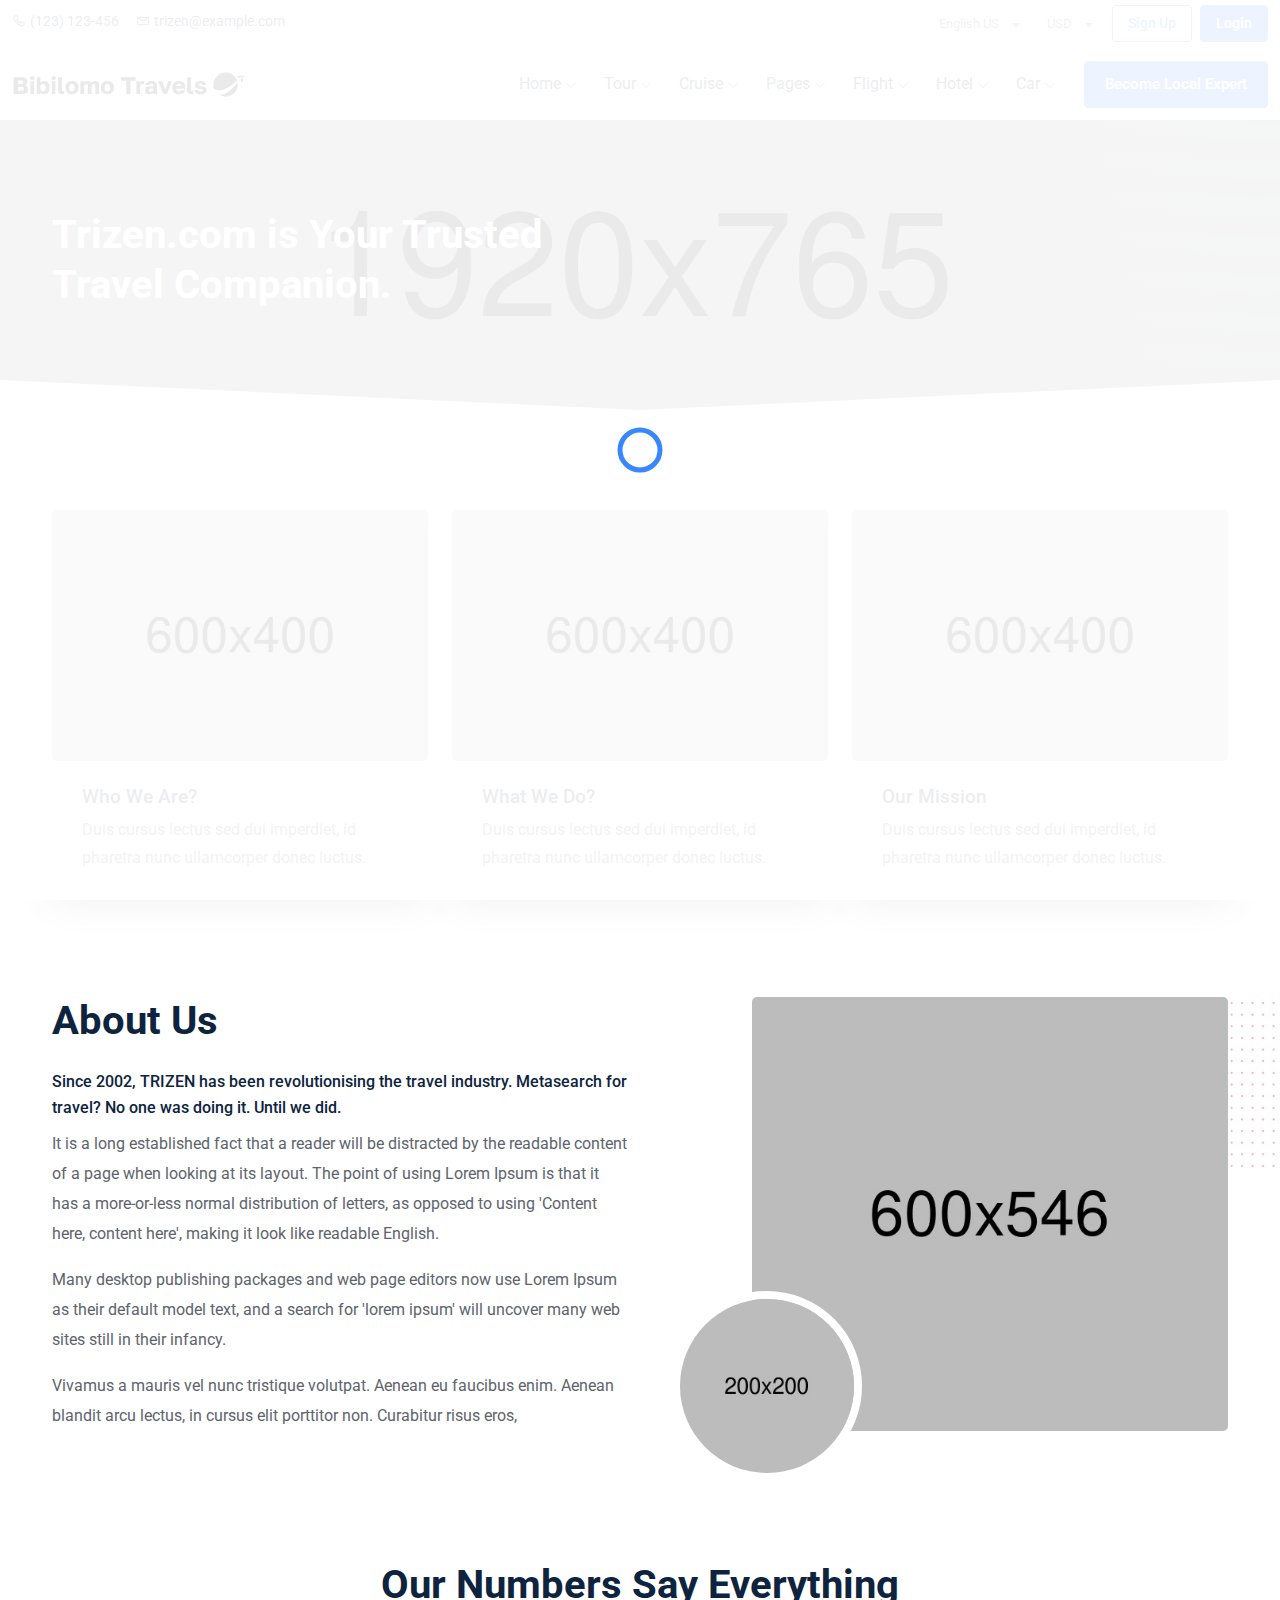
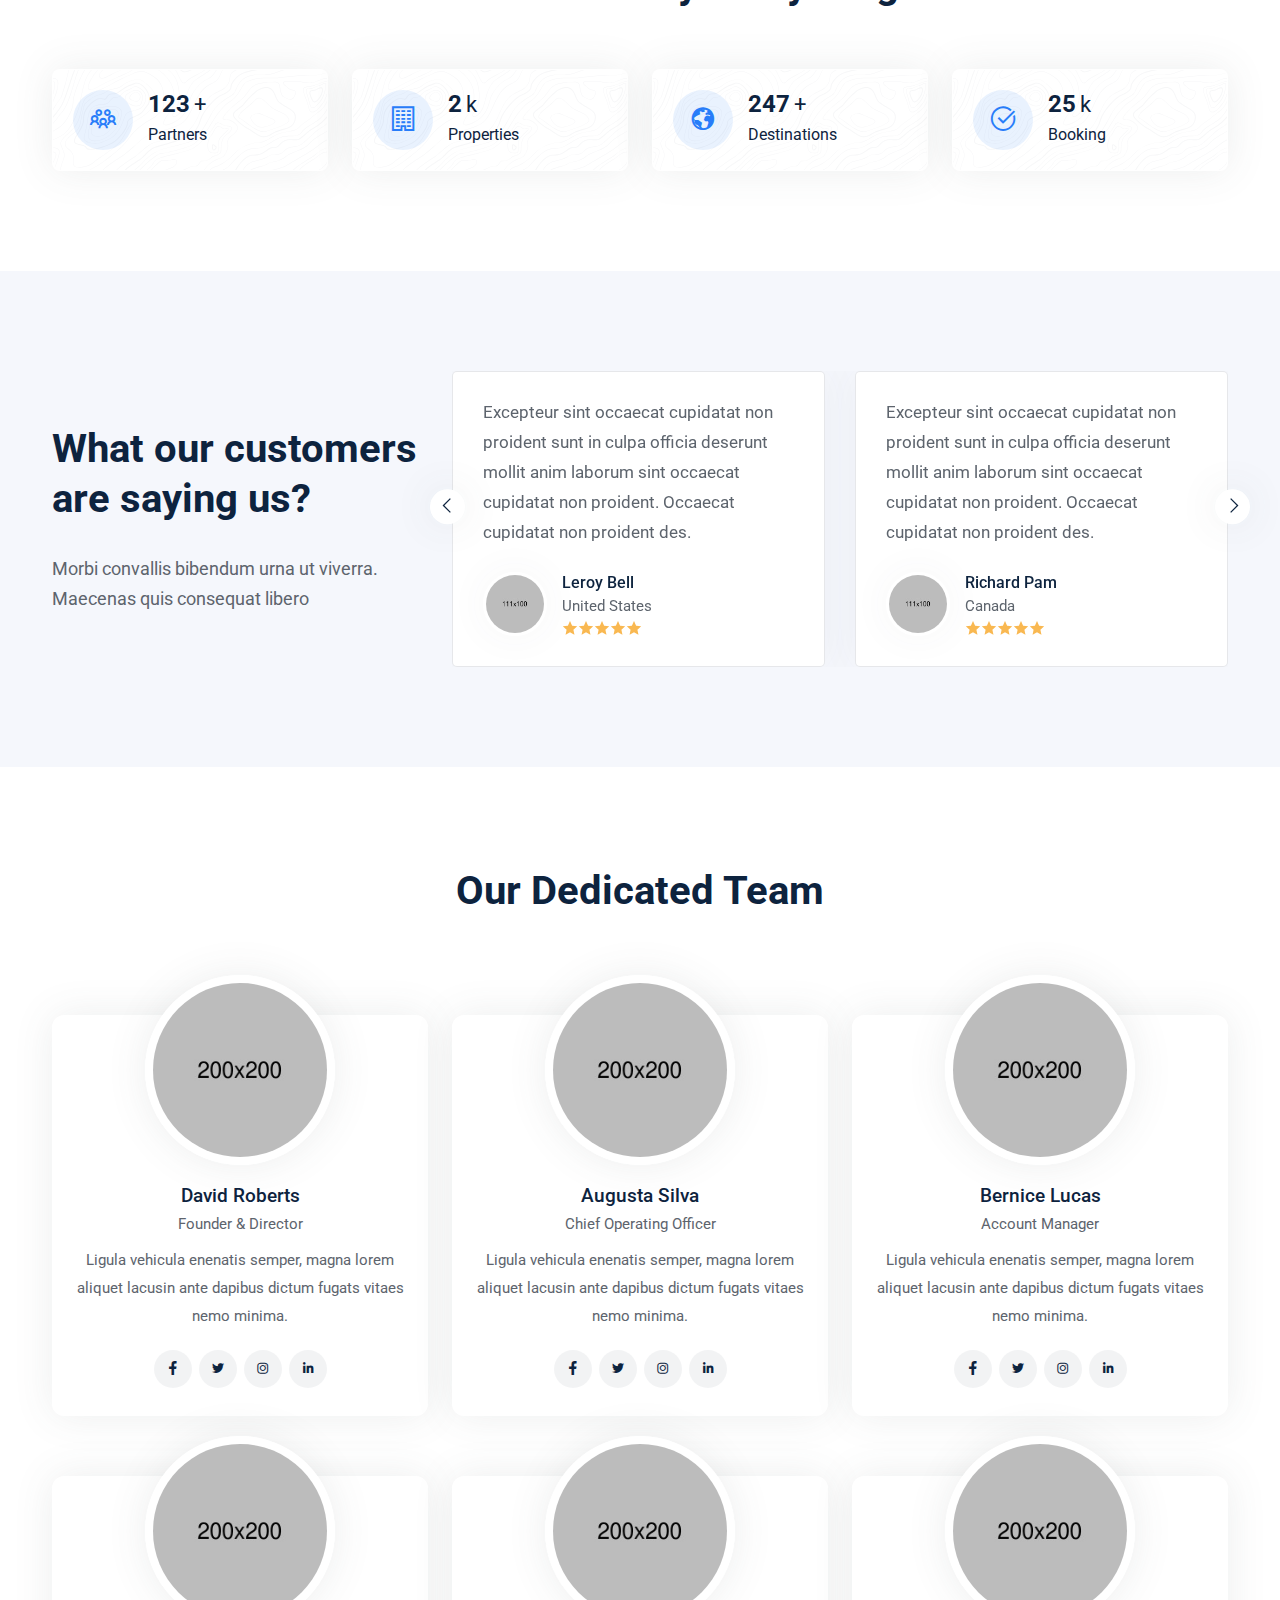
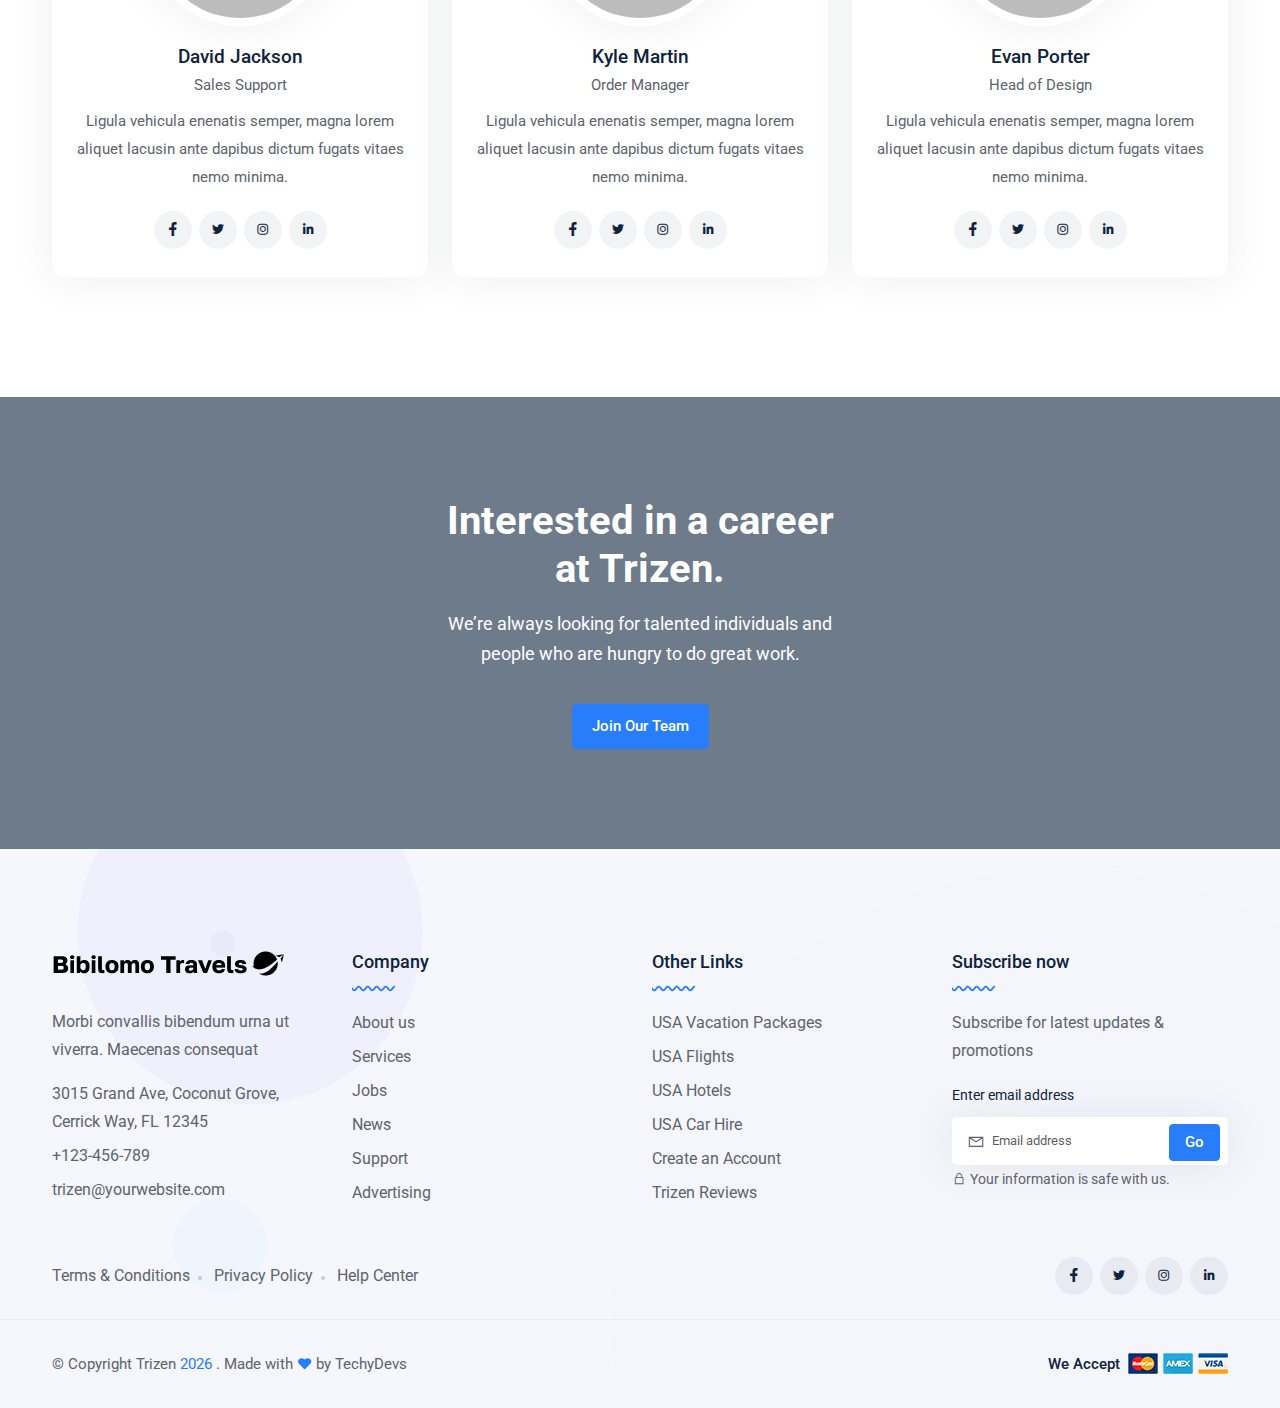
<file: about.html>
<!DOCTYPE html>
<html lang="en">
  <head>
    <meta http-equiv="content-type" content="text/html; charset=utf-8" />
    <meta name="author" content="TechyDevs" />
    <meta name="viewport" content="width=device-width, initial-scale=1.0" />
    <meta http-equiv="X-UA-Compatible" content="ie=edge" />
    <title>Trizen - Travel Booking HTML Template</title>
    <!-- Favicon -->
    <link rel="icon" href="images/favicon.png" />

    <!-- Google Fonts -->
    <link
      href="https://fonts.googleapis.com/css2?family=Roboto:wght@100;300;400;500;700;900&display=swap"
      rel="stylesheet"
    />

    <!-- Template CSS Files -->
    <link rel="stylesheet" href="css/bootstrap.min.css" />
    <link rel="stylesheet" href="css/select2.min.css" />
    <link rel="stylesheet" href="css/line-awesome.css" />
    <link rel="stylesheet" href="css/owl.carousel.min.css" />
    <link rel="stylesheet" href="css/owl.theme.default.min.css" />
    <link rel="stylesheet" href="css/jquery.fancybox.min.css" />
    <link rel="stylesheet" href="css/daterangepicker.css" />
    <link rel="stylesheet" href="css/animate.min.css" />
    <link rel="stylesheet" href="css/animated-headline.css" />
    <link rel="stylesheet" href="css/jquery-ui.css" />
    <link rel="stylesheet" href="css/flag-icon.min.css" />
    <link rel="stylesheet" href="css/style.css" />
  </head>
  <body>
    <!-- start cssload-loader -->
    <div class="preloader" id="preloader">
      <div class="loader">
        <svg class="spinner" viewBox="0 0 50 50">
          <circle
            class="path"
            cx="25"
            cy="25"
            r="20"
            fill="none"
            stroke-width="5"
          ></circle>
        </svg>
      </div>
    </div>
    <!-- end cssload-loader -->

    <!-- ================================
            START HEADER AREA
================================= -->
    <header class="header-area">
      <div class="header-top-bar padding-right-100px padding-left-100px">
        <div class="container-fluid">
          <div class="row align-items-center">
            <div class="col-lg-6">
              <div class="header-top-content">
                <div class="header-left">
                  <ul class="list-items">
                    <li>
                      <a href="#"
                        ><i class="la la-phone me-1"></i>(123) 123-456</a
                      >
                    </li>
                    <li>
                      <a href="#"
                        ><i class="la la-envelope me-1"></i
                        >trizen@example.com</a
                      >
                    </li>
                  </ul>
                </div>
              </div>
            </div>
            <div class="col-lg-6">
              <div class="header-top-content">
                <div
                  class="header-right d-flex align-items-center justify-content-end"
                >
                  <div class="header-right-action">
                    <div class="select-contain select--contain w-auto">
                      <select class="select-contain-select">
                        <option
                          data-content='<span class="flag-icon flag-icon-id me-1"></span> Bahasa Indonesia'
                        >
                          Bahasa Indonesia
                        </option>
                        <option
                          data-content='<span class="flag-icon flag-icon-de me-1"></span> Deutsch'
                        >
                          Deutsch
                        </option>
                        <option
                          data-content='<span class="flag-icon flag-icon-us me-1"></span> English(US)'
                          selected
                        >
                          English US
                        </option>
                        <option
                          data-content='<span class="flag-icon flag-icon-gb-eng me-1"></span> English(UK)'
                        >
                          English UK
                        </option>
                        <option
                          data-content='<span class="flag-icon flag-icon-ro me-1"></span> Romanian'
                        >
                          Romanian
                        </option>
                        <option
                          data-content='<span class="flag-icon flag-icon-es me-1"></span> Español'
                        >
                          Español
                        </option>
                        <option
                          data-content='<span class="flag-icon flag-icon-fr me-1"></span> Francais'
                        >
                          Francais
                        </option>
                        <option
                          data-content='<span class="flag-icon flag-icon-it me-1"></span> Italiano'
                        >
                          Italiano
                        </option>
                        <option
                          data-content='<span class="flag-icon flag-icon-pl me-1"></span> Polski'
                        >
                          Polski
                        </option>
                        <option
                          data-content='<span class="flag-icon flag-icon-pt me-1"></span> Portuguese'
                        >
                          Portuguese
                        </option>
                        <option
                          data-content='<span class="flag-icon flag-icon-tr me-1"></span> Turkish'
                        >
                          Turkish
                        </option>
                        <option
                          data-content='<span class="flag-icon flag-icon-ru me-1"></span> Russian'
                        >
                          Russian
                        </option>
                        <option
                          data-content='<span class="flag-icon flag-icon-jp me-1"></span> Japanese'
                        >
                          Japanese
                        </option>
                        <option
                          data-content='<span class="flag-icon flag-icon-cn me-1"></span> Mandarin'
                        >
                          Mandarin
                        </option>
                        <option
                          data-content='<span class="flag-icon flag-icon-tw me-1"></span> Mandarin Chinese'
                        >
                          Mandarin Chinese
                        </option>
                        <option
                          data-content='<span class="flag-icon flag-icon-kr me-1"></span> Korean'
                        >
                          Korean
                        </option>
                        <option
                          data-content='<span class="flag-icon flag-icon-in me-1"></span> Hindi'
                        >
                          Hindi
                        </option>
                      </select>
                    </div>
                  </div>
                  <div class="header-right-action">
                    <div class="select-contain select--contain w-auto">
                      <select class="select-contain-select">
                        <option value="1">AED</option>
                        <option value="2">AUD</option>
                        <option value="3">BRL</option>
                        <option value="4">CAD</option>
                        <option value="5">CHF</option>
                        <option value="6">CNY</option>
                        <option value="7">EUR</option>
                        <option value="8">GBP</option>
                        <option value="9">HKD</option>
                        <option value="10">IDR</option>
                        <option value="11">INR</option>
                        <option value="12">JPY</option>
                        <option value="13">KRW</option>
                        <option value="14">MYR</option>
                        <option value="15">NZD</option>
                        <option value="16">PHP</option>
                        <option value="17">PLN</option>
                        <option value="18">RUB</option>
                        <option value="19">SAR</option>
                        <option value="20">SGD</option>
                        <option value="21">THB</option>
                        <option value="22">TRY</option>
                        <option value="23">TWD</option>
                        <option value="24" selected>USD</option>
                        <option value="25">VND</option>
                        <option value="26">MXN</option>
                        <option value="27">ARS</option>
                        <option value="28">INR</option>
                      </select>
                    </div>
                  </div>
                  <div class="header-right-action">
                    <a
                      href="#"
                      class="theme-btn theme-btn-small theme-btn-transparent me-1"
                      data-bs-toggle="modal"
                      data-bs-target="#signupPopupForm"
                      >Sign Up</a
                    >
                    <a
                      href="#"
                      class="theme-btn theme-btn-small"
                      data-bs-toggle="modal"
                      data-bs-target="#loginPopupForm"
                      >Login</a
                    >
                  </div>
                </div>
              </div>
            </div>
          </div>
        </div>
      </div>
      <div class="header-menu-wrapper padding-right-100px padding-left-100px">
        <div class="container-fluid">
          <div class="row">
            <div class="col-lg-12">
              <div class="menu-wrapper">
                <a href="#" class="down-button"
                  ><i class="la la-angle-down"></i
                ></a>
                <div class="logo">
                  <a href="index.html"
                    ><img src="images/logo.png" alt="logo"
                  /></a>
                  <div class="menu-toggler">
                    <i class="la la-bars"></i>
                    <i class="la la-times"></i>
                  </div>
                  <!-- end menu-toggler -->
                </div>
                <!-- end logo -->
                <div class="main-menu-content">
                  <nav>
                    <ul>
                      <li>
                        <a href="#">Home <i class="la la-angle-down"></i></a>
                        <ul class="dropdown-menu-item">
                          <li><a href="index.html">Home - main</a></li>
                          <li><a href="index2.html">Home - Hotel</a></li>
                          <li><a href="index3.html">Home - Activity</a></li>
                          <li><a href="index4.html">Home - Car</a></li>
                          <li><a href="index5.html">Home - Cruise</a></li>
                          <li><a href="index6.html">Home - Flight</a></li>
                          <li><a href="index7.html">Home - City Tour </a></li>
                        </ul>
                      </li>
                      <li>
                        <a href="#">Tour <i class="la la-angle-down"></i></a>
                        <ul class="dropdown-menu-item">
                          <li>
                            <a href="tour-fullwidth.html">Tour Full width</a>
                          </li>
                          <li><a href="tour-grid.html">Tour Grid</a></li>
                          <li><a href="tour-list.html">Tour List</a></li>
                          <li>
                            <a href="tour-left-sidebar.html"
                              >Tour Left Sidebar</a
                            >
                          </li>
                          <li>
                            <a href="tour-right-sidebar.html"
                              >Tour Right Sidebar</a
                            >
                          </li>
                          <li><a href="tour-details.html">Tour details</a></li>
                          <li><a href="tour-booking.html">Tour Booking</a></li>
                          <li>
                            <a href="tour-search-result.html"
                              >Tour Search Result</a
                            >
                          </li>
                        </ul>
                      </li>
                      <li>
                        <a href="#">Cruise <i class="la la-angle-down"></i></a>
                        <ul class="dropdown-menu-item">
                          <li><a href="cruises.html">Cruises</a></li>
                          <li><a href="cruises-list.html">Cruise list</a></li>
                          <li>
                            <a href="cruise-sidebar.html">Cruise Sidebar</a>
                          </li>
                          <li>
                            <a href="cruise-details.html">Cruise details</a>
                          </li>
                          <li>
                            <a href="cruise-booking.html">Cruise Booking</a>
                          </li>
                          <li>
                            <a href="cruise-search-result.html"
                              >Cruise Search Result</a
                            >
                          </li>
                        </ul>
                      </li>
                      <li>
                        <a href="#">Pages <i class="la la-angle-down"></i></a>
                        <div class="dropdown-menu-item mega-menu">
                          <ul class="row no-gutters">
                            <li class="col-lg-3 mega-menu-item">
                              <ul>
                                <li><a href="add-hotel.html">add hotel </a></li>
                                <li>
                                  <a href="add-flight.html">add flight </a>
                                </li>
                                <li><a href="add-tour.html">add tour </a></li>
                                <li>
                                  <a href="add-cruise.html">add cruise </a>
                                </li>
                                <li><a href="add-car.html">add car</a></li>
                                <li>
                                  <a href="user-dashboard.html"
                                    >User Dashboard</a
                                  >
                                </li>
                                <li>
                                  <a href="admin-dashboard.html"
                                    >Admin Dashboard</a
                                  >
                                </li>
                                <li>
                                  <a href="career.html"
                                    >career
                                    <span class="badge bg-2 text-white"
                                      >New</span
                                    ></a
                                  >
                                </li>
                              </ul>
                            </li>
                            <li class="col-lg-3 mega-menu-item">
                              <ul>
                                <li>
                                  <a href="career-details.html"
                                    >career details<span
                                      class="badge bg-2 text-white"
                                      >New</span
                                    ></a
                                  >
                                </li>
                                <li>
                                  <a href="user-profile.html">User profile</a>
                                </li>
                                <li>
                                  <a href="become-local-expert.html"
                                    >Become Local Expert</a
                                  >
                                </li>
                                <li><a href="contact.html">contact</a></li>
                                <li><a href="cart.html">Cart</a></li>
                                <li><a href="checkout.html">Checkout</a></li>
                                <li>
                                  <a href="recover.html">recover password</a>
                                </li>
                                <li>
                                  <a href="payment-received.html"
                                    >payment received</a
                                  >
                                </li>
                              </ul>
                            </li>
                            <li class="col-lg-3 mega-menu-item">
                              <ul>
                                <li>
                                  <a href="payment-complete.html"
                                    >payment complete</a
                                  >
                                </li>
                                <li>
                                  <a href="destinations.html">Destinations</a>
                                </li>
                                <li><a href="about.html">about</a></li>
                                <li>
                                  <a href="services.html">Our Services</a>
                                </li>
                                <li><a href="gallery.html">Gallery</a></li>
                                <li><a href="pricing.html">pricing</a></li>
                                <li><a href="faq.html">faq</a></li>
                              </ul>
                            </li>
                            <li class="col-lg-3 mega-menu-item">
                              <ul>
                                <li>
                                  <a href="add-new-post.html">add new post</a>
                                </li>
                                <li>
                                  <a href="blog-full-width.html"
                                    >blog full width</a
                                  >
                                </li>
                                <li><a href="blog-grid.html">blog grid</a></li>
                                <li>
                                  <a href="blog-sidebar.html">blog sidebar</a>
                                </li>
                                <li>
                                  <a href="blog-single.html">blog details</a>
                                </li>
                                <li>
                                  <a href="coming-soon.html">Coming Soon</a>
                                </li>
                                <li><a href="page-404.html">404 page</a></li>
                              </ul>
                            </li>
                          </ul>
                        </div>
                      </li>
                      <li>
                        <a href="#">Flight <i class="la la-angle-down"></i></a>
                        <ul class="dropdown-menu-item">
                          <li><a href="flight-grid.html">Flight grid</a></li>
                          <li><a href="flight-list.html">Flight list</a></li>
                          <li>
                            <a href="flight-sidebar.html">Flight sidebar </a>
                          </li>
                          <li>
                            <a href="flight-single.html">Flight details</a>
                          </li>
                          <li>
                            <a href="flight-booking.html">Flight Booking</a>
                          </li>
                          <li>
                            <a href="flight-search-result.html"
                              >Flight Search Result</a
                            >
                          </li>
                        </ul>
                      </li>
                      <li>
                        <a href="#">Hotel <i class="la la-angle-down"></i></a>
                        <ul class="dropdown-menu-item">
                          <li><a href="hotel-grid.html">Hotel grid</a></li>
                          <li><a href="hotel-list.html">Hotel list</a></li>
                          <li>
                            <a href="hotel-sidebar.html">Hotel sidebar </a>
                          </li>
                          <li><a href="hotel-single.html">Hotel details</a></li>
                          <li>
                            <a href="hotel-booking.html">Hotel Booking</a>
                          </li>
                          <li>
                            <a href="hotel-search-result.html"
                              >Hotel Search Result</a
                            >
                          </li>
                          <li>
                            <a href="#">Rooms <i class="la la-plus"></i></a>
                            <ul class="sub-menu">
                              <li><a href="room-list.html">Room List</a></li>
                              <li><a href="room-grid.html">Room Grid</a></li>
                              <li>
                                <a href="room-search-result.html"
                                  >Search Result</a
                                >
                              </li>
                              <li>
                                <a href="room-search-result-list.html"
                                  >Search Result list</a
                                >
                              </li>
                              <li>
                                <a href="room-details.html">Room Details</a>
                              </li>
                            </ul>
                          </li>
                        </ul>
                      </li>
                      <li>
                        <a href="#">car <i class="la la-angle-down"></i></a>
                        <ul class="dropdown-menu-item">
                          <li><a href="car-grid.html">car grid</a></li>
                          <li><a href="car-list.html">car list</a></li>
                          <li><a href="car-sidebar.html">car sidebar </a></li>
                          <li><a href="car-single.html">car details</a></li>
                          <li><a href="car-booking.html">Car Booking</a></li>
                          <li>
                            <a href="car-search-result.html"
                              >Car Search Result</a
                            >
                          </li>
                        </ul>
                      </li>
                    </ul>
                  </nav>
                </div>
                <!-- end main-menu-content -->
                <div class="nav-btn">
                  <a href="become-local-expert.html" class="theme-btn"
                    >Become Local Expert</a
                  >
                </div>
                <!-- end nav-btn -->
              </div>
              <!-- end menu-wrapper -->
            </div>
            <!-- end col-lg-12 -->
          </div>
          <!-- end row -->
        </div>
        <!-- end container-fluid -->
      </div>
      <!-- end header-menu-wrapper -->
    </header>
    <!-- ================================
         END HEADER AREA
================================= -->

    <!-- ================================
    START BREADCRUMB AREA
================================= -->
    <section class="breadcrumb-area bread-bg-9">
      <div class="breadcrumb-wrap">
        <div class="container">
          <div class="row">
            <div class="col-lg-12">
              <div class="breadcrumb-content">
                <div class="section-heading">
                  <h2 class="sec__title line-height-50 text-white">
                    Trizen.com is Your Trusted <br />
                    Travel Companion.
                  </h2>
                </div>
              </div>
              <!-- end breadcrumb-content -->
            </div>
            <!-- end col-lg-12 -->
          </div>
          <!-- end row -->
        </div>
        <!-- end container -->
      </div>
      <!-- end breadcrumb-wrap -->
      <div class="bread-svg-box">
        <svg
          class="bread-svg"
          xmlns="http://www.w3.org/2000/svg"
          viewBox="0 0 100 10"
          preserveAspectRatio="none"
        >
          <polygon points="100 0 50 10 0 0 0 10 100 10"></polygon>
        </svg>
      </div>
      <!-- end bread-svg -->
    </section>
    <!-- end breadcrumb-area -->
    <!-- ================================
    END BREADCRUMB AREA
================================= -->

    <!-- ================================
    START INFO AREA
================================= -->
    <section class="info-area padding-top-100px padding-bottom-70px">
      <div class="container">
        <div class="row">
          <div class="col-lg-4 responsive-column">
            <div class="card-item">
              <div class="card-img">
                <img src="images/img21.jpg" alt="about-img" />
              </div>
              <div class="card-body">
                <h3 class="card-title mb-2">Who We Are?</h3>
                <p class="card-text">
                  Duis cursus lectus sed dui imperdiet, id pharetra nunc
                  ullamcorper donec luctus.
                </p>
              </div>
            </div>
            <!-- end card-item -->
          </div>
          <!-- end col-lg-4 -->
          <div class="col-lg-4 responsive-column">
            <div class="card-item">
              <div class="card-img">
                <img src="images/img22.jpg" alt="about-img" />
              </div>
              <div class="card-body">
                <h3 class="card-title mb-2">What We Do?</h3>
                <p class="card-text">
                  Duis cursus lectus sed dui imperdiet, id pharetra nunc
                  ullamcorper donec luctus.
                </p>
              </div>
            </div>
            <!-- end card-item -->
          </div>
          <!-- end col-lg-4 -->
          <div class="col-lg-4 responsive-column">
            <div class="card-item">
              <div class="card-img">
                <img src="images/img23.jpg" alt="about-img" />
              </div>
              <div class="card-body">
                <h3 class="card-title mb-2">Our Mission</h3>
                <p class="card-text">
                  Duis cursus lectus sed dui imperdiet, id pharetra nunc
                  ullamcorper donec luctus.
                </p>
              </div>
            </div>
            <!-- end card-item -->
          </div>
          <!-- end col-lg-4 -->
        </div>
        <!-- end row -->
      </div>
      <!-- end container -->
    </section>
    <!-- end info-area -->
    <!-- ================================
    END INFO AREA
================================= -->

    <!-- ================================
    START ABOUT AREA
================================= -->
    <section class="about-area padding-bottom-90px overflow-hidden">
      <div class="container">
        <div class="row">
          <div class="col-lg-6">
            <div class="section-heading margin-bottom-40px">
              <h2 class="sec__title">About Us</h2>
              <h4 class="title font-size-16 line-height-26 pt-4 pb-2">
                Since 2002, TRIZEN has been revolutionising the travel industry.
                Metasearch for travel? No one was doing it. Until we did.
              </h4>
              <p class="sec__desc font-size-16 pb-3">
                It is a long established fact that a reader will be distracted
                by the readable content of a page when looking at its layout.
                The point of using Lorem Ipsum is that it has a more-or-less
                normal distribution of letters, as opposed to using 'Content
                here, content here', making it look like readable English.
              </p>
              <p class="sec__desc font-size-16 pb-3">
                Many desktop publishing packages and web page editors now use
                Lorem Ipsum as their default model text, and a search for 'lorem
                ipsum' will uncover many web sites still in their infancy.
              </p>
              <p class="sec__desc font-size-16">
                Vivamus a mauris vel nunc tristique volutpat. Aenean eu faucibus
                enim. Aenean blandit arcu lectus, in cursus elit porttitor non.
                Curabitur risus eros,
              </p>
            </div>
            <!-- end section-heading -->
          </div>
          <!-- end col-lg-6 -->
          <div class="col-lg-5 ms-auto">
            <div class="image-box about-img-box">
              <img
                src="images/img24.jpg"
                alt="about-img"
                class="img__item img__item-1"
              />
              <img
                src="images/img25.jpg"
                alt="about-img"
                class="img__item img__item-2"
              />
            </div>
          </div>
          <!-- end col-lg-5 -->
        </div>
        <!-- end row -->
      </div>
      <!-- end container -->
    </section>
    <!-- end about-area -->
    <!-- ================================
    END ABOUT AREA
================================= -->

    <!-- ================================
    STAR FUNFACT AREA
================================= -->
    <section class="funfact-area padding-bottom-70px">
      <div class="container">
        <div class="row">
          <div class="col-lg-12">
            <div class="section-heading text-center">
              <h2 class="sec__title">Our Numbers Say Everything</h2>
            </div>
            <!-- end section-heading -->
          </div>
          <!-- end col-lg-12 -->
        </div>
        <!-- end row -->
        <div class="counter-box counter-box-2 margin-top-60px mb-0">
          <div class="row">
            <div class="col-lg-3 responsive-column">
              <div class="counter-item counter-item-layout-2 d-flex">
                <div class="counter-icon flex-shrink-0">
                  <i class="la la-users"></i>
                </div>
                <div class="counter-content">
                  <div>
                    <span
                      class="counter"
                      data-from="0"
                      data-to="200"
                      data-refresh-interval="5"
                      >0</span
                    >
                    <span class="count-symbol">+</span>
                  </div>
                  <p class="counter__title">Partners</p>
                </div>
                <!-- end counter-content -->
              </div>
              <!-- end counter-item -->
            </div>
            <!-- end col-lg-3 -->
            <div class="col-lg-3 responsive-column">
              <div class="counter-item counter-item-layout-2 d-flex">
                <div class="counter-icon flex-shrink-0">
                  <i class="la la-building"></i>
                </div>
                <div class="counter-content">
                  <div>
                    <span
                      class="counter"
                      data-from="0"
                      data-to="3"
                      data-refresh-interval="5"
                      >0</span
                    >
                    <span class="count-symbol">k</span>
                  </div>
                  <p class="counter__title">Properties</p>
                </div>
                <!-- end counter-content -->
              </div>
              <!-- end counter-item -->
            </div>
            <!-- end col-lg-3 -->
            <div class="col-lg-3 responsive-column">
              <div class="counter-item counter-item-layout-2 d-flex">
                <div class="counter-icon flex-shrink-0">
                  <i class="la la-globe"></i>
                </div>
                <div class="counter-content">
                  <div>
                    <span
                      class="counter"
                      data-from="0"
                      data-to="400"
                      data-refresh-interval="5"
                      >0</span
                    >
                    <span class="count-symbol">+</span>
                  </div>
                  <p class="counter__title">Destinations</p>
                </div>
                <!-- end counter-content -->
              </div>
              <!-- end counter-item -->
            </div>
            <!-- end col-lg-3 -->
            <div class="col-lg-3 responsive-column">
              <div class="counter-item counter-item-layout-2 d-flex">
                <div class="counter-icon flex-shrink-0">
                  <i class="la la-check-circle"></i>
                </div>
                <div class="counter-content">
                  <div>
                    <span
                      class="counter"
                      data-from="0"
                      data-to="40"
                      data-refresh-interval="5"
                      >0</span
                    >
                    <span class="count-symbol">k</span>
                  </div>
                  <p class="counter__title">Booking</p>
                </div>
                <!-- end counter-content -->
              </div>
              <!-- end counter-item -->
            </div>
            <!-- end col-lg-3 -->
          </div>
          <!-- end row -->
        </div>
        <!-- end counter-box -->
      </div>
      <!-- end container -->
    </section>
    <!-- ================================
    END FUNFACT AREA
================================= -->

    <!-- ================================
       START TESTIMONIAL AREA
================================= -->
    <section class="testimonial-area section-bg section-padding">
      <div class="container">
        <div class="row align-items-center">
          <div class="col-lg-4">
            <div class="section-heading">
              <h2 class="sec__title line-height-50">
                What our customers are saying us?
              </h2>
              <p class="sec__desc padding-top-30px">
                Morbi convallis bibendum urna ut viverra. Maecenas quis
                consequat libero
              </p>
            </div>
            <!-- end section-heading -->
          </div>
          <!-- end col-lg-4 -->
          <div class="col-lg-8">
            <div class="testimonial-carousel carousel-action">
              <div class="testimonial-card">
                <div class="testi-desc-box">
                  <p class="testi__desc">
                    Excepteur sint occaecat cupidatat non proident sunt in culpa
                    officia deserunt mollit anim laborum sint occaecat cupidatat
                    non proident. Occaecat cupidatat non proident des.
                  </p>
                </div>
                <div class="author-content d-flex align-items-center">
                  <div class="author-img">
                    <img src="images/team8.jpg" alt="testimonial image" />
                  </div>
                  <div class="author-bio">
                    <h4 class="author__title">Leroy Bell</h4>
                    <span class="author__meta">United States</span>
                    <span class="ratings d-flex align-items-center">
                      <i class="la la-star"></i>
                      <i class="la la-star"></i>
                      <i class="la la-star"></i>
                      <i class="la la-star"></i>
                      <i class="la la-star"></i>
                    </span>
                  </div>
                </div>
              </div>
              <!-- end testimonial-card -->
              <div class="testimonial-card">
                <div class="testi-desc-box">
                  <p class="testi__desc">
                    Excepteur sint occaecat cupidatat non proident sunt in culpa
                    officia deserunt mollit anim laborum sint occaecat cupidatat
                    non proident. Occaecat cupidatat non proident des.
                  </p>
                </div>
                <div class="author-content d-flex align-items-center">
                  <div class="author-img">
                    <img src="images/team9.jpg" alt="testimonial image" />
                  </div>
                  <div class="author-bio">
                    <h4 class="author__title">Richard Pam</h4>
                    <span class="author__meta">Canada</span>
                    <span class="ratings d-flex align-items-center">
                      <i class="la la-star"></i>
                      <i class="la la-star"></i>
                      <i class="la la-star"></i>
                      <i class="la la-star"></i>
                      <i class="la la-star"></i>
                    </span>
                  </div>
                </div>
              </div>
              <!-- end testimonial-card -->
              <div class="testimonial-card">
                <div class="testi-desc-box">
                  <p class="testi__desc">
                    Excepteur sint occaecat cupidatat non proident sunt in culpa
                    officia deserunt mollit anim laborum sint occaecat cupidatat
                    non proident. Occaecat cupidatat non proident des.
                  </p>
                </div>
                <div class="author-content d-flex align-items-center">
                  <div class="author-img">
                    <img src="images/team10.jpg" alt="testimonial image" />
                  </div>
                  <div class="author-bio">
                    <h4 class="author__title">Luke Jacobs</h4>
                    <span class="author__meta">Australia</span>
                    <span class="ratings d-flex align-items-center">
                      <i class="la la-star"></i>
                      <i class="la la-star"></i>
                      <i class="la la-star"></i>
                      <i class="la la-star"></i>
                      <i class="la la-star"></i>
                    </span>
                  </div>
                </div>
              </div>
              <!-- end testimonial-card -->
              <div class="testimonial-card">
                <div class="testi-desc-box">
                  <p class="testi__desc">
                    Excepteur sint occaecat cupidatat non proident sunt in culpa
                    officia deserunt mollit anim laborum sint occaecat cupidatat
                    non proident. Occaecat cupidatat non proident des.
                  </p>
                </div>
                <div class="author-content d-flex align-items-center">
                  <div class="author-img">
                    <img src="images/team8.jpg" alt="testimonial image" />
                  </div>
                  <div class="author-bio">
                    <h4 class="author__title">Chulbul Panday</h4>
                    <span class="author__meta">Italy</span>
                    <span class="ratings d-flex align-items-center">
                      <i class="la la-star"></i>
                      <i class="la la-star"></i>
                      <i class="la la-star"></i>
                      <i class="la la-star"></i>
                      <i class="la la-star"></i>
                    </span>
                  </div>
                </div>
              </div>
              <!-- end testimonial-card -->
            </div>
            <!-- end testimonial-carousel -->
          </div>
          <!-- end col-lg-8 -->
        </div>
        <!-- end row -->
      </div>
      <!-- end container -->
    </section>
    <!-- end testimonial-area -->
    <!-- ================================
       START TESTIMONIAL AREA
================================= -->

    <!-- ================================
    START INFO AREA
================================= -->
    <section
      class="info-area padding-top-100px padding-bottom-60px text-center"
    >
      <div class="container">
        <div class="row">
          <div class="col-lg-12">
            <div class="section-heading">
              <h2 class="sec__title">Our Dedicated Team</h2>
            </div>
            <!-- end section-heading -->
          </div>
          <!-- end col-lg-12 -->
        </div>
        <!-- end row -->
        <div class="row padding-top-100px">
          <div class="col-lg-4 responsive-column">
            <div class="card-item team-card">
              <div class="card-img">
                <img src="images/team1.jpg" alt="team-img" />
              </div>
              <div class="card-body">
                <h3 class="card-title">David Roberts</h3>
                <p class="card-meta">Founder & Director</p>
                <p class="card-text font-size-15 pt-2">
                  Ligula vehicula enenatis semper, magna lorem aliquet lacusin
                  ante dapibus dictum fugats vitaes nemo minima.
                </p>
                <ul class="social-profile padding-top-20px pb-2">
                  <li>
                    <a href="#"><i class="lab la-facebook-f"></i></a>
                  </li>
                  <li>
                    <a href="#"><i class="lab la-twitter"></i></a>
                  </li>
                  <li>
                    <a href="#"><i class="lab la-instagram"></i></a>
                  </li>
                  <li>
                    <a href="#"><i class="lab la-linkedin-in"></i></a>
                  </li>
                </ul>
              </div>
            </div>
            <!-- end card-item -->
          </div>
          <!-- end col-lg-4 -->
          <div class="col-lg-4 responsive-column">
            <div class="card-item team-card">
              <div class="card-img">
                <img src="images/team2.jpg" alt="team-img" />
              </div>
              <div class="card-body">
                <h3 class="card-title">Augusta Silva</h3>
                <p class="card-meta">Chief Operating Officer</p>
                <p class="card-text font-size-15 pt-2">
                  Ligula vehicula enenatis semper, magna lorem aliquet lacusin
                  ante dapibus dictum fugats vitaes nemo minima.
                </p>
                <ul class="social-profile padding-top-20px pb-2">
                  <li>
                    <a href="#"><i class="lab la-facebook-f"></i></a>
                  </li>
                  <li>
                    <a href="#"><i class="lab la-twitter"></i></a>
                  </li>
                  <li>
                    <a href="#"><i class="lab la-instagram"></i></a>
                  </li>
                  <li>
                    <a href="#"><i class="lab la-linkedin-in"></i></a>
                  </li>
                </ul>
              </div>
            </div>
            <!-- end card-item -->
          </div>
          <!-- end col-lg-4 -->
          <div class="col-lg-4 responsive-column">
            <div class="card-item team-card">
              <div class="card-img">
                <img src="images/team3.jpg" alt="team-img" />
              </div>
              <div class="card-body">
                <h3 class="card-title">Bernice Lucas</h3>
                <p class="card-meta">Account Manager</p>
                <p class="card-text font-size-15 pt-2">
                  Ligula vehicula enenatis semper, magna lorem aliquet lacusin
                  ante dapibus dictum fugats vitaes nemo minima.
                </p>
                <ul class="social-profile padding-top-20px pb-2">
                  <li>
                    <a href="#"><i class="lab la-facebook-f"></i></a>
                  </li>
                  <li>
                    <a href="#"><i class="lab la-twitter"></i></a>
                  </li>
                  <li>
                    <a href="#"><i class="lab la-instagram"></i></a>
                  </li>
                  <li>
                    <a href="#"><i class="lab la-linkedin-in"></i></a>
                  </li>
                </ul>
              </div>
            </div>
            <!-- end card-item -->
          </div>
          <!-- end col-lg-4 -->
          <div class="col-lg-4 responsive-column">
            <div class="card-item team-card">
              <div class="card-img">
                <img src="images/team4.jpg" alt="team-img" />
              </div>
              <div class="card-body">
                <h3 class="card-title">David Jackson</h3>
                <p class="card-meta">Sales Support</p>
                <p class="card-text font-size-15 pt-2">
                  Ligula vehicula enenatis semper, magna lorem aliquet lacusin
                  ante dapibus dictum fugats vitaes nemo minima.
                </p>
                <ul class="social-profile padding-top-20px pb-2">
                  <li>
                    <a href="#"><i class="lab la-facebook-f"></i></a>
                  </li>
                  <li>
                    <a href="#"><i class="lab la-twitter"></i></a>
                  </li>
                  <li>
                    <a href="#"><i class="lab la-instagram"></i></a>
                  </li>
                  <li>
                    <a href="#"><i class="lab la-linkedin-in"></i></a>
                  </li>
                </ul>
              </div>
            </div>
            <!-- end card-item -->
          </div>
          <!-- end col-lg-4 -->
          <div class="col-lg-4 responsive-column">
            <div class="card-item team-card">
              <div class="card-img">
                <img src="images/team5.jpg" alt="team-img" />
              </div>
              <div class="card-body">
                <h3 class="card-title">Kyle Martin</h3>
                <p class="card-meta">Order Manager</p>
                <p class="card-text font-size-15 pt-2">
                  Ligula vehicula enenatis semper, magna lorem aliquet lacusin
                  ante dapibus dictum fugats vitaes nemo minima.
                </p>
                <ul class="social-profile padding-top-20px pb-2">
                  <li>
                    <a href="#"><i class="lab la-facebook-f"></i></a>
                  </li>
                  <li>
                    <a href="#"><i class="lab la-twitter"></i></a>
                  </li>
                  <li>
                    <a href="#"><i class="lab la-instagram"></i></a>
                  </li>
                  <li>
                    <a href="#"><i class="lab la-linkedin-in"></i></a>
                  </li>
                </ul>
              </div>
            </div>
            <!-- end card-item -->
          </div>
          <!-- end col-lg-4 -->
          <div class="col-lg-4 responsive-column">
            <div class="card-item team-card">
              <div class="card-img">
                <img src="images/team6.jpg" alt="team-img" />
              </div>
              <div class="card-body">
                <h3 class="card-title">Evan Porter</h3>
                <p class="card-meta">Head of Design</p>
                <p class="card-text font-size-15 pt-2">
                  Ligula vehicula enenatis semper, magna lorem aliquet lacusin
                  ante dapibus dictum fugats vitaes nemo minima.
                </p>
                <ul class="social-profile padding-top-20px pb-2">
                  <li>
                    <a href="#"><i class="lab la-facebook-f"></i></a>
                  </li>
                  <li>
                    <a href="#"><i class="lab la-twitter"></i></a>
                  </li>
                  <li>
                    <a href="#"><i class="lab la-instagram"></i></a>
                  </li>
                  <li>
                    <a href="#"><i class="lab la-linkedin-in"></i></a>
                  </li>
                </ul>
              </div>
            </div>
            <!-- end card-item -->
          </div>
          <!-- end col-lg-4 -->
        </div>
        <!-- end row -->
      </div>
      <!-- end container -->
    </section>
    <!-- end info-area -->
    <!-- ================================
    END INFO AREA
================================= -->

    <!-- ================================
    START CTA AREA
================================= -->
    <section class="cta-area cta-bg-2 bg-fixed section-padding text-center">
      <div class="container">
        <div class="row">
          <div class="col-lg-12">
            <div class="section-heading">
              <h2 class="sec__title mb-3 text-white">
                Interested in a career <br />
                at Trizen.
              </h2>
              <p class="sec__desc text-white">
                We’re always looking for talented individuals and <br />
                people who are hungry to do great work.
              </p>
            </div>
            <!-- end section-heading -->
            <div class="btn-box padding-top-35px">
              <a href="#" class="theme-btn border-0">Join Our Team</a>
            </div>
          </div>
          <!-- end col-lg-12 -->
        </div>
        <!-- end row -->
      </div>
      <!-- end container -->
    </section>
    <!-- end cta-area -->
    <!-- ================================
    END CTA AREA
================================= -->

    <!-- ================================
       START FOOTER AREA
================================= -->
    <section
      class="footer-area section-bg padding-top-100px padding-bottom-30px"
    >
      <div class="container">
        <div class="row">
          <div class="col-lg-3 responsive-column">
            <div class="footer-item">
              <div class="footer-logo padding-bottom-30px">
                <a href="index.html" class="foot__logo"
                  ><img src="images/logo.png" alt="logo"
                /></a>
              </div>
              <!-- end logo -->
              <p class="footer__desc">
                Morbi convallis bibendum urna ut viverra. Maecenas consequat
              </p>
              <ul class="list-items pt-3">
                <li>
                  3015 Grand Ave, Coconut Grove,<br />
                  Cerrick Way, FL 12345
                </li>
                <li>+123-456-789</li>
                <li><a href="#">trizen@yourwebsite.com</a></li>
              </ul>
            </div>
            <!-- end footer-item -->
          </div>
          <!-- end col-lg-3 -->
          <div class="col-lg-3 responsive-column">
            <div class="footer-item">
              <h4
                class="title curve-shape pb-3 margin-bottom-20px"
                data-text="curvs"
              >
                Company
              </h4>
              <ul class="list-items list--items">
                <li><a href="about.html">About us</a></li>
                <li><a href="services.html">Services</a></li>
                <li><a href="#">Jobs</a></li>
                <li><a href="blog-grid.html">News</a></li>
                <li><a href="contact.html">Support</a></li>
                <li><a href="#">Advertising</a></li>
              </ul>
            </div>
            <!-- end footer-item -->
          </div>
          <!-- end col-lg-3 -->
          <div class="col-lg-3 responsive-column">
            <div class="footer-item">
              <h4
                class="title curve-shape pb-3 margin-bottom-20px"
                data-text="curvs"
              >
                Other Links
              </h4>
              <ul class="list-items list--items">
                <li><a href="#">USA Vacation Packages</a></li>
                <li><a href="#">USA Flights</a></li>
                <li><a href="#">USA Hotels</a></li>
                <li><a href="#">USA Car Hire</a></li>
                <li><a href="#">Create an Account</a></li>
                <li><a href="#">Trizen Reviews</a></li>
              </ul>
            </div>
            <!-- end footer-item -->
          </div>
          <!-- end col-lg-3 -->
          <div class="col-lg-3 responsive-column">
            <div class="footer-item">
              <h4
                class="title curve-shape pb-3 margin-bottom-20px"
                data-text="curvs"
              >
                Subscribe now
              </h4>
              <p class="footer__desc pb-3">
                Subscribe for latest updates & promotions
              </p>
              <div class="contact-form-action">
                <form action="#">
                  <div class="input-box">
                    <label class="label-text">Enter email address</label>
                    <div class="form-group mb-0">
                      <span class="la la-envelope form-icon"></span>
                      <input
                        class="form-control"
                        type="email"
                        name="email"
                        placeholder="Email address"
                      />
                      <button
                        class="theme-btn theme-btn-small submit-btn"
                        type="submit"
                      >
                        Go
                      </button>
                      <span class="font-size-14 pt-1"
                        ><i class="la la-lock me-1"></i>Your information is safe
                        with us.</span
                      >
                    </div>
                  </div>
                </form>
              </div>
            </div>
            <!-- end footer-item -->
          </div>
          <!-- end col-lg-3 -->
        </div>
        <!-- end row -->
        <div class="row align-items-center">
          <div class="col-lg-8">
            <div class="term-box footer-item">
              <ul class="list-items list--items d-flex align-items-center">
                <li><a href="#">Terms & Conditions</a></li>
                <li><a href="#">Privacy Policy</a></li>
                <li><a href="#">Help Center</a></li>
              </ul>
            </div>
          </div>
          <!-- end col-lg-8 -->
          <div class="col-lg-4">
            <div class="footer-social-box text-end">
              <ul class="social-profile">
                <li>
                  <a href="#"><i class="lab la-facebook-f"></i></a>
                </li>
                <li>
                  <a href="#"><i class="lab la-twitter"></i></a>
                </li>
                <li>
                  <a href="#"><i class="lab la-instagram"></i></a>
                </li>
                <li>
                  <a href="#"><i class="lab la-linkedin-in"></i></a>
                </li>
              </ul>
            </div>
          </div>
          <!-- end col-lg-4 -->
        </div>
        <!-- end row -->
      </div>
      <!-- end container -->
      <div class="section-block mt-4"></div>
      <div class="container">
        <div class="row align-items-center">
          <div class="col-lg-7">
            <div class="copy-right padding-top-30px">
              <p class="copy__desc">
                &copy; Copyright Trizen <span id="get-year"></span> . Made with
                <span class="la la-heart"></span> by
                <a href="https://themeforest.net/user/techydevs/portfolio"
                  >TechyDevs</a
                >
              </p>
            </div>
            <!-- end copy-right -->
          </div>
          <!-- end col-lg-7 -->
          <div class="col-lg-5">
            <div
              class="copy-right-content d-flex align-items-center justify-content-end padding-top-30px"
            >
              <h3 class="title font-size-15 pe-2">We Accept</h3>
              <img src="images/payment-img.png" alt="" />
            </div>
            <!-- end copy-right-content -->
          </div>
          <!-- end col-lg-5 -->
        </div>
        <!-- end row -->
      </div>
      <!-- end container -->
    </section>
    <!-- end footer-area -->
    <!-- ================================
       START FOOTER AREA
================================= -->

    <!-- start back-to-top -->
    <div id="back-to-top">
      <i class="la la-angle-up" title="Go top"></i>
    </div>
    <!-- end back-to-top -->

    <!-- end modal-shared -->
    <div class="modal-popup">
      <div
        class="modal fade"
        id="signupPopupForm"
        tabindex="-1"
        role="dialog"
        aria-hidden="true"
      >
        <div class="modal-dialog modal-dialog-centered" role="document">
          <div class="modal-content">
            <div class="modal-header">
              <div>
                <h5 class="modal-title title" id="exampleModalLongTitle">
                  Sign Up
                </h5>
                <p class="font-size-14">Hello! Welcome Create a New Account</p>
              </div>
              <button
                type="button"
                class="btn-close close"
                data-bs-dismiss="modal"
                aria-label="Close"
              >
                <span aria-hidden="true" class="la la-close"></span>
              </button>
            </div>
            <div class="modal-body">
              <div class="contact-form-action">
                <form method="post">
                  <div class="input-box">
                    <label class="label-text">Username</label>
                    <div class="form-group">
                      <span class="la la-user form-icon"></span>
                      <input
                        class="form-control"
                        type="text"
                        name="text"
                        placeholder="Type your username"
                      />
                    </div>
                  </div>
                  <!-- end input-box -->
                  <div class="input-box">
                    <label class="label-text">Email Address</label>
                    <div class="form-group">
                      <span class="la la-envelope form-icon"></span>
                      <input
                        class="form-control"
                        type="text"
                        name="text"
                        placeholder="Type your email"
                      />
                    </div>
                  </div>
                  <!-- end input-box -->
                  <div class="input-box">
                    <label class="label-text">Password</label>
                    <div class="form-group">
                      <span class="la la-lock form-icon"></span>
                      <input
                        class="form-control"
                        type="text"
                        name="text"
                        placeholder="Type password"
                      />
                    </div>
                  </div>
                  <!-- end input-box -->
                  <div class="input-box">
                    <label class="label-text">Repeat Password</label>
                    <div class="form-group">
                      <span class="la la-lock form-icon"></span>
                      <input
                        class="form-control"
                        type="text"
                        name="text"
                        placeholder="Type again password"
                      />
                    </div>
                  </div>
                  <!-- end input-box -->
                  <div class="btn-box pt-3 pb-4">
                    <button type="button" class="theme-btn w-100">
                      Register Account
                    </button>
                  </div>
                  <div class="action-box text-center">
                    <p class="font-size-14">Or Sign up Using</p>
                    <ul class="social-profile py-3">
                      <li>
                        <a href="#" class="bg-5 text-white"
                          ><i class="lab la-facebook-f"></i
                        ></a>
                      </li>
                      <li>
                        <a href="#" class="bg-6 text-white"
                          ><i class="lab la-twitter"></i
                        ></a>
                      </li>
                      <li>
                        <a href="#" class="bg-7 text-white"
                          ><i class="lab la-instagram"></i
                        ></a>
                      </li>
                      <li>
                        <a href="#" class="bg-5 text-white"
                          ><i class="lab la-linkedin-in"></i
                        ></a>
                      </li>
                    </ul>
                  </div>
                </form>
              </div>
              <!-- end contact-form-action -->
            </div>
          </div>
        </div>
      </div>
    </div>
    <!-- end modal-popup -->

    <!-- end modal-shared -->
    <div class="modal-popup">
      <div
        class="modal fade"
        id="loginPopupForm"
        tabindex="-1"
        role="dialog"
        aria-hidden="true"
      >
        <div class="modal-dialog modal-dialog-centered" role="document">
          <div class="modal-content">
            <div class="modal-header">
              <div>
                <h5 class="modal-title title" id="exampleModalLongTitle2">
                  Login
                </h5>
                <p class="font-size-14">Hello! Welcome to your account</p>
              </div>
              <button
                type="button"
                class="btn-close close"
                data-bs-dismiss="modal"
                aria-label="Close"
              >
                <span aria-hidden="true" class="la la-close"></span>
              </button>
            </div>
            <div class="modal-body">
              <div class="contact-form-action">
                <form method="post">
                  <div class="input-box">
                    <label class="label-text">Username</label>
                    <div class="form-group">
                      <span class="la la-user form-icon"></span>
                      <input
                        class="form-control"
                        type="text"
                        name="text"
                        placeholder="Type your username"
                      />
                    </div>
                  </div>
                  <!-- end input-box -->
                  <div class="input-box">
                    <label class="label-text">Password</label>
                    <div class="form-group mb-2">
                      <span class="la la-lock form-icon"></span>
                      <input
                        class="form-control"
                        type="text"
                        name="text"
                        placeholder="Type your password"
                      />
                    </div>
                    <div
                      class="d-flex align-items-center justify-content-between"
                    >
                      <div class="custom-checkbox mb-0">
                        <input
                          type="checkbox"
                          class="form-check-input"
                          id="rememberchb"
                        />
                        <label for="rememberchb">Remember me</label>
                      </div>
                      <p class="forgot-password">
                        <a href="recover.html">Forgot Password?</a>
                      </p>
                    </div>
                  </div>
                  <!-- end input-box -->
                  <div class="btn-box pt-3 pb-4">
                    <button type="button" class="theme-btn w-100">
                      Login Account
                    </button>
                  </div>
                  <div class="action-box text-center">
                    <p class="font-size-14">Or Login Using</p>
                    <ul class="social-profile py-3">
                      <li>
                        <a href="#" class="bg-5 text-white"
                          ><i class="lab la-facebook-f"></i
                        ></a>
                      </li>
                      <li>
                        <a href="#" class="bg-6 text-white"
                          ><i class="lab la-twitter"></i
                        ></a>
                      </li>
                      <li>
                        <a href="#" class="bg-7 text-white"
                          ><i class="lab la-instagram"></i
                        ></a>
                      </li>
                      <li>
                        <a href="#" class="bg-5 text-white"
                          ><i class="lab la-linkedin-in"></i
                        ></a>
                      </li>
                    </ul>
                  </div>
                </form>
              </div>
              <!-- end contact-form-action -->
            </div>
          </div>
        </div>
      </div>
    </div>
    <!-- end modal-popup -->

    <!-- Template JS Files -->
    <script src="js/jquery-3.7.1.min.js"></script>
    <script src="js/jquery-ui.js"></script>
    <script src="js/bootstrap.bundle.min.js"></script>
    <script src="js/select2.min.js"></script>
    <script src="js/moment.min.js"></script>
    <script src="js/daterangepicker.js"></script>
    <script src="js/owl.carousel.min.js"></script>
    <script src="js/jquery.fancybox.min.js"></script>
    <script src="js/jquery.countTo.min.js"></script>
    <script src="js/animated-headline.js"></script>
    <script src="js/jquery.ripples-min.js"></script>
    <script src="js/main.js"></script>
  </body>
</html>
</file>
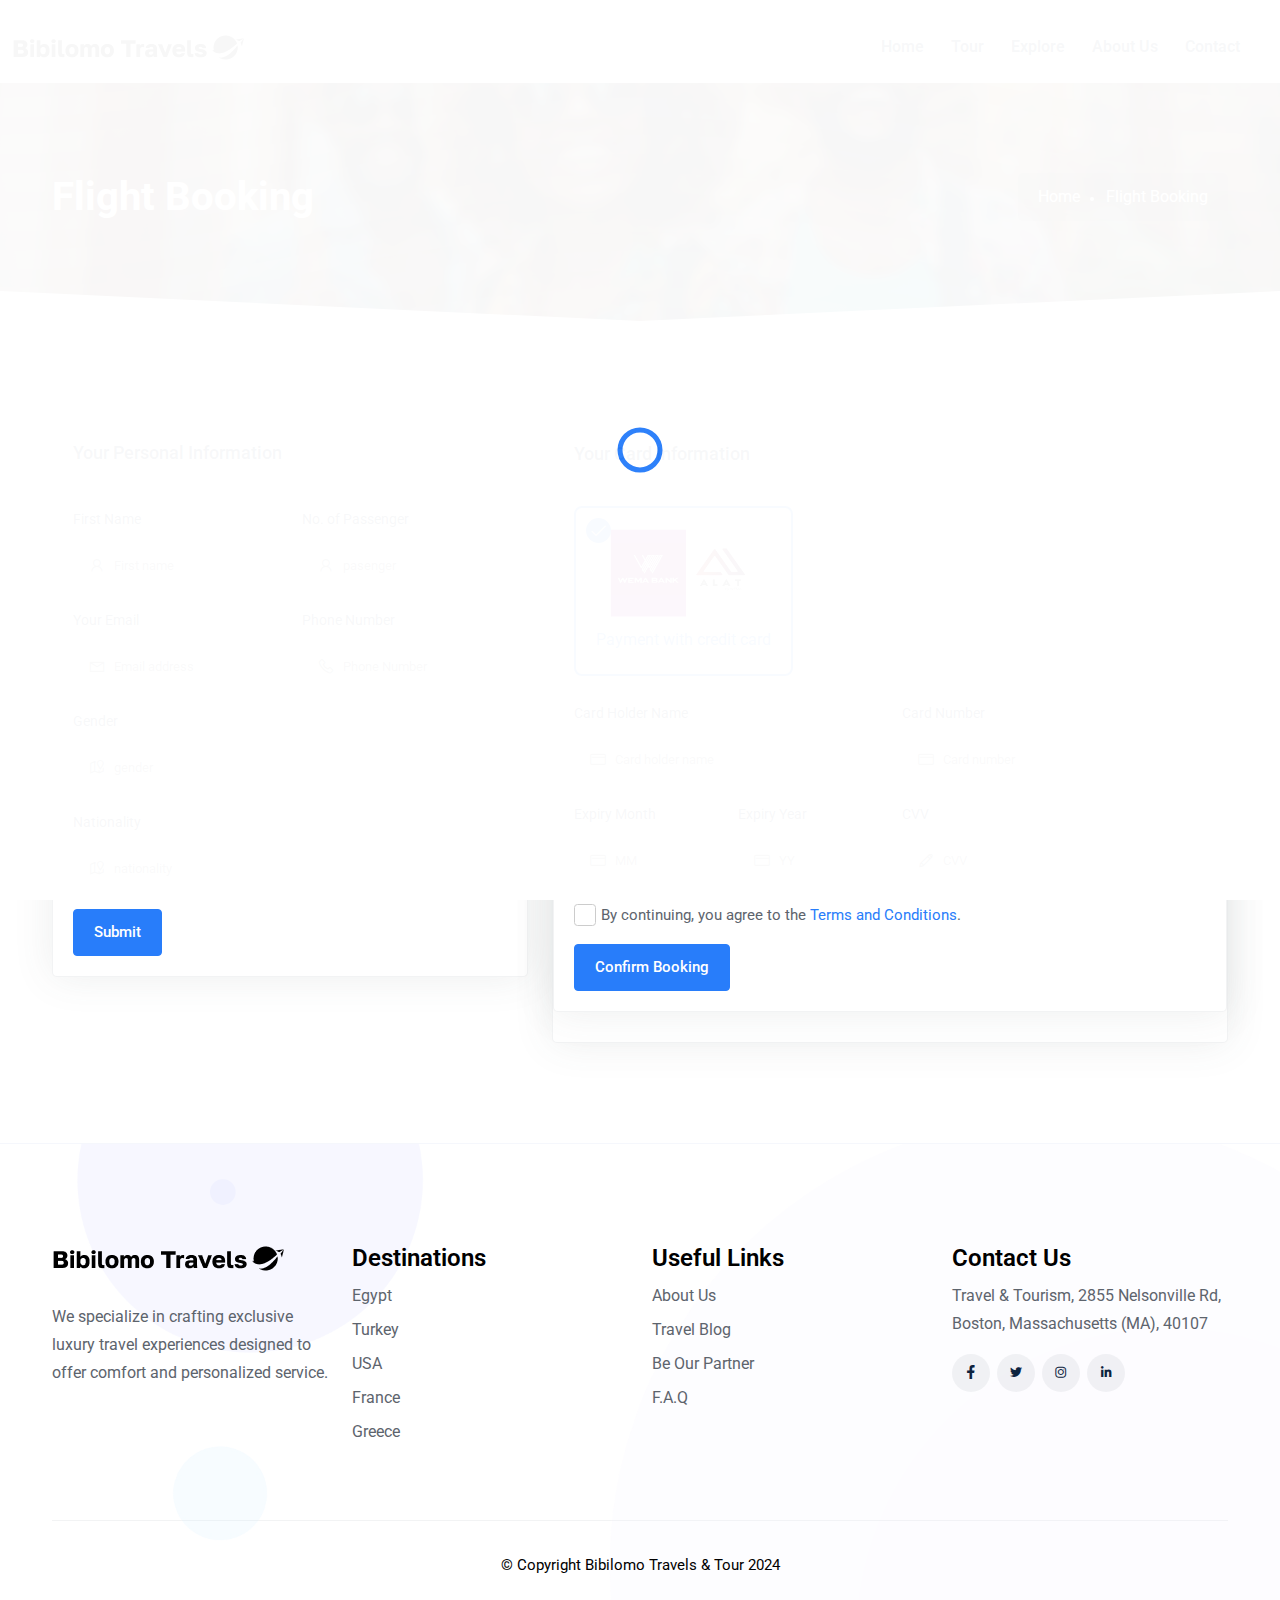
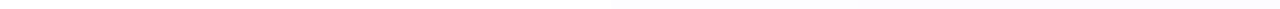
<file: flight-booking.html>
<!DOCTYPE html>
<html lang="en">
  <head>
    <meta http-equiv="content-type" content="text/html; charset=utf-8" />
    <meta name="author" content="TechyDevs" />
    <meta name="viewport" content="width=device-width, initial-scale=1.0" />
    <meta http-equiv="X-UA-Compatible" content="ie=edge" />
    <title>Bibilomo Travels | Live your Dream Destinations</title>
    <!-- Favicon -->
    <link rel="icon" href="images/favicon.png" />

    <!-- Google Fonts -->
    <link
      href="https://fonts.googleapis.com/css2?family=Roboto:wght@100;300;400;500;700;900&display=swap"
      rel="stylesheet"
    />

    <!-- Template CSS Files -->
    <link rel="stylesheet" href="css/bootstrap.min.css" />
    <link rel="stylesheet" href="css/select2.min.css" />
    <link rel="stylesheet" href="css/line-awesome.css" />
    <link rel="stylesheet" href="css/owl.carousel.min.css" />
    <link rel="stylesheet" href="css/owl.theme.default.min.css" />
    <link rel="stylesheet" href="css/jquery.fancybox.min.css" />
    <link rel="stylesheet" href="css/daterangepicker.css" />
    <link rel="stylesheet" href="css/animate.min.css" />
    <link rel="stylesheet" href="css/animated-headline.css" />
    <link rel="stylesheet" href="css/jquery-ui.css" />
    <link rel="stylesheet" href="css/flag-icon.min.css" />
    <link rel="stylesheet" href="css/style.css" />
  </head>
  <body>
    <!-- start cssload-loader -->
    <div class="preloader" id="preloader">
      <div class="loader">
        <svg class="spinner" viewBox="0 0 50 50">
          <circle
            class="path"
            cx="25"
            cy="25"
            r="20"
            fill="none"
            stroke-width="5"
          ></circle>
        </svg>
      </div>
    </div>
    <!-- end cssload-loader -->

    <!-- ================================
            START HEADER AREA
================================= -->
<header class="header-area">
  <div class="header-top-bar padding-right-100px padding-left-100px">
  </div>
  <div class="header-menu-wrapper padding-right-100px padding-left-100px">
    <div class="container-fluid">
      <div class="row">
        <div class="col-lg-12">
          <div class="menu-wrapper">
            <a href="#" class="down-button"
              ><i class="la la-angle-down"></i
            ></a>
            <div class="logo">
              <a href="index.html"
                ><img src="images/logo.png" alt="logo"
              /></a>
              <div class="menu-toggler">
                <i class="la la-bars"></i>
                <i class="la la-times"></i>
              </div>
              <!-- end menu-toggler -->
            </div>
            <!-- end logo -->
            <div class="main-menu-content">
              <nav>
                <ul style="font-size: 22x; font-weight: 600;">
                  <li>
                    <a href="index.html">Home </a>
                    
                  </li>
                  <li>
                    <a href="tour-fullwidth.html">Tour</a>
                    
                  </li>
                  <li>
                    <a href="flight-grid.html">Explore </a></li></li>
                    <li><a href="#">About Us </a></li>
                  <li><a href="contact.html">Contact </a></li>
                </ul>
              </nav>
            </div>
            <!-- end main-menu-content -->
            
            <!-- end nav-btn -->
          </div>
          <!-- end menu-wrapper -->
        </div>
        <!-- end col-lg-12 -->
      </div>
      <!-- end row -->
    </div>
    <!-- end container-fluid -->
  </div>
  <!-- end header-menu-wrapper -->
</header>
    <!-- ================================
         END HEADER AREA
================================= -->

    <!-- ================================
    START BREADCRUMB AREA
================================= -->
    <section class="breadcrumb-area bread-bg-6">
      <div class="breadcrumb-wrap">
        <div class="container">
          <div class="row align-items-center">
            <div class="col-lg-6">
              <div class="breadcrumb-content">
                <div class="section-heading">
                  <h2 class="sec__title text-white">Flight Booking</h2>
                </div>
              </div>
              <!-- end breadcrumb-content -->
            </div>
            <!-- end col-lg-6 -->
            <div class="col-lg-6">
              <div class="breadcrumb-list text-end">
                <ul class="list-items">
                  <li><a href="index.html">Home</a></li>
                  <li>Flight Booking</li>
                </ul>
              </div>
              <!-- end breadcrumb-list -->
            </div>
            <!-- end col-lg-6 -->
          </div>
          <!-- end row -->
        </div>
        <!-- end container -->
      </div>
      <!-- end breadcrumb-wrap -->
      <div class="bread-svg-box">
        <svg
          class="bread-svg"
          xmlns="http://www.w3.org/2000/svg"
          viewBox="0 0 100 10"
          preserveAspectRatio="none"
        >
          <polygon points="100 0 50 10 0 0 0 10 100 10"></polygon>
        </svg>
      </div>
      <!-- end bread-svg -->
    </section>
    <!-- end breadcrumb-area -->
    <!-- ================================
    END BREADCRUMB AREA
================================= -->

    <!-- ================================
    START BOOKING AREA
================================= -->
    <section class="booking-area padding-top-100px padding-bottom-70px">
      <div class="container">
        <div class="row">
          <div class="col-lg-5">
            <div class="form-box">
              <div class="form-title-wrap">
                <h3 class="title">Your Personal Information</h3>
              </div>
              <!-- form-title-wrap -->
              <div class="form-content">
                <div class="contact-form-action">
                  <form method="post">
                    <div class="row">
                      <div class="col-lg-6 responsive-column">
                        <div class="input-box">
                          <label class="label-text">First Name</label>
                          <div class="form-group">
                            <span class="la la-user form-icon"></span>
                            <input
                              class="form-control"
                              type="text"
                              name="text"
                              placeholder="First name"
                            />
                          </div>
                        </div>
                      </div>
                      <!-- end col-lg-6 -->
                      <div class="col-lg-6 responsive-column">
                        <div class="input-box">
                          <label class="label-text">No. of Passenger</label>
                          <div class="form-group">
                            <span class="la la-user form-icon"></span>
                            <input
                              class="form-control"
                              type="text"
                              name="text"
                              placeholder="pasenger"
                            />
                          </div>
                        </div>
                      </div>
                      <!-- end col-lg-6 -->
                      <div class="col-lg-6 responsive-column">
                        <div class="input-box">
                          <label class="label-text">Your Email</label>
                          <div class="form-group">
                            <span class="la la-envelope-o form-icon"></span>
                            <input
                              class="form-control"
                              type="email"
                              name="email"
                              placeholder="Email address"
                            />
                          </div>
                        </div>
                      </div>
                      <!-- end col-lg-6 -->
                      <div class="col-lg-6 responsive-column">
                        <div class="input-box">
                          <label class="label-text">Phone Number</label>
                          <div class="form-group">
                            <span class="la la-phone form-icon"></span>
                            <input
                              class="form-control"
                              type="text"
                              name="text"
                              placeholder="Phone Number"
                            />
                          </div>
                        </div>
                      </div>
                      <!-- end col-lg-6 -->
                      <div class="col-lg-12">
                        <div class="input-box">
                          <label class="label-text">Gender</label>
                          <div class="form-group">
                            <span class="la la-map-marked form-icon"></span>
                            <input
                              class="form-control"
                              type="text"
                              name="text"
                              placeholder="gender"
                            />
                          </div>
                        </div>
                      </div>
                      <!-- end col-lg-12 -->
                      
                      <!-- end col-lg-6 -->
                      <div class="col-lg-12">
                        <div class="input-box">
                          <label class="label-text">Nationality</label>
                          <div class="form-group">
                            <span class="la la-map-marked form-icon"></span>
                            <input
                              class="form-control"
                              type="text"
                              name="text"
                              placeholder="nationality"
                            />
                          </div>
                        </div>
                      </div>
                      <!-- end col-lg-6 -->
                      <div class="col-lg-12">
                        <div class="btn-box">
                          <button class="theme-btn" type="submit">
                            Submit
                          </button>
                        </div>
                      </div>
                      <!-- end col-lg-12 -->
                    </div>
                  </form>
                </div>
                <!-- end contact-form-action -->
              </div>
              <!-- end form-content -->
            </div>
           
            <!-- end form-box -->
          </div>
          <!-- end col-lg-8 -->
          <div class="col-lg-7">
            <div class="form-box booking-detail-form">
              <div class="form-box">
                <div class="form-title-wrap">
                  <h3 class="title">Your Card Information</h3>
                </div>
                <!-- form-title-wrap -->
                <div class="form-content">
                  <div class="section-tab check-mark-tab text-center pb-4">
                    <ul
                      class="nav nav-tabs justify-content-start"
                      id="myTab"
                      role="tablist"
                    >
                      <li class="nav-item">
                        <a
                          class="nav-link active"
                          id="credit-card-tab"
                          data-bs-toggle="tab"
                          href="#credit-card"
                          role="tab"
                          aria-controls="credit-card"
                          aria-selected="false"
                        >
                          <i class="la la-check icon-element"></i>
                          <img src="images/alat.jpg" width="150" height="90" alt="" />
                          <span class="d-block pt-2"
                            >Payment with credit card</span
                          >
                        </a>
                      </li>
                    </ul>
                  </div>
                  <!-- end section-tab -->
                  <div class="tab-content">
                    <div
                      class="tab-pane fade show active"
                      id="credit-card"
                      role="tabpanel"
                      aria-labelledby="credit-card-tab"
                    >
                      <div class="contact-form-action">
                        <form method="post">
                          <div class="row">
                            <div class="col-lg-6 responsive-column">
                              <div class="input-box">
                                <label class="label-text">Card Holder Name</label>
                                <div class="form-group">
                                  <span
                                    class="la la-credit-card form-icon"
                                  ></span>
                                  <input
                                    class="form-control"
                                    type="text"
                                    name="text"
                                    placeholder="Card holder name"
                                  />
                                </div>
                              </div>
                            </div>
                            <!-- end col-lg-6 -->
                            <div class="col-lg-6 responsive-column">
                              <div class="input-box">
                                <label class="label-text">Card Number</label>
                                <div class="form-group">
                                  <span
                                    class="la la-credit-card form-icon"
                                  ></span>
                                  <input
                                    class="form-control"
                                    type="text"
                                    name="text"
                                    placeholder="Card number"
                                  />
                                </div>
                              </div>
                            </div>
                            <!-- end col-lg-6 -->
                            <div class="col-lg-6">
                              <div class="row">
                                <div class="col-lg-6 responsive-column">
                                  <div class="input-box">
                                    <label class="label-text">Expiry Month</label>
                                    <div class="form-group">
                                      <span
                                        class="la la-credit-card form-icon"
                                      ></span>
                                      <input
                                        class="form-control"
                                        type="text"
                                        name="text"
                                        placeholder="MM"
                                      />
                                    </div>
                                  </div>
                                </div>
                                <div class="col-lg-6 responsive-column">
                                  <div class="input-box">
                                    <label class="label-text">Expiry Year</label>
                                    <div class="form-group">
                                      <span
                                        class="la la-credit-card form-icon"
                                      ></span>
                                      <input
                                        class="form-control"
                                        type="text"
                                        name="text"
                                        placeholder="YY"
                                      />
                                    </div>
                                  </div>
                                </div>
                              </div>
                            </div>
                            <!-- end col-lg-6 -->
                            <div class="col-lg-6">
                              <div class="input-box">
                                <label class="label-text">CVV</label>
                                <div class="form-group">
                                  <span class="la la-pencil form-icon"></span>
                                  <input
                                    class="form-control"
                                    type="text"
                                    name="text"
                                    placeholder="CVV"
                                  />
                                </div>
                              </div>
                            </div>
                            <!-- end col-lg-6 -->
                            <div class="col-lg-12">
                              <div class="input-box">
                                <div class="form-group">
                                  <div class="custom-checkbox">
                                    <input
                                      type="checkbox"
                                      class="form-check-input"
                                      id="agreechb"
                                    />
                                    <label for="agreechb"
                                      >By continuing, you agree to the
                                      <a href="#">Terms and Conditions</a>.</label
                                    >
                                  </div>
                                </div>
                              </div>
                            </div>
                            <!-- end col-lg-12 -->
                            <div class="col-lg-12">
                              <div class="btn-box">
                                <button class="theme-btn" type="submit">
                                  Confirm Booking
                                </button>
                              </div>
                            </div>
                            <!-- end col-lg-12 -->
                          </div>
                        </form>
                      </div>
                      <!-- end contact-form-action -->
                    </div>
                    <!-- end tab-pane-->
                    <div
                      class="tab-pane fade"
                      id="paypal"
                      role="tabpanel"
                      aria-labelledby="paypal-tab"
                    >
                      <div class="contact-form-action">
                        <form method="post">
                          <div class="row">
                            <div class="col-lg-6 responsive-column">
                              <div class="input-box">
                                <label class="label-text">Email Address</label>
                                <div class="form-group">
                                  <span class="la la-envelope form-icon"></span>
                                  <input
                                    class="form-control"
                                    type="email"
                                    name="email"
                                    placeholder="Enter email address"
                                  />
                                </div>
                              </div>
                            </div>
                            <!-- end col-lg-6 -->
                            <div class="col-lg-6 responsive-column">
                              <div class="input-box">
                                <label class="label-text">Password</label>
                                <div class="form-group">
                                  <span class="la la-lock form-icon"></span>
                                  <input
                                    class="form-control"
                                    type="text"
                                    name="text"
                                    placeholder="Enter password"
                                  />
                                </div>
                              </div>
                            </div>
                            <!-- end col-lg-6 -->
                            <div class="col-lg-12">
                              <div class="btn-box">
                                <button class="theme-btn" type="submit">
                                  Login Account
                                </button>
                              </div>
                            </div>
                            <!-- end col-lg-12 -->
                          </div>
                        </form>
                      </div>
                      <!-- end contact-form-action -->
                    </div>
                    <!-- end tab-pane-->
                    <div
                      class="tab-pane fade"
                      id="payoneer"
                      role="tabpanel"
                      aria-labelledby="payoneer-tab"
                    >
                      <div class="contact-form-action">
                        <form method="post">
                          <div class="row">
                            <div class="col-lg-6 responsive-column">
                              <div class="input-box">
                                <label class="label-text">Email Address</label>
                                <div class="form-group">
                                  <span class="la la-envelope form-icon"></span>
                                  <input
                                    class="form-control"
                                    type="email"
                                    name="email"
                                    placeholder="Enter email address"
                                  />
                                </div>
                              </div>
                            </div>
                            <!-- end col-lg-6 -->
                            <div class="col-lg-6 responsive-column">
                              <div class="input-box">
                                <label class="label-text">Password</label>
                                <div class="form-group">
                                  <span class="la la-lock form-icon"></span>
                                  <input
                                    class="form-control"
                                    type="text"
                                    name="text"
                                    placeholder="Enter password"
                                  />
                                </div>
                              </div>
                            </div>
                            <!-- end col-lg-6 -->
                            <div class="col-lg-12">
                              <div class="btn-box">
                                <button class="theme-btn" type="submit">
                                  Login Account
                                </button>
                              </div>
                            </div>
                            <!-- end col-lg-12 -->
                          </div>
                        </form>
                      </div>
                      <!-- end contact-form-action -->
                    </div>
                    <!-- end tab-pane-->
                  </div>
                  <!-- end tab-content -->
                </div>
                <!-- end form-content -->
              </div>
              <!-- end form-title-wrap -->
              
              <!-- end form-content -->
            </div>
            <!-- end form-box -->
          </div>
          <!-- end col-lg-4 -->
        </div>
        <!-- end row -->
      </div>
      <!-- end container -->
    </section>
    <!-- end booking-area -->
    <!-- ================================
    END BOOKING AREA
================================= -->

    <div class="section-block"></div>


    <!-- ================================
       START FOOTER AREA
================================= -->
<section style="background: #ffffff;"
class="footer-area section-bg padding-top-100px padding-bottom-30px"
>
<div class="container">
  <div class="row">
    <div class="col-lg-3 responsive-column">
      <div class="footer-item">
        <div class="footer-logo padding-bottom-30px">
          <a href="index.html" class="foot__logo"
            ><img src="images/logo.png" alt="logo"
          /></a>
        </div>
        <!-- end logo -->
        <p class="footer__desc">
          We specialize in crafting exclusive luxury travel experiences designed to offer comfort and personalized service.
        </p>
      </div>
      <!-- end footer-item -->
    </div>
    <!-- end col-lg-3 -->
    <div class="col-lg-3 responsive-column">
      <div class="footer-item">
        <h4 style="color: black; padding-bottom: 10px; font-weight: 600;">
          Destinations
        </h4>
        <ul class="list-items list--items">
          <li><a href="#">Egypt</a></li>
          <li><a href="#">Turkey</a></li>
          <li><a href="#">USA</a></li>
          <li><a href="#">France</a></li>
          <li><a href="#">Greece</a></li>
        </ul>
      </div>
      <!-- end footer-item -->
    </div>
    <!-- end col-lg-3 -->
    <div class="col-lg-3 responsive-column">
      <div class="footer-item">
        <h4 style="color: black; padding-bottom: 10px; font-weight: 600;" >
          Useful Links
        </h4>
        <ul class="list-items list--items">
          <li><a href="#">About Us </a></li>
          <li><a href="#">Travel Blog</a></li>
          <li><a href="#">Be Our Partner</a></li>
          <li><a href="#">F.A.Q</a></li>
        </ul>
      </div>
      <!-- end footer-item -->
    </div>
    <!-- end col-lg-3 -->
    <div class="col-lg-3 responsive-column">
      <div class="footer-item">
        <h4 style="color: black; padding-bottom: 10px; font-weight: 600;"> Contact Us</h4>
        <p class="footer__desc pb-3">
          Travel & Tourism,
          2855 Nelsonville Rd, Boston, Massachusetts (MA), 40107
        </p>
        <div style="display: flex; align-items: flex-start;">
          <div class="footer-social-box text-end">
            <ul class="social-profile">
              <li>
                <a href="#"><i class="lab la-facebook-f"></i></a>
              </li>
              <li>
                <a href="#"><i class="lab la-twitter"></i></a>
              </li>
              <li>
                <a href="#"><i class="lab la-instagram"></i></a>
              </li>
              <li>
                <a href="#"><i class="lab la-linkedin-in"></i></a>
              </li>
            </ul>
          </div>
        </div>
      </div>
      <!-- end footer-item -->
    </div>
    <!-- end col-lg-3 -->
  </div>
  <!-- end row -->
  
<!-- end container -->
<div class="section-block mt-4"></div>
<div class="container">
  <div class="row align-items-center">
    <div class="col-lg-12">
      <div class="copy-right padding-top-30px">
        <p class="copy__desc" style="color: black; text-align: center;">
          &copy; Copyright Bibilomo Travels & Tour   2024
         
        </p>
      </div>
      <!-- end copy-right -->
    </div>
  </div>
  <!-- end row -->
</div>
<!-- end container -->
</section>
    <!-- end footer-area -->
    <!-- ================================
       START FOOTER AREA
================================= -->

    <!-- start back-to-top -->
    <div id="back-to-top">
      <i class="la la-angle-up" title="Go top"></i>
    </div>
    <!-- end back-to-top -->
    <!-- end modal-popup -->

    <!-- Template JS Files -->
    <script src="js/jquery-3.7.1.min.js"></script>
    <script src="js/jquery-ui.js"></script>

    <script src="js/bootstrap.bundle.min.js"></script>
    <script src="js/select2.min.js"></script>
    <script src="js/moment.min.js"></script>
    <script src="js/daterangepicker.js"></script>
    <script src="js/owl.carousel.min.js"></script>
    <script src="js/jquery.fancybox.min.js"></script>
    <script src="js/jquery.countTo.min.js"></script>
    <script src="js/animated-headline.js"></script>
    <script src="js/jquery.ripples-min.js"></script>
    <script src="js/main.js"></script>
  </body>
</html>
</file>
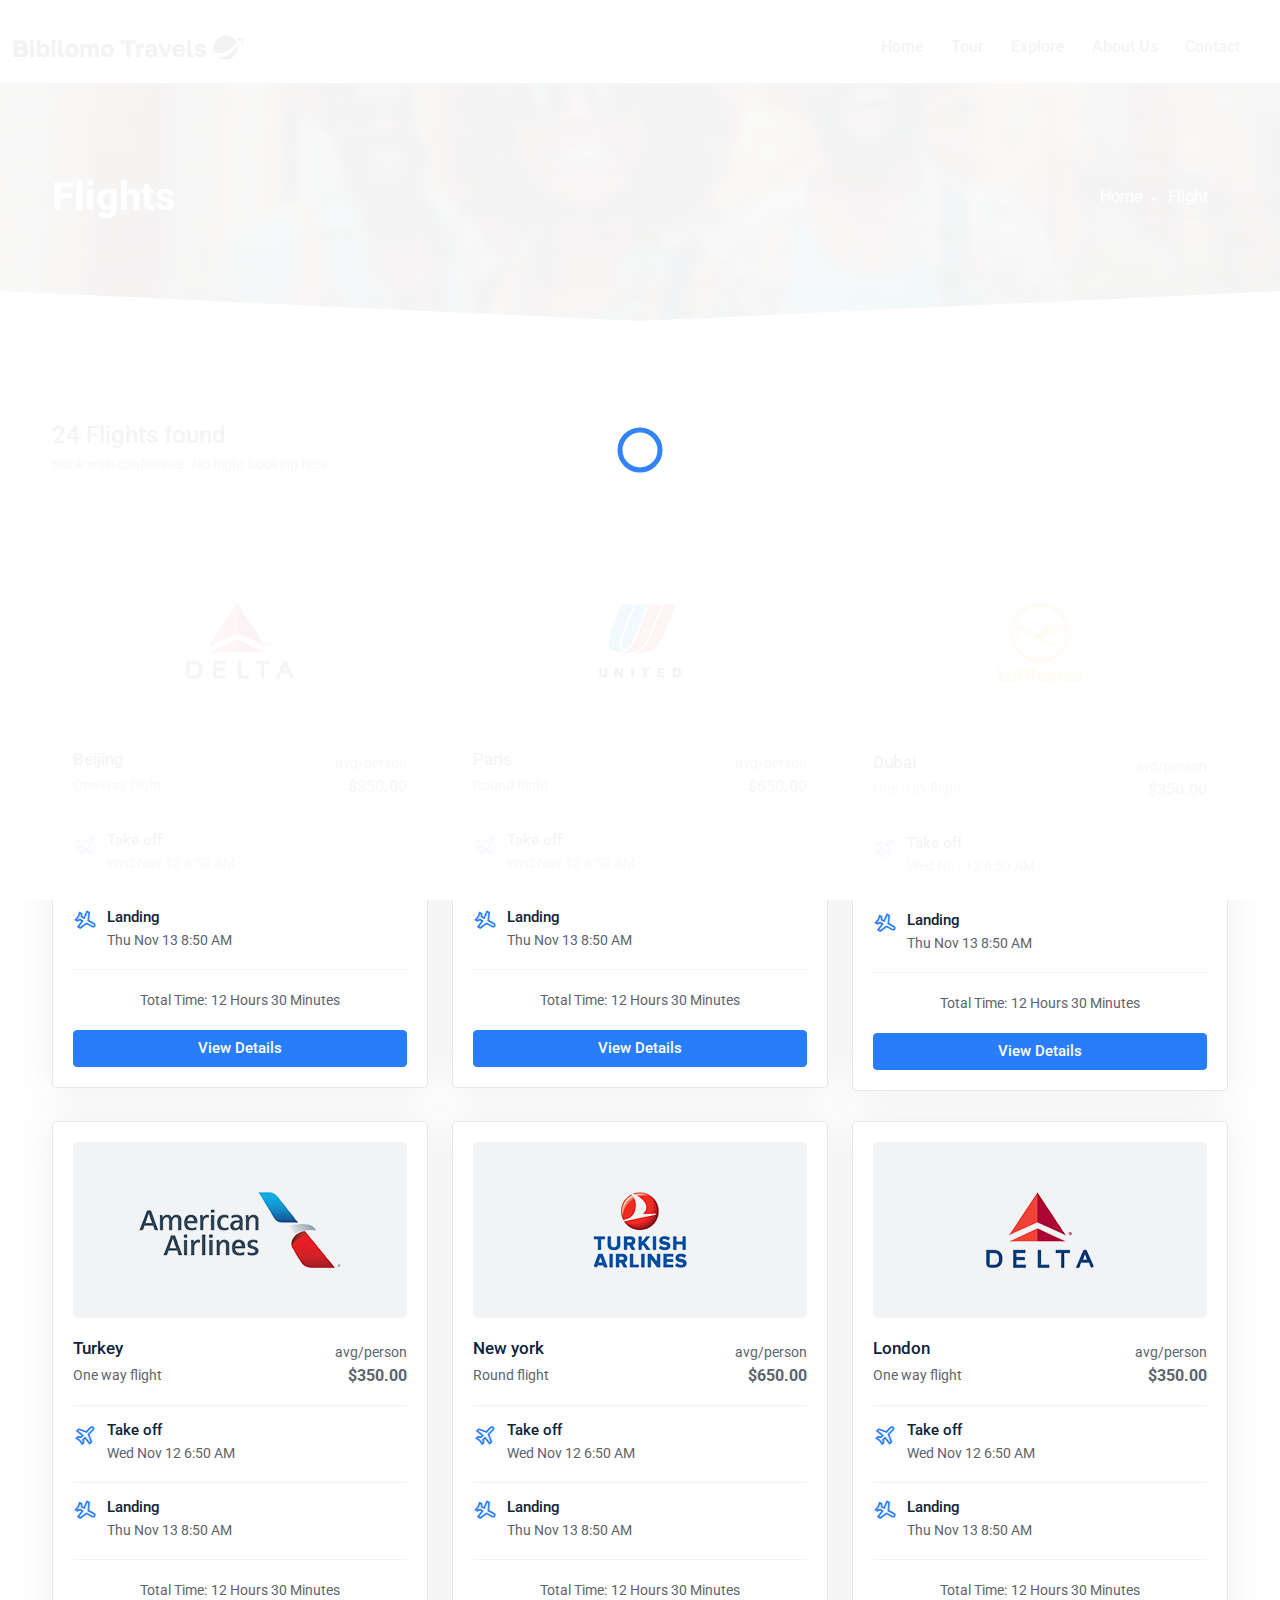
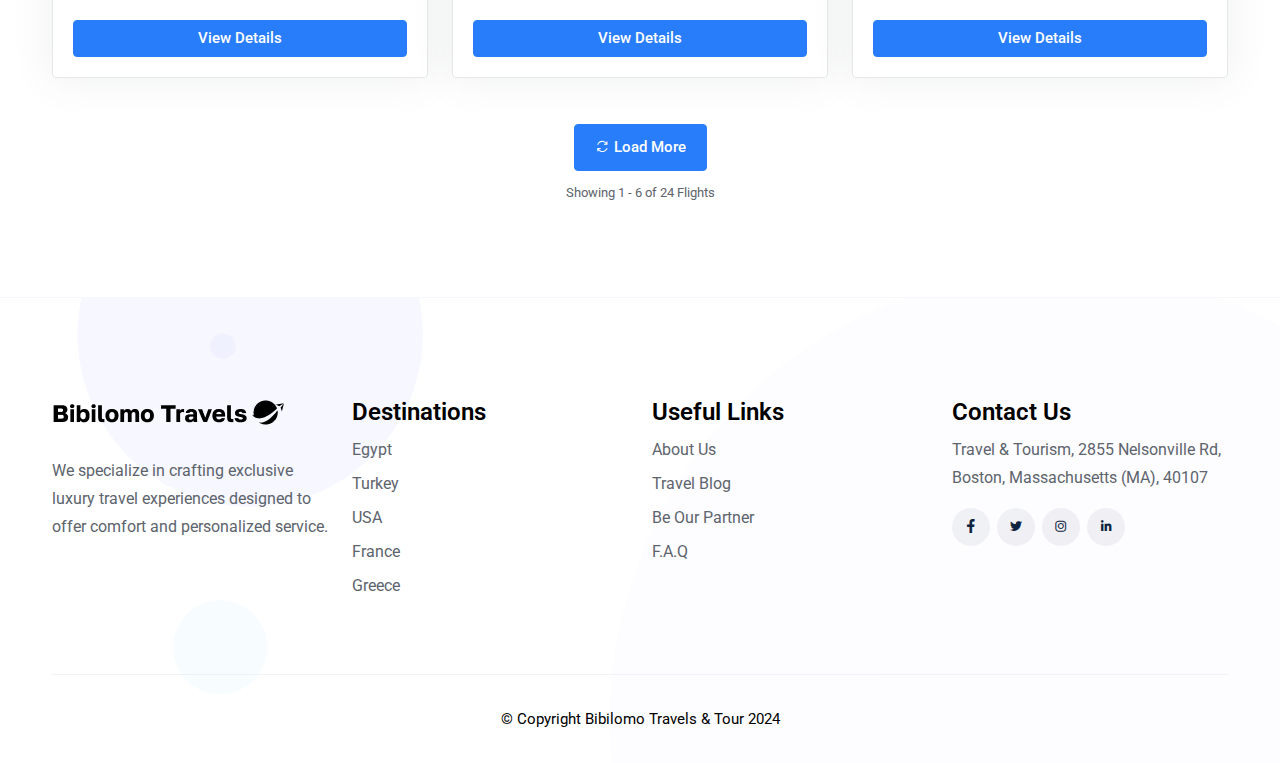
<file: flight-grid.html>
<!DOCTYPE html>
<html lang="en">
  <head>
    <meta http-equiv="content-type" content="text/html; charset=utf-8" />
    <meta name="author" content="TechyDevs" />
    <meta name="viewport" content="width=device-width, initial-scale=1.0" />
    <meta http-equiv="X-UA-Compatible" content="ie=edge" />
    <title>Bibilomo Travels | Live your Dream Destinations</title>
    <!-- Favicon -->
    <link rel="icon" href="images/favicon.png" />

    <!-- Google Fonts -->
    <link
      href="https://fonts.googleapis.com/css2?family=Roboto:wght@100;300;400;500;700;900&display=swap"
      rel="stylesheet"
    />

    <!-- Template CSS Files -->
    <link rel="stylesheet" href="css/bootstrap.min.css" />
    <link rel="stylesheet" href="css/select2.min.css" />
    <link rel="stylesheet" href="css/line-awesome.css" />
    <link rel="stylesheet" href="css/owl.carousel.min.css" />
    <link rel="stylesheet" href="css/owl.theme.default.min.css" />
    <link rel="stylesheet" href="css/jquery.fancybox.min.css" />
    <link rel="stylesheet" href="css/daterangepicker.css" />
    <link rel="stylesheet" href="css/animate.min.css" />
    <link rel="stylesheet" href="css/animated-headline.css" />
    <link rel="stylesheet" href="css/jquery-ui.css" />
    <link rel="stylesheet" href="css/flag-icon.min.css" />
    <link rel="stylesheet" href="css/style.css" />
  </head>
  <body>
    <!-- start cssload-loader -->
    <div class="preloader" id="preloader">
      <div class="loader">
        <svg class="spinner" viewBox="0 0 50 50">
          <circle
            class="path"
            cx="25"
            cy="25"
            r="20"
            fill="none"
            stroke-width="5"
          ></circle>
        </svg>
      </div>
    </div>
    <!-- end cssload-loader -->

    <!-- ================================
            START HEADER AREA
================================= -->
<header class="header-area">
  <div class="header-top-bar padding-right-100px padding-left-100px">
  </div>
  <div class="header-menu-wrapper padding-right-100px padding-left-100px">
    <div class="container-fluid">
      <div class="row">
        <div class="col-lg-12">
          <div class="menu-wrapper">
            <a href="#" class="down-button"
              ><i class="la la-angle-down"></i
            ></a>
            <div class="logo">
              <a href="index.html"
                ><img src="images/logo.png" alt="logo"
              /></a>
              <div class="menu-toggler">
                <i class="la la-bars"></i>
                <i class="la la-times"></i>
              </div>
              <!-- end menu-toggler -->
            </div>
            <!-- end logo -->
            <div class="main-menu-content">
              <nav>
                <ul style="font-size: 22x; font-weight: 600;">
                  <li>
                    <a href="index.html">Home </a>
                    
                  </li>
                  <li>
                    <a href="tour-fullwidth.html">Tour</a>
                    
                  </li>
                  <li>
                    <a href="flight-grid.html">Explore </a></li></li>
                    <li><a href="#">About Us </a></li>
                  <li><a href="contact.html">Contact </a></li>
                </ul>
              </nav>
            </div>
            <!-- end main-menu-content -->
            
            <!-- end nav-btn -->
          </div>
          <!-- end menu-wrapper -->
        </div>
        <!-- end col-lg-12 -->
      </div>
      <!-- end row -->
    </div>
    <!-- end container-fluid -->
  </div>
  <!-- end header-menu-wrapper -->
</header>
    <!-- ================================
         END HEADER AREA
================================= -->

    <!-- ================================
    START BREADCRUMB AREA
================================= -->
    <section class="breadcrumb-area bread-bg-6">
      <div class="breadcrumb-wrap">
        <div class="container">
          <div class="row align-items-center">
            <div class="col-lg-6">
              <div class="breadcrumb-content">
                <div class="section-heading">
                  <h2 class="sec__title text-white">Flights</h2>
                </div>
              </div>
              <!-- end breadcrumb-content -->
            </div>
            <!-- end col-lg-6 -->
            <div class="col-lg-6">
              <div class="breadcrumb-list text-end">
                <ul class="list-items">
                  <li><a href="index.html">Home</a></li>
                  <li>Flight</li>
                </ul>
              </div>
              <!-- end breadcrumb-list -->
            </div>
            <!-- end col-lg-6 -->
          </div>
          <!-- end row -->
        </div>
        <!-- end container -->
      </div>
      <!-- end breadcrumb-wrap -->
      <div class="bread-svg-box">
        <svg
          class="bread-svg"
          xmlns="http://www.w3.org/2000/svg"
          viewBox="0 0 100 10"
          preserveAspectRatio="none"
        >
          <polygon points="100 0 50 10 0 0 0 10 100 10"></polygon>
        </svg>
      </div>
      <!-- end bread-svg -->
    </section>
    <!-- end breadcrumb-area -->
    <!-- ================================
    END BREADCRUMB AREA
================================= -->

    <!-- ================================
    START CARD AREA
================================= -->
    <section class="card-area section--padding">
      <div class="container">
        <div class="row">
          <div class="col-lg-12">
            <div class="filter-wrap margin-bottom-30px">
              <div
                class="filter-top d-flex align-items-center justify-content-between pb-4"
              >
                <div>
                  <h3 class="title font-size-24">24 Flights found</h3>
                  <p class="font-size-14">
                    <span class="me-1 pt-1">Book with confidence:</span>No
                    flight booking fees
                  </p>
                </div>
              </div>
              <!-- end filter-top -->
            </div>
            <!-- end filter-wrap -->
          </div>
          <!-- end col-lg-12 -->
        </div>
        <!-- end row -->
        <div class="row">
          <div class="col-lg-4 responsive-column">
            <div class="card-item flight-card flight--card">
              <div class="card-img">
                <img src="images/airline-img7.png" alt="flight-logo-img" />
              </div>
              <div class="card-body">
                <div class="card-top-title d-flex justify-content-between">
                  <div>
                    <h3 class="card-title font-size-17">Beijing</h3>
                    <p class="card-meta font-size-14">One way flight</p>
                  </div>
                  <div>
                    <div class="text-end">
                      <span class="font-weight-regular font-size-14 d-block"
                        >avg/person</span
                      >
                      <h6 class="font-weight-bold color-text">$350.00</h6>
                    </div>
                  </div>
                </div>
                <!-- end card-top-title -->
                <div class="flight-details py-3">
                  <div class="flight-time pb-3">
                    <div class="flight-time-item take-off d-flex">
                      <div class="flex-shrink-0 me-2">
                        <i class="la la-plane"></i>
                      </div>
                      <div>
                        <h3
                          class="card-title font-size-15 font-weight-medium mb-0"
                        >
                          Take off
                        </h3>
                        <p class="card-meta font-size-14">Wed Nov 12 6:50 AM</p>
                      </div>
                    </div>
                    <div class="flight-time-item landing d-flex">
                      <div class="flex-shrink-0 me-2">
                        <i class="la la-plane"></i>
                      </div>
                      <div>
                        <h3
                          class="card-title font-size-15 font-weight-medium mb-0"
                        >
                          Landing
                        </h3>
                        <p class="card-meta font-size-14">Thu Nov 13 8:50 AM</p>
                      </div>
                    </div>
                  </div>
                  <!-- end flight-time -->
                  <p class="font-size-14 text-center">
                    <span class="color-text-2 me-1">Total Time:</span>12 Hours
                    30 Minutes
                  </p>
                </div>
                <!-- end flight-details -->
                <div class="btn-box text-center">
                  <a
                    href="flight-single.html"
                    class="theme-btn theme-btn-small w-100"
                    >View Details</a
                  >
                </div>
              </div>
              <!-- end card-body -->
            </div>
            <!-- end card-item -->
          </div>
          <!-- end col-lg-4 -->
          <div class="col-lg-4 responsive-column">
            <div class="card-item flight-card flight--card">
              <div class="card-img">
                <img src="images/airline-img8.png" alt="flight-logo-img" />
              </div>
              <div class="card-body">
                <div class="card-top-title d-flex justify-content-between">
                  <div>
                    <h3 class="card-title font-size-17">Paris</h3>
                    <p class="card-meta font-size-14">Round flight</p>
                  </div>
                  <div>
                    <div class="text-end">
                      <span class="font-weight-regular font-size-14 d-block"
                        >avg/person</span
                      >
                      <h6 class="font-weight-bold color-text">$650.00</h6>
                    </div>
                  </div>
                </div>
                <!-- end card-top-title -->
                <div class="flight-details py-3">
                  <div class="flight-time pb-3">
                    <div class="flight-time-item take-off d-flex">
                      <div class="flex-shrink-0 me-2">
                        <i class="la la-plane"></i>
                      </div>
                      <div>
                        <h3
                          class="card-title font-size-15 font-weight-medium mb-0"
                        >
                          Take off
                        </h3>
                        <p class="card-meta font-size-14">Wed Nov 12 6:50 AM</p>
                      </div>
                    </div>
                    <div class="flight-time-item landing d-flex">
                      <div class="flex-shrink-0 me-2">
                        <i class="la la-plane"></i>
                      </div>
                      <div>
                        <h3
                          class="card-title font-size-15 font-weight-medium mb-0"
                        >
                          Landing
                        </h3>
                        <p class="card-meta font-size-14">Thu Nov 13 8:50 AM</p>
                      </div>
                    </div>
                  </div>
                  <!-- end flight-time -->
                  <p class="font-size-14 text-center">
                    <span class="color-text-2 me-1">Total Time:</span>12 Hours
                    30 Minutes
                  </p>
                </div>
                <!-- end flight-details -->
                <div class="btn-box text-center">
                  <a
                    href="flight-single.html"
                    class="theme-btn theme-btn-small w-100"
                    >View Details</a
                  >
                </div>
              </div>
              <!-- end card-body -->
            </div>
            <!-- end card-item -->
          </div>
          <!-- end col-lg-4 -->
          <div class="col-lg-4 responsive-column">
            <div class="card-item flight-card flight--card">
              <div class="card-img">
                <img src="images/airline-img9.png" alt="flight-logo-img" />
              </div>
              <div class="card-body">
                <div class="card-top-title d-flex justify-content-between">
                  <div>
                    <h3 class="card-title font-size-17">Dubai</h3>
                    <p class="card-meta font-size-14">One way flight</p>
                  </div>
                  <div>
                    <div class="text-end">
                      <span class="font-weight-regular font-size-14 d-block"
                        >avg/person</span
                      >
                      <h6 class="font-weight-bold color-text">$350.00</h6>
                    </div>
                  </div>
                </div>
                <!-- end card-top-title -->
                <div class="flight-details py-3">
                  <div class="flight-time pb-3">
                    <div class="flight-time-item take-off d-flex">
                      <div class="flex-shrink-0 me-2">
                        <i class="la la-plane"></i>
                      </div>
                      <div>
                        <h3
                          class="card-title font-size-15 font-weight-medium mb-0"
                        >
                          Take off
                        </h3>
                        <p class="card-meta font-size-14">Wed Nov 12 6:50 AM</p>
                      </div>
                    </div>
                    <div class="flight-time-item landing d-flex">
                      <div class="flex-shrink-0 me-2">
                        <i class="la la-plane"></i>
                      </div>
                      <div>
                        <h3
                          class="card-title font-size-15 font-weight-medium mb-0"
                        >
                          Landing
                        </h3>
                        <p class="card-meta font-size-14">Thu Nov 13 8:50 AM</p>
                      </div>
                    </div>
                  </div>
                  <!-- end flight-time -->
                  <p class="font-size-14 text-center">
                    <span class="color-text-2 me-1">Total Time:</span>12 Hours
                    30 Minutes
                  </p>
                </div>
                <!-- end flight-details -->
                <div class="btn-box text-center">
                  <a
                    href="flight-single.html"
                    class="theme-btn theme-btn-small w-100"
                    >View Details</a
                  >
                </div>
              </div>
              <!-- end card-body -->
            </div>
            <!-- end card-item -->
          </div>
          <!-- end col-lg-4 -->
          <div class="col-lg-4 responsive-column">
            <div class="card-item flight-card flight--card">
              <div class="card-img">
                <img src="images/airline-img10.png" alt="flight-logo-img" />
              </div>
              <div class="card-body">
                <div class="card-top-title d-flex justify-content-between">
                  <div>
                    <h3 class="card-title font-size-17">Turkey</h3>
                    <p class="card-meta font-size-14">One way flight</p>
                  </div>
                  <div>
                    <div class="text-end">
                      <span class="font-weight-regular font-size-14 d-block"
                        >avg/person</span
                      >
                      <h6 class="font-weight-bold color-text">$350.00</h6>
                    </div>
                  </div>
                </div>
                <!-- end card-top-title -->
                <div class="flight-details py-3">
                  <div class="flight-time pb-3">
                    <div class="flight-time-item take-off d-flex">
                      <div class="flex-shrink-0 me-2">
                        <i class="la la-plane"></i>
                      </div>
                      <div>
                        <h3
                          class="card-title font-size-15 font-weight-medium mb-0"
                        >
                          Take off
                        </h3>
                        <p class="card-meta font-size-14">Wed Nov 12 6:50 AM</p>
                      </div>
                    </div>
                    <div class="flight-time-item landing d-flex">
                      <div class="flex-shrink-0 me-2">
                        <i class="la la-plane"></i>
                      </div>
                      <div>
                        <h3
                          class="card-title font-size-15 font-weight-medium mb-0"
                        >
                          Landing
                        </h3>
                        <p class="card-meta font-size-14">Thu Nov 13 8:50 AM</p>
                      </div>
                    </div>
                  </div>
                  <!-- end flight-time -->
                  <p class="font-size-14 text-center">
                    <span class="color-text-2 me-1">Total Time:</span>12 Hours
                    30 Minutes
                  </p>
                </div>
                <!-- end flight-details -->
                <div class="btn-box text-center">
                  <a
                    href="flight-single.html"
                    class="theme-btn theme-btn-small w-100"
                    >View Details</a
                  >
                </div>
              </div>
              <!-- end card-body -->
            </div>
            <!-- end card-item -->
          </div>
          <!-- end col-lg-4 -->
          <div class="col-lg-4 responsive-column">
            <div class="card-item flight-card flight--card">
              <div class="card-img">
                <img src="images/airline-img11.png" alt="flight-logo-img" />
              </div>
              <div class="card-body">
                <div class="card-top-title d-flex justify-content-between">
                  <div>
                    <h3 class="card-title font-size-17">New york</h3>
                    <p class="card-meta font-size-14">Round flight</p>
                  </div>
                  <div>
                    <div class="text-end">
                      <span class="font-weight-regular font-size-14 d-block"
                        >avg/person</span
                      >
                      <h6 class="font-weight-bold color-text">$650.00</h6>
                    </div>
                  </div>
                </div>
                <!-- end card-top-title -->
                <div class="flight-details py-3">
                  <div class="flight-time pb-3">
                    <div class="flight-time-item take-off d-flex">
                      <div class="flex-shrink-0 me-2">
                        <i class="la la-plane"></i>
                      </div>
                      <div>
                        <h3
                          class="card-title font-size-15 font-weight-medium mb-0"
                        >
                          Take off
                        </h3>
                        <p class="card-meta font-size-14">Wed Nov 12 6:50 AM</p>
                      </div>
                    </div>
                    <div class="flight-time-item landing d-flex">
                      <div class="flex-shrink-0 me-2">
                        <i class="la la-plane"></i>
                      </div>
                      <div>
                        <h3
                          class="card-title font-size-15 font-weight-medium mb-0"
                        >
                          Landing
                        </h3>
                        <p class="card-meta font-size-14">Thu Nov 13 8:50 AM</p>
                      </div>
                    </div>
                  </div>
                  <!-- end flight-time -->
                  <p class="font-size-14 text-center">
                    <span class="color-text-2 me-1">Total Time:</span>12 Hours
                    30 Minutes
                  </p>
                </div>
                <!-- end flight-details -->
                <div class="btn-box text-center">
                  <a
                    href="flight-single.html"
                    class="theme-btn theme-btn-small w-100"
                    >View Details</a
                  >
                </div>
              </div>
              <!-- end card-body -->
            </div>
            <!-- end card-item -->
          </div>
          <!-- end col-lg-4 -->
          <div class="col-lg-4 responsive-column">
            <div class="card-item flight-card flight--card">
              <div class="card-img">
                <img src="images/airline-img7.png" alt="flight-logo-img" />
              </div>
              <div class="card-body">
                <div class="card-top-title d-flex justify-content-between">
                  <div>
                    <h3 class="card-title font-size-17">London</h3>
                    <p class="card-meta font-size-14">One way flight</p>
                  </div>
                  <div>
                    <div class="text-end">
                      <span class="font-weight-regular font-size-14 d-block"
                        >avg/person</span
                      >
                      <h6 class="font-weight-bold color-text">$350.00</h6>
                    </div>
                  </div>
                </div>
                <!-- end card-top-title -->
                <div class="flight-details py-3">
                  <div class="flight-time pb-3">
                    <div class="flight-time-item take-off d-flex">
                      <div class="flex-shrink-0 me-2">
                        <i class="la la-plane"></i>
                      </div>
                      <div>
                        <h3
                          class="card-title font-size-15 font-weight-medium mb-0"
                        >
                          Take off
                        </h3>
                        <p class="card-meta font-size-14">Wed Nov 12 6:50 AM</p>
                      </div>
                    </div>
                    <div class="flight-time-item landing d-flex">
                      <div class="flex-shrink-0 me-2">
                        <i class="la la-plane"></i>
                      </div>
                      <div>
                        <h3
                          class="card-title font-size-15 font-weight-medium mb-0"
                        >
                          Landing
                        </h3>
                        <p class="card-meta font-size-14">Thu Nov 13 8:50 AM</p>
                      </div>
                    </div>
                  </div>
                  <!-- end flight-time -->
                  <p class="font-size-14 text-center">
                    <span class="color-text-2 me-1">Total Time:</span>12 Hours
                    30 Minutes
                  </p>
                </div>
                <!-- end flight-details -->
                <div class="btn-box text-center">
                  <a
                    href="flight-single.html"
                    class="theme-btn theme-btn-small w-100"
                    >View Details</a
                  >
                </div>
              </div>
              <!-- end card-body -->
            </div>
            <!-- end card-item -->
          </div>
          <!-- end col-lg-4 -->
        </div>
        <!-- end row -->
        <div class="row">
          <div class="col-lg-12">
            <div class="btn-box mt-3 text-center">
              <button type="button" class="theme-btn">
                <i class="la la-refresh me-1"></i>Load More
              </button>
              <p class="font-size-13 pt-2">Showing 1 - 6 of 24 Flights</p>
            </div>
            <!-- end btn-box -->
          </div>
          <!-- end col-lg-12 -->
        </div>
        <!-- end row -->
      </div>
      <!-- end container -->
    </section>
    <!-- end card-area -->
    <!-- ================================
    END CARD AREA
================================= -->

    <div class="section-block"></div>


    <!-- ================================
       START FOOTER AREA
================================= -->
<section style="background: #ffffff;"
class="footer-area section-bg padding-top-100px padding-bottom-30px"
>
<div class="container">
  <div class="row">
    <div class="col-lg-3 responsive-column">
      <div class="footer-item">
        <div class="footer-logo padding-bottom-30px">
          <a href="index.html" class="foot__logo"
            ><img src="images/logo.png" alt="logo"
          /></a>
        </div>
        <!-- end logo -->
        <p class="footer__desc">
          We specialize in crafting exclusive luxury travel experiences designed to offer comfort and personalized service.
        </p>
      </div>
      <!-- end footer-item -->
    </div>
    <!-- end col-lg-3 -->
    <div class="col-lg-3 responsive-column">
      <div class="footer-item">
        <h4 style="color: black; padding-bottom: 10px; font-weight: 600;">
          Destinations
        </h4>
        <ul class="list-items list--items">
          <li><a href="#">Egypt</a></li>
          <li><a href="#">Turkey</a></li>
          <li><a href="#">USA</a></li>
          <li><a href="#">France</a></li>
          <li><a href="#">Greece</a></li>
        </ul>
      </div>
      <!-- end footer-item -->
    </div>
    <!-- end col-lg-3 -->
    <div class="col-lg-3 responsive-column">
      <div class="footer-item">
        <h4 style="color: black; padding-bottom: 10px; font-weight: 600;" >
          Useful Links
        </h4>
        <ul class="list-items list--items">
          <li><a href="#">About Us </a></li>
          <li><a href="#">Travel Blog</a></li>
          <li><a href="#">Be Our Partner</a></li>
          <li><a href="#">F.A.Q</a></li>
        </ul>
      </div>
      <!-- end footer-item -->
    </div>
    <!-- end col-lg-3 -->
    <div class="col-lg-3 responsive-column">
      <div class="footer-item">
        <h4 style="color: black; padding-bottom: 10px; font-weight: 600;"> Contact Us</h4>
        <p class="footer__desc pb-3">
          Travel & Tourism,
          2855 Nelsonville Rd, Boston, Massachusetts (MA), 40107
        </p>
        <div style="display: flex; align-items: flex-start;">
          <div class="footer-social-box text-end">
            <ul class="social-profile">
              <li>
                <a href="#"><i class="lab la-facebook-f"></i></a>
              </li>
              <li>
                <a href="#"><i class="lab la-twitter"></i></a>
              </li>
              <li>
                <a href="#"><i class="lab la-instagram"></i></a>
              </li>
              <li>
                <a href="#"><i class="lab la-linkedin-in"></i></a>
              </li>
            </ul>
          </div>
        </div>
      </div>
      <!-- end footer-item -->
    </div>
    <!-- end col-lg-3 -->
  </div>
  <!-- end row -->
  
<!-- end container -->
<div class="section-block mt-4"></div>
<div class="container">
  <div class="row align-items-center">
    <div class="col-lg-12">
      <div class="copy-right padding-top-30px">
        <p class="copy__desc" style="color: black; text-align: center;">
          &copy; Copyright Bibilomo Travels & Tour   2024
         
        </p>
      </div>
      <!-- end copy-right -->
    </div>
  </div>
  <!-- end row -->
</div>
<!-- end container -->
</section>
    <!-- end footer-area -->
    <!-- ================================
       START FOOTER AREA
================================= -->

    <!-- start back-to-top -->
    <div id="back-to-top">
      <i class="la la-angle-up" title="Go top"></i>
    </div>
    <!-- end back-to-top -->
    <!-- end modal-popup -->

    <!-- Template JS Files -->
    <script src="js/jquery-3.7.1.min.js"></script>
    <script src="js/jquery-ui.js"></script>

    <script src="js/bootstrap.bundle.min.js"></script>
    <script src="js/select2.min.js"></script>
    <script src="js/moment.min.js"></script>
    <script src="js/daterangepicker.js"></script>
    <script src="js/owl.carousel.min.js"></script>
    <script src="js/jquery.fancybox.min.js"></script>
    <script src="js/jquery.countTo.min.js"></script>
    <script src="js/animated-headline.js"></script>
    <script src="js/jquery.ripples-min.js"></script>
    <script src="js/main.js"></script>
  </body>
</html>
</file>
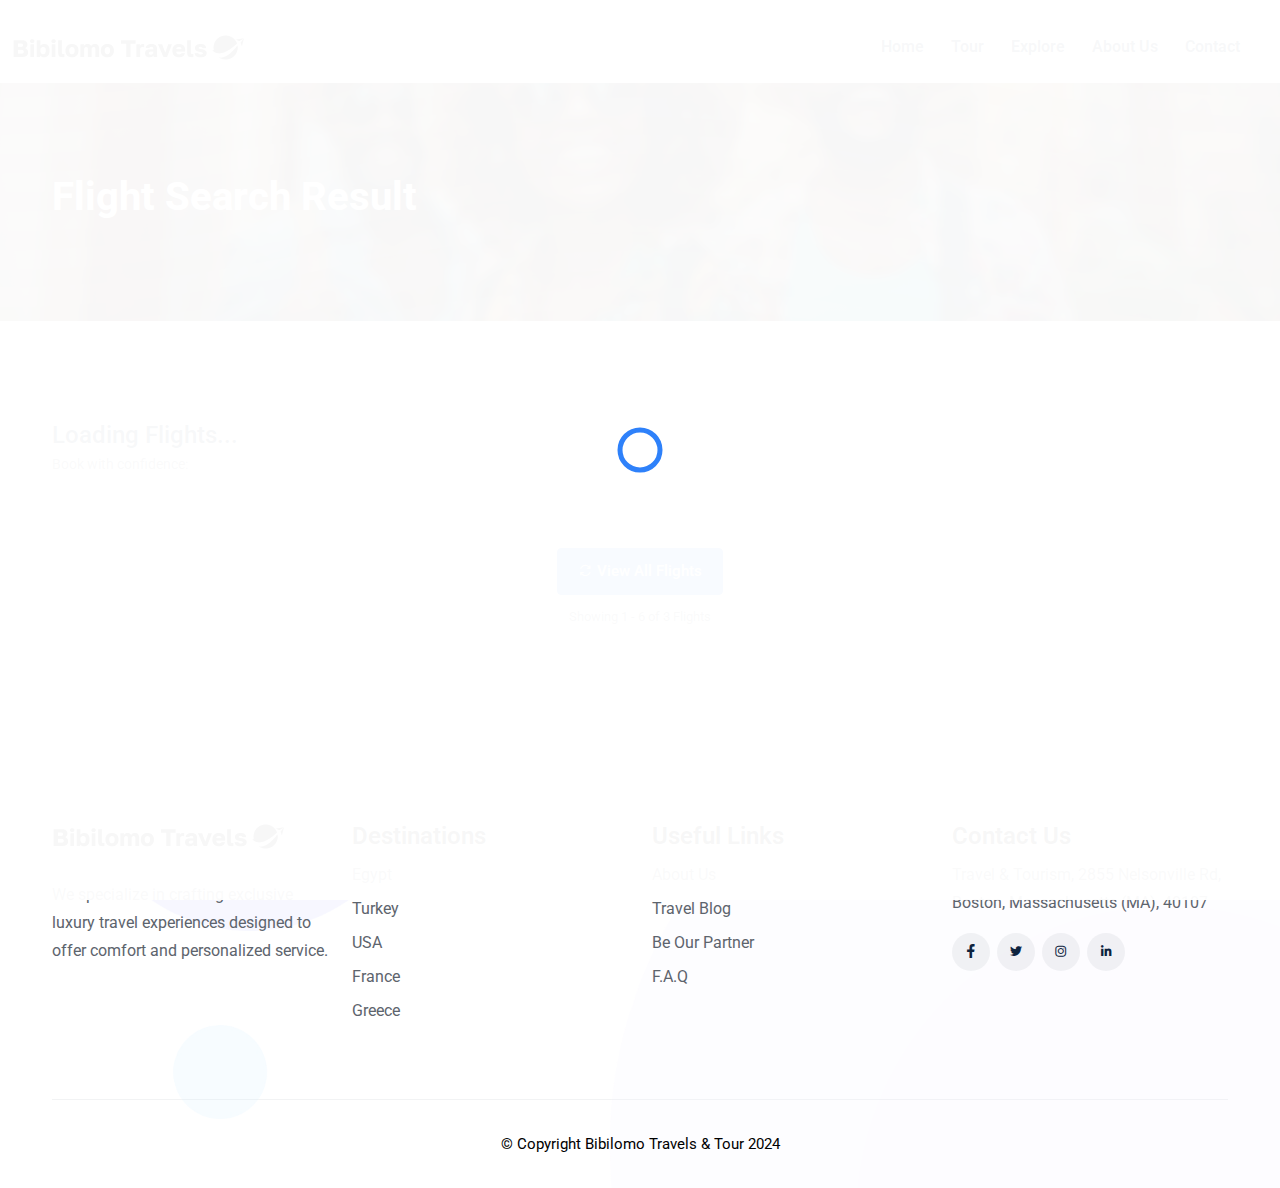
<file: flight-search-result.html>
<!DOCTYPE html>
<html lang="en">
  <head>
    <meta http-equiv="content-type" content="text/html; charset=utf-8" />
    <meta name="author" content="TechyDevs" />
    <meta name="viewport" content="width=device-width, initial-scale=1.0" />
    <meta http-equiv="X-UA-Compatible" content="ie=edge" />
    <title>Bibilomo Travels | Live your Dream Destinations</title>
    <!-- Favicon -->
    <link rel="icon" href="images/favicon.png" />

    <!-- Google Fonts -->
    <link
      href="https://fonts.googleapis.com/css2?family=Roboto:wght@100;300;400;500;700;900&display=swap"
      rel="stylesheet"
    />

    <!-- Template CSS Files -->
    <link rel="stylesheet" href="css/bootstrap.min.css" />
    <link rel="stylesheet" href="css/select2.min.css" />
    <link rel="stylesheet" href="css/line-awesome.css" />
    <link rel="stylesheet" href="css/owl.carousel.min.css" />
    <link rel="stylesheet" href="css/owl.theme.default.min.css" />
    <link rel="stylesheet" href="css/jquery.fancybox.min.css" />
    <link rel="stylesheet" href="css/daterangepicker.css" />
    <link rel="stylesheet" href="css/animate.min.css" />
    <link rel="stylesheet" href="css/animated-headline.css" />
    <link rel="stylesheet" href="css/jquery-ui.css" />
    <link rel="stylesheet" href="css/flag-icon.min.css" />
    <link rel="stylesheet" href="css/style.css" />
  </head>
  <body>
    <!-- start cssload-loader -->
    <div class="preloader" id="preloader">
      <div class="loader">
        <svg class="spinner" viewBox="0 0 50 50">
          <circle
            class="path"
            cx="25"
            cy="25"
            r="20"
            fill="none"
            stroke-width="5"
          ></circle>
        </svg>
      </div>
    </div>
    <!-- end cssload-loader -->

    <!-- ================================
            START HEADER AREA
================================= -->
<header class="header-area">
  <div class="header-top-bar padding-right-100px padding-left-100px">
  </div>
  <div class="header-menu-wrapper padding-right-100px padding-left-100px">
    <div class="container-fluid">
      <div class="row">
        <div class="col-lg-12">
          <div class="menu-wrapper">
            <a href="#" class="down-button"
              ><i class="la la-angle-down"></i
            ></a>
            <div class="logo">
              <a href="index.html"
                ><img src="images/logo.png" alt="logo"
              /></a>
              <div class="menu-toggler">
                <i class="la la-bars"></i>
                <i class="la la-times"></i>
              </div>
              <!-- end menu-toggler -->
            </div>
            <!-- end logo -->
            <div class="main-menu-content">
              <nav>
                <ul style="font-size: 22x; font-weight: 600;">
                  <li>
                    <a href="index.html">Home </a>
                    
                  </li>
                  <li>
                    <a href="tour-fullwidth.html">Tour</a>
                    
                  </li>
                  <li>
                    <a href="flight-grid.html">Explore </a></li></li>
                    <li><a href="#">About Us </a></li>
                  <li><a href="contact.html">Contact </a></li>
                </ul>
              </nav>
            </div>
            <!-- end main-menu-content -->
            
            <!-- end nav-btn -->
          </div>
          <!-- end menu-wrapper -->
        </div>
        <!-- end col-lg-12 -->
      </div>
      <!-- end row -->
    </div>
    <!-- end container-fluid -->
  </div>
  <!-- end header-menu-wrapper -->
</header>
    <!-- ================================
         END HEADER AREA
================================= -->

    <!-- ================================
    START BREADCRUMB AREA
================================= -->
    <section class="breadcrumb-area bread-bg-6">
      <div class="breadcrumb-wrap">
        <div class="container">
          <div class="row align-items-center">
            <div class="col-lg-12">
              <div class="search-result-content">
                <div class="section-heading">
                  <h2 class="sec__title text-white">Flight Search Result</h2>
                </div>
              
              </div>
              <!-- end search-result-content -->
            </div>
            <!-- end col-lg-12 -->
          </div>
          <!-- end row -->
        </div>
        <!-- end container -->
      </div>
      <!-- end breadcrumb-wrap -->
      
      <!-- end bread-svg -->
    </section>
    <!-- end breadcrumb-area -->

    <!-- ================================
    START CARD AREA
================================= -->
<section class="card-area section--padding">
  <div class="container">
    <div class="row">
      <div class="col-lg-12">
        <div class="filter-wrap margin-bottom-30px">
          <div class="filter-top d-flex align-items-center justify-content-between pb-4">
            <div>
              <h3 class="title font-size-24" id="flightCount">Loading Flights...</h3>
              <p class="font-size-14">
                <span class="me-1 pt-1">Book with confidence:</span>
              </p>
            </div>
          </div>
        </div>
      </div>
    </div>

    <!-- Flights Row -->
    <div class="row">
      <div id="resultsContainer" style="display: grid; grid-template-columns: repeat(3, 1fr); width: 100%; gap: 20px;">

      </div>
    </div>
    <div class="row">
      <div class="col-lg-12">
        <div class="btn-box mt-3 text-center">
          <button type="button" class="theme-btn" id="viewAllFlightsBtn">
            <i class="la la-refresh me-1"></i>View All Flights
          </button>
          <p class="font-size-13 pt-2" id="flightInfo">Showing 1 - 6 of 3 Flights</p>
        </div>
      </div>
    </div>
  </div>
</section>

    <!-- end card-area -->
    

    <div class="section-block"></div>
 
    <!-- ================================
    END CTA AREA
================================= -->

    <!-- ================================
       START FOOTER AREA
================================= -->
<section style="background: #ffffff;"
class="footer-area section-bg padding-top-100px padding-bottom-30px"
>
<div class="container">
  <div class="row">
    <div class="col-lg-3 responsive-column">
      <div class="footer-item">
        <div class="footer-logo padding-bottom-30px">
          <a href="index.html" class="foot__logo"
            ><img src="images/logo.png" alt="logo"
          /></a>
        </div>
        <!-- end logo -->
        <p class="footer__desc">
          We specialize in crafting exclusive luxury travel experiences designed to offer comfort and personalized service.
        </p>
      </div>
      <!-- end footer-item -->
    </div>
    <!-- end col-lg-3 -->
    <div class="col-lg-3 responsive-column">
      <div class="footer-item">
        <h4 style="color: black; padding-bottom: 10px; font-weight: 600;">
          Destinations
        </h4>
        <ul class="list-items list--items">
          <li><a href="#">Egypt</a></li>
          <li><a href="#">Turkey</a></li>
          <li><a href="#">USA</a></li>
          <li><a href="#">France</a></li>
          <li><a href="#">Greece</a></li>
        </ul>
      </div>
      <!-- end footer-item -->
    </div>
    <!-- end col-lg-3 -->
    <div class="col-lg-3 responsive-column">
      <div class="footer-item">
        <h4 style="color: black; padding-bottom: 10px; font-weight: 600;" >
          Useful Links
        </h4>
        <ul class="list-items list--items">
          <li><a href="#">About Us </a></li>
          <li><a href="#">Travel Blog</a></li>
          <li><a href="#">Be Our Partner</a></li>
          <li><a href="#">F.A.Q</a></li>
        </ul>
      </div>
      <!-- end footer-item -->
    </div>
    <!-- end col-lg-3 -->
    <div class="col-lg-3 responsive-column">
      <div class="footer-item">
        <h4 style="color: black; padding-bottom: 10px; font-weight: 600;"> Contact Us</h4>
        <p class="footer__desc pb-3">
          Travel & Tourism,
          2855 Nelsonville Rd, Boston, Massachusetts (MA), 40107
        </p>
        <div style="display: flex; align-items: flex-start;">
          <div class="footer-social-box text-end">
            <ul class="social-profile">
              <li>
                <a href="#"><i class="lab la-facebook-f"></i></a>
              </li>
              <li>
                <a href="#"><i class="lab la-twitter"></i></a>
              </li>
              <li>
                <a href="#"><i class="lab la-instagram"></i></a>
              </li>
              <li>
                <a href="#"><i class="lab la-linkedin-in"></i></a>
              </li>
            </ul>
          </div>
        </div>
      </div>
      <!-- end footer-item -->
    </div>
    <!-- end col-lg-3 -->
  </div>
  <!-- end row -->
  
<!-- end container -->
<div class="section-block mt-4"></div>
<div class="container">
  <div class="row align-items-center">
    <div class="col-lg-12">
      <div class="copy-right padding-top-30px">
        <p class="copy__desc" style="color: black; text-align: center;">
          &copy; Copyright Bibilomo Travels & Tour   2024
         
        </p>
      </div>
      <!-- end copy-right -->
    </div>
  </div>
  <!-- end row -->
</div>
<!-- end container -->
</section>
    <!-- end footer-area -->
    <!-- ================================
       START FOOTER AREA
================================= -->

    <!-- start back-to-top -->
    <div id="back-to-top">
      <i class="la la-angle-up" title="Go top"></i>
    </div>
    <!-- end back-to-top -->

    <!-- end modal-popup -->

    <!-- end modal-popup -->

    <!-- Template JS Files -->
    <script src="js/jquery-3.7.1.min.js"></script>
    <script src="js/jquery-ui.js"></script>

    <script src="js/bootstrap.bundle.min.js"></script>
    <script src="js/select2.min.js"></script>
    <script src="js/moment.min.js"></script>
    <script src="js/daterangepicker.js"></script>
    <script src="js/owl.carousel.min.js"></script>
    <script src="js/jquery.fancybox.min.js"></script>
    <script src="js/jquery.countTo.min.js"></script>
    <script src="js/animated-headline.js"></script>
    <script src="js/jquery.ripples-min.js"></script>
    <script src="js/quantity-input.js"></script>
    <script src="js/main.js"></script>
    
    <!-- <script>
      document.addEventListener("DOMContentLoaded", async () => {
          const BASE_API_URL = "https://bibilomo-project.onrender.com";
          const resultsContainer = document.getElementById("resultsContainer");
          const viewAllBtn = document.getElementById("viewAllFlightsBtn");
          const queryParams = new URLSearchParams(window.location.search);
  
          const from = queryParams.get("from");
          const to = queryParams.get("to");
          const date = queryParams.get("date");
          const coach = queryParams.get("coach");
  
          // Function to display flight results
          const displayFlights = (flights) => {
              resultsContainer.innerHTML = ""; // Clear previous results
  
              if (flights.length === 0) {
                  resultsContainer.textContent = "No flights found.";
                  return;
              }
  
              flights.forEach((flight) => {
                  const card = document.createElement("div");
                  card.className = "card";
                  card.innerHTML = `
                      <div class="col-lg-4 responsive-column" style="width: 100%;">
                          <div class="card-item flight-card flight--card">
                              <div class="card-img">
                                  <img src="" alt="flight-logo-img" />
                              </div>
                              <div class="card-body">
                                  <div class="card-top-title d-flex justify-content-between">
                                      <div>
                                          <h3 class="card-title font-size-17">${flight.origin} to ${flight.destination}</h3>
                                          <p>${flight.coach}</p>
                                      </div>
                                      <div>
                                          <div class="text-end">
                                              <span class="font-weight-regular font-size-14 d-block">avg/person</span>
                                              <h6 class="font-weight-bold color-text">$${flight.price}</h6>
                                          </div>
                                      </div>
                                  </div>
                              </div>
                              <div class="flight-details py-3">
                                  <div class="flight-time pb-3">
                                      <div class="flight-time-item take-off d-flex">
                                          <div class="flex-shrink-0 me-2">
                                              <i class="la la-plane"></i>
                                          </div>
                                          <div>
                                              <h3 class="card-title font-size-15 font-weight-medium mb-0">Departure</h3>
                                              <p>Date: ${new Date(flight.departure_date).toDateString()}</p>
                                          </div>
                                      </div>
                                  </div>
                                  <div class="flight-time-item landing d-flex">
                                      <div class="flex-shrink-0 me-2">
                                          <i class="la la-plane"></i>
                                      </div>
                                      <div>
                                          <h3 class="card-title font-size-15 font-weight-medium mb-0">Return</h3>
                                          <p class="card-meta font-size-14">${flight.return_date ? new Date(flight.return_date).toDateString() : "One-way"}</p>
                                      </div>
                                  </div>
                              </div>
                              <div class="btn-box text-center">
                                  <a href="flight-single.html" class="theme-btn theme-btn-small w-100">View Details</a>
                              </div>
                          </div>
                      </div>
                  `;
                  resultsContainer.appendChild(card);
              });
          };
  
          // Function to fetch filtered flights
          const fetchFilteredFlights = async () => {
              if (!from || !to || !date || !coach) {
                  resultsContainer.innerHTML = "<p>Please provide all search parameters.</p>";
                  return;
              }
  
              try {
                  const response = await fetch(`${BASE_API_URL}/api/flight/packages?from=${from}&to=${to}&date=${date}&coach=${coach}`);
                  if (!response.ok) {
                      throw new Error("Failed to fetch flight search results.");
                  }
  
                  const flights = await response.json();
                  displayFlights(flights);
              } catch (error) {
                  resultsContainer.innerHTML = `<p>Error: ${error.message}</p>`;
                  console.error("Error:", error);
              }
          };
  
          // Function to fetch all flights
          const fetchAllFlights = async () => {
              try {
                  const response = await fetch(`${BASE_API_URL}/api/flight/packages`);
                  if (!response.ok) {
                      throw new Error("Failed to fetch all flights.");
                  }
  
                  const flights = await response.json();
                  displayFlights(flights);
              } catch (error) {
                  resultsContainer.innerHTML = `<p>Error: ${error.message}</p>`;
                  console.error("Error:", error);
              }
          };
  
          // Initial fetch of filtered flights
          await fetchFilteredFlights();
  
          // Add event listener for the "View All Flights" button
          viewAllBtn.addEventListener("click", fetchAllFlights);
      });
  </script> -->

  <script>
    document.addEventListener("DOMContentLoaded", async () => {
        const BASE_API_URL = "https://bibilomo-project.onrender.com";
        const resultsContainer = document.getElementById("resultsContainer");
        const viewAllBtn = document.getElementById("viewAllFlightsBtn");
        const queryParams = new URLSearchParams(window.location.search);

        const id = queryParams.get("id");

        const displayFlights = (flights) => {
            resultsContainer.innerHTML = "";

            if (!flights.length) {
                resultsContainer.textContent = "No flights found.";
                return;
            }

            flights.forEach((flight) => {
                const card = document.createElement("div");
                card.className = "card";
                card.innerHTML = `
                      <div class="col-lg-4 responsive-column" style="width: 100%;">
                          <div class="card-item flight-card flight--card">
                              <div class="card-img">
                                  <img src="" alt="flight-logo-img" />
                              </div>
                              <div class="card-body">
                                  <div class="card-top-title d-flex justify-content-between">
                                      <div>
                                          <h3 class="card-title font-size-17">${flight.origin} to ${flight.destination}</h3>
                                         <p>Economy</p>
                                      </div>
                                      <div>
                                          <div class="text-end">
                                              <span class="font-weight-regular font-size-14 d-block">avg/person</span>
                                              <h6 class="font-weight-bold color-text">$${flight.price}</h6>
                                          </div>
                                      </div>
                                  </div>
                              </div>
                              <div class="flight-details py-3">
                                  <div class="flight-time pb-3">
                                      <div class="flight-time-item take-off d-flex">
                                          <div class="flex-shrink-0 me-2">
                                              <i class="la la-plane"></i>
                                          </div>
                                          <div>
                                              <h3 class="card-title font-size-15 font-weight-medium mb-0">Departure</h3>
                                              <p>${new Date(flight.departure_date).toDateString()}</p>
                                          </div>
                                      </div>
                                  </div>
                                  <div class="flight-time-item landing d-flex">
                                      <div class="flex-shrink-0 me-2">
                                          <i class="la la-plane"></i>
                                      </div>
                                      <div>
                                          <h3 class="card-title font-size-15 font-weight-medium mb-0">Return</h3>
                                          <p class="card-meta font-size-14">${flight.return_date ? new Date(flight.return_date).toDateString() : "One-way"}</p>
                                      </div>
                                  </div>
                              </div>
                              <div class="btn-box text-center">
                                  <a href="flight-single.html?id=${flight.id}" class="theme-btn theme-btn-small w-100">View Details</a>

                              </div>
                          </div>
                      </div>
                  `;
                resultsContainer.appendChild(card);
            });
        };

        const fetchFlightById = async () => {
            if (!id) {
                resultsContainer.innerHTML = "<p>flight ID in not captured.</p>";
                return;
            }

            try {
                resultsContainer.innerHTML = "<p>Loading...</p>";
                const response = await fetch(`${BASE_API_URL}/api/flight/package/${id}`);
                if (!response.ok) throw new Error(`Error fetching flight details: ${response.statusText}`);
                const flight = await response.json();
                displayFlights([flight]);
            } catch (error) {
                resultsContainer.innerHTML = `<p>Error: ${error.message}</p>`;
                console.error("Error:", error);
            }
        };

        const fetchAllFlights = async () => {
            try {
                resultsContainer.innerHTML = "<p>Loading...</p>";
                const response = await fetch(`${BASE_API_URL}/api/flight/packages`);
                if (!response.ok) throw new Error(`Error fetching all flights: ${response.statusText}`);
                const flights = await response.json();
                displayFlights(flights);
            } catch (error) {
                resultsContainer.innerHTML = `<p>Error: ${error.message}</p>`;
                console.error("Error:", error);
            }
        };

        if (id) await fetchFlightById();
        viewAllBtn.addEventListener("click", fetchAllFlights);
    });
</script>

</body>
</html>
</file>
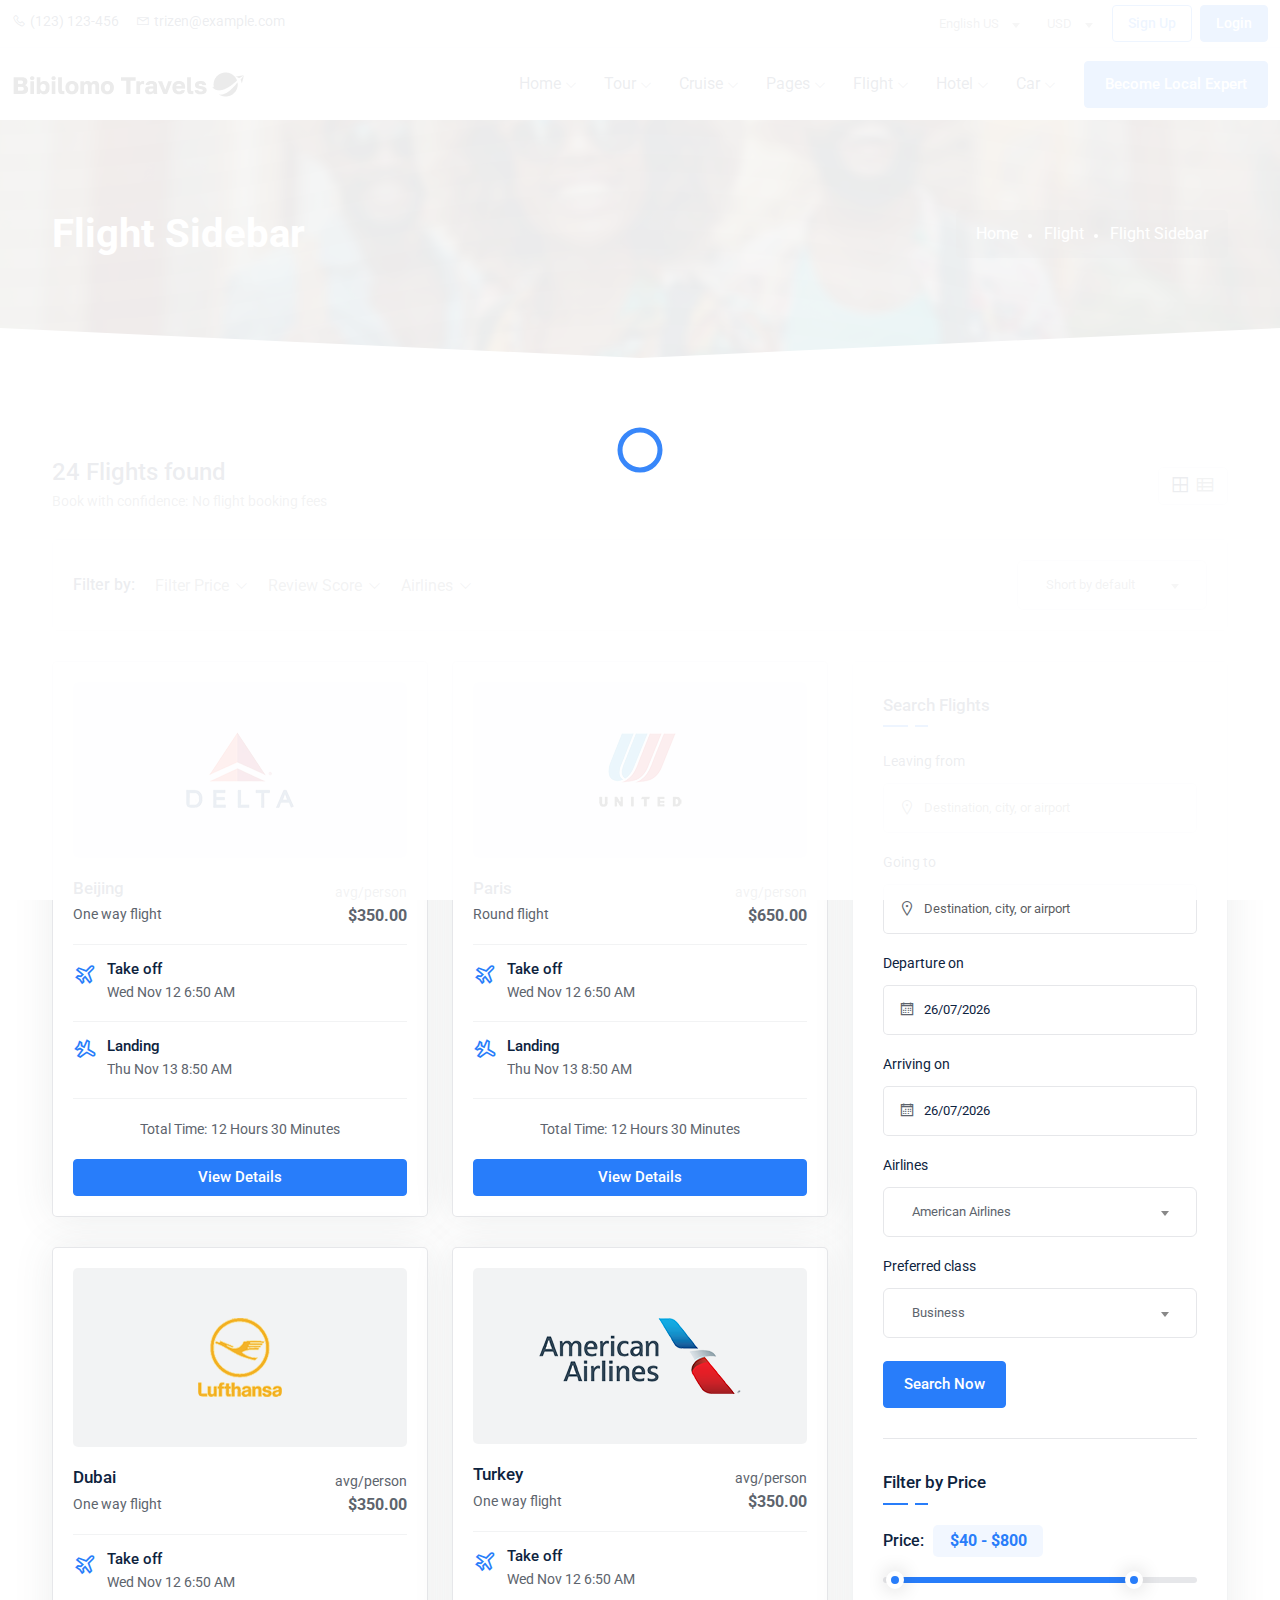
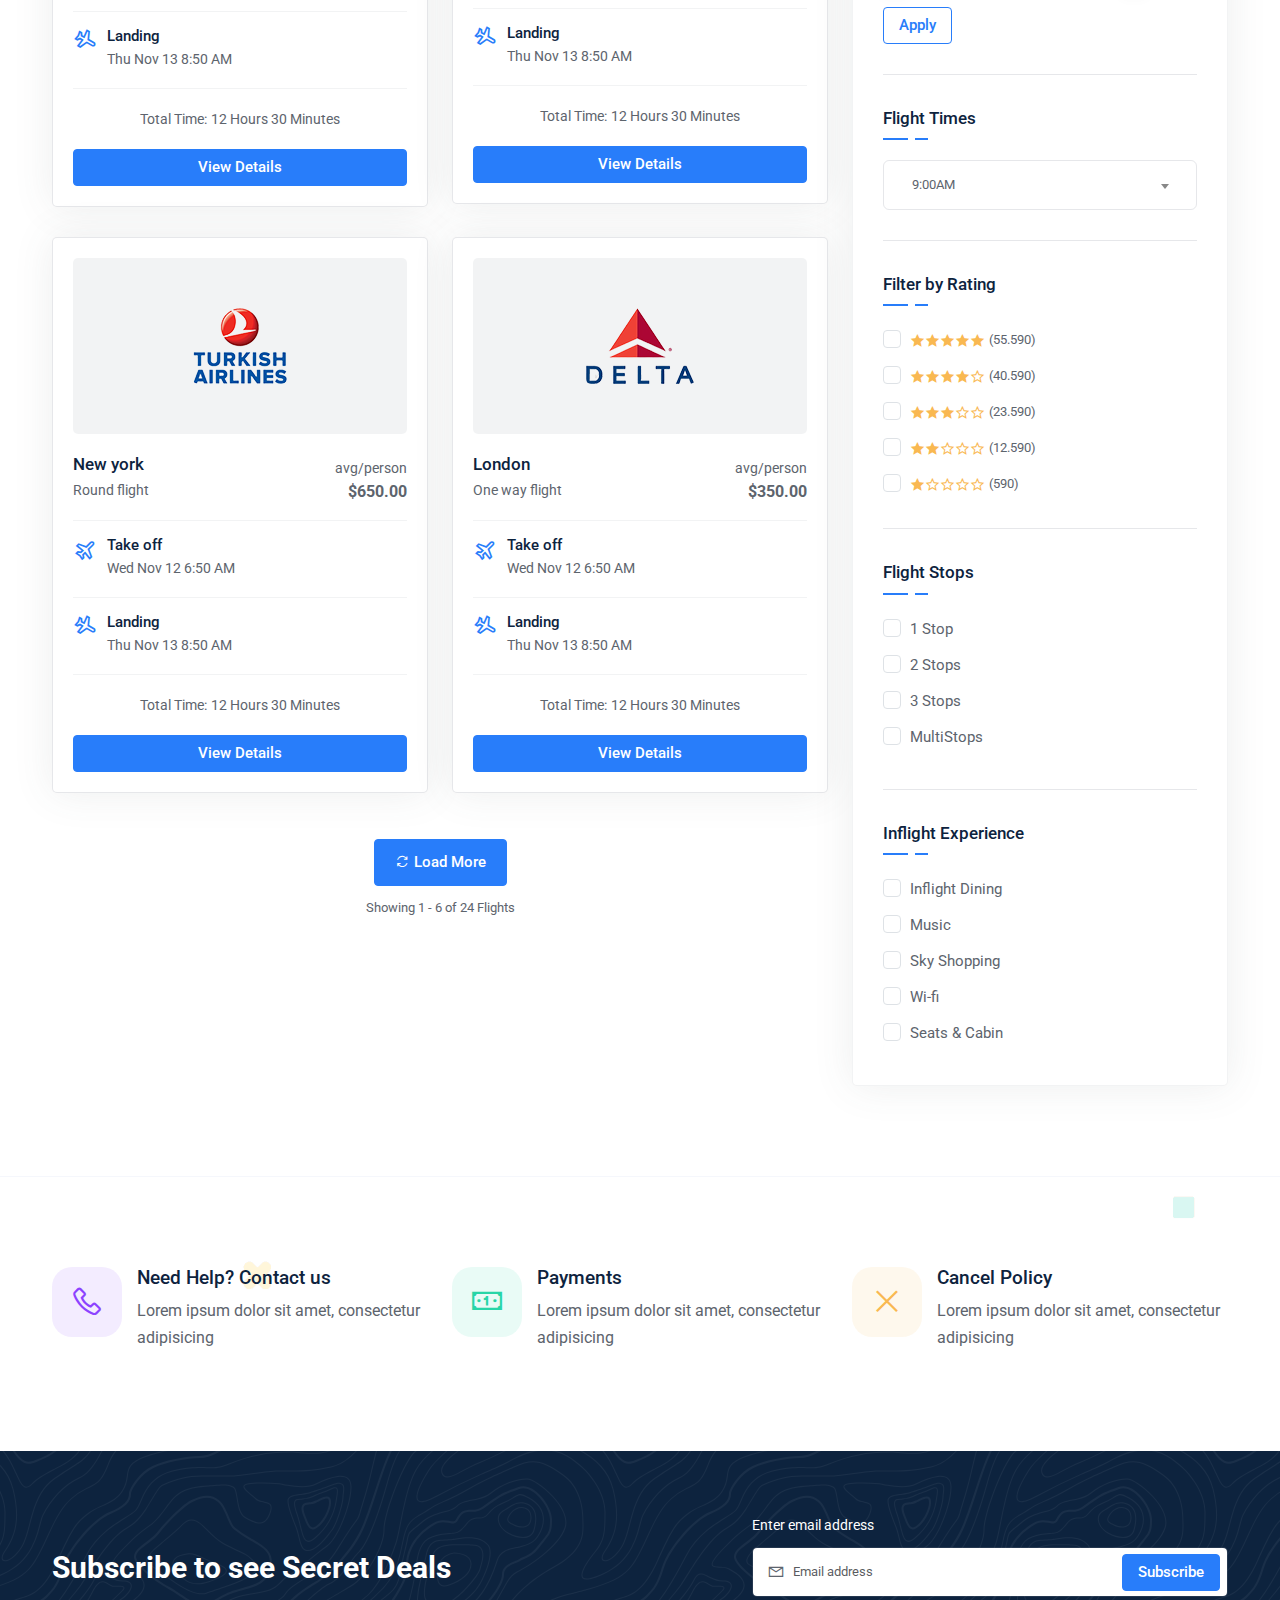
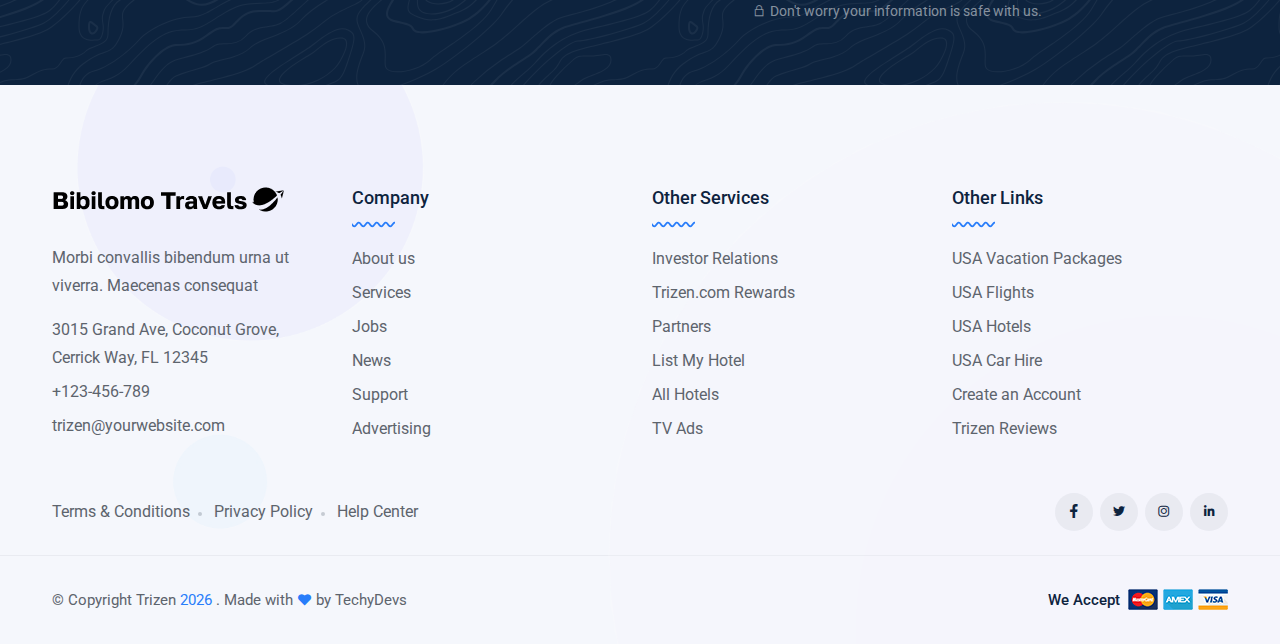
<file: flight-sidebar.html>
<!DOCTYPE html>
<html lang="en">
  <head>
    <meta http-equiv="content-type" content="text/html; charset=utf-8" />
    <meta name="author" content="TechyDevs" />
    <meta name="viewport" content="width=device-width, initial-scale=1.0" />
    <meta http-equiv="X-UA-Compatible" content="ie=edge" />
    <title>Trizen - Travel Booking HTML Template</title>
    <!-- Favicon -->
    <link rel="icon" href="images/favicon.png" />

    <!-- Google Fonts -->
    <link
      href="https://fonts.googleapis.com/css2?family=Roboto:wght@100;300;400;500;700;900&display=swap"
      rel="stylesheet"
    />

    <!-- Template CSS Files -->
    <link rel="stylesheet" href="css/bootstrap.min.css" />
    <link rel="stylesheet" href="css/select2.min.css" />
    <link rel="stylesheet" href="css/line-awesome.css" />
    <link rel="stylesheet" href="css/owl.carousel.min.css" />
    <link rel="stylesheet" href="css/owl.theme.default.min.css" />
    <link rel="stylesheet" href="css/jquery.fancybox.min.css" />
    <link rel="stylesheet" href="css/daterangepicker.css" />
    <link rel="stylesheet" href="css/animate.min.css" />
    <link rel="stylesheet" href="css/animated-headline.css" />
    <link rel="stylesheet" href="css/jquery-ui.css" />
    <link rel="stylesheet" href="css/flag-icon.min.css" />
    <link rel="stylesheet" href="css/style.css" />
  </head>
  <body>
    <!-- start cssload-loader -->
    <div class="preloader" id="preloader">
      <div class="loader">
        <svg class="spinner" viewBox="0 0 50 50">
          <circle
            class="path"
            cx="25"
            cy="25"
            r="20"
            fill="none"
            stroke-width="5"
          ></circle>
        </svg>
      </div>
    </div>
    <!-- end cssload-loader -->

    <!-- ================================
            START HEADER AREA
================================= -->
    <header class="header-area">
      <div class="header-top-bar padding-right-100px padding-left-100px">
        <div class="container-fluid">
          <div class="row align-items-center">
            <div class="col-lg-6">
              <div class="header-top-content">
                <div class="header-left">
                  <ul class="list-items">
                    <li>
                      <a href="#"
                        ><i class="la la-phone me-1"></i>(123) 123-456</a
                      >
                    </li>
                    <li>
                      <a href="#"
                        ><i class="la la-envelope me-1"></i
                        >trizen@example.com</a
                      >
                    </li>
                  </ul>
                </div>
              </div>
            </div>
            <div class="col-lg-6">
              <div class="header-top-content">
                <div
                  class="header-right d-flex align-items-center justify-content-end"
                >
                  <div class="header-right-action">
                    <div class="select-contain select--contain w-auto">
                      <select class="select-contain-select">
                        <option
                          data-content='<span class="flag-icon flag-icon-id me-1"></span> Bahasa Indonesia'
                        >
                          Bahasa Indonesia
                        </option>
                        <option
                          data-content='<span class="flag-icon flag-icon-de me-1"></span> Deutsch'
                        >
                          Deutsch
                        </option>
                        <option
                          data-content='<span class="flag-icon flag-icon-us me-1"></span> English(US)'
                          selected
                        >
                          English US
                        </option>
                        <option
                          data-content='<span class="flag-icon flag-icon-gb-eng me-1"></span> English(UK)'
                        >
                          English UK
                        </option>
                        <option
                          data-content='<span class="flag-icon flag-icon-ro me-1"></span> Romanian'
                        >
                          Romanian
                        </option>
                        <option
                          data-content='<span class="flag-icon flag-icon-es me-1"></span> Español'
                        >
                          Español
                        </option>
                        <option
                          data-content='<span class="flag-icon flag-icon-fr me-1"></span> Francais'
                        >
                          Francais
                        </option>
                        <option
                          data-content='<span class="flag-icon flag-icon-it me-1"></span> Italiano'
                        >
                          Italiano
                        </option>
                        <option
                          data-content='<span class="flag-icon flag-icon-pl me-1"></span> Polski'
                        >
                          Polski
                        </option>
                        <option
                          data-content='<span class="flag-icon flag-icon-pt me-1"></span> Portuguese'
                        >
                          Portuguese
                        </option>
                        <option
                          data-content='<span class="flag-icon flag-icon-tr me-1"></span> Turkish'
                        >
                          Turkish
                        </option>
                        <option
                          data-content='<span class="flag-icon flag-icon-ru me-1"></span> Russian'
                        >
                          Russian
                        </option>
                        <option
                          data-content='<span class="flag-icon flag-icon-jp me-1"></span> Japanese'
                        >
                          Japanese
                        </option>
                        <option
                          data-content='<span class="flag-icon flag-icon-cn me-1"></span> Mandarin'
                        >
                          Mandarin
                        </option>
                        <option
                          data-content='<span class="flag-icon flag-icon-tw me-1"></span> Mandarin Chinese'
                        >
                          Mandarin Chinese
                        </option>
                        <option
                          data-content='<span class="flag-icon flag-icon-kr me-1"></span> Korean'
                        >
                          Korean
                        </option>
                        <option
                          data-content='<span class="flag-icon flag-icon-in me-1"></span> Hindi'
                        >
                          Hindi
                        </option>
                      </select>
                    </div>
                  </div>
                  <div class="header-right-action">
                    <div class="select-contain select--contain w-auto">
                      <select class="select-contain-select">
                        <option value="1">AED</option>
                        <option value="2">AUD</option>
                        <option value="3">BRL</option>
                        <option value="4">CAD</option>
                        <option value="5">CHF</option>
                        <option value="6">CNY</option>
                        <option value="7">EUR</option>
                        <option value="8">GBP</option>
                        <option value="9">HKD</option>
                        <option value="10">IDR</option>
                        <option value="11">INR</option>
                        <option value="12">JPY</option>
                        <option value="13">KRW</option>
                        <option value="14">MYR</option>
                        <option value="15">NZD</option>
                        <option value="16">PHP</option>
                        <option value="17">PLN</option>
                        <option value="18">RUB</option>
                        <option value="19">SAR</option>
                        <option value="20">SGD</option>
                        <option value="21">THB</option>
                        <option value="22">TRY</option>
                        <option value="23">TWD</option>
                        <option value="24" selected>USD</option>
                        <option value="25">VND</option>
                        <option value="26">MXN</option>
                        <option value="27">ARS</option>
                        <option value="28">INR</option>
                      </select>
                    </div>
                  </div>
                  <div class="header-right-action">
                    <a
                      href="#"
                      class="theme-btn theme-btn-small theme-btn-transparent me-1"
                      data-bs-toggle="modal"
                      data-bs-target="#signupPopupForm"
                      >Sign Up</a
                    >
                    <a
                      href="#"
                      class="theme-btn theme-btn-small"
                      data-bs-toggle="modal"
                      data-bs-target="#loginPopupForm"
                      >Login</a
                    >
                  </div>
                </div>
              </div>
            </div>
          </div>
        </div>
      </div>
      <div class="header-menu-wrapper padding-right-100px padding-left-100px">
        <div class="container-fluid">
          <div class="row">
            <div class="col-lg-12">
              <div class="menu-wrapper">
                <a href="#" class="down-button"
                  ><i class="la la-angle-down"></i
                ></a>
                <div class="logo">
                  <a href="index.html"
                    ><img src="images/logo.png" alt="logo"
                  /></a>
                  <div class="menu-toggler">
                    <i class="la la-bars"></i>
                    <i class="la la-times"></i>
                  </div>
                  <!-- end menu-toggler -->
                </div>
                <!-- end logo -->
                <div class="main-menu-content">
                  <nav>
                    <ul>
                      <li>
                        <a href="#">Home <i class="la la-angle-down"></i></a>
                        <ul class="dropdown-menu-item">
                          <li><a href="index.html">Home - main</a></li>
                          <li><a href="index2.html">Home - Hotel</a></li>
                          <li><a href="index3.html">Home - Activity</a></li>
                          <li><a href="index4.html">Home - Car</a></li>
                          <li><a href="index5.html">Home - Cruise</a></li>
                          <li><a href="index6.html">Home - Flight</a></li>
                          <li><a href="index7.html">Home - City Tour </a></li>
                        </ul>
                      </li>
                      <li>
                        <a href="#">Tour <i class="la la-angle-down"></i></a>
                        <ul class="dropdown-menu-item">
                          <li>
                            <a href="tour-fullwidth.html">Tour Full width</a>
                          </li>
                          <li><a href="tour-grid.html">Tour Grid</a></li>
                          <li><a href="tour-list.html">Tour List</a></li>
                          <li>
                            <a href="tour-left-sidebar.html"
                              >Tour Left Sidebar</a
                            >
                          </li>
                          <li>
                            <a href="tour-right-sidebar.html"
                              >Tour Right Sidebar</a
                            >
                          </li>
                          <li><a href="tour-details.html">Tour details</a></li>
                          <li><a href="tour-booking.html">Tour Booking</a></li>
                          <li>
                            <a href="tour-search-result.html"
                              >Tour Search Result</a
                            >
                          </li>
                        </ul>
                      </li>
                      <li>
                        <a href="#">Cruise <i class="la la-angle-down"></i></a>
                        <ul class="dropdown-menu-item">
                          <li><a href="cruises.html">Cruises</a></li>
                          <li><a href="cruises-list.html">Cruise list</a></li>
                          <li>
                            <a href="cruise-sidebar.html">Cruise Sidebar</a>
                          </li>
                          <li>
                            <a href="cruise-details.html">Cruise details</a>
                          </li>
                          <li>
                            <a href="cruise-booking.html">Cruise Booking</a>
                          </li>
                          <li>
                            <a href="cruise-search-result.html"
                              >Cruise Search Result</a
                            >
                          </li>
                        </ul>
                      </li>
                      <li>
                        <a href="#">Pages <i class="la la-angle-down"></i></a>
                        <div class="dropdown-menu-item mega-menu">
                          <ul class="row no-gutters">
                            <li class="col-lg-3 mega-menu-item">
                              <ul>
                                <li><a href="add-hotel.html">add hotel </a></li>
                                <li>
                                  <a href="add-flight.html">add flight </a>
                                </li>
                                <li><a href="add-tour.html">add tour </a></li>
                                <li>
                                  <a href="add-cruise.html">add cruise </a>
                                </li>
                                <li><a href="add-car.html">add car</a></li>
                                <li>
                                  <a href="user-dashboard.html"
                                    >User Dashboard</a
                                  >
                                </li>
                                <li>
                                  <a href="admin-dashboard.html"
                                    >Admin Dashboard</a
                                  >
                                </li>
                                <li>
                                  <a href="career.html"
                                    >career
                                    <span class="badge bg-2 text-white"
                                      >New</span
                                    ></a
                                  >
                                </li>
                              </ul>
                            </li>
                            <li class="col-lg-3 mega-menu-item">
                              <ul>
                                <li>
                                  <a href="career-details.html"
                                    >career details<span
                                      class="badge bg-2 text-white"
                                      >New</span
                                    ></a
                                  >
                                </li>
                                <li>
                                  <a href="user-profile.html">User profile</a>
                                </li>
                                <li>
                                  <a href="become-local-expert.html"
                                    >Become Local Expert</a
                                  >
                                </li>
                                <li><a href="contact.html">contact</a></li>
                                <li><a href="cart.html">Cart</a></li>
                                <li><a href="checkout.html">Checkout</a></li>
                                <li>
                                  <a href="recover.html">recover password</a>
                                </li>
                                <li>
                                  <a href="payment-received.html"
                                    >payment received</a
                                  >
                                </li>
                              </ul>
                            </li>
                            <li class="col-lg-3 mega-menu-item">
                              <ul>
                                <li>
                                  <a href="payment-complete.html"
                                    >payment complete</a
                                  >
                                </li>
                                <li>
                                  <a href="destinations.html">Destinations</a>
                                </li>
                                <li><a href="about.html">about</a></li>
                                <li>
                                  <a href="services.html">Our Services</a>
                                </li>
                                <li><a href="gallery.html">Gallery</a></li>
                                <li><a href="pricing.html">pricing</a></li>
                                <li><a href="faq.html">faq</a></li>
                              </ul>
                            </li>
                            <li class="col-lg-3 mega-menu-item">
                              <ul>
                                <li>
                                  <a href="add-new-post.html">add new post</a>
                                </li>
                                <li>
                                  <a href="blog-full-width.html"
                                    >blog full width</a
                                  >
                                </li>
                                <li><a href="blog-grid.html">blog grid</a></li>
                                <li>
                                  <a href="blog-sidebar.html">blog sidebar</a>
                                </li>
                                <li>
                                  <a href="blog-single.html">blog details</a>
                                </li>
                                <li>
                                  <a href="coming-soon.html">Coming Soon</a>
                                </li>
                                <li><a href="page-404.html">404 page</a></li>
                              </ul>
                            </li>
                          </ul>
                        </div>
                      </li>
                      <li>
                        <a href="#">Flight <i class="la la-angle-down"></i></a>
                        <ul class="dropdown-menu-item">
                          <li><a href="flight-grid.html">Flight grid</a></li>
                          <li><a href="flight-list.html">Flight list</a></li>
                          <li>
                            <a href="flight-sidebar.html">Flight sidebar </a>
                          </li>
                          <li>
                            <a href="flight-single.html">Flight details</a>
                          </li>
                          <li>
                            <a href="flight-booking.html">Flight Booking</a>
                          </li>
                          <li>
                            <a href="flight-search-result.html"
                              >Flight Search Result</a
                            >
                          </li>
                        </ul>
                      </li>
                      <li>
                        <a href="#">Hotel <i class="la la-angle-down"></i></a>
                        <ul class="dropdown-menu-item">
                          <li><a href="hotel-grid.html">Hotel grid</a></li>
                          <li><a href="hotel-list.html">Hotel list</a></li>
                          <li>
                            <a href="hotel-sidebar.html">Hotel sidebar </a>
                          </li>
                          <li><a href="hotel-single.html">Hotel details</a></li>
                          <li>
                            <a href="hotel-booking.html">Hotel Booking</a>
                          </li>
                          <li>
                            <a href="hotel-search-result.html"
                              >Hotel Search Result</a
                            >
                          </li>
                          <li>
                            <a href="#">Rooms <i class="la la-plus"></i></a>
                            <ul class="sub-menu">
                              <li><a href="room-list.html">Room List</a></li>
                              <li><a href="room-grid.html">Room Grid</a></li>
                              <li>
                                <a href="room-search-result.html"
                                  >Search Result</a
                                >
                              </li>
                              <li>
                                <a href="room-search-result-list.html"
                                  >Search Result list</a
                                >
                              </li>
                              <li>
                                <a href="room-details.html">Room Details</a>
                              </li>
                            </ul>
                          </li>
                        </ul>
                      </li>
                      <li>
                        <a href="#">car <i class="la la-angle-down"></i></a>
                        <ul class="dropdown-menu-item">
                          <li><a href="car-grid.html">car grid</a></li>
                          <li><a href="car-list.html">car list</a></li>
                          <li><a href="car-sidebar.html">car sidebar </a></li>
                          <li><a href="car-single.html">car details</a></li>
                          <li><a href="car-booking.html">Car Booking</a></li>
                          <li>
                            <a href="car-search-result.html"
                              >Car Search Result</a
                            >
                          </li>
                        </ul>
                      </li>
                    </ul>
                  </nav>
                </div>
                <!-- end main-menu-content -->
                <div class="nav-btn">
                  <a href="become-local-expert.html" class="theme-btn"
                    >Become Local Expert</a
                  >
                </div>
                <!-- end nav-btn -->
              </div>
              <!-- end menu-wrapper -->
            </div>
            <!-- end col-lg-12 -->
          </div>
          <!-- end row -->
        </div>
        <!-- end container-fluid -->
      </div>
      <!-- end header-menu-wrapper -->
    </header>
    <!-- ================================
         END HEADER AREA
================================= -->

    <!-- ================================
    START BREADCRUMB AREA
================================= -->
    <section class="breadcrumb-area bread-bg-6">
      <div class="breadcrumb-wrap">
        <div class="container">
          <div class="row align-items-center">
            <div class="col-lg-6">
              <div class="breadcrumb-content">
                <div class="section-heading">
                  <h2 class="sec__title text-white">Flight Sidebar</h2>
                </div>
              </div>
              <!-- end breadcrumb-content -->
            </div>
            <!-- end col-lg-6 -->
            <div class="col-lg-6">
              <div class="breadcrumb-list text-end">
                <ul class="list-items">
                  <li><a href="index.html">Home</a></li>
                  <li>Flight</li>
                  <li>Flight Sidebar</li>
                </ul>
              </div>
              <!-- end breadcrumb-list -->
            </div>
            <!-- end col-lg-6 -->
          </div>
          <!-- end row -->
        </div>
        <!-- end container -->
      </div>
      <!-- end breadcrumb-wrap -->
      <div class="bread-svg-box">
        <svg
          class="bread-svg"
          xmlns="http://www.w3.org/2000/svg"
          viewBox="0 0 100 10"
          preserveAspectRatio="none"
        >
          <polygon points="100 0 50 10 0 0 0 10 100 10"></polygon>
        </svg>
      </div>
      <!-- end bread-svg -->
    </section>
    <!-- end breadcrumb-area -->
    <!-- ================================
    END BREADCRUMB AREA
================================= -->

    <!-- ================================
    START CARD AREA
================================= -->
    <section class="card-area section--padding">
      <div class="container">
        <div class="row">
          <div class="col-lg-12">
            <div class="filter-wrap margin-bottom-30px">
              <div
                class="filter-top d-flex align-items-center justify-content-between pb-4"
              >
                <div>
                  <h3 class="title font-size-24">24 Flights found</h3>
                  <p class="font-size-14">
                    <span class="me-1 pt-1">Book with confidence:</span>No
                    flight booking fees
                  </p>
                </div>
                <div class="layout-view d-flex align-items-center">
                  <a
                    href="flight-grid.html"
                    data-bs-toggle="tooltip"
                    data-placement="top"
                    title="Grid View"
                    class="active"
                    ><i class="la la-th-large"></i
                  ></a>
                  <a
                    href="flight-list.html"
                    data-bs-toggle="tooltip"
                    data-placement="top"
                    title="List View"
                    ><i class="la la-th-list"></i
                  ></a>
                </div>
              </div>
              <!-- end filter-top -->
              <div
                class="filter-bar d-flex align-items-center justify-content-between"
              >
                <div
                  class="filter-bar-filter d-flex flex-wrap align-items-center"
                >
                  <div class="filter-option">
                    <h3 class="title font-size-16">Filter by:</h3>
                  </div>
                  <div class="filter-option">
                    <div class="dropdown dropdown-contain">
                      <a
                        class="dropdown-toggle dropdown-btn dropdown--btn"
                        href="#"
                        role="button"
                        data-bs-toggle="dropdown"
                        data-bs-auto-close="outside"
                      >
                        Filter Price
                      </a>
                      <div class="dropdown-menu dropdown-menu-wrap">
                        <div class="dropdown-item">
                          <div class="slider-range-wrap">
                            <div
                              class="price-slider-amount padding-bottom-20px"
                            >
                              <label for="amount" class="filter__label"
                                >Price:</label
                              >
                              <input type="text" id="amount" class="amounts" />
                            </div>
                            <!-- end price-slider-amount -->
                            <div id="slider-range"></div>
                            <!-- end slider-range -->
                          </div>
                          <!-- end slider-range-wrap -->
                          <div class="btn-box pt-4">
                            <button
                              class="theme-btn theme-btn-small theme-btn-transparent"
                              type="button"
                            >
                              Apply
                            </button>
                          </div>
                        </div>
                        <!-- end dropdown-item -->
                      </div>
                      <!-- end dropdown-menu -->
                    </div>
                    <!-- end dropdown -->
                  </div>
                  <div class="filter-option">
                    <div class="dropdown dropdown-contain">
                      <a
                        class="dropdown-toggle dropdown-btn dropdown--btn"
                        href="#"
                        role="button"
                        data-bs-toggle="dropdown"
                        data-bs-auto-close="outside"
                      >
                        Review Score
                      </a>
                      <div class="dropdown-menu dropdown-menu-wrap">
                        <div class="dropdown-item">
                          <div class="checkbox-wrap">
                            <div class="custom-checkbox">
                              <input
                                type="checkbox"
                                class="form-check-input"
                                id="r1"
                              />
                              <label for="r1">
                                <span class="ratings d-flex align-items-center">
                                  <i class="la la-star"></i>
                                  <i class="la la-star"></i>
                                  <i class="la la-star"></i>
                                  <i class="la la-star"></i>
                                  <i class="la la-star"></i>
                                  <span class="color-text-3 font-size-13 ms-1"
                                    >(55.590)</span
                                  >
                                </span>
                              </label>
                            </div>
                            <div class="custom-checkbox">
                              <input
                                type="checkbox"
                                class="form-check-input"
                                id="r2"
                              />
                              <label for="r2">
                                <span class="ratings d-flex align-items-center">
                                  <i class="la la-star"></i>
                                  <i class="la la-star"></i>
                                  <i class="la la-star"></i>
                                  <i class="la la-star"></i>
                                  <i class="la la-star-o"></i>
                                  <span class="color-text-3 font-size-13 ms-1"
                                    >(40.590)</span
                                  >
                                </span>
                              </label>
                            </div>
                            <div class="custom-checkbox">
                              <input
                                type="checkbox"
                                class="form-check-input"
                                id="r3"
                              />
                              <label for="r3">
                                <span class="ratings d-flex align-items-center">
                                  <i class="la la-star"></i>
                                  <i class="la la-star"></i>
                                  <i class="la la-star"></i>
                                  <i class="la la-star-o"></i>
                                  <i class="la la-star-o"></i>
                                  <span class="color-text-3 font-size-13 ms-1"
                                    >(23.590)</span
                                  >
                                </span>
                              </label>
                            </div>
                            <div class="custom-checkbox">
                              <input
                                type="checkbox"
                                class="form-check-input"
                                id="r4"
                              />
                              <label for="r4">
                                <span class="ratings d-flex align-items-center">
                                  <i class="la la-star"></i>
                                  <i class="la la-star"></i>
                                  <i class="la la-star-o"></i>
                                  <i class="la la-star-o"></i>
                                  <i class="la la-star-o"></i>
                                  <span class="color-text-3 font-size-13 ms-1"
                                    >(12.590)</span
                                  >
                                </span>
                              </label>
                            </div>
                            <div class="custom-checkbox">
                              <input
                                type="checkbox"
                                class="form-check-input"
                                id="r5"
                              />
                              <label for="r5">
                                <span class="ratings d-flex align-items-center">
                                  <i class="la la-star"></i>
                                  <i class="la la-star-o"></i>
                                  <i class="la la-star-o"></i>
                                  <i class="la la-star-o"></i>
                                  <i class="la la-star-o"></i>
                                  <span class="color-text-3 font-size-13 ms-1"
                                    >(590)</span
                                  >
                                </span>
                              </label>
                            </div>
                          </div>
                        </div>
                        <!-- end dropdown-item -->
                      </div>
                      <!-- end dropdown-menu -->
                    </div>
                    <!-- end dropdown -->
                  </div>
                  <div class="filter-option">
                    <div class="dropdown dropdown-contain">
                      <a
                        class="dropdown-toggle dropdown-btn dropdown--btn"
                        href="#"
                        role="button"
                        data-bs-toggle="dropdown"
                        data-bs-auto-close="outside"
                      >
                        Airlines
                      </a>
                      <div class="dropdown-menu dropdown-menu-wrap">
                        <div class="dropdown-item">
                          <div class="checkbox-wrap">
                            <div class="custom-checkbox">
                              <input
                                type="checkbox"
                                class="form-check-input"
                                id="catChb1"
                              />
                              <label for="catChb1">Major Airlines</label>
                            </div>
                            <div class="custom-checkbox">
                              <input
                                type="checkbox"
                                class="form-check-input"
                                id="catChb2"
                              />
                              <label for="catChb2">United Airlines</label>
                            </div>
                            <div class="custom-checkbox">
                              <input
                                type="checkbox"
                                class="form-check-input"
                                id="catChb3"
                              />
                              <label for="catChb3">Delta Airlines</label>
                            </div>
                            <div class="custom-checkbox">
                              <input
                                type="checkbox"
                                class="form-check-input"
                                id="catChb4"
                              />
                              <label for="catChb4">Alitalia</label>
                            </div>
                            <div class="custom-checkbox">
                              <input
                                type="checkbox"
                                class="form-check-input"
                                id="catChb5"
                              />
                              <label for="catChb5">US Airways</label>
                            </div>
                            <div class="custom-checkbox">
                              <input
                                type="checkbox"
                                class="form-check-input"
                                id="catChb6"
                              />
                              <label for="catChb6">Air France</label>
                            </div>
                            <div class="custom-checkbox">
                              <input
                                type="checkbox"
                                class="form-check-input"
                                id="catChb7"
                              />
                              <label for="catChb7">Air Tahiti Nui</label>
                            </div>
                            <div class="custom-checkbox">
                              <input
                                type="checkbox"
                                class="form-check-input"
                                id="catChb8"
                              />
                              <label for="catChb8">Indigo</label>
                            </div>
                          </div>
                        </div>
                        <!-- end dropdown-item -->
                      </div>
                      <!-- end dropdown-menu -->
                    </div>
                    <!-- end dropdown -->
                  </div>
                </div>
                <!-- end filter-bar-filter -->
                <div class="select-contain select2-container-wrapper">
                  <select class="select-contain-select">
                    <option value="1">Short by default</option>
                    <option value="2">Popular Flight</option>
                    <option value="3">Price: low to high</option>
                    <option value="4">Price: high to low</option>
                    <option value="5">A to Z</option>
                  </select>
                </div>
                <!-- end select-contain -->
              </div>
              <!-- end filter-bar -->
            </div>
            <!-- end filter-wrap -->
          </div>
          <!-- end col-lg-12 -->
        </div>
        <!-- end row -->
        <div class="row">
          <div class="col-lg-8">
            <div class="row">
              <div class="col-lg-6 responsive-column">
                <div class="card-item flight-card flight--card">
                  <div class="card-img">
                    <img src="images/airline-img7.png" alt="flight-logo-img" />
                  </div>
                  <div class="card-body">
                    <div class="card-top-title d-flex justify-content-between">
                      <div>
                        <h3 class="card-title font-size-17">Beijing</h3>
                        <p class="card-meta font-size-14">One way flight</p>
                      </div>
                      <div>
                        <div class="text-end">
                          <span class="font-weight-regular font-size-14 d-block"
                            >avg/person</span
                          >
                          <h6 class="font-weight-bold color-text">$350.00</h6>
                        </div>
                      </div>
                    </div>
                    <!-- end card-top-title -->
                    <div class="flight-details py-3">
                      <div class="flight-time pb-3">
                        <div class="flight-time-item take-off d-flex">
                          <div class="flex-shrink-0 me-2">
                            <i class="la la-plane"></i>
                          </div>
                          <div>
                            <h3
                              class="card-title font-size-15 font-weight-medium mb-0"
                            >
                              Take off
                            </h3>
                            <p class="card-meta font-size-14">
                              Wed Nov 12 6:50 AM
                            </p>
                          </div>
                        </div>
                        <div class="flight-time-item landing d-flex">
                          <div class="flex-shrink-0 me-2">
                            <i class="la la-plane"></i>
                          </div>
                          <div>
                            <h3
                              class="card-title font-size-15 font-weight-medium mb-0"
                            >
                              Landing
                            </h3>
                            <p class="card-meta font-size-14">
                              Thu Nov 13 8:50 AM
                            </p>
                          </div>
                        </div>
                      </div>
                      <!-- end flight-time -->
                      <p class="font-size-14 text-center">
                        <span class="color-text-2 me-1">Total Time:</span>12
                        Hours 30 Minutes
                      </p>
                    </div>
                    <!-- end flight-details -->
                    <div class="btn-box text-center">
                      <a
                        href="flight-single.html"
                        class="theme-btn theme-btn-small w-100"
                        >View Details</a
                      >
                    </div>
                  </div>
                  <!-- end card-body -->
                </div>
                <!-- end card-item -->
              </div>
              <div class="col-lg-6 responsive-column">
                <div class="card-item flight-card flight--card">
                  <div class="card-img">
                    <img src="images/airline-img8.png" alt="flight-logo-img" />
                  </div>
                  <div class="card-body">
                    <div class="card-top-title d-flex justify-content-between">
                      <div>
                        <h3 class="card-title font-size-17">Paris</h3>
                        <p class="card-meta font-size-14">Round flight</p>
                      </div>
                      <div>
                        <div class="text-end">
                          <span class="font-weight-regular font-size-14 d-block"
                            >avg/person</span
                          >
                          <h6 class="font-weight-bold color-text">$650.00</h6>
                        </div>
                      </div>
                    </div>
                    <!-- end card-top-title -->
                    <div class="flight-details py-3">
                      <div class="flight-time pb-3">
                        <div class="flight-time-item take-off d-flex">
                          <div class="flex-shrink-0 me-2">
                            <i class="la la-plane"></i>
                          </div>
                          <div>
                            <h3
                              class="card-title font-size-15 font-weight-medium mb-0"
                            >
                              Take off
                            </h3>
                            <p class="card-meta font-size-14">
                              Wed Nov 12 6:50 AM
                            </p>
                          </div>
                        </div>
                        <div class="flight-time-item landing d-flex">
                          <div class="flex-shrink-0 me-2">
                            <i class="la la-plane"></i>
                          </div>
                          <div>
                            <h3
                              class="card-title font-size-15 font-weight-medium mb-0"
                            >
                              Landing
                            </h3>
                            <p class="card-meta font-size-14">
                              Thu Nov 13 8:50 AM
                            </p>
                          </div>
                        </div>
                      </div>
                      <!-- end flight-time -->
                      <p class="font-size-14 text-center">
                        <span class="color-text-2 me-1">Total Time:</span>12
                        Hours 30 Minutes
                      </p>
                    </div>
                    <!-- end flight-details -->
                    <div class="btn-box text-center">
                      <a
                        href="flight-single.html"
                        class="theme-btn theme-btn-small w-100"
                        >View Details</a
                      >
                    </div>
                  </div>
                  <!-- end card-body -->
                </div>
                <!-- end card-item -->
              </div>
              <div class="col-lg-6 responsive-column">
                <div class="card-item flight-card flight--card">
                  <div class="card-img">
                    <img src="images/airline-img9.png" alt="flight-logo-img" />
                  </div>
                  <div class="card-body">
                    <div class="card-top-title d-flex justify-content-between">
                      <div>
                        <h3 class="card-title font-size-17">Dubai</h3>
                        <p class="card-meta font-size-14">One way flight</p>
                      </div>
                      <div>
                        <div class="text-end">
                          <span class="font-weight-regular font-size-14 d-block"
                            >avg/person</span
                          >
                          <h6 class="font-weight-bold color-text">$350.00</h6>
                        </div>
                      </div>
                    </div>
                    <!-- end card-top-title -->
                    <div class="flight-details py-3">
                      <div class="flight-time pb-3">
                        <div class="flight-time-item take-off d-flex">
                          <div class="flex-shrink-0 me-2">
                            <i class="la la-plane"></i>
                          </div>
                          <div>
                            <h3
                              class="card-title font-size-15 font-weight-medium mb-0"
                            >
                              Take off
                            </h3>
                            <p class="card-meta font-size-14">
                              Wed Nov 12 6:50 AM
                            </p>
                          </div>
                        </div>
                        <div class="flight-time-item landing d-flex">
                          <div class="flex-shrink-0 me-2">
                            <i class="la la-plane"></i>
                          </div>
                          <div>
                            <h3
                              class="card-title font-size-15 font-weight-medium mb-0"
                            >
                              Landing
                            </h3>
                            <p class="card-meta font-size-14">
                              Thu Nov 13 8:50 AM
                            </p>
                          </div>
                        </div>
                      </div>
                      <!-- end flight-time -->
                      <p class="font-size-14 text-center">
                        <span class="color-text-2 me-1">Total Time:</span>12
                        Hours 30 Minutes
                      </p>
                    </div>
                    <!-- end flight-details -->
                    <div class="btn-box text-center">
                      <a
                        href="flight-single.html"
                        class="theme-btn theme-btn-small w-100"
                        >View Details</a
                      >
                    </div>
                  </div>
                  <!-- end card-body -->
                </div>
                <!-- end card-item -->
              </div>
              <div class="col-lg-6 responsive-column">
                <div class="card-item flight-card flight--card">
                  <div class="card-img">
                    <img src="images/airline-img10.png" alt="flight-logo-img" />
                  </div>
                  <div class="card-body">
                    <div class="card-top-title d-flex justify-content-between">
                      <div>
                        <h3 class="card-title font-size-17">Turkey</h3>
                        <p class="card-meta font-size-14">One way flight</p>
                      </div>
                      <div>
                        <div class="text-end">
                          <span class="font-weight-regular font-size-14 d-block"
                            >avg/person</span
                          >
                          <h6 class="font-weight-bold color-text">$350.00</h6>
                        </div>
                      </div>
                    </div>
                    <!-- end card-top-title -->
                    <div class="flight-details py-3">
                      <div class="flight-time pb-3">
                        <div class="flight-time-item take-off d-flex">
                          <div class="flex-shrink-0 me-2">
                            <i class="la la-plane"></i>
                          </div>
                          <div>
                            <h3
                              class="card-title font-size-15 font-weight-medium mb-0"
                            >
                              Take off
                            </h3>
                            <p class="card-meta font-size-14">
                              Wed Nov 12 6:50 AM
                            </p>
                          </div>
                        </div>
                        <div class="flight-time-item landing d-flex">
                          <div class="flex-shrink-0 me-2">
                            <i class="la la-plane"></i>
                          </div>
                          <div>
                            <h3
                              class="card-title font-size-15 font-weight-medium mb-0"
                            >
                              Landing
                            </h3>
                            <p class="card-meta font-size-14">
                              Thu Nov 13 8:50 AM
                            </p>
                          </div>
                        </div>
                      </div>
                      <!-- end flight-time -->
                      <p class="font-size-14 text-center">
                        <span class="color-text-2 me-1">Total Time:</span>12
                        Hours 30 Minutes
                      </p>
                    </div>
                    <!-- end flight-details -->
                    <div class="btn-box text-center">
                      <a
                        href="flight-single.html"
                        class="theme-btn theme-btn-small w-100"
                        >View Details</a
                      >
                    </div>
                  </div>
                  <!-- end card-body -->
                </div>
                <!-- end card-item -->
              </div>
              <div class="col-lg-6 responsive-column">
                <div class="card-item flight-card flight--card">
                  <div class="card-img">
                    <img src="images/airline-img11.png" alt="flight-logo-img" />
                  </div>
                  <div class="card-body">
                    <div class="card-top-title d-flex justify-content-between">
                      <div>
                        <h3 class="card-title font-size-17">New york</h3>
                        <p class="card-meta font-size-14">Round flight</p>
                      </div>
                      <div>
                        <div class="text-end">
                          <span class="font-weight-regular font-size-14 d-block"
                            >avg/person</span
                          >
                          <h6 class="font-weight-bold color-text">$650.00</h6>
                        </div>
                      </div>
                    </div>
                    <!-- end card-top-title -->
                    <div class="flight-details py-3">
                      <div class="flight-time pb-3">
                        <div class="flight-time-item take-off d-flex">
                          <div class="flex-shrink-0 me-2">
                            <i class="la la-plane"></i>
                          </div>
                          <div>
                            <h3
                              class="card-title font-size-15 font-weight-medium mb-0"
                            >
                              Take off
                            </h3>
                            <p class="card-meta font-size-14">
                              Wed Nov 12 6:50 AM
                            </p>
                          </div>
                        </div>
                        <div class="flight-time-item landing d-flex">
                          <div class="flex-shrink-0 me-2">
                            <i class="la la-plane"></i>
                          </div>
                          <div>
                            <h3
                              class="card-title font-size-15 font-weight-medium mb-0"
                            >
                              Landing
                            </h3>
                            <p class="card-meta font-size-14">
                              Thu Nov 13 8:50 AM
                            </p>
                          </div>
                        </div>
                      </div>
                      <!-- end flight-time -->
                      <p class="font-size-14 text-center">
                        <span class="color-text-2 me-1">Total Time:</span>12
                        Hours 30 Minutes
                      </p>
                    </div>
                    <!-- end flight-details -->
                    <div class="btn-box text-center">
                      <a
                        href="flight-single.html"
                        class="theme-btn theme-btn-small w-100"
                        >View Details</a
                      >
                    </div>
                  </div>
                  <!-- end card-body -->
                </div>
                <!-- end card-item -->
              </div>
              <div class="col-lg-6 responsive-column">
                <div class="card-item flight-card flight--card">
                  <div class="card-img">
                    <img src="images/airline-img7.png" alt="flight-logo-img" />
                  </div>
                  <div class="card-body">
                    <div class="card-top-title d-flex justify-content-between">
                      <div>
                        <h3 class="card-title font-size-17">London</h3>
                        <p class="card-meta font-size-14">One way flight</p>
                      </div>
                      <div>
                        <div class="text-end">
                          <span class="font-weight-regular font-size-14 d-block"
                            >avg/person</span
                          >
                          <h6 class="font-weight-bold color-text">$350.00</h6>
                        </div>
                      </div>
                    </div>
                    <!-- end card-top-title -->
                    <div class="flight-details py-3">
                      <div class="flight-time pb-3">
                        <div class="flight-time-item take-off d-flex">
                          <div class="flex-shrink-0 me-2">
                            <i class="la la-plane"></i>
                          </div>
                          <div>
                            <h3
                              class="card-title font-size-15 font-weight-medium mb-0"
                            >
                              Take off
                            </h3>
                            <p class="card-meta font-size-14">
                              Wed Nov 12 6:50 AM
                            </p>
                          </div>
                        </div>
                        <div class="flight-time-item landing d-flex">
                          <div class="flex-shrink-0 me-2">
                            <i class="la la-plane"></i>
                          </div>
                          <div>
                            <h3
                              class="card-title font-size-15 font-weight-medium mb-0"
                            >
                              Landing
                            </h3>
                            <p class="card-meta font-size-14">
                              Thu Nov 13 8:50 AM
                            </p>
                          </div>
                        </div>
                      </div>
                      <!-- end flight-time -->
                      <p class="font-size-14 text-center">
                        <span class="color-text-2 me-1">Total Time:</span>12
                        Hours 30 Minutes
                      </p>
                    </div>
                    <!-- end flight-details -->
                    <div class="btn-box text-center">
                      <a
                        href="flight-single.html"
                        class="theme-btn theme-btn-small w-100"
                        >View Details</a
                      >
                    </div>
                  </div>
                  <!-- end card-body -->
                </div>
                <!-- end card-item -->
              </div>
            </div>
            <!-- end row -->
            <div class="row">
              <div class="col-lg-12">
                <div class="btn-box mt-3 text-center">
                  <button type="button" class="theme-btn">
                    <i class="la la-refresh me-1"></i>Load More
                  </button>
                  <p class="font-size-13 pt-2">Showing 1 - 6 of 24 Flights</p>
                </div>
                <!-- end btn-box -->
              </div>
              <!-- end col-lg-12 -->
            </div>
            <!-- end row -->
          </div>
          <!-- end col-lg-8 -->
          <div class="col-lg-4">
            <div class="sidebar mb-0">
              <div class="sidebar-widget">
                <h3 class="title stroke-shape">Search Flights</h3>
                <div class="sidebar-widget-item">
                  <div class="contact-form-action">
                    <form action="#">
                      <div class="input-box">
                        <label class="label-text">Leaving from</label>
                        <div class="form-group">
                          <span class="la la-map-marker form-icon"></span>
                          <input
                            class="form-control"
                            type="text"
                            name="text"
                            placeholder="Destination, city, or airport"
                          />
                        </div>
                      </div>
                      <div class="input-box">
                        <label class="label-text">Going to</label>
                        <div class="form-group">
                          <span class="la la-map-marker form-icon"></span>
                          <input
                            class="form-control"
                            type="text"
                            name="text"
                            placeholder="Destination, city, or airport"
                          />
                        </div>
                      </div>
                      <div class="input-box">
                        <label class="label-text">Departure on</label>
                        <div class="form-group">
                          <span class="la la-calendar form-icon"></span>
                          <input
                            class="date-range form-control"
                            type="text"
                            name="daterange-single"
                          />
                        </div>
                      </div>
                      <div class="input-box">
                        <label class="label-text">Arriving on</label>
                        <div class="form-group">
                          <span class="la la-calendar form-icon"></span>
                          <input
                            class="date-range form-control"
                            type="text"
                            name="daterange-single"
                          />
                        </div>
                      </div>
                      <div class="input-box">
                        <label class="label-text">Airlines</label>
                        <div class="form-group select2-container-wrapper">
                          <div class="select-contain w-auto">
                            <select class="select-contain-select">
                              <option value="1">American Airlines</option>
                              <option value="2">Air France</option>
                              <option value="3">Asiana</option>
                              <option value="4">Cathay Pacific</option>
                              <option value="5">China Southern</option>
                              <option value="6">Delta Airlines</option>
                              <option value="7">Jet Airways</option>
                              <option value="8">Vietnam Airlines</option>
                              <option value="9">Qatar Airways</option>
                              <option value="10">Singapore Airlines</option>
                            </select>
                          </div>
                          <!-- end select-contain -->
                        </div>
                      </div>
                      <div class="input-box">
                        <label class="label-text">Preferred class</label>
                        <div class="form-group select2-container-wrapper">
                          <div class="select-contain w-auto">
                            <select class="select-contain-select">
                              <option value="1">Business</option>
                              <option value="2">First Class</option>
                              <option value="3">Economy</option>
                              <option value="4">Premium Economy</option>
                            </select>
                          </div>
                          <!-- end select-contain -->
                        </div>
                      </div>
                      <div class="btn-box pt-2">
                        <a href="flight-search-result.html" class="theme-btn"
                          >Search Now</a
                        >
                      </div>
                    </form>
                  </div>
                </div>
                <!-- end sidebar-widget-item -->
              </div>
              <!-- end sidebar-widget -->
              <div class="sidebar-widget">
                <h3 class="title stroke-shape">Filter by Price</h3>
                <div class="sidebar-price-range">
                  <div class="slider-range-wrap">
                    <div class="price-slider-amount padding-bottom-20px">
                      <label for="amount2" class="filter__label">Price:</label>
                      <input type="text" id="amount2" class="amounts" />
                    </div>
                    <!-- end price-slider-amount -->
                    <div id="slider-range2"></div>
                    <!-- end slider-range -->
                  </div>
                  <!-- end slider-range-wrap -->
                  <div class="btn-box pt-4">
                    <button
                      class="theme-btn theme-btn-small theme-btn-transparent"
                      type="button"
                    >
                      Apply
                    </button>
                  </div>
                </div>
              </div>
              <!-- end sidebar-widget -->
              <div class="sidebar-widget">
                <h3 class="title stroke-shape">Flight Times</h3>
                <div class="sidebar-widget-item">
                  <div class="select-contain select2-container-wrapper w-auto">
                    <select class="select-contain-select">
                      <option value="1200AM">12:00AM</option>
                      <option value="1230AM">12:30AM</option>
                      <option value="0100AM">1:00AM</option>
                      <option value="0130AM">1:30AM</option>
                      <option value="0200AM">2:00AM</option>
                      <option value="0230AM">2:30AM</option>
                      <option value="0300AM">3:00AM</option>
                      <option value="0330AM">3:30AM</option>
                      <option value="0400AM">4:00AM</option>
                      <option value="0430AM">4:30AM</option>
                      <option value="0500AM">5:00AM</option>
                      <option value="0530AM">5:30AM</option>
                      <option value="0600AM">6:00AM</option>
                      <option value="0630AM">6:30AM</option>
                      <option value="0700AM">7:00AM</option>
                      <option value="0730AM">7:30AM</option>
                      <option value="0800AM">8:00AM</option>
                      <option value="0830AM">8:30AM</option>
                      <option value="0900AM" selected>9:00AM</option>
                      <option value="0930AM">9:30AM</option>
                      <option value="1000AM">10:00AM</option>
                      <option value="1030AM">10:30AM</option>
                      <option value="1100AM">11:00AM</option>
                      <option value="1130AM">11:30AM</option>
                      <option value="1200PM">12:00PM</option>
                      <option value="1230PM">12:30PM</option>
                      <option value="0100PM">1:00PM</option>
                      <option value="0130PM">1:30PM</option>
                      <option value="0200PM">2:00PM</option>
                      <option value="0230PM">2:30PM</option>
                      <option value="0300PM">3:00PM</option>
                      <option value="0330PM">3:30PM</option>
                      <option value="0400PM">4:00PM</option>
                      <option value="0430PM">4:30PM</option>
                      <option value="0500PM">5:00PM</option>
                      <option value="0530PM">5:30PM</option>
                      <option value="0600PM">6:00PM</option>
                      <option value="0630PM">6:30PM</option>
                      <option value="0700PM">7:00PM</option>
                      <option value="0730PM">7:30PM</option>
                      <option value="0800PM">8:00PM</option>
                      <option value="0830PM">8:30PM</option>
                      <option value="0900PM">9:00PM</option>
                      <option value="0930PM">9:30PM</option>
                      <option value="1000PM">10:00PM</option>
                      <option value="1030PM">10:30PM</option>
                      <option value="1100PM">11:00PM</option>
                      <option value="1130PM">11:30PM</option>
                    </select>
                  </div>
                </div>
                <!-- end sidebar-widget-item -->
              </div>
              <!-- end sidebar-widget -->
              <div class="sidebar-widget">
                <h3 class="title stroke-shape">Filter by Rating</h3>
                <div class="sidebar-widget-item">
                  <div class="custom-checkbox">
                    <input type="checkbox" class="form-check-input" id="r6" />
                    <label for="r6">
                      <span class="ratings d-flex align-items-center">
                        <i class="la la-star"></i>
                        <i class="la la-star"></i>
                        <i class="la la-star"></i>
                        <i class="la la-star"></i>
                        <i class="la la-star"></i>
                        <span class="color-text-3 font-size-13 ms-1"
                          >(55.590)</span
                        >
                      </span>
                    </label>
                  </div>
                  <div class="custom-checkbox">
                    <input type="checkbox" class="form-check-input" id="r7" />
                    <label for="r7">
                      <span class="ratings d-flex align-items-center">
                        <i class="la la-star"></i>
                        <i class="la la-star"></i>
                        <i class="la la-star"></i>
                        <i class="la la-star"></i>
                        <i class="la la-star-o"></i>
                        <span class="color-text-3 font-size-13 ms-1"
                          >(40.590)</span
                        >
                      </span>
                    </label>
                  </div>
                  <div class="custom-checkbox">
                    <input type="checkbox" class="form-check-input" id="r8" />
                    <label for="r8">
                      <span class="ratings d-flex align-items-center">
                        <i class="la la-star"></i>
                        <i class="la la-star"></i>
                        <i class="la la-star"></i>
                        <i class="la la-star-o"></i>
                        <i class="la la-star-o"></i>
                        <span class="color-text-3 font-size-13 ms-1"
                          >(23.590)</span
                        >
                      </span>
                    </label>
                  </div>
                  <div class="custom-checkbox">
                    <input type="checkbox" class="form-check-input" id="r9" />
                    <label for="r9">
                      <span class="ratings d-flex align-items-center">
                        <i class="la la-star"></i>
                        <i class="la la-star"></i>
                        <i class="la la-star-o"></i>
                        <i class="la la-star-o"></i>
                        <i class="la la-star-o"></i>
                        <span class="color-text-3 font-size-13 ms-1"
                          >(12.590)</span
                        >
                      </span>
                    </label>
                  </div>
                  <div class="custom-checkbox mb-0">
                    <input type="checkbox" class="form-check-input" id="r10" />
                    <label for="r10">
                      <span class="ratings d-flex align-items-center">
                        <i class="la la-star"></i>
                        <i class="la la-star-o"></i>
                        <i class="la la-star-o"></i>
                        <i class="la la-star-o"></i>
                        <i class="la la-star-o"></i>
                        <span class="color-text-3 font-size-13 ms-1"
                          >(590)</span
                        >
                      </span>
                    </label>
                  </div>
                </div>
              </div>
              <!-- end sidebar-widget -->
              <div class="sidebar-widget">
                <h3 class="title stroke-shape">Flight Stops</h3>
                <div class="sidebar-widget-item">
                  <div class="custom-checkbox">
                    <input
                      type="checkbox"
                      class="form-check-input"
                      id="flightStop1"
                    />
                    <label for="flightStop1">1 Stop</label>
                  </div>
                  <div class="custom-checkbox">
                    <input
                      type="checkbox"
                      class="form-check-input"
                      id="flightStop2"
                    />
                    <label for="flightStop2">2 Stops</label>
                  </div>
                  <div class="custom-checkbox">
                    <input
                      type="checkbox"
                      class="form-check-input"
                      id="flightStop3"
                    />
                    <label for="flightStop3">3 Stops</label>
                  </div>
                  <div class="custom-checkbox">
                    <input
                      type="checkbox"
                      class="form-check-input"
                      id="flightStop4"
                    />
                    <label for="flightStop4">MultiStops</label>
                  </div>
                </div>
              </div>
              <!-- end sidebar-widget -->
              <div class="sidebar-widget">
                <h3 class="title stroke-shape">Inflight Experience</h3>
                <div class="sidebar-widget-item">
                  <div class="custom-checkbox">
                    <input
                      type="checkbox"
                      class="form-check-input"
                      id="chb23"
                    />
                    <label for="chb23">Inflight Dining</label>
                  </div>
                  <div class="custom-checkbox">
                    <input
                      type="checkbox"
                      class="form-check-input"
                      id="chb24"
                    />
                    <label for="chb24">Music</label>
                  </div>
                  <div class="custom-checkbox">
                    <input
                      type="checkbox"
                      class="form-check-input"
                      id="chb25"
                    />
                    <label for="chb25">Sky Shopping</label>
                  </div>
                  <div class="custom-checkbox">
                    <input
                      type="checkbox"
                      class="form-check-input"
                      id="chb26"
                    />
                    <label for="chb26">Wi-fi</label>
                  </div>
                  <div class="custom-checkbox">
                    <input
                      type="checkbox"
                      class="form-check-input"
                      id="chb27"
                    />
                    <label for="chb27">Seats & Cabin</label>
                  </div>
                </div>
              </div>
              <!-- end sidebar-widget -->
            </div>
            <!-- end sidebar -->
          </div>
          <!-- end col-lg-4 -->
        </div>
        <!-- end row -->
      </div>
      <!-- end container -->
    </section>
    <!-- end card-area -->
    <!-- ================================
    END CARD AREA
================================= -->

    <div class="section-block"></div>

    <!-- ================================
    START INFO AREA
================================= -->
    <section class="info-area info-bg padding-top-90px padding-bottom-70px">
      <div class="container">
        <div class="row">
          <div class="col-lg-4 responsive-column">
            <a href="#" class="icon-box icon-layout-2 d-flex">
              <div class="info-icon flex-shrink-0 bg-rgb text-color-2">
                <i class="la la-phone"></i>
              </div>
              <!-- end info-icon-->
              <div class="info-content">
                <h4 class="info__title">Need Help? Contact us</h4>
                <p class="info__desc">
                  Lorem ipsum dolor sit amet, consectetur adipisicing
                </p>
              </div>
              <!-- end info-content --> </a
            ><!-- end icon-box -->
          </div>
          <!-- end col-lg-4 -->
          <div class="col-lg-4 responsive-column">
            <a href="#" class="icon-box icon-layout-2 d-flex">
              <div class="info-icon flex-shrink-0 bg-rgb-2 text-color-3">
                <i class="la la-money"></i>
              </div>
              <!-- end info-icon-->
              <div class="info-content">
                <h4 class="info__title">Payments</h4>
                <p class="info__desc">
                  Lorem ipsum dolor sit amet, consectetur adipisicing
                </p>
              </div>
              <!-- end info-content --> </a
            ><!-- end icon-box -->
          </div>
          <!-- end col-lg-4 -->
          <div class="col-lg-4 responsive-column">
            <a href="#" class="icon-box icon-layout-2 d-flex">
              <div class="info-icon flex-shrink-0 bg-rgb-3 text-color-4">
                <i class="la la-times"></i>
              </div>
              <!-- end info-icon-->
              <div class="info-content">
                <h4 class="info__title">Cancel Policy</h4>
                <p class="info__desc">
                  Lorem ipsum dolor sit amet, consectetur adipisicing
                </p>
              </div>
              <!-- end info-content --> </a
            ><!-- end icon-box -->
          </div>
          <!-- end col-lg-4 -->
        </div>
        <!-- end row -->
      </div>
      <!-- end container -->
    </section>
    <!-- end info-area -->
    <!-- ================================
    END INFO AREA
================================= -->

    <!-- ================================
    START CTA AREA
================================= -->
    <section
      class="cta-area subscriber-area section-bg-2 padding-top-60px padding-bottom-60px"
    >
      <div class="container">
        <div class="row align-items-center">
          <div class="col-lg-7">
            <div class="section-heading">
              <h2 class="sec__title font-size-30 text-white">
                Subscribe to see Secret Deals
              </h2>
            </div>
            <!-- end section-heading -->
          </div>
          <!-- end col-lg-7 -->
          <div class="col-lg-5">
            <div class="subscriber-box">
              <div class="contact-form-action">
                <form action="#">
                  <div class="input-box">
                    <label class="label-text text-white"
                      >Enter email address</label
                    >
                    <div class="form-group mb-0">
                      <span class="la la-envelope form-icon"></span>
                      <input
                        class="form-control"
                        type="email"
                        name="email"
                        placeholder="Email address"
                      />
                      <button
                        class="theme-btn theme-btn-small submit-btn"
                        type="submit"
                      >
                        Subscribe
                      </button>
                      <span class="font-size-14 pt-1 text-white-50"
                        ><i class="la la-lock me-1"></i>Don't worry your
                        information is safe with us.</span
                      >
                    </div>
                  </div>
                </form>
              </div>
            </div>
            <!-- end section-heading -->
          </div>
          <!-- end col-lg-5 -->
        </div>
        <!-- end row -->
      </div>
      <!-- end container -->
    </section>
    <!-- end cta-area -->
    <!-- ================================
    END CTA AREA
================================= -->

    <!-- ================================
       START FOOTER AREA
================================= -->
    <section
      class="footer-area section-bg padding-top-100px padding-bottom-30px"
    >
      <div class="container">
        <div class="row">
          <div class="col-lg-3 responsive-column">
            <div class="footer-item">
              <div class="footer-logo padding-bottom-30px">
                <a href="index.html" class="foot__logo"
                  ><img src="images/logo.png" alt="logo"
                /></a>
              </div>
              <!-- end logo -->
              <p class="footer__desc">
                Morbi convallis bibendum urna ut viverra. Maecenas consequat
              </p>
              <ul class="list-items pt-3">
                <li>
                  3015 Grand Ave, Coconut Grove,<br />
                  Cerrick Way, FL 12345
                </li>
                <li>+123-456-789</li>
                <li><a href="#">trizen@yourwebsite.com</a></li>
              </ul>
            </div>
            <!-- end footer-item -->
          </div>
          <!-- end col-lg-3 -->
          <div class="col-lg-3 responsive-column">
            <div class="footer-item">
              <h4
                class="title curve-shape pb-3 margin-bottom-20px"
                data-text="curvs"
              >
                Company
              </h4>
              <ul class="list-items list--items">
                <li><a href="about.html">About us</a></li>
                <li><a href="services.html">Services</a></li>
                <li><a href="#">Jobs</a></li>
                <li><a href="blog-grid.html">News</a></li>
                <li><a href="contact.html">Support</a></li>
                <li><a href="#">Advertising</a></li>
              </ul>
            </div>
            <!-- end footer-item -->
          </div>
          <!-- end col-lg-3 -->
          <div class="col-lg-3 responsive-column">
            <div class="footer-item">
              <h4
                class="title curve-shape pb-3 margin-bottom-20px"
                data-text="curvs"
              >
                Other Services
              </h4>
              <ul class="list-items list--items">
                <li><a href="#">Investor Relations</a></li>
                <li><a href="#">Trizen.com Rewards</a></li>
                <li><a href="#">Partners</a></li>
                <li><a href="#">List My Hotel</a></li>
                <li><a href="#">All Hotels</a></li>
                <li><a href="#">TV Ads</a></li>
              </ul>
            </div>
            <!-- end footer-item -->
          </div>
          <!-- end col-lg-3 -->
          <div class="col-lg-3 responsive-column">
            <div class="footer-item">
              <h4
                class="title curve-shape pb-3 margin-bottom-20px"
                data-text="curvs"
              >
                Other Links
              </h4>
              <ul class="list-items list--items">
                <li><a href="#">USA Vacation Packages</a></li>
                <li><a href="#">USA Flights</a></li>
                <li><a href="#">USA Hotels</a></li>
                <li><a href="#">USA Car Hire</a></li>
                <li><a href="#">Create an Account</a></li>
                <li><a href="#">Trizen Reviews</a></li>
              </ul>
            </div>
            <!-- end footer-item -->
          </div>
          <!-- end col-lg-3 -->
        </div>
        <!-- end row -->
        <div class="row align-items-center">
          <div class="col-lg-8">
            <div class="term-box footer-item">
              <ul class="list-items list--items d-flex align-items-center">
                <li><a href="#">Terms & Conditions</a></li>
                <li><a href="#">Privacy Policy</a></li>
                <li><a href="#">Help Center</a></li>
              </ul>
            </div>
          </div>
          <!-- end col-lg-8 -->
          <div class="col-lg-4">
            <div class="footer-social-box text-end">
              <ul class="social-profile">
                <li>
                  <a href="#"><i class="lab la-facebook-f"></i></a>
                </li>
                <li>
                  <a href="#"><i class="lab la-twitter"></i></a>
                </li>
                <li>
                  <a href="#"><i class="lab la-instagram"></i></a>
                </li>
                <li>
                  <a href="#"><i class="lab la-linkedin-in"></i></a>
                </li>
              </ul>
            </div>
          </div>
          <!-- end col-lg-4 -->
        </div>
        <!-- end row -->
      </div>
      <!-- end container -->
      <div class="section-block mt-4"></div>
      <div class="container">
        <div class="row align-items-center">
          <div class="col-lg-7">
            <div class="copy-right padding-top-30px">
              <p class="copy__desc">
                &copy; Copyright Trizen <span id="get-year"></span> . Made with
                <span class="la la-heart"></span> by
                <a href="https://themeforest.net/user/techydevs/portfolio"
                  >TechyDevs</a
                >
              </p>
            </div>
            <!-- end copy-right -->
          </div>
          <!-- end col-lg-7 -->
          <div class="col-lg-5">
            <div
              class="copy-right-content d-flex align-items-center justify-content-end padding-top-30px"
            >
              <h3 class="title font-size-15 pe-2">We Accept</h3>
              <img src="images/payment-img.png" alt="" />
            </div>
            <!-- end copy-right-content -->
          </div>
          <!-- end col-lg-5 -->
        </div>
        <!-- end row -->
      </div>
      <!-- end container -->
    </section>
    <!-- end footer-area -->
    <!-- ================================
       START FOOTER AREA
================================= -->

    <!-- start back-to-top -->
    <div id="back-to-top">
      <i class="la la-angle-up" title="Go top"></i>
    </div>
    <!-- end back-to-top -->

    <!-- end modal-shared -->
    <div class="modal-popup">
      <div
        class="modal fade"
        id="signupPopupForm"
        tabindex="-1"
        role="dialog"
        aria-hidden="true"
      >
        <div class="modal-dialog modal-dialog-centered" role="document">
          <div class="modal-content">
            <div class="modal-header">
              <div>
                <h5 class="modal-title title" id="exampleModalLongTitle">
                  Sign Up
                </h5>
                <p class="font-size-14">Hello! Welcome Create a New Account</p>
              </div>
              <button
                type="button"
                class="btn-close close"
                data-bs-dismiss="modal"
                aria-label="Close"
              >
                <span aria-hidden="true" class="la la-close"></span>
              </button>
            </div>
            <div class="modal-body">
              <div class="contact-form-action">
                <form method="post">
                  <div class="input-box">
                    <label class="label-text">Username</label>
                    <div class="form-group">
                      <span class="la la-user form-icon"></span>
                      <input
                        class="form-control"
                        type="text"
                        name="text"
                        placeholder="Type your username"
                      />
                    </div>
                  </div>
                  <!-- end input-box -->
                  <div class="input-box">
                    <label class="label-text">Email Address</label>
                    <div class="form-group">
                      <span class="la la-envelope form-icon"></span>
                      <input
                        class="form-control"
                        type="text"
                        name="text"
                        placeholder="Type your email"
                      />
                    </div>
                  </div>
                  <!-- end input-box -->
                  <div class="input-box">
                    <label class="label-text">Password</label>
                    <div class="form-group">
                      <span class="la la-lock form-icon"></span>
                      <input
                        class="form-control"
                        type="text"
                        name="text"
                        placeholder="Type password"
                      />
                    </div>
                  </div>
                  <!-- end input-box -->
                  <div class="input-box">
                    <label class="label-text">Repeat Password</label>
                    <div class="form-group">
                      <span class="la la-lock form-icon"></span>
                      <input
                        class="form-control"
                        type="text"
                        name="text"
                        placeholder="Type again password"
                      />
                    </div>
                  </div>
                  <!-- end input-box -->
                  <div class="btn-box pt-3 pb-4">
                    <button type="button" class="theme-btn w-100">
                      Register Account
                    </button>
                  </div>
                  <div class="action-box text-center">
                    <p class="font-size-14">Or Sign up Using</p>
                    <ul class="social-profile py-3">
                      <li>
                        <a href="#" class="bg-5 text-white"
                          ><i class="lab la-facebook-f"></i
                        ></a>
                      </li>
                      <li>
                        <a href="#" class="bg-6 text-white"
                          ><i class="lab la-twitter"></i
                        ></a>
                      </li>
                      <li>
                        <a href="#" class="bg-7 text-white"
                          ><i class="lab la-instagram"></i
                        ></a>
                      </li>
                      <li>
                        <a href="#" class="bg-5 text-white"
                          ><i class="lab la-linkedin-in"></i
                        ></a>
                      </li>
                    </ul>
                  </div>
                </form>
              </div>
              <!-- end contact-form-action -->
            </div>
          </div>
        </div>
      </div>
    </div>
    <!-- end modal-popup -->

    <!-- end modal-shared -->
    <div class="modal-popup">
      <div
        class="modal fade"
        id="loginPopupForm"
        tabindex="-1"
        role="dialog"
        aria-hidden="true"
      >
        <div class="modal-dialog modal-dialog-centered" role="document">
          <div class="modal-content">
            <div class="modal-header">
              <div>
                <h5 class="modal-title title" id="exampleModalLongTitle2">
                  Login
                </h5>
                <p class="font-size-14">Hello! Welcome to your account</p>
              </div>
              <button
                type="button"
                class="btn-close close"
                data-bs-dismiss="modal"
                aria-label="Close"
              >
                <span aria-hidden="true" class="la la-close"></span>
              </button>
            </div>
            <div class="modal-body">
              <div class="contact-form-action">
                <form method="post">
                  <div class="input-box">
                    <label class="label-text">Username</label>
                    <div class="form-group">
                      <span class="la la-user form-icon"></span>
                      <input
                        class="form-control"
                        type="text"
                        name="text"
                        placeholder="Type your username"
                      />
                    </div>
                  </div>
                  <!-- end input-box -->
                  <div class="input-box">
                    <label class="label-text">Password</label>
                    <div class="form-group mb-2">
                      <span class="la la-lock form-icon"></span>
                      <input
                        class="form-control"
                        type="text"
                        name="text"
                        placeholder="Type your password"
                      />
                    </div>
                    <div
                      class="d-flex align-items-center justify-content-between"
                    >
                      <div class="custom-checkbox mb-0">
                        <input
                          type="checkbox"
                          class="form-check-input"
                          id="rememberchb"
                        />
                        <label for="rememberchb">Remember me</label>
                      </div>
                      <p class="forgot-password">
                        <a href="recover.html">Forgot Password?</a>
                      </p>
                    </div>
                  </div>
                  <!-- end input-box -->
                  <div class="btn-box pt-3 pb-4">
                    <button type="button" class="theme-btn w-100">
                      Login Account
                    </button>
                  </div>
                  <div class="action-box text-center">
                    <p class="font-size-14">Or Login Using</p>
                    <ul class="social-profile py-3">
                      <li>
                        <a href="#" class="bg-5 text-white"
                          ><i class="lab la-facebook-f"></i
                        ></a>
                      </li>
                      <li>
                        <a href="#" class="bg-6 text-white"
                          ><i class="lab la-twitter"></i
                        ></a>
                      </li>
                      <li>
                        <a href="#" class="bg-7 text-white"
                          ><i class="lab la-instagram"></i
                        ></a>
                      </li>
                      <li>
                        <a href="#" class="bg-5 text-white"
                          ><i class="lab la-linkedin-in"></i
                        ></a>
                      </li>
                    </ul>
                  </div>
                </form>
              </div>
              <!-- end contact-form-action -->
            </div>
          </div>
        </div>
      </div>
    </div>
    <!-- end modal-popup -->

    <!-- Template JS Files -->
    <script src="js/jquery-3.7.1.min.js"></script>
    <script src="js/jquery-ui.js"></script>

    <script src="js/bootstrap.bundle.min.js"></script>
    <script src="js/select2.min.js"></script>
    <script src="js/moment.min.js"></script>
    <script src="js/daterangepicker.js"></script>
    <script src="js/owl.carousel.min.js"></script>
    <script src="js/jquery.fancybox.min.js"></script>
    <script src="js/jquery.countTo.min.js"></script>
    <script src="js/animated-headline.js"></script>
    <script src="js/jquery.ripples-min.js"></script>
    <script src="js/main.js"></script>
  </body>
</html>
</file>
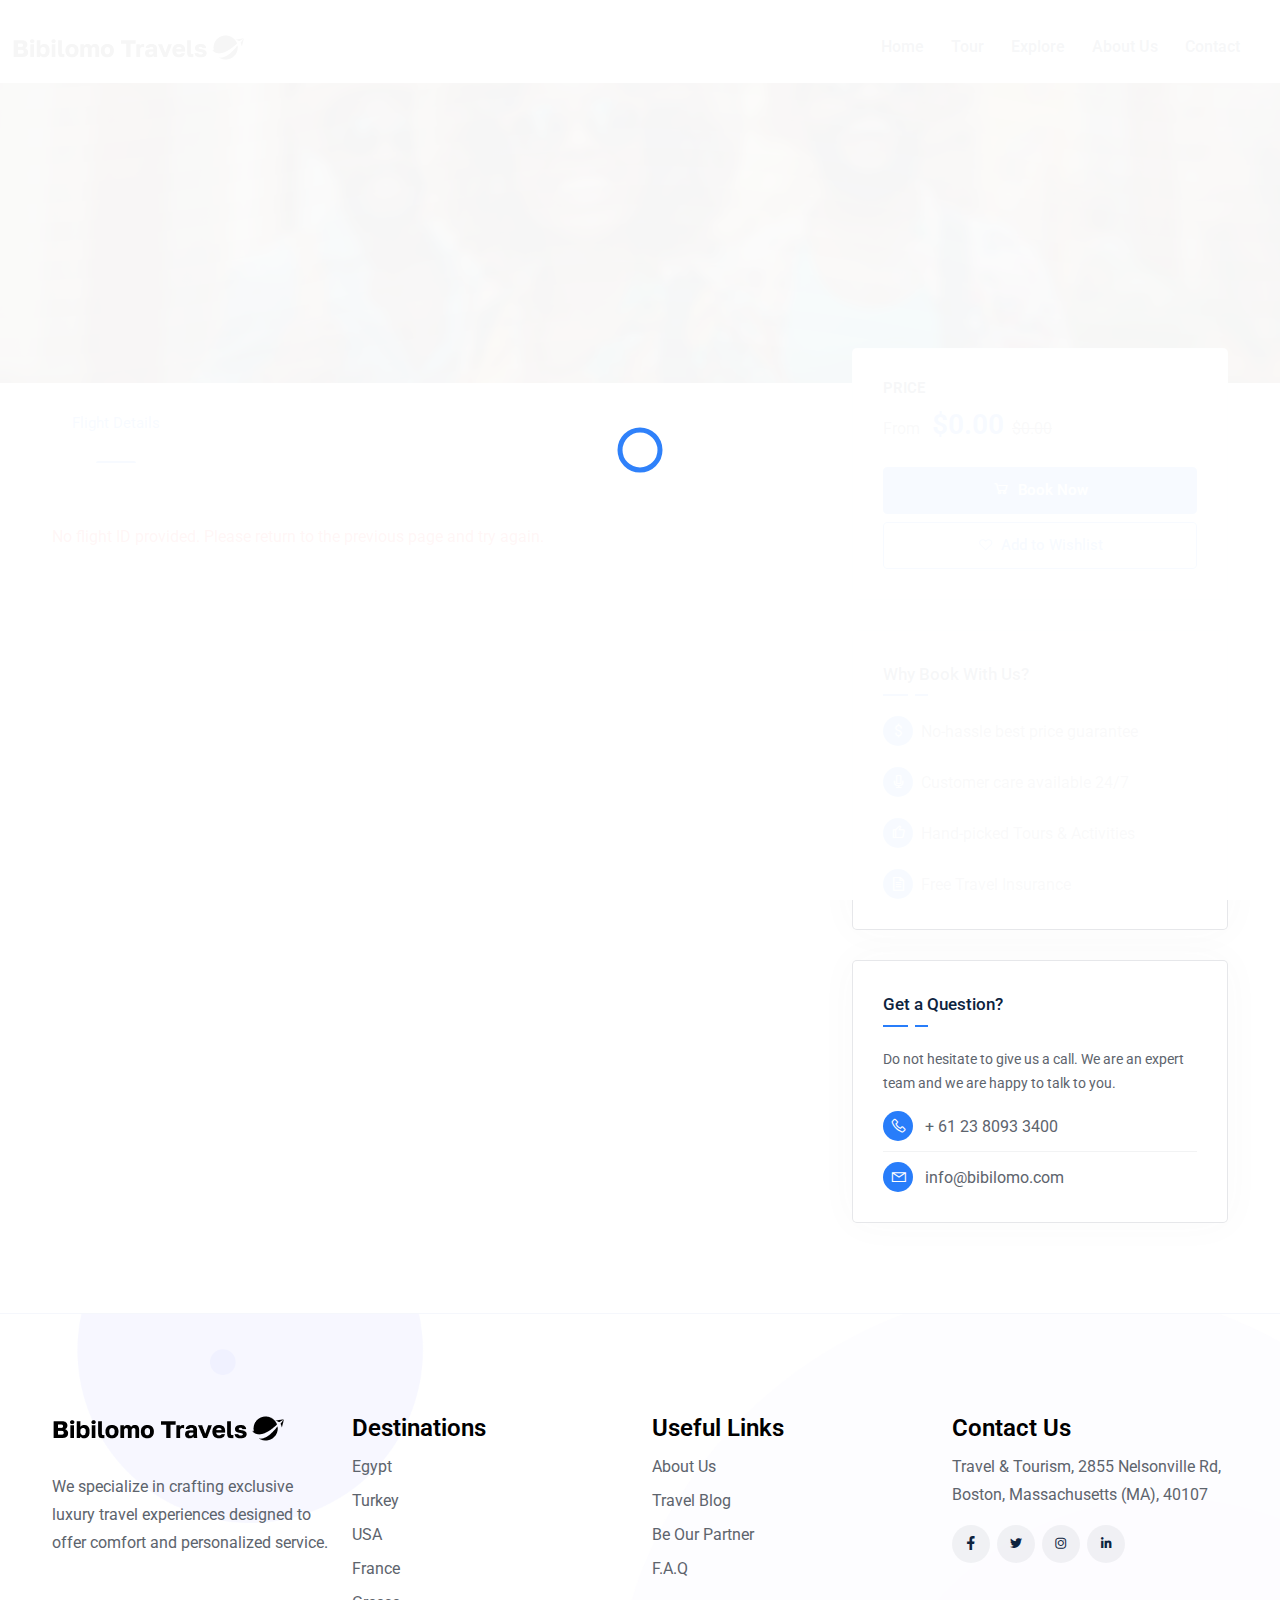
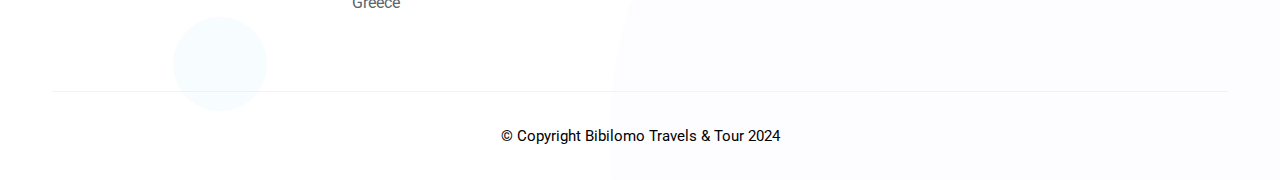
<file: flight-single.html>
<!DOCTYPE html>
<html lang="en">
  <head>
    <meta http-equiv="content-type" content="text/html; charset=utf-8" />
    <meta name="author" content="TechyDevs" />
    <meta name="viewport" content="width=device-width, initial-scale=1.0" />
    <meta http-equiv="X-UA-Compatible" content="ie=edge" />
    <title>Bibilomo Travels | Live your Dream Destinations</title>
    <!-- Favicon -->
    <link rel="icon" href="images/favicon.png" />

    <!-- Google Fonts -->
    <link
      href="https://fonts.googleapis.com/css2?family=Roboto:wght@100;300;400;500;700;900&display=swap"
      rel="stylesheet"
    />

    <!-- Template CSS Files -->
    <link rel="stylesheet" href="css/bootstrap.min.css" />
    <link rel="stylesheet" href="css/select2.min.css" />
    <link rel="stylesheet" href="css/line-awesome.css" />
    <link rel="stylesheet" href="css/owl.carousel.min.css" />
    <link rel="stylesheet" href="css/owl.theme.default.min.css" />
    <link rel="stylesheet" href="css/jquery.fancybox.min.css" />
    <link rel="stylesheet" href="css/daterangepicker.css" />
    <link rel="stylesheet" href="css/animate.min.css" />
    <link rel="stylesheet" href="css/animated-headline.css" />
    <link rel="stylesheet" href="css/jquery-ui.css" />
    <link rel="stylesheet" href="css/flag-icon.min.css" />
    <link rel="stylesheet" href="css/style.css" />
  </head>
  <body>
    <!-- start cssload-loader -->
    <div class="preloader" id="preloader">
      <div class="loader">
        <svg class="spinner" viewBox="0 0 50 50">
          <circle
            class="path"
            cx="25"
            cy="25"
            r="20"
            fill="none"
            stroke-width="5"
          ></circle>
        </svg>
      </div>
    </div>
    <!-- end cssload-loader -->

    <!-- ================================
            START HEADER AREA
================================= -->
<header class="header-area">
  <div class="header-top-bar padding-right-100px padding-left-100px">
  </div>
  <div class="header-menu-wrapper padding-right-100px padding-left-100px">
    <div class="container-fluid">
      <div class="row">
        <div class="col-lg-12">
          <div class="menu-wrapper">
            <a href="#" class="down-button"
              ><i class="la la-angle-down"></i
            ></a>
            <div class="logo">
              <a href="index.html"
                ><img src="images/logo.png" alt="logo"
              /></a>
              <div class="menu-toggler">
                <i class="la la-bars"></i>
                <i class="la la-times"></i>
              </div>
              <!-- end menu-toggler -->
            </div>
            <!-- end logo -->
            <div class="main-menu-content">
              <nav>
                <ul style="font-size: 22x; font-weight: 600;">
                  <li>
                    <a href="index.html">Home </a>
                    
                  </li>
                  <li>
                    <a href="tour-fullwidth.html">Tour</a>
                    
                  </li>
                  <li>
                    <a href="flight-grid.html">Explore </a></li></li>
                    <li><a href="#">About Us </a></li>
                  <li><a href="contact.html">Contact </a></li>
                </ul>
              </nav>
            </div>
            <!-- end main-menu-content -->
            
            <!-- end nav-btn -->
          </div>
          <!-- end menu-wrapper -->
        </div>
        <!-- end col-lg-12 -->
      </div>
      <!-- end row -->
    </div>
    <!-- end container-fluid -->
  </div>
  <!-- end header-menu-wrapper -->
</header>
    <!-- ================================
         END HEADER AREA
================================= -->

    <!-- ================================
    START BREADCRUMB AREA
================================= -->
    <section class="breadcrumb-area bread-bg-6 py-0">
      <div class="breadcrumb-wrap">
        <div class="container">
          <div class="row">
            <div class="col-lg-12">
              <div class="breadcrumb-btn">
                <a
                  class="d-none"
                  data-fancybox="gallery"
                  data-src="images/destination-img2.jpg"
                  data-caption="Showing image - 02"
                  data-speed="700"
                ></a>
                <a
                  class="d-none"
                  data-fancybox="gallery"
                  data-src="images/destination-img3.jpg"
                  data-caption="Showing image - 03"
                  data-speed="700"
                ></a>
                <a
                  class="d-none"
                  data-fancybox="gallery"
                  data-src="images/destination-img4.jpg"
                  data-caption="Showing image - 04"
                  data-speed="700"
                ></a>
              </div>
              <!-- end breadcrumb-btn -->
            </div>
            <!-- end col-lg-12 -->
          </div>
          <!-- end row -->
        </div>
        <!-- end container -->
      </div>
      <!-- end breadcrumb-wrap -->
    </section>
    <!-- end breadcrumb-area -->
    <!-- ================================
    END BREADCRUMB AREA
================================= -->

    <!-- ================================
    START TOUR DETAIL AREA
================================= -->
    <section class="tour-detail-area padding-bottom-90px">
      <div
        class="single-content-navbar-wrap menu section-bg"
        id="single-content-navbar"
      >
        <div class="container">
          <div class="row">
            <div class="col-lg-12">
              <div class="single-content-nav" id="single-content-nav">
                <ul>
                  <li>
                    <a
                      data-scroll="description"
                      href="#description"
                      class="scroll-link active"
                      >Flight Details</a
                    >
                  </li>
                 
                </ul>
              </div>
            </div>
          </div>
        </div>
      </div>
      <!-- end single-content-navbar-wrap -->
      <div class="single-content-box">
        <div class="container">
          <div class="row">
            <div class="col-lg-8">
              <div class="single-content-wrap padding-top-60px" id="flightDetailsContainer">
                  <!-- Dynamic flight details will appear here -->
              </div>
          </div>
          
            <!-- end col-lg-8 -->
            <div class="col-lg-4">
              <div class="sidebar single-content-sidebar mb-0">
                <div class="sidebar-widget single-content-widget">
                  <div class="sidebar-widget-item">
                    <div class="sidebar-book-title-wrap mb-3">
                      <h3>Price</h3>
                      <p>
                        <span class="text-form">From</span>
                        <span id="flightPrice" class="text-value ms-2 me-1">$0.00</span>
                        <span id="beforePrice" class="before-price">$0.00</span>
                      </p>
                    </div>
                  </div>
                  <!-- end sidebar-widget-item -->
                  <div class="btn-box pt-2">
                    <a
                      id="bookNowLink"
                      href="#"
                      class="theme-btn text-center w-100 mb-2"
                    >
                      <i class="la la-shopping-cart me-2 font-size-18"></i>Book Now
                    </a>
                    <a
                      href="#"
                      class="theme-btn text-center w-100 theme-btn-transparent"
                    >
                      <i class="la la-heart-o me-2"></i>Add to Wishlist
                    </a>
                  </div>
                </div>
                <!-- end sidebar-widget -->
                <div class="sidebar-widget single-content-widget">
                  <h3 class="title stroke-shape">Why Book With Us?</h3>
                  <div class="sidebar-list">
                    <ul class="list-items">
                      <li>
                        <i class="la la-dollar icon-element me-2"></i>No-hassle best price guarantee
                      </li>
                      <li>
                        <i class="la la-microphone icon-element me-2"></i>Customer care available 24/7
                      </li>
                      <li>
                        <i class="la la-thumbs-up icon-element me-2"></i>Hand-picked Tours & Activities
                      </li>
                      <li>
                        <i class="la la-file-text icon-element me-2"></i>Free Travel Insurance
                      </li>
                    </ul>
                  </div>
                </div>
                <div class="sidebar-widget single-content-widget">
                  <h3 class="title stroke-shape">Get a Question?</h3>
                  <p class="font-size-14 line-height-24">
                    Do not hesitate to give us a call. We are an expert team and
                    we are happy to talk to you.
                  </p>
                  <div class="sidebar-list pt-3">
                    <ul class="list-items">
                      <li>
                        <i class="la la-phone icon-element me-2"></i>
                        <a href="#">+ 61 23 8093 3400</a>
                      </li>
                      <li>
                        <i class="la la-envelope icon-element me-2"></i>
                        <a href="mailto:info@bibilomo.com">info@bibilomo.com</a>
                      </li>
                    </ul>
                  </div>
                </div>
              </div>
              <!-- end sidebar -->
            </div>
            
            <!-- end col-lg-4 -->
          </div>
          <!-- end row -->
        </div>
        <!-- end container -->
      </div>
      <!-- end single-content-box -->
    </section>
    <!-- end tour-detail-area -->
    <!-- ================================
    END TOUR DETAIL AREA
================================= -->

    <div class="section-block"></div>

    <!-- ================================
    START RELATE TOUR AREA
================================= -->
    <!-- end cta-area -->
    <!-- ================================
    END CTA AREA
================================= -->

    <!-- ================================
       START FOOTER AREA
================================= -->
<section style="background: #ffffff;"
class="footer-area section-bg padding-top-100px padding-bottom-30px"
>
<div class="container">
  <div class="row">
    <div class="col-lg-3 responsive-column">
      <div class="footer-item">
        <div class="footer-logo padding-bottom-30px">
          <a href="index.html" class="foot__logo"
            ><img src="images/logo.png" alt="logo"
          /></a>
        </div>
        <!-- end logo -->
        <p class="footer__desc">
          We specialize in crafting exclusive luxury travel experiences designed to offer comfort and personalized service.
        </p>
      </div>
      <!-- end footer-item -->
    </div>
    <!-- end col-lg-3 -->
    <div class="col-lg-3 responsive-column">
      <div class="footer-item">
        <h4 style="color: black; padding-bottom: 10px; font-weight: 600;">
          Destinations
        </h4>
        <ul class="list-items list--items">
          <li><a href="#">Egypt</a></li>
          <li><a href="#">Turkey</a></li>
          <li><a href="#">USA</a></li>
          <li><a href="#">France</a></li>
          <li><a href="#">Greece</a></li>
        </ul>
      </div>
      <!-- end footer-item -->
    </div>
    <!-- end col-lg-3 -->
    <div class="col-lg-3 responsive-column">
      <div class="footer-item">
        <h4 style="color: black; padding-bottom: 10px; font-weight: 600;" >
          Useful Links
        </h4>
        <ul class="list-items list--items">
          <li><a href="#">About Us </a></li>
          <li><a href="#">Travel Blog</a></li>
          <li><a href="#">Be Our Partner</a></li>
          <li><a href="#">F.A.Q</a></li>
        </ul>
      </div>
      <!-- end footer-item -->
    </div>
    <!-- end col-lg-3 -->
    <div class="col-lg-3 responsive-column">
      <div class="footer-item">
        <h4 style="color: black; padding-bottom: 10px; font-weight: 600;"> Contact Us</h4>
        <p class="footer__desc pb-3">
          Travel & Tourism,
          2855 Nelsonville Rd, Boston, Massachusetts (MA), 40107
        </p>
        <div style="display: flex; align-items: flex-start;">
          <div class="footer-social-box text-end">
            <ul class="social-profile">
              <li>
                <a href="#"><i class="lab la-facebook-f"></i></a>
              </li>
              <li>
                <a href="#"><i class="lab la-twitter"></i></a>
              </li>
              <li>
                <a href="#"><i class="lab la-instagram"></i></a>
              </li>
              <li>
                <a href="#"><i class="lab la-linkedin-in"></i></a>
              </li>
            </ul>
          </div>
        </div>
      </div>
      <!-- end footer-item -->
    </div>
    <!-- end col-lg-3 -->
  </div>
  <!-- end row -->
  
<!-- end container -->
<div class="section-block mt-4"></div>
<div class="container">
  <div class="row align-items-center">
    <div class="col-lg-12">
      <div class="copy-right padding-top-30px">
        <p class="copy__desc" style="color: black; text-align: center;">
          &copy; Copyright Bibilomo Travels & Tour   2024
         
        </p>
      </div>
      <!-- end copy-right -->
    </div>
  </div>
  <!-- end row -->
</div>
<!-- end container -->
</section>
    <!-- end footer-area -->
    <!-- ================================
       START FOOTER AREA
================================= -->

    <!-- start back-to-top -->
    <div id="back-to-top">
      <i class="la la-angle-up" title="Go top"></i>
    </div>
    <!-- end back-to-top -->

    <!-- Template JS Files -->
    <script src="js/jquery-3.7.1.min.js"></script>
    <script src="js/jquery-ui.js"></script>

    <script src="js/bootstrap.bundle.min.js"></script>
    <script src="js/select2.min.js"></script>
    <script src="js/moment.min.js"></script>
    <script src="js/daterangepicker.js"></script>
    <script src="js/owl.carousel.min.js"></script>
    <script src="js/jquery.fancybox.min.js"></script>
    <script src="js/jquery.countTo.min.js"></script>
    <script src="js/animated-headline.js"></script>
    <script src="js/jquery.ripples-min.js"></script>
    <script src="js/quantity-input.js"></script>
    <script src="js/copy-text-script.js"></script>
    <script src="js/navbar-sticky.js"></script>
    <script src="js/main.js"></script>

    <script>
      document.addEventListener("DOMContentLoaded", async () => {
          const BASE_API_URL = "https://bibilomo-project.onrender.com";
          const flightDetailsContainer = document.getElementById("flightDetailsContainer");
          const queryParams = new URLSearchParams(window.location.search);
          const flightId = queryParams.get("id");
  
          // Sidebar elements for price and booking link
          const flightPrice = document.getElementById("flightPrice");
          const beforePrice = document.getElementById("beforePrice");
          const bookNowLink = document.getElementById("bookNowLink");
  
          // Function to display flight details in the main content
          const displayFlightDetails = (flight) => {
              flightDetailsContainer.innerHTML = `
                  <div id="description" class="page-scroll">
                      <div class="single-content-item pb-4">
                          <h3 class="title font-size-26">${flight.origin} to ${flight.destination}</h3>
                          <div class="d-flex align-items-center pt-2">
                              <p class="me-2">${flight.return_date ? "Round Trip" : "One way flight"}</p>
                              <p>
                                  <span class="badge text-bg-warning text-white font-weight-medium font-size-16">
                                      1 Stop
                                  </span>
                              </p>
                          </div>
                      </div>
                      <div class="section-block"></div>
                      <div class="single-content-item py-4">
                          <div class="row">
                              <div class="col-lg-4 col-sm-4 text-center mb-3">
                                  <h3 class="title font-size-15 font-weight-medium">Flight Take off</h3>
                                  <span class="font-size-13">${new Date(flight.departure_date).toDateString()}</span>
                              </div>
                              <div class="col-lg-4 col-sm-4 text-center mb-3">
                                  <i class="la la-clock-o text-color font-size-22"></i>
                                  <span class="font-size-13 mt-n2">13 Hours 40 min</span>
                              </div>
                              <div class="col-lg-4 col-sm-4 text-center mb-3">
                                  <h3 class="title font-size-15 font-weight-medium">Flight Landing</h3>
                                  <span class="font-size-13">${flight.return_date ? new Date(flight.return_date).toDateString() : "One-way"}</span>
                              </div>
                          </div>
                      </div>
                      <div class="section-block"></div>
                      <div class="single-content-item py-4">
                          <div class="row">
                              <div class="col-lg-4 responsive-column mb-3">
                                  <h3 class="title font-size-15 font-weight-medium">Airline</h3>
                                  <span class="font-size-13">${flight.airline || "Unknown"}</span>
                              </div>
                              <div class="col-lg-4 responsive-column mb-3">
                                  <h3 class="title font-size-15 font-weight-medium">Flight Type</h3>
                                  <span class="font-size-13">Economy</span>
                              </div>
                              <div class="col-lg-4 responsive-column mb-3">
                                  <h3 class="title font-size-15 font-weight-medium">Base Fare</h3>
                                  <span class="font-size-13">$${flight.price}</span>
                              </div>
                          </div>
                      </div>
                      <div class="section-block"></div>
                      <div class="single-content-item padding-top-40px padding-bottom-40px">
                          <h3 class="title font-size-20">Note:</h3>
                          <p class="py-3">
                              Please make sure that you enter the name exactly as it appears on the ID that will be used when checking in. 
                              To ensure your trip goes smoothly, ensure the passenger's travel document is valid on the date the trip ends.
                              Once confirmed, the booking cannot be changed. If your name is incorrect, you may be unable to board your flight and a cancellation fee will be charged.
                          </p>
                      </div>
                  </div>
              `;
  
              // Update the sidebar price dynamically
              if (flightPrice && beforePrice) {
                  flightPrice.textContent = `$${flight.price}`;
                  beforePrice.textContent = `$${(flight.price * 1.1).toFixed(2)}`; // Adding a 10% markup as "before price"
              }
  
              // Update the "Book Now" link dynamically
              if (bookNowLink) {
                  bookNowLink.href = `flight-booking.html?id=${flight.id}`;
              }
          };
  
          // Function to fetch and display flight details
          const fetchFlightDetails = async () => {
              if (!flightId) {
                  flightDetailsContainer.innerHTML = `
                      <p style="color: red;">No flight ID provided. Please return to the previous page and try again.</p>
                  `;
                  return;
              }
  
              try {
                  flightDetailsContainer.innerHTML = "<p>Loading flight details...</p>";
  
                  const response = await fetch(`${BASE_API_URL}/api/flight/package/${flightId}`);
                  if (!response.ok) throw new Error(`Error fetching flight details: ${response.statusText}`);
                  const flight = await response.json();
  
                  if (!flight || Object.keys(flight).length === 0) {
                      flightDetailsContainer.innerHTML = `<p style="color: red;">Flight not found.</p>`;
                      return;
                  }
  
                  // Display flight details dynamically
                  displayFlightDetails(flight);
              } catch (error) {
                  flightDetailsContainer.innerHTML = `<p style="color: red;">Error: ${error.message}</p>`;
                  console.error("Error fetching flight details:", error);
              }
          };
  
          // Fetch the flight details when the page loads
          fetchFlightDetails();
      });
  </script>
  
  
  </body>
</html>
</file>
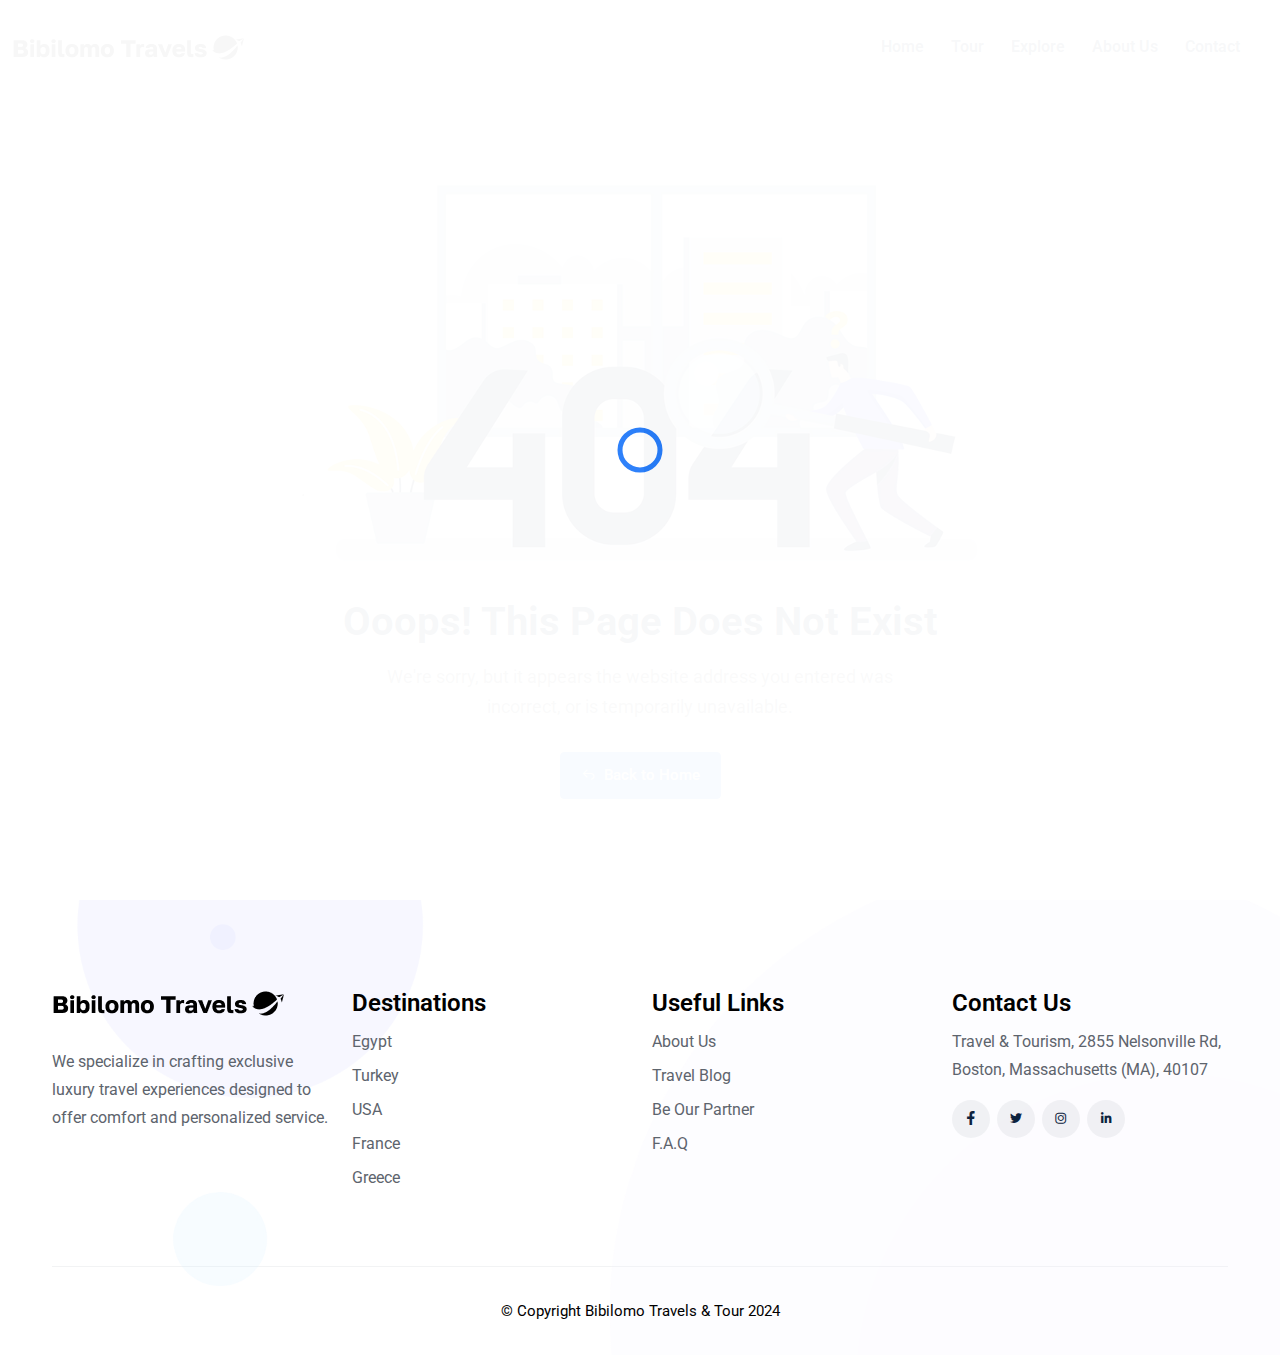
<file: page-404.html>
<!DOCTYPE html>
<html lang="en">
  <head>
    <meta http-equiv="content-type" content="text/html; charset=utf-8" />
    <meta name="author" content="TechyDevs" />
    <meta name="viewport" content="width=device-width, initial-scale=1.0" />
    <meta http-equiv="X-UA-Compatible" content="ie=edge" />
    <title>Bibilomo Travels | Live your Dream Destinations</title>
    <!-- Favicon -->
    <link rel="icon" href="images/favicon.png" />

    <!-- Google Fonts -->
    <link
      href="https://fonts.googleapis.com/css2?family=Roboto:wght@100;300;400;500;700;900&display=swap"
      rel="stylesheet"
    />

    <!-- Template CSS Files -->
    <link rel="stylesheet" href="css/bootstrap.min.css" />
    <link rel="stylesheet" href="css/select2.min.css" />
    <link rel="stylesheet" href="css/line-awesome.css" />
    <link rel="stylesheet" href="css/owl.carousel.min.css" />
    <link rel="stylesheet" href="css/owl.theme.default.min.css" />
    <link rel="stylesheet" href="css/jquery.fancybox.min.css" />
    <link rel="stylesheet" href="css/daterangepicker.css" />
    <link rel="stylesheet" href="css/animate.min.css" />
    <link rel="stylesheet" href="css/animated-headline.css" />
    <link rel="stylesheet" href="css/jquery-ui.css" />
    <link rel="stylesheet" href="css/flag-icon.min.css" />
    <link rel="stylesheet" href="css/style.css" />
  </head>
  <body>
    <!-- start cssload-loader -->
    <div class="preloader" id="preloader">
      <div class="loader">
        <svg class="spinner" viewBox="0 0 50 50">
          <circle
            class="path"
            cx="25"
            cy="25"
            r="20"
            fill="none"
            stroke-width="5"
          ></circle>
        </svg>
      </div>
    </div>
    <!-- end cssload-loader -->

    <!-- ================================
            START HEADER AREA
================================= -->
<header class="header-area">
  <div class="header-top-bar padding-right-100px padding-left-100px">
  </div>
  <div class="header-menu-wrapper padding-right-100px padding-left-100px">
    <div class="container-fluid">
      <div class="row">
        <div class="col-lg-12">
          <div class="menu-wrapper">
            <a href="#" class="down-button"
              ><i class="la la-angle-down"></i
            ></a>
            <div class="logo">
              <a href="index.html"
                ><img src="images/logo.png" alt="logo"
              /></a>
              <div class="menu-toggler">
                <i class="la la-bars"></i>
                <i class="la la-times"></i>
              </div>
              <!-- end menu-toggler -->
            </div>
            <!-- end logo -->
            <div class="main-menu-content">
              <nav>
                <ul style="font-size: 22x; font-weight: 600;">
                  <li>
                    <a href="index.html">Home </a>
                    
                  </li>
                  <li>
                    <a href="tour-fullwidth.html">Tour</a>
                    
                  </li>
                  <li>
                    <a href="flight-grid.html">Explore </a></li></li>
                    <li><a href="#">About Us </a></li>
                  <li><a href="contact.html">Contact </a></li>
                </ul>
              </nav>
            </div>
            <!-- end main-menu-content -->
            
            <!-- end nav-btn -->
          </div>
          <!-- end menu-wrapper -->
        </div>
        <!-- end col-lg-12 -->
      </div>
      <!-- end row -->
    </div>
    <!-- end container-fluid -->
  </div>
  <!-- end header-menu-wrapper -->
</header>
    <!-- ================================
         END HEADER AREA
================================= -->

    <!-- ================================
    START ERROR AREA
================================= -->
    <section class="error-area section--padding text-center">
      <div class="container">
        <div class="row">
          <div class="col-lg-7 mx-auto">
            <div class="error-img">
              <svg
                xmlns="http://www.w3.org/2000/svg"
                xmlns:xlink="http://www.w3.org/1999/xlink"
                width="900px"
                height="380px"
              >
                <image
                  x="0px"
                  y="0px"
                  width="900px"
                  height="380px"
                  xlink:href="[data-uri]"
                />
              </svg>
            </div>
            <!-- end error-img-->
            <div class="section-heading padding-top-35px">
              <h2 class="sec__title mb-0">Ooops! This Page Does Not Exist</h2>
              <p class="sec__desc pt-3">
                We're sorry, but it appears the website address you entered was
                <br />
                incorrect, or is temporarily unavailable.
              </p>
            </div>
            <div class="btn-box padding-top-30px">
              <a href="index.html" class="theme-btn"
                ><i class="la la-reply me-1"></i> Back to Home</a
              >
            </div>
          </div>
          <!-- end col-lg-7 -->
        </div>
        <!-- end row -->
      </div>
      <!-- end container -->
    </section>
    <!-- end error-area -->
    <!-- ================================
    END ERROR AREA
================================= -->

    <!-- ================================
       START FOOTER AREA
================================= -->
<section style="background: #ffffff;"
class="footer-area section-bg padding-top-100px padding-bottom-30px"
>
<div class="container">
  <div class="row">
    <div class="col-lg-3 responsive-column">
      <div class="footer-item">
        <div class="footer-logo padding-bottom-30px">
          <a href="index.html" class="foot__logo"
            ><img src="images/logo.png" alt="logo"
          /></a>
        </div>
        <!-- end logo -->
        <p class="footer__desc">
          We specialize in crafting exclusive luxury travel experiences designed to offer comfort and personalized service.
        </p>
      </div>
      <!-- end footer-item -->
    </div>
    <!-- end col-lg-3 -->
    <div class="col-lg-3 responsive-column">
      <div class="footer-item">
        <h4 style="color: black; padding-bottom: 10px; font-weight: 600;">
          Destinations
        </h4>
        <ul class="list-items list--items">
          <li><a href="#">Egypt</a></li>
          <li><a href="#">Turkey</a></li>
          <li><a href="#">USA</a></li>
          <li><a href="#">France</a></li>
          <li><a href="#">Greece</a></li>
        </ul>
      </div>
      <!-- end footer-item -->
    </div>
    <!-- end col-lg-3 -->
    <div class="col-lg-3 responsive-column">
      <div class="footer-item">
        <h4 style="color: black; padding-bottom: 10px; font-weight: 600;" >
          Useful Links
        </h4>
        <ul class="list-items list--items">
          <li><a href="#">About Us </a></li>
          <li><a href="#">Travel Blog</a></li>
          <li><a href="#">Be Our Partner</a></li>
          <li><a href="#">F.A.Q</a></li>
        </ul>
      </div>
      <!-- end footer-item -->
    </div>
    <!-- end col-lg-3 -->
    <div class="col-lg-3 responsive-column">
      <div class="footer-item">
        <h4 style="color: black; padding-bottom: 10px; font-weight: 600;"> Contact Us</h4>
        <p class="footer__desc pb-3">
          Travel & Tourism,
          2855 Nelsonville Rd, Boston, Massachusetts (MA), 40107
        </p>
        <div style="display: flex; align-items: flex-start;">
          <div class="footer-social-box text-end">
            <ul class="social-profile">
              <li>
                <a href="#"><i class="lab la-facebook-f"></i></a>
              </li>
              <li>
                <a href="#"><i class="lab la-twitter"></i></a>
              </li>
              <li>
                <a href="#"><i class="lab la-instagram"></i></a>
              </li>
              <li>
                <a href="#"><i class="lab la-linkedin-in"></i></a>
              </li>
            </ul>
          </div>
        </div>
      </div>
      <!-- end footer-item -->
    </div>
    <!-- end col-lg-3 -->
  </div>
  <!-- end row -->
  
<!-- end container -->
<div class="section-block mt-4"></div>
<div class="container">
  <div class="row align-items-center">
    <div class="col-lg-12">
      <div class="copy-right padding-top-30px">
        <p class="copy__desc" style="color: black; text-align: center;">
          &copy; Copyright Bibilomo Travels & Tour   2024
         
        </p>
      </div>
      <!-- end copy-right -->
    </div>
  </div>
  <!-- end row -->
</div>
<!-- end container -->
</section>
    <!-- end footer-area -->
    <!-- ================================
       START FOOTER AREA
================================= -->

    <!-- start back-to-top -->
    <div id="back-to-top">
      <i class="la la-angle-up" title="Go top"></i>
    </div>
    <!-- end back-to-top -->

    <!-- end modal-shared -->
    <div class="modal-popup">
      <div
        class="modal fade"
        id="signupPopupForm"
        tabindex="-1"
        role="dialog"
        aria-hidden="true"
      >
        <div class="modal-dialog modal-dialog-centered" role="document">
          <div class="modal-content">
            <div class="modal-header">
              <div>
                <h5 class="modal-title title" id="exampleModalLongTitle">
                  Sign Up
                </h5>
                <p class="font-size-14">Hello! Welcome Create a New Account</p>
              </div>
              <button
                type="button"
                class="btn-close close"
                data-bs-dismiss="modal"
                aria-label="Close"
              >
                <span aria-hidden="true" class="la la-close"></span>
              </button>
            </div>
            <div class="modal-body">
              <div class="contact-form-action">
                <form method="post">
                  <div class="input-box">
                    <label class="label-text">Username</label>
                    <div class="form-group">
                      <span class="la la-user form-icon"></span>
                      <input
                        class="form-control"
                        type="text"
                        name="text"
                        placeholder="Type your username"
                      />
                    </div>
                  </div>
                  <!-- end input-box -->
                  <div class="input-box">
                    <label class="label-text">Email Address</label>
                    <div class="form-group">
                      <span class="la la-envelope form-icon"></span>
                      <input
                        class="form-control"
                        type="text"
                        name="text"
                        placeholder="Type your email"
                      />
                    </div>
                  </div>
                  <!-- end input-box -->
                  <div class="input-box">
                    <label class="label-text">Password</label>
                    <div class="form-group">
                      <span class="la la-lock form-icon"></span>
                      <input
                        class="form-control"
                        type="text"
                        name="text"
                        placeholder="Type password"
                      />
                    </div>
                  </div>
                  <!-- end input-box -->
                  <div class="input-box">
                    <label class="label-text">Repeat Password</label>
                    <div class="form-group">
                      <span class="la la-lock form-icon"></span>
                      <input
                        class="form-control"
                        type="text"
                        name="text"
                        placeholder="Type again password"
                      />
                    </div>
                  </div>
                  <!-- end input-box -->
                  <div class="btn-box pt-3 pb-4">
                    <button type="button" class="theme-btn w-100">
                      Register Account
                    </button>
                  </div>
                  <div class="action-box text-center">
                    <p class="font-size-14">Or Sign up Using</p>
                    <ul class="social-profile py-3">
                      <li>
                        <a href="#" class="bg-5 text-white"
                          ><i class="lab la-facebook-f"></i
                        ></a>
                      </li>
                      <li>
                        <a href="#" class="bg-6 text-white"
                          ><i class="lab la-twitter"></i
                        ></a>
                      </li>
                      <li>
                        <a href="#" class="bg-7 text-white"
                          ><i class="lab la-instagram"></i
                        ></a>
                      </li>
                      <li>
                        <a href="#" class="bg-5 text-white"
                          ><i class="lab la-linkedin-in"></i
                        ></a>
                      </li>
                    </ul>
                  </div>
                </form>
              </div>
              <!-- end contact-form-action -->
            </div>
          </div>
        </div>
      </div>
    </div>
    <!-- end modal-popup -->

    <!-- end modal-shared -->
    <div class="modal-popup">
      <div
        class="modal fade"
        id="loginPopupForm"
        tabindex="-1"
        role="dialog"
        aria-hidden="true"
      >
        <div class="modal-dialog modal-dialog-centered" role="document">
          <div class="modal-content">
            <div class="modal-header">
              <div>
                <h5 class="modal-title title" id="exampleModalLongTitle2">
                  Login
                </h5>
                <p class="font-size-14">Hello! Welcome to your account</p>
              </div>
              <button
                type="button"
                class="btn-close close"
                data-bs-dismiss="modal"
                aria-label="Close"
              >
                <span aria-hidden="true" class="la la-close"></span>
              </button>
            </div>
            <div class="modal-body">
              <div class="contact-form-action">
                <form method="post">
                  <div class="input-box">
                    <label class="label-text">Username</label>
                    <div class="form-group">
                      <span class="la la-user form-icon"></span>
                      <input
                        class="form-control"
                        type="text"
                        name="text"
                        placeholder="Type your username"
                      />
                    </div>
                  </div>
                  <!-- end input-box -->
                  <div class="input-box">
                    <label class="label-text">Password</label>
                    <div class="form-group mb-2">
                      <span class="la la-lock form-icon"></span>
                      <input
                        class="form-control"
                        type="text"
                        name="text"
                        placeholder="Type your password"
                      />
                    </div>
                    <div
                      class="d-flex align-items-center justify-content-between"
                    >
                      <div class="custom-checkbox mb-0">
                        <input
                          type="checkbox"
                          class="form-check-input"
                          id="rememberchb"
                        />
                        <label for="rememberchb">Remember me</label>
                      </div>
                      <p class="forgot-password">
                        <a href="recover.html">Forgot Password?</a>
                      </p>
                    </div>
                  </div>
                  <!-- end input-box -->
                  <div class="btn-box pt-3 pb-4">
                    <button type="button" class="theme-btn w-100">
                      Login Account
                    </button>
                  </div>
                  <div class="action-box text-center">
                    <p class="font-size-14">Or Login Using</p>
                    <ul class="social-profile py-3">
                      <li>
                        <a href="#" class="bg-5 text-white"
                          ><i class="lab la-facebook-f"></i
                        ></a>
                      </li>
                      <li>
                        <a href="#" class="bg-6 text-white"
                          ><i class="lab la-twitter"></i
                        ></a>
                      </li>
                      <li>
                        <a href="#" class="bg-7 text-white"
                          ><i class="lab la-instagram"></i
                        ></a>
                      </li>
                      <li>
                        <a href="#" class="bg-5 text-white"
                          ><i class="lab la-linkedin-in"></i
                        ></a>
                      </li>
                    </ul>
                  </div>
                </form>
              </div>
              <!-- end contact-form-action -->
            </div>
          </div>
        </div>
      </div>
    </div>
    <!-- end modal-popup -->

    <!-- Template JS Files -->
    <script src="js/jquery-3.7.1.min.js"></script>
    <script src="js/jquery-ui.js"></script>

    <script src="js/bootstrap.bundle.min.js"></script>
    <script src="js/select2.min.js"></script>
    <script src="js/moment.min.js"></script>
    <script src="js/daterangepicker.js"></script>
    <script src="js/owl.carousel.min.js"></script>
    <script src="js/jquery.fancybox.min.js"></script>
    <script src="js/jquery.countTo.min.js"></script>
    <script src="js/animated-headline.js"></script>
    <script src="js/jquery.ripples-min.js"></script>
    <script src="js/main.js"></script>
  </body>
</html>
</file>
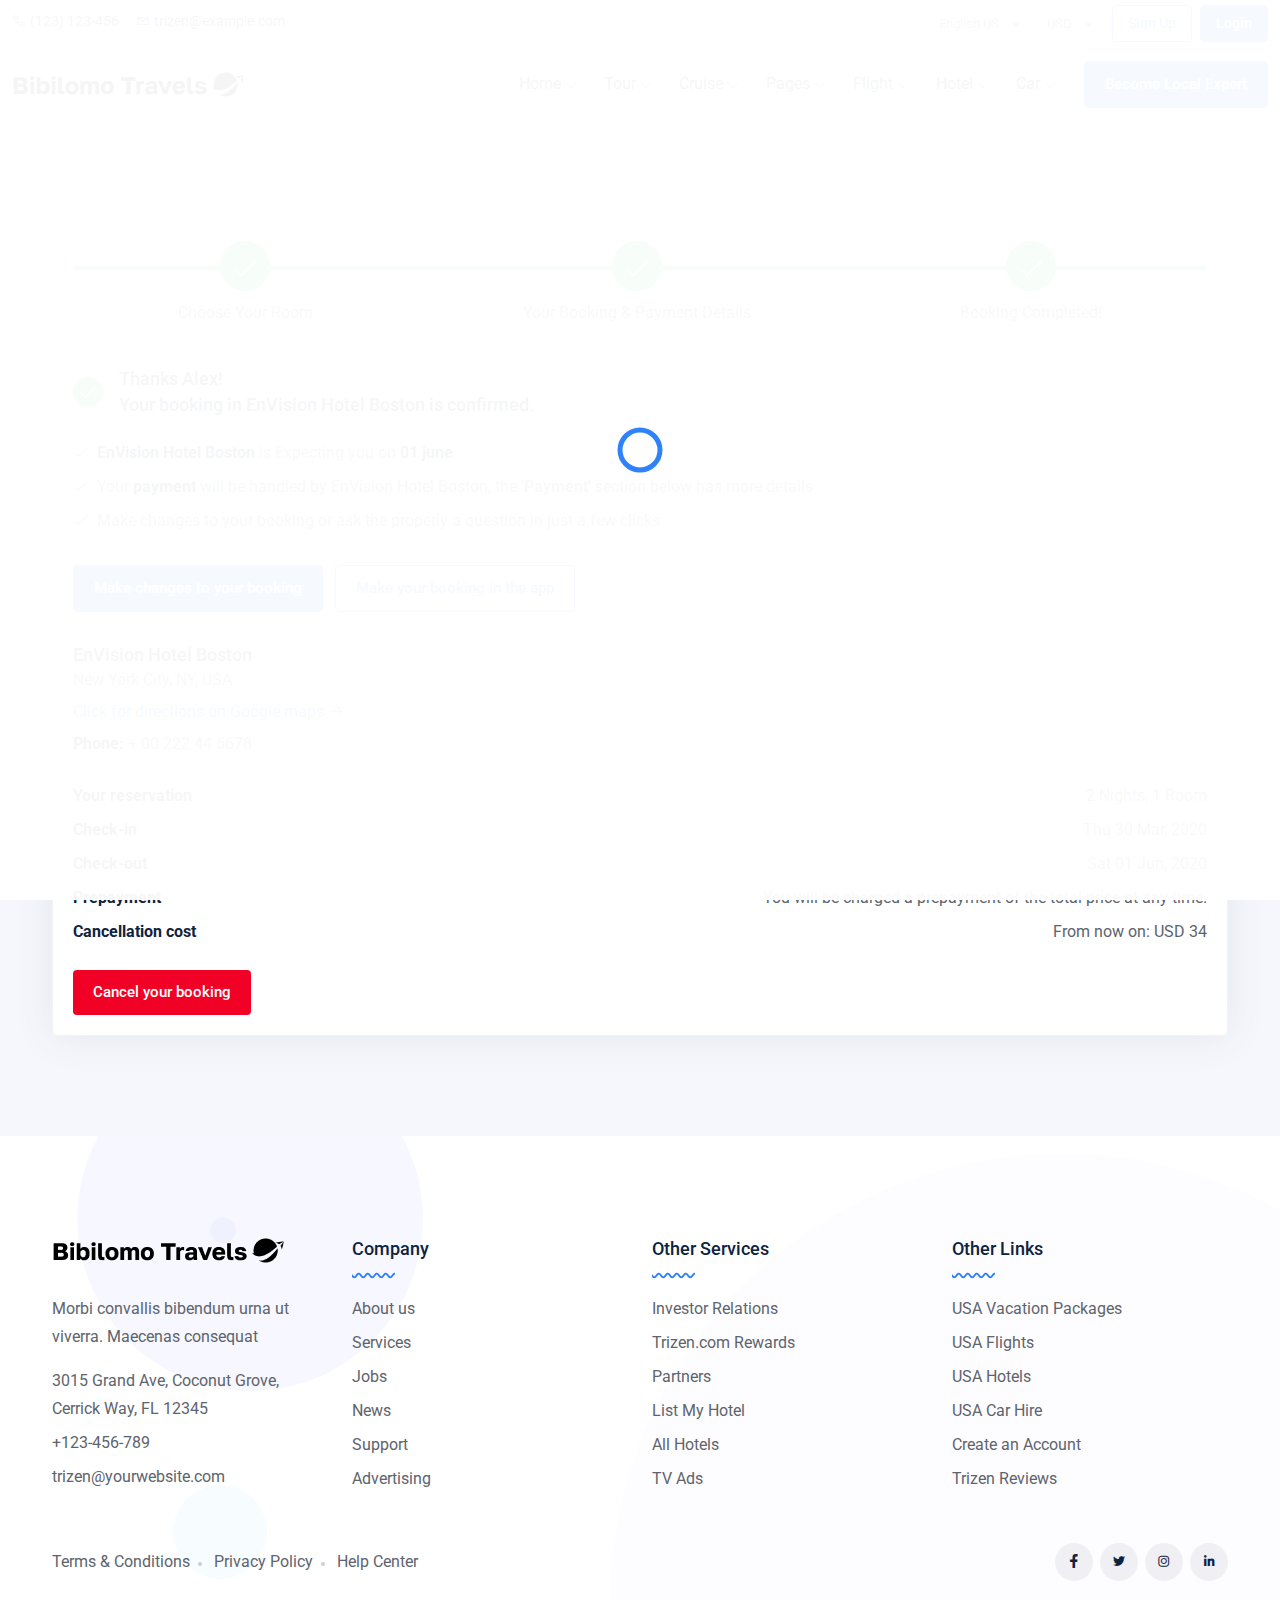
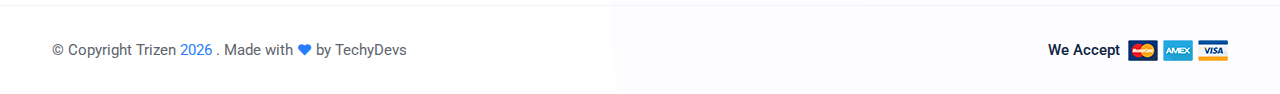
<file: payment-complete.html>
<!DOCTYPE html>
<html lang="en">
  <head>
    <meta http-equiv="content-type" content="text/html; charset=utf-8" />
    <meta name="author" content="TechyDevs" />
    <meta name="viewport" content="width=device-width, initial-scale=1.0" />
    <meta http-equiv="X-UA-Compatible" content="ie=edge" />
    <title>Trizen - Travel Booking HTML Template</title>
    <!-- Favicon -->
    <link rel="icon" href="images/favicon.png" />

    <!-- Google Fonts -->
    <link
      href="https://fonts.googleapis.com/css2?family=Roboto:wght@100;300;400;500;700;900&display=swap"
      rel="stylesheet"
    />

    <!-- Template CSS Files -->
    <link rel="stylesheet" href="css/bootstrap.min.css" />
    <link rel="stylesheet" href="css/select2.min.css" />
    <link rel="stylesheet" href="css/line-awesome.css" />
    <link rel="stylesheet" href="css/owl.carousel.min.css" />
    <link rel="stylesheet" href="css/owl.theme.default.min.css" />
    <link rel="stylesheet" href="css/jquery.fancybox.min.css" />
    <link rel="stylesheet" href="css/daterangepicker.css" />
    <link rel="stylesheet" href="css/animate.min.css" />
    <link rel="stylesheet" href="css/animated-headline.css" />
    <link rel="stylesheet" href="css/jquery-ui.css" />
    <link rel="stylesheet" href="css/flag-icon.min.css" />
    <link rel="stylesheet" href="css/style.css" />
  </head>
  <body>
    <!-- start cssload-loader -->
    <div class="preloader" id="preloader">
      <div class="loader">
        <svg class="spinner" viewBox="0 0 50 50">
          <circle
            class="path"
            cx="25"
            cy="25"
            r="20"
            fill="none"
            stroke-width="5"
          ></circle>
        </svg>
      </div>
    </div>
    <!-- end cssload-loader -->

    <!-- ================================
            START HEADER AREA
================================= -->
    <header class="header-area">
      <div class="header-top-bar padding-right-100px padding-left-100px">
        <div class="container-fluid">
          <div class="row align-items-center">
            <div class="col-lg-6">
              <div class="header-top-content">
                <div class="header-left">
                  <ul class="list-items">
                    <li>
                      <a href="#"
                        ><i class="la la-phone me-1"></i>(123) 123-456</a
                      >
                    </li>
                    <li>
                      <a href="#"
                        ><i class="la la-envelope me-1"></i
                        >trizen@example.com</a
                      >
                    </li>
                  </ul>
                </div>
              </div>
            </div>
            <div class="col-lg-6">
              <div class="header-top-content">
                <div
                  class="header-right d-flex align-items-center justify-content-end"
                >
                  <div class="header-right-action">
                    <div class="select-contain select--contain w-auto">
                      <select class="select-contain-select">
                        <option
                          data-content='<span class="flag-icon flag-icon-id me-1"></span> Bahasa Indonesia'
                        >
                          Bahasa Indonesia
                        </option>
                        <option
                          data-content='<span class="flag-icon flag-icon-de me-1"></span> Deutsch'
                        >
                          Deutsch
                        </option>
                        <option
                          data-content='<span class="flag-icon flag-icon-us me-1"></span> English(US)'
                          selected
                        >
                          English US
                        </option>
                        <option
                          data-content='<span class="flag-icon flag-icon-gb-eng me-1"></span> English(UK)'
                        >
                          English UK
                        </option>
                        <option
                          data-content='<span class="flag-icon flag-icon-ro me-1"></span> Romanian'
                        >
                          Romanian
                        </option>
                        <option
                          data-content='<span class="flag-icon flag-icon-es me-1"></span> Español'
                        >
                          Español
                        </option>
                        <option
                          data-content='<span class="flag-icon flag-icon-fr me-1"></span> Francais'
                        >
                          Francais
                        </option>
                        <option
                          data-content='<span class="flag-icon flag-icon-it me-1"></span> Italiano'
                        >
                          Italiano
                        </option>
                        <option
                          data-content='<span class="flag-icon flag-icon-pl me-1"></span> Polski'
                        >
                          Polski
                        </option>
                        <option
                          data-content='<span class="flag-icon flag-icon-pt me-1"></span> Portuguese'
                        >
                          Portuguese
                        </option>
                        <option
                          data-content='<span class="flag-icon flag-icon-tr me-1"></span> Turkish'
                        >
                          Turkish
                        </option>
                        <option
                          data-content='<span class="flag-icon flag-icon-ru me-1"></span> Russian'
                        >
                          Russian
                        </option>
                        <option
                          data-content='<span class="flag-icon flag-icon-jp me-1"></span> Japanese'
                        >
                          Japanese
                        </option>
                        <option
                          data-content='<span class="flag-icon flag-icon-cn me-1"></span> Mandarin'
                        >
                          Mandarin
                        </option>
                        <option
                          data-content='<span class="flag-icon flag-icon-tw me-1"></span> Mandarin Chinese'
                        >
                          Mandarin Chinese
                        </option>
                        <option
                          data-content='<span class="flag-icon flag-icon-kr me-1"></span> Korean'
                        >
                          Korean
                        </option>
                        <option
                          data-content='<span class="flag-icon flag-icon-in me-1"></span> Hindi'
                        >
                          Hindi
                        </option>
                      </select>
                    </div>
                  </div>
                  <div class="header-right-action">
                    <div class="select-contain select--contain w-auto">
                      <select class="select-contain-select">
                        <option value="1">AED</option>
                        <option value="2">AUD</option>
                        <option value="3">BRL</option>
                        <option value="4">CAD</option>
                        <option value="5">CHF</option>
                        <option value="6">CNY</option>
                        <option value="7">EUR</option>
                        <option value="8">GBP</option>
                        <option value="9">HKD</option>
                        <option value="10">IDR</option>
                        <option value="11">INR</option>
                        <option value="12">JPY</option>
                        <option value="13">KRW</option>
                        <option value="14">MYR</option>
                        <option value="15">NZD</option>
                        <option value="16">PHP</option>
                        <option value="17">PLN</option>
                        <option value="18">RUB</option>
                        <option value="19">SAR</option>
                        <option value="20">SGD</option>
                        <option value="21">THB</option>
                        <option value="22">TRY</option>
                        <option value="23">TWD</option>
                        <option value="24" selected>USD</option>
                        <option value="25">VND</option>
                        <option value="26">MXN</option>
                        <option value="27">ARS</option>
                        <option value="28">INR</option>
                      </select>
                    </div>
                  </div>
                  <div class="header-right-action">
                    <a
                      href="#"
                      class="theme-btn theme-btn-small theme-btn-transparent me-1"
                      data-bs-toggle="modal"
                      data-bs-target="#signupPopupForm"
                      >Sign Up</a
                    >
                    <a
                      href="#"
                      class="theme-btn theme-btn-small"
                      data-bs-toggle="modal"
                      data-bs-target="#loginPopupForm"
                      >Login</a
                    >
                  </div>
                </div>
              </div>
            </div>
          </div>
        </div>
      </div>
      <div class="header-menu-wrapper padding-right-100px padding-left-100px">
        <div class="container-fluid">
          <div class="row">
            <div class="col-lg-12">
              <div class="menu-wrapper">
                <a href="#" class="down-button"
                  ><i class="la la-angle-down"></i
                ></a>
                <div class="logo">
                  <a href="index.html"
                    ><img src="images/logo.png" alt="logo"
                  /></a>
                  <div class="menu-toggler">
                    <i class="la la-bars"></i>
                    <i class="la la-times"></i>
                  </div>
                  <!-- end menu-toggler -->
                </div>
                <!-- end logo -->
                <div class="main-menu-content">
                  <nav>
                    <ul>
                      <li>
                        <a href="#">Home <i class="la la-angle-down"></i></a>
                        <ul class="dropdown-menu-item">
                          <li><a href="index.html">Home - main</a></li>
                          <li><a href="index2.html">Home - Hotel</a></li>
                          <li><a href="index3.html">Home - Activity</a></li>
                          <li><a href="index4.html">Home - Car</a></li>
                          <li><a href="index5.html">Home - Cruise</a></li>
                          <li><a href="index6.html">Home - Flight</a></li>
                          <li><a href="index7.html">Home - City Tour </a></li>
                        </ul>
                      </li>
                      <li>
                        <a href="#">Tour <i class="la la-angle-down"></i></a>
                        <ul class="dropdown-menu-item">
                          <li>
                            <a href="tour-fullwidth.html">Tour Full width</a>
                          </li>
                          <li><a href="tour-grid.html">Tour Grid</a></li>
                          <li><a href="tour-list.html">Tour List</a></li>
                          <li>
                            <a href="tour-left-sidebar.html"
                              >Tour Left Sidebar</a
                            >
                          </li>
                          <li>
                            <a href="tour-right-sidebar.html"
                              >Tour Right Sidebar</a
                            >
                          </li>
                          <li><a href="tour-details.html">Tour details</a></li>
                          <li><a href="tour-booking.html">Tour Booking</a></li>
                          <li>
                            <a href="tour-search-result.html"
                              >Tour Search Result</a
                            >
                          </li>
                        </ul>
                      </li>
                      <li>
                        <a href="#">Cruise <i class="la la-angle-down"></i></a>
                        <ul class="dropdown-menu-item">
                          <li><a href="cruises.html">Cruises</a></li>
                          <li><a href="cruises-list.html">Cruise list</a></li>
                          <li>
                            <a href="cruise-sidebar.html">Cruise Sidebar</a>
                          </li>
                          <li>
                            <a href="cruise-details.html">Cruise details</a>
                          </li>
                          <li>
                            <a href="cruise-booking.html">Cruise Booking</a>
                          </li>
                          <li>
                            <a href="cruise-search-result.html"
                              >Cruise Search Result</a
                            >
                          </li>
                        </ul>
                      </li>
                      <li>
                        <a href="#">Pages <i class="la la-angle-down"></i></a>
                        <div class="dropdown-menu-item mega-menu">
                          <ul class="row no-gutters">
                            <li class="col-lg-3 mega-menu-item">
                              <ul>
                                <li><a href="add-hotel.html">add hotel </a></li>
                                <li>
                                  <a href="add-flight.html">add flight </a>
                                </li>
                                <li><a href="add-tour.html">add tour </a></li>
                                <li>
                                  <a href="add-cruise.html">add cruise </a>
                                </li>
                                <li><a href="add-car.html">add car</a></li>
                                <li>
                                  <a href="user-dashboard.html"
                                    >User Dashboard</a
                                  >
                                </li>
                                <li>
                                  <a href="admin-dashboard.html"
                                    >Admin Dashboard</a
                                  >
                                </li>
                                <li>
                                  <a href="career.html"
                                    >career
                                    <span class="badge bg-2 text-white"
                                      >New</span
                                    ></a
                                  >
                                </li>
                              </ul>
                            </li>
                            <li class="col-lg-3 mega-menu-item">
                              <ul>
                                <li>
                                  <a href="career-details.html"
                                    >career details<span
                                      class="badge bg-2 text-white"
                                      >New</span
                                    ></a
                                  >
                                </li>
                                <li>
                                  <a href="user-profile.html">User profile</a>
                                </li>
                                <li>
                                  <a href="become-local-expert.html"
                                    >Become Local Expert</a
                                  >
                                </li>
                                <li><a href="contact.html">contact</a></li>
                                <li><a href="cart.html">Cart</a></li>
                                <li><a href="checkout.html">Checkout</a></li>
                                <li>
                                  <a href="recover.html">recover password</a>
                                </li>
                                <li>
                                  <a href="payment-received.html"
                                    >payment received</a
                                  >
                                </li>
                              </ul>
                            </li>
                            <li class="col-lg-3 mega-menu-item">
                              <ul>
                                <li>
                                  <a href="payment-complete.html"
                                    >payment complete</a
                                  >
                                </li>
                                <li>
                                  <a href="destinations.html">Destinations</a>
                                </li>
                                <li><a href="about.html">about</a></li>
                                <li>
                                  <a href="services.html">Our Services</a>
                                </li>
                                <li><a href="gallery.html">Gallery</a></li>
                                <li><a href="pricing.html">pricing</a></li>
                                <li><a href="faq.html">faq</a></li>
                              </ul>
                            </li>
                            <li class="col-lg-3 mega-menu-item">
                              <ul>
                                <li>
                                  <a href="add-new-post.html">add new post</a>
                                </li>
                                <li>
                                  <a href="blog-full-width.html"
                                    >blog full width</a
                                  >
                                </li>
                                <li><a href="blog-grid.html">blog grid</a></li>
                                <li>
                                  <a href="blog-sidebar.html">blog sidebar</a>
                                </li>
                                <li>
                                  <a href="blog-single.html">blog details</a>
                                </li>
                                <li>
                                  <a href="coming-soon.html">Coming Soon</a>
                                </li>
                                <li><a href="page-404.html">404 page</a></li>
                              </ul>
                            </li>
                          </ul>
                        </div>
                      </li>
                      <li>
                        <a href="#">Flight <i class="la la-angle-down"></i></a>
                        <ul class="dropdown-menu-item">
                          <li><a href="flight-grid.html">Flight grid</a></li>
                          <li><a href="flight-list.html">Flight list</a></li>
                          <li>
                            <a href="flight-sidebar.html">Flight sidebar </a>
                          </li>
                          <li>
                            <a href="flight-single.html">Flight details</a>
                          </li>
                          <li>
                            <a href="flight-booking.html">Flight Booking</a>
                          </li>
                          <li>
                            <a href="flight-search-result.html"
                              >Flight Search Result</a
                            >
                          </li>
                        </ul>
                      </li>
                      <li>
                        <a href="#">Hotel <i class="la la-angle-down"></i></a>
                        <ul class="dropdown-menu-item">
                          <li><a href="hotel-grid.html">Hotel grid</a></li>
                          <li><a href="hotel-list.html">Hotel list</a></li>
                          <li>
                            <a href="hotel-sidebar.html">Hotel sidebar </a>
                          </li>
                          <li><a href="hotel-single.html">Hotel details</a></li>
                          <li>
                            <a href="hotel-booking.html">Hotel Booking</a>
                          </li>
                          <li>
                            <a href="hotel-search-result.html"
                              >Hotel Search Result</a
                            >
                          </li>
                          <li>
                            <a href="#">Rooms <i class="la la-plus"></i></a>
                            <ul class="sub-menu">
                              <li><a href="room-list.html">Room List</a></li>
                              <li><a href="room-grid.html">Room Grid</a></li>
                              <li>
                                <a href="room-search-result.html"
                                  >Search Result</a
                                >
                              </li>
                              <li>
                                <a href="room-search-result-list.html"
                                  >Search Result list</a
                                >
                              </li>
                              <li>
                                <a href="room-details.html">Room Details</a>
                              </li>
                            </ul>
                          </li>
                        </ul>
                      </li>
                      <li>
                        <a href="#">car <i class="la la-angle-down"></i></a>
                        <ul class="dropdown-menu-item">
                          <li><a href="car-grid.html">car grid</a></li>
                          <li><a href="car-list.html">car list</a></li>
                          <li><a href="car-sidebar.html">car sidebar </a></li>
                          <li><a href="car-single.html">car details</a></li>
                          <li><a href="car-booking.html">Car Booking</a></li>
                          <li>
                            <a href="car-search-result.html"
                              >Car Search Result</a
                            >
                          </li>
                        </ul>
                      </li>
                    </ul>
                  </nav>
                </div>
                <!-- end main-menu-content -->
                <div class="nav-btn">
                  <a href="become-local-expert.html" class="theme-btn"
                    >Become Local Expert</a
                  >
                </div>
                <!-- end nav-btn -->
              </div>
              <!-- end menu-wrapper -->
            </div>
            <!-- end col-lg-12 -->
          </div>
          <!-- end row -->
        </div>
        <!-- end container-fluid -->
      </div>
      <!-- end header-menu-wrapper -->
    </header>
    <!-- ================================
         END HEADER AREA
================================= -->

    <!-- ================================
    START PAYMENT AREA
================================= -->
    <section class="payment-area section-bg section-padding">
      <div class="container">
        <div class="row">
          <div class="col-lg-12">
            <div class="form-box payment-received-wrap mb-0">
              <div class="form-title-wrap">
                <div class="step-bar-wrap text-center">
                  <ul
                    class="step-bar-list d-flex align-items-center justify-content-around"
                  >
                    <li class="step-bar flex-grow-1 step-bar-active">
                      <span class="icon-element">1</span>
                      <p class="pt-2 color-text-2">Choose Your Room</p>
                    </li>
                    <li class="step-bar flex-grow-1 step-bar-active">
                      <span class="icon-element">2</span>
                      <p class="pt-2 color-text-2">
                        Your Booking & Payment Details
                      </p>
                    </li>
                    <li class="step-bar flex-grow-1 step-bar-active">
                      <span class="icon-element">3</span>
                      <p class="pt-2 color-text-2">Booking Completed!</p>
                    </li>
                  </ul>
                </div>
              </div>
              <div class="form-content">
                <div class="payment-received-list">
                  <div class="d-flex align-items-center">
                    <i
                      class="la la-check icon-element flex-shrink-0 me-3 ms-0"
                    ></i>
                    <div>
                      <h3 class="title pb-1">Thanks Alex!</h3>
                      <h3 class="title">
                        Your booking in EnVision Hotel Boston is confirmed.
                      </h3>
                    </div>
                  </div>
                  <ul class="list-items py-4">
                    <li>
                      <i class="la la-check text-success me-2"></i
                      ><strong class="text-black">EnVision Hotel Boston</strong>
                      is Expecting you on
                      <strong class="text-black">01 june</strong>
                    </li>
                    <li>
                      <i class="la la-check text-success me-2"></i>Your
                      <strong class="text-black">payment</strong> will be
                      handled by EnVision Hotel Boston, the
                      <strong class="color-text-2">'Payment'</strong> section
                      below has more details
                    </li>
                    <li>
                      <i class="la la-check text-success me-2"></i>Make changes
                      to your booking or ask the properly a question in just a
                      few clicks
                    </li>
                  </ul>
                  <div class="btn-box pb-4">
                    <a href="#" class="theme-btn mb-2 me-2"
                      >Make changes to your booking</a
                    >
                    <a href="#" class="theme-btn mb-2 theme-btn-transparent"
                      >Make your booking in the app</a
                    >
                  </div>
                  <h3 class="title">
                    <a href="#" class="text-black">EnVision Hotel Boston</a>
                  </h3>
                  <p>New York City, NY, USA</p>
                  <p class="py-1">
                    <a href="#" class="text-color"
                      >Click for directions on Google maps
                      <i class="la la-arrow-right"></i
                    ></a>
                  </p>
                  <p>
                    <strong class="text-black me-1">Phone:</strong>+ 00 222 44
                    5678
                  </p>
                  <ul class="list-items list-items-3 list-items-4 py-4">
                    <li>
                      <span class="text-black font-weight-bold"
                        >Your reservation</span
                      >2 Nights, 1 Room
                    </li>
                    <li>
                      <span class="text-black font-weight-bold">Check-in</span
                      >Thu 30 Mar, 2020
                    </li>
                    <li>
                      <span class="text-black font-weight-bold">Check-out</span
                      >Sat 01 Jun, 2020
                    </li>
                    <li>
                      <span class="text-black font-weight-bold">Prepayment</span
                      >You will be charged a prepayment of the total price at
                      any time.
                    </li>
                    <li>
                      <span class="text-black font-weight-bold"
                        >Cancellation cost</span
                      >From now on: USD 34
                    </li>
                  </ul>
                  <div class="btn-box">
                    <a href="#" class="theme-btn border-0 text-white bg-7"
                      >Cancel your booking</a
                    >
                  </div>
                </div>
                <!-- end card-item -->
              </div>
            </div>
            <!-- end payment-card -->
          </div>
          <!-- end col-lg-12 -->
        </div>
        <!-- end row -->
      </div>
      <!-- end container -->
    </section>
    <!-- ================================
    END PAYMENT AREA
================================= -->

    <!-- ================================
       START FOOTER AREA
================================= -->
    <section class="footer-area bg-white padding-top-100px padding-bottom-30px">
      <div class="container">
        <div class="row">
          <div class="col-lg-3 responsive-column">
            <div class="footer-item">
              <div class="footer-logo padding-bottom-30px">
                <a href="index.html" class="foot__logo"
                  ><img src="images/logo.png" alt="logo"
                /></a>
              </div>
              <!-- end logo -->
              <p class="footer__desc">
                Morbi convallis bibendum urna ut viverra. Maecenas consequat
              </p>
              <ul class="list-items pt-3">
                <li>
                  3015 Grand Ave, Coconut Grove,<br />
                  Cerrick Way, FL 12345
                </li>
                <li>+123-456-789</li>
                <li><a href="#">trizen@yourwebsite.com</a></li>
              </ul>
            </div>
            <!-- end footer-item -->
          </div>
          <!-- end col-lg-3 -->
          <div class="col-lg-3 responsive-column">
            <div class="footer-item">
              <h4
                class="title curve-shape pb-3 margin-bottom-20px"
                data-text="curvs"
              >
                Company
              </h4>
              <ul class="list-items list--items">
                <li><a href="about.html">About us</a></li>
                <li><a href="services.html">Services</a></li>
                <li><a href="#">Jobs</a></li>
                <li><a href="blog-grid.html">News</a></li>
                <li><a href="contact.html">Support</a></li>
                <li><a href="#">Advertising</a></li>
              </ul>
            </div>
            <!-- end footer-item -->
          </div>
          <!-- end col-lg-3 -->
          <div class="col-lg-3 responsive-column">
            <div class="footer-item">
              <h4
                class="title curve-shape pb-3 margin-bottom-20px"
                data-text="curvs"
              >
                Other Services
              </h4>
              <ul class="list-items list--items">
                <li><a href="#">Investor Relations</a></li>
                <li><a href="#">Trizen.com Rewards</a></li>
                <li><a href="#">Partners</a></li>
                <li><a href="#">List My Hotel</a></li>
                <li><a href="#">All Hotels</a></li>
                <li><a href="#">TV Ads</a></li>
              </ul>
            </div>
            <!-- end footer-item -->
          </div>
          <!-- end col-lg-3 -->
          <div class="col-lg-3 responsive-column">
            <div class="footer-item">
              <h4
                class="title curve-shape pb-3 margin-bottom-20px"
                data-text="curvs"
              >
                Other Links
              </h4>
              <ul class="list-items list--items">
                <li><a href="#">USA Vacation Packages</a></li>
                <li><a href="#">USA Flights</a></li>
                <li><a href="#">USA Hotels</a></li>
                <li><a href="#">USA Car Hire</a></li>
                <li><a href="#">Create an Account</a></li>
                <li><a href="#">Trizen Reviews</a></li>
              </ul>
            </div>
            <!-- end footer-item -->
          </div>
          <!-- end col-lg-3 -->
        </div>
        <!-- end row -->
        <div class="row align-items-center">
          <div class="col-lg-8">
            <div class="term-box footer-item">
              <ul class="list-items list--items d-flex align-items-center">
                <li><a href="#">Terms & Conditions</a></li>
                <li><a href="#">Privacy Policy</a></li>
                <li><a href="#">Help Center</a></li>
              </ul>
            </div>
          </div>
          <!-- end col-lg-8 -->
          <div class="col-lg-4">
            <div class="footer-social-box text-end">
              <ul class="social-profile">
                <li>
                  <a href="#"><i class="lab la-facebook-f"></i></a>
                </li>
                <li>
                  <a href="#"><i class="lab la-twitter"></i></a>
                </li>
                <li>
                  <a href="#"><i class="lab la-instagram"></i></a>
                </li>
                <li>
                  <a href="#"><i class="lab la-linkedin-in"></i></a>
                </li>
              </ul>
            </div>
          </div>
          <!-- end col-lg-4 -->
        </div>
        <!-- end row -->
      </div>
      <!-- end container -->
      <div class="section-block mt-4"></div>
      <div class="container">
        <div class="row align-items-center">
          <div class="col-lg-7">
            <div class="copy-right padding-top-30px">
              <p class="copy__desc">
                &copy; Copyright Trizen <span id="get-year"></span> . Made with
                <span class="la la-heart"></span> by
                <a href="https://themeforest.net/user/techydevs/portfolio"
                  >TechyDevs</a
                >
              </p>
            </div>
            <!-- end copy-right -->
          </div>
          <!-- end col-lg-7 -->
          <div class="col-lg-5">
            <div
              class="copy-right-content d-flex align-items-center justify-content-end padding-top-30px"
            >
              <h3 class="title font-size-15 pe-2">We Accept</h3>
              <img src="images/payment-img.png" alt="" />
            </div>
            <!-- end copy-right-content -->
          </div>
          <!-- end col-lg-5 -->
        </div>
        <!-- end row -->
      </div>
      <!-- end container -->
    </section>
    <!-- end footer-area -->
    <!-- ================================
       START FOOTER AREA
================================= -->

    <!-- start back-to-top -->
    <div id="back-to-top">
      <i class="la la-angle-up" title="Go top"></i>
    </div>
    <!-- end back-to-top -->

    <!-- end modal-shared -->
    <div class="modal-popup">
      <div
        class="modal fade"
        id="signupPopupForm"
        tabindex="-1"
        role="dialog"
        aria-hidden="true"
      >
        <div class="modal-dialog modal-dialog-centered" role="document">
          <div class="modal-content">
            <div class="modal-header">
              <div>
                <h5 class="modal-title title" id="exampleModalLongTitle">
                  Sign Up
                </h5>
                <p class="font-size-14">Hello! Welcome Create a New Account</p>
              </div>
              <button
                type="button"
                class="btn-close close"
                data-bs-dismiss="modal"
                aria-label="Close"
              >
                <span aria-hidden="true" class="la la-close"></span>
              </button>
            </div>
            <div class="modal-body">
              <div class="contact-form-action">
                <form method="post">
                  <div class="input-box">
                    <label class="label-text">Username</label>
                    <div class="form-group">
                      <span class="la la-user form-icon"></span>
                      <input
                        class="form-control"
                        type="text"
                        name="text"
                        placeholder="Type your username"
                      />
                    </div>
                  </div>
                  <!-- end input-box -->
                  <div class="input-box">
                    <label class="label-text">Email Address</label>
                    <div class="form-group">
                      <span class="la la-envelope form-icon"></span>
                      <input
                        class="form-control"
                        type="text"
                        name="text"
                        placeholder="Type your email"
                      />
                    </div>
                  </div>
                  <!-- end input-box -->
                  <div class="input-box">
                    <label class="label-text">Password</label>
                    <div class="form-group">
                      <span class="la la-lock form-icon"></span>
                      <input
                        class="form-control"
                        type="text"
                        name="text"
                        placeholder="Type password"
                      />
                    </div>
                  </div>
                  <!-- end input-box -->
                  <div class="input-box">
                    <label class="label-text">Repeat Password</label>
                    <div class="form-group">
                      <span class="la la-lock form-icon"></span>
                      <input
                        class="form-control"
                        type="text"
                        name="text"
                        placeholder="Type again password"
                      />
                    </div>
                  </div>
                  <!-- end input-box -->
                  <div class="btn-box pt-3 pb-4">
                    <button type="button" class="theme-btn w-100">
                      Register Account
                    </button>
                  </div>
                  <div class="action-box text-center">
                    <p class="font-size-14">Or Sign up Using</p>
                    <ul class="social-profile py-3">
                      <li>
                        <a href="#" class="bg-5 text-white"
                          ><i class="lab la-facebook-f"></i
                        ></a>
                      </li>
                      <li>
                        <a href="#" class="bg-6 text-white"
                          ><i class="lab la-twitter"></i
                        ></a>
                      </li>
                      <li>
                        <a href="#" class="bg-7 text-white"
                          ><i class="lab la-instagram"></i
                        ></a>
                      </li>
                      <li>
                        <a href="#" class="bg-5 text-white"
                          ><i class="lab la-linkedin-in"></i
                        ></a>
                      </li>
                    </ul>
                  </div>
                </form>
              </div>
              <!-- end contact-form-action -->
            </div>
          </div>
        </div>
      </div>
    </div>
    <!-- end modal-popup -->

    <!-- end modal-shared -->
    <div class="modal-popup">
      <div
        class="modal fade"
        id="loginPopupForm"
        tabindex="-1"
        role="dialog"
        aria-hidden="true"
      >
        <div class="modal-dialog modal-dialog-centered" role="document">
          <div class="modal-content">
            <div class="modal-header">
              <div>
                <h5 class="modal-title title" id="exampleModalLongTitle2">
                  Login
                </h5>
                <p class="font-size-14">Hello! Welcome to your account</p>
              </div>
              <button
                type="button"
                class="btn-close close"
                data-bs-dismiss="modal"
                aria-label="Close"
              >
                <span aria-hidden="true" class="la la-close"></span>
              </button>
            </div>
            <div class="modal-body">
              <div class="contact-form-action">
                <form method="post">
                  <div class="input-box">
                    <label class="label-text">Username</label>
                    <div class="form-group">
                      <span class="la la-user form-icon"></span>
                      <input
                        class="form-control"
                        type="text"
                        name="text"
                        placeholder="Type your username"
                      />
                    </div>
                  </div>
                  <!-- end input-box -->
                  <div class="input-box">
                    <label class="label-text">Password</label>
                    <div class="form-group mb-2">
                      <span class="la la-lock form-icon"></span>
                      <input
                        class="form-control"
                        type="text"
                        name="text"
                        placeholder="Type your password"
                      />
                    </div>
                    <div
                      class="d-flex align-items-center justify-content-between"
                    >
                      <div class="custom-checkbox mb-0">
                        <input
                          type="checkbox"
                          class="form-check-input"
                          id="rememberchb"
                        />
                        <label for="rememberchb">Remember me</label>
                      </div>
                      <p class="forgot-password">
                        <a href="recover.html">Forgot Password?</a>
                      </p>
                    </div>
                  </div>
                  <!-- end input-box -->
                  <div class="btn-box pt-3 pb-4">
                    <button type="button" class="theme-btn w-100">
                      Login Account
                    </button>
                  </div>
                  <div class="action-box text-center">
                    <p class="font-size-14">Or Login Using</p>
                    <ul class="social-profile py-3">
                      <li>
                        <a href="#" class="bg-5 text-white"
                          ><i class="lab la-facebook-f"></i
                        ></a>
                      </li>
                      <li>
                        <a href="#" class="bg-6 text-white"
                          ><i class="lab la-twitter"></i
                        ></a>
                      </li>
                      <li>
                        <a href="#" class="bg-7 text-white"
                          ><i class="lab la-instagram"></i
                        ></a>
                      </li>
                      <li>
                        <a href="#" class="bg-5 text-white"
                          ><i class="lab la-linkedin-in"></i
                        ></a>
                      </li>
                    </ul>
                  </div>
                </form>
              </div>
              <!-- end contact-form-action -->
            </div>
          </div>
        </div>
      </div>
    </div>
    <!-- end modal-popup -->

    <!-- Template JS Files -->
    <script src="js/jquery-3.7.1.min.js"></script>
    <script src="js/jquery-ui.js"></script>

    <script src="js/bootstrap.bundle.min.js"></script>
    <script src="js/select2.min.js"></script>
    <script src="js/moment.min.js"></script>
    <script src="js/daterangepicker.js"></script>
    <script src="js/owl.carousel.min.js"></script>
    <script src="js/jquery.fancybox.min.js"></script>
    <script src="js/jquery.countTo.min.js"></script>
    <script src="js/animated-headline.js"></script>
    <script src="js/jquery.ripples-min.js"></script>
    <script src="js/main.js"></script>
  </body>
</html>
</file>
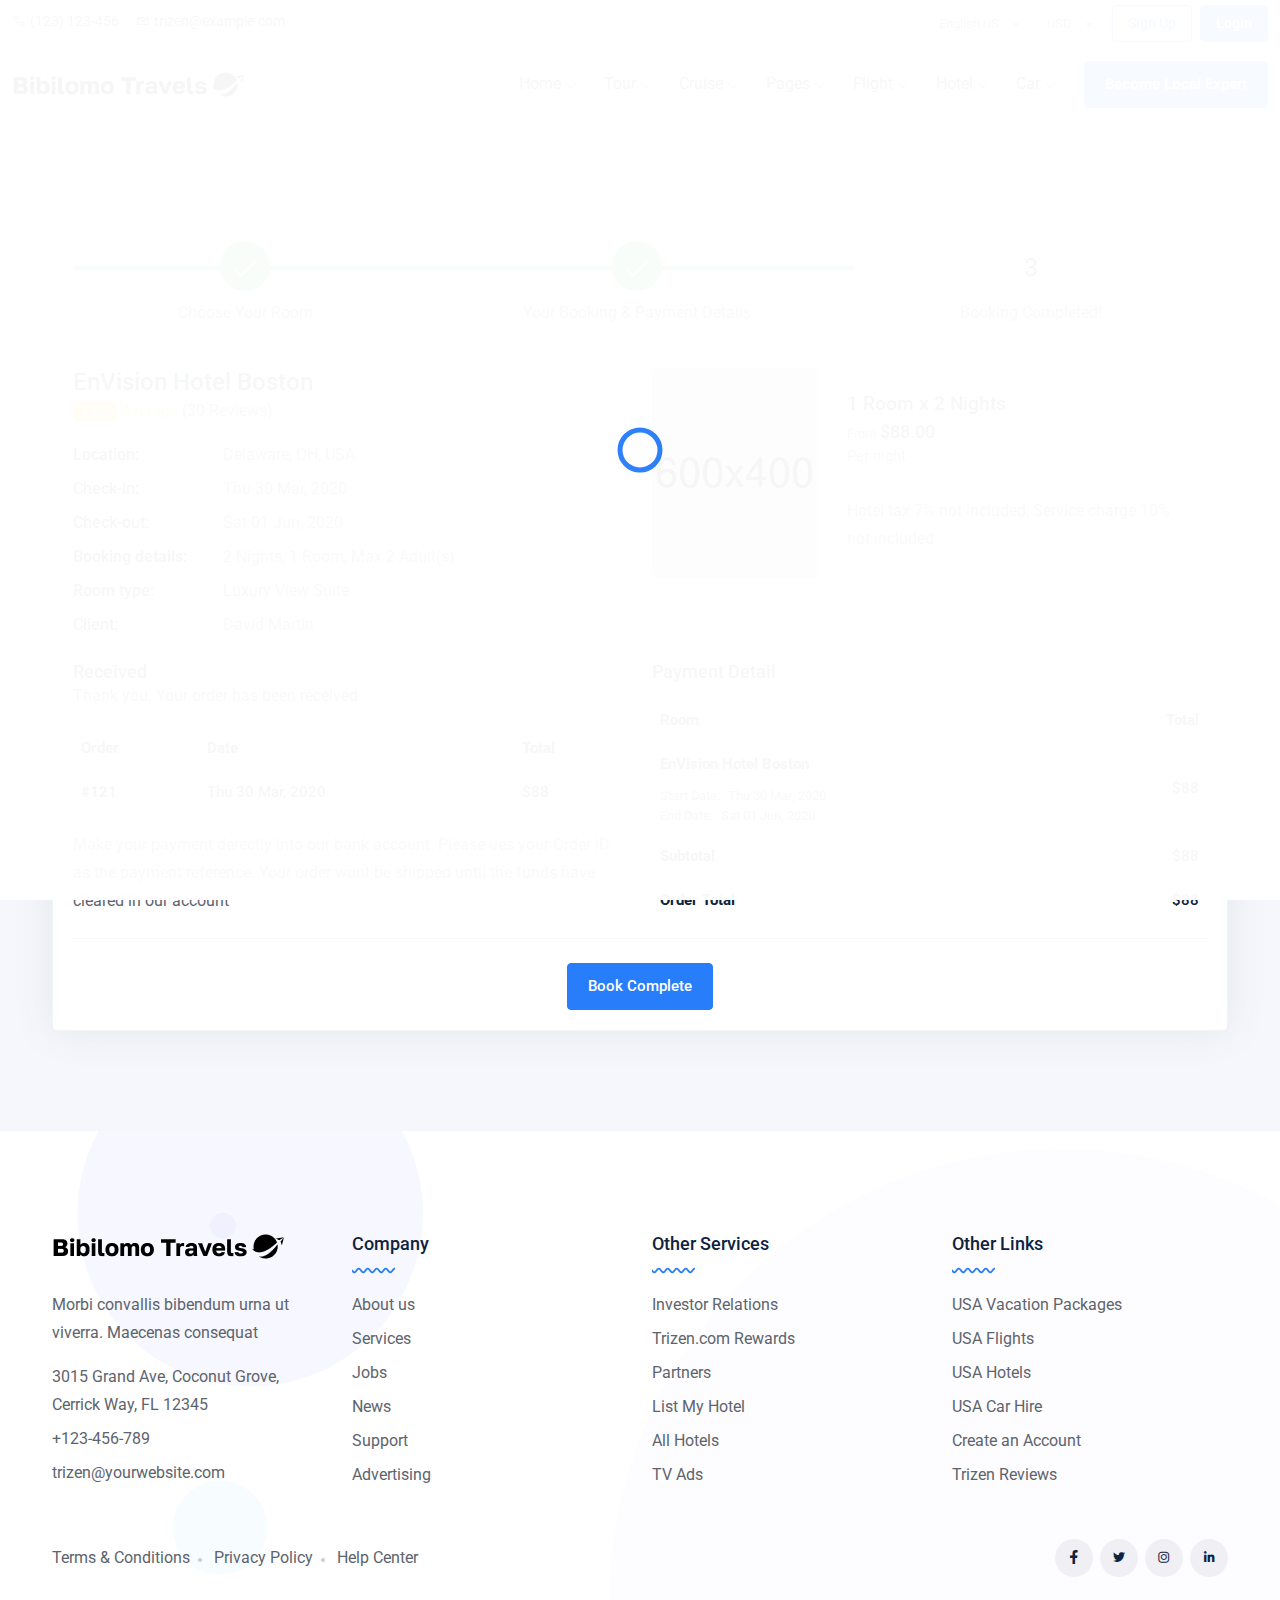
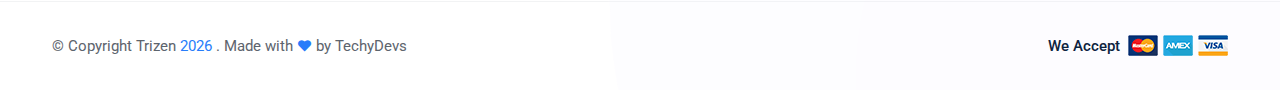
<file: payment-received.html>
<!DOCTYPE html>
<html lang="en">
  <head>
    <meta http-equiv="content-type" content="text/html; charset=utf-8" />
    <meta name="author" content="TechyDevs" />
    <meta name="viewport" content="width=device-width, initial-scale=1.0" />
    <meta http-equiv="X-UA-Compatible" content="ie=edge" />
    <title>Trizen - Travel Booking HTML Template</title>
    <!-- Favicon -->
    <link rel="icon" href="images/favicon.png" />

    <!-- Google Fonts -->
    <link
      href="https://fonts.googleapis.com/css2?family=Roboto:wght@100;300;400;500;700;900&display=swap"
      rel="stylesheet"
    />

    <!-- Template CSS Files -->
    <link rel="stylesheet" href="css/bootstrap.min.css" />
    <link rel="stylesheet" href="css/select2.min.css" />
    <link rel="stylesheet" href="css/line-awesome.css" />
    <link rel="stylesheet" href="css/owl.carousel.min.css" />
    <link rel="stylesheet" href="css/owl.theme.default.min.css" />
    <link rel="stylesheet" href="css/jquery.fancybox.min.css" />
    <link rel="stylesheet" href="css/daterangepicker.css" />
    <link rel="stylesheet" href="css/animate.min.css" />
    <link rel="stylesheet" href="css/animated-headline.css" />
    <link rel="stylesheet" href="css/jquery-ui.css" />
    <link rel="stylesheet" href="css/flag-icon.min.css" />
    <link rel="stylesheet" href="css/style.css" />
  </head>
  <body>
    <!-- start cssload-loader -->
    <div class="preloader" id="preloader">
      <div class="loader">
        <svg class="spinner" viewBox="0 0 50 50">
          <circle
            class="path"
            cx="25"
            cy="25"
            r="20"
            fill="none"
            stroke-width="5"
          ></circle>
        </svg>
      </div>
    </div>
    <!-- end cssload-loader -->

    <!-- ================================
            START HEADER AREA
================================= -->
    <header class="header-area">
      <div class="header-top-bar padding-right-100px padding-left-100px">
        <div class="container-fluid">
          <div class="row align-items-center">
            <div class="col-lg-6">
              <div class="header-top-content">
                <div class="header-left">
                  <ul class="list-items">
                    <li>
                      <a href="#"
                        ><i class="la la-phone me-1"></i>(123) 123-456</a
                      >
                    </li>
                    <li>
                      <a href="#"
                        ><i class="la la-envelope me-1"></i
                        >trizen@example.com</a
                      >
                    </li>
                  </ul>
                </div>
              </div>
            </div>
            <div class="col-lg-6">
              <div class="header-top-content">
                <div
                  class="header-right d-flex align-items-center justify-content-end"
                >
                  <div class="header-right-action">
                    <div class="select-contain select--contain w-auto">
                      <select class="select-contain-select">
                        <option
                          data-content='<span class="flag-icon flag-icon-id me-1"></span> Bahasa Indonesia'
                        >
                          Bahasa Indonesia
                        </option>
                        <option
                          data-content='<span class="flag-icon flag-icon-de me-1"></span> Deutsch'
                        >
                          Deutsch
                        </option>
                        <option
                          data-content='<span class="flag-icon flag-icon-us me-1"></span> English(US)'
                          selected
                        >
                          English US
                        </option>
                        <option
                          data-content='<span class="flag-icon flag-icon-gb-eng me-1"></span> English(UK)'
                        >
                          English UK
                        </option>
                        <option
                          data-content='<span class="flag-icon flag-icon-ro me-1"></span> Romanian'
                        >
                          Romanian
                        </option>
                        <option
                          data-content='<span class="flag-icon flag-icon-es me-1"></span> Español'
                        >
                          Español
                        </option>
                        <option
                          data-content='<span class="flag-icon flag-icon-fr me-1"></span> Francais'
                        >
                          Francais
                        </option>
                        <option
                          data-content='<span class="flag-icon flag-icon-it me-1"></span> Italiano'
                        >
                          Italiano
                        </option>
                        <option
                          data-content='<span class="flag-icon flag-icon-pl me-1"></span> Polski'
                        >
                          Polski
                        </option>
                        <option
                          data-content='<span class="flag-icon flag-icon-pt me-1"></span> Portuguese'
                        >
                          Portuguese
                        </option>
                        <option
                          data-content='<span class="flag-icon flag-icon-tr me-1"></span> Turkish'
                        >
                          Turkish
                        </option>
                        <option
                          data-content='<span class="flag-icon flag-icon-ru me-1"></span> Russian'
                        >
                          Russian
                        </option>
                        <option
                          data-content='<span class="flag-icon flag-icon-jp me-1"></span> Japanese'
                        >
                          Japanese
                        </option>
                        <option
                          data-content='<span class="flag-icon flag-icon-cn me-1"></span> Mandarin'
                        >
                          Mandarin
                        </option>
                        <option
                          data-content='<span class="flag-icon flag-icon-tw me-1"></span> Mandarin Chinese'
                        >
                          Mandarin Chinese
                        </option>
                        <option
                          data-content='<span class="flag-icon flag-icon-kr me-1"></span> Korean'
                        >
                          Korean
                        </option>
                        <option
                          data-content='<span class="flag-icon flag-icon-in me-1"></span> Hindi'
                        >
                          Hindi
                        </option>
                      </select>
                    </div>
                  </div>
                  <div class="header-right-action">
                    <div class="select-contain select--contain w-auto">
                      <select class="select-contain-select">
                        <option value="1">AED</option>
                        <option value="2">AUD</option>
                        <option value="3">BRL</option>
                        <option value="4">CAD</option>
                        <option value="5">CHF</option>
                        <option value="6">CNY</option>
                        <option value="7">EUR</option>
                        <option value="8">GBP</option>
                        <option value="9">HKD</option>
                        <option value="10">IDR</option>
                        <option value="11">INR</option>
                        <option value="12">JPY</option>
                        <option value="13">KRW</option>
                        <option value="14">MYR</option>
                        <option value="15">NZD</option>
                        <option value="16">PHP</option>
                        <option value="17">PLN</option>
                        <option value="18">RUB</option>
                        <option value="19">SAR</option>
                        <option value="20">SGD</option>
                        <option value="21">THB</option>
                        <option value="22">TRY</option>
                        <option value="23">TWD</option>
                        <option value="24" selected>USD</option>
                        <option value="25">VND</option>
                        <option value="26">MXN</option>
                        <option value="27">ARS</option>
                        <option value="28">INR</option>
                      </select>
                    </div>
                  </div>
                  <div class="header-right-action">
                    <a
                      href="#"
                      class="theme-btn theme-btn-small theme-btn-transparent me-1"
                      data-bs-toggle="modal"
                      data-bs-target="#signupPopupForm"
                      >Sign Up</a
                    >
                    <a
                      href="#"
                      class="theme-btn theme-btn-small"
                      data-bs-toggle="modal"
                      data-bs-target="#loginPopupForm"
                      >Login</a
                    >
                  </div>
                </div>
              </div>
            </div>
          </div>
        </div>
      </div>
      <div class="header-menu-wrapper padding-right-100px padding-left-100px">
        <div class="container-fluid">
          <div class="row">
            <div class="col-lg-12">
              <div class="menu-wrapper">
                <a href="#" class="down-button"
                  ><i class="la la-angle-down"></i
                ></a>
                <div class="logo">
                  <a href="index.html"
                    ><img src="images/logo.png" alt="logo"
                  /></a>
                  <div class="menu-toggler">
                    <i class="la la-bars"></i>
                    <i class="la la-times"></i>
                  </div>
                  <!-- end menu-toggler -->
                </div>
                <!-- end logo -->
                <div class="main-menu-content">
                  <nav>
                    <ul>
                      <li>
                        <a href="#">Home <i class="la la-angle-down"></i></a>
                        <ul class="dropdown-menu-item">
                          <li><a href="index.html">Home - main</a></li>
                          <li><a href="index2.html">Home - Hotel</a></li>
                          <li><a href="index3.html">Home - Activity</a></li>
                          <li><a href="index4.html">Home - Car</a></li>
                          <li><a href="index5.html">Home - Cruise</a></li>
                          <li><a href="index6.html">Home - Flight</a></li>
                          <li><a href="index7.html">Home - City Tour </a></li>
                        </ul>
                      </li>
                      <li>
                        <a href="#">Tour <i class="la la-angle-down"></i></a>
                        <ul class="dropdown-menu-item">
                          <li>
                            <a href="tour-fullwidth.html">Tour Full width</a>
                          </li>
                          <li><a href="tour-grid.html">Tour Grid</a></li>
                          <li><a href="tour-list.html">Tour List</a></li>
                          <li>
                            <a href="tour-left-sidebar.html"
                              >Tour Left Sidebar</a
                            >
                          </li>
                          <li>
                            <a href="tour-right-sidebar.html"
                              >Tour Right Sidebar</a
                            >
                          </li>
                          <li><a href="tour-details.html">Tour details</a></li>
                          <li><a href="tour-booking.html">Tour Booking</a></li>
                          <li>
                            <a href="tour-search-result.html"
                              >Tour Search Result</a
                            >
                          </li>
                        </ul>
                      </li>
                      <li>
                        <a href="#">Cruise <i class="la la-angle-down"></i></a>
                        <ul class="dropdown-menu-item">
                          <li><a href="cruises.html">Cruises</a></li>
                          <li><a href="cruises-list.html">Cruise list</a></li>
                          <li>
                            <a href="cruise-sidebar.html">Cruise Sidebar</a>
                          </li>
                          <li>
                            <a href="cruise-details.html">Cruise details</a>
                          </li>
                          <li>
                            <a href="cruise-booking.html">Cruise Booking</a>
                          </li>
                          <li>
                            <a href="cruise-search-result.html"
                              >Cruise Search Result</a
                            >
                          </li>
                        </ul>
                      </li>
                      <li>
                        <a href="#">Pages <i class="la la-angle-down"></i></a>
                        <div class="dropdown-menu-item mega-menu">
                          <ul class="row no-gutters">
                            <li class="col-lg-3 mega-menu-item">
                              <ul>
                                <li><a href="add-hotel.html">add hotel </a></li>
                                <li>
                                  <a href="add-flight.html">add flight </a>
                                </li>
                                <li><a href="add-tour.html">add tour </a></li>
                                <li>
                                  <a href="add-cruise.html">add cruise </a>
                                </li>
                                <li><a href="add-car.html">add car</a></li>
                                <li>
                                  <a href="user-dashboard.html"
                                    >User Dashboard</a
                                  >
                                </li>
                                <li>
                                  <a href="admin-dashboard.html"
                                    >Admin Dashboard</a
                                  >
                                </li>
                                <li>
                                  <a href="career.html"
                                    >career
                                    <span class="badge bg-2 text-white"
                                      >New</span
                                    ></a
                                  >
                                </li>
                              </ul>
                            </li>
                            <li class="col-lg-3 mega-menu-item">
                              <ul>
                                <li>
                                  <a href="career-details.html"
                                    >career details<span
                                      class="badge bg-2 text-white"
                                      >New</span
                                    ></a
                                  >
                                </li>
                                <li>
                                  <a href="user-profile.html">User profile</a>
                                </li>
                                <li>
                                  <a href="become-local-expert.html"
                                    >Become Local Expert</a
                                  >
                                </li>
                                <li><a href="contact.html">contact</a></li>
                                <li><a href="cart.html">Cart</a></li>
                                <li><a href="checkout.html">Checkout</a></li>
                                <li>
                                  <a href="recover.html">recover password</a>
                                </li>
                                <li>
                                  <a href="payment-received.html"
                                    >payment received</a
                                  >
                                </li>
                              </ul>
                            </li>
                            <li class="col-lg-3 mega-menu-item">
                              <ul>
                                <li>
                                  <a href="payment-complete.html"
                                    >payment complete</a
                                  >
                                </li>
                                <li>
                                  <a href="destinations.html">Destinations</a>
                                </li>
                                <li><a href="about.html">about</a></li>
                                <li>
                                  <a href="services.html">Our Services</a>
                                </li>
                                <li><a href="gallery.html">Gallery</a></li>
                                <li><a href="pricing.html">pricing</a></li>
                                <li><a href="faq.html">faq</a></li>
                              </ul>
                            </li>
                            <li class="col-lg-3 mega-menu-item">
                              <ul>
                                <li>
                                  <a href="add-new-post.html">add new post</a>
                                </li>
                                <li>
                                  <a href="blog-full-width.html"
                                    >blog full width</a
                                  >
                                </li>
                                <li><a href="blog-grid.html">blog grid</a></li>
                                <li>
                                  <a href="blog-sidebar.html">blog sidebar</a>
                                </li>
                                <li>
                                  <a href="blog-single.html">blog details</a>
                                </li>
                                <li>
                                  <a href="coming-soon.html">Coming Soon</a>
                                </li>
                                <li><a href="page-404.html">404 page</a></li>
                              </ul>
                            </li>
                          </ul>
                        </div>
                      </li>
                      <li>
                        <a href="#">Flight <i class="la la-angle-down"></i></a>
                        <ul class="dropdown-menu-item">
                          <li><a href="flight-grid.html">Flight grid</a></li>
                          <li><a href="flight-list.html">Flight list</a></li>
                          <li>
                            <a href="flight-sidebar.html">Flight sidebar </a>
                          </li>
                          <li>
                            <a href="flight-single.html">Flight details</a>
                          </li>
                          <li>
                            <a href="flight-booking.html">Flight Booking</a>
                          </li>
                          <li>
                            <a href="flight-search-result.html"
                              >Flight Search Result</a
                            >
                          </li>
                        </ul>
                      </li>
                      <li>
                        <a href="#">Hotel <i class="la la-angle-down"></i></a>
                        <ul class="dropdown-menu-item">
                          <li><a href="hotel-grid.html">Hotel grid</a></li>
                          <li><a href="hotel-list.html">Hotel list</a></li>
                          <li>
                            <a href="hotel-sidebar.html">Hotel sidebar </a>
                          </li>
                          <li><a href="hotel-single.html">Hotel details</a></li>
                          <li>
                            <a href="hotel-booking.html">Hotel Booking</a>
                          </li>
                          <li>
                            <a href="hotel-search-result.html"
                              >Hotel Search Result</a
                            >
                          </li>
                          <li>
                            <a href="#">Rooms <i class="la la-plus"></i></a>
                            <ul class="sub-menu">
                              <li><a href="room-list.html">Room List</a></li>
                              <li><a href="room-grid.html">Room Grid</a></li>
                              <li>
                                <a href="room-search-result.html"
                                  >Search Result</a
                                >
                              </li>
                              <li>
                                <a href="room-search-result-list.html"
                                  >Search Result list</a
                                >
                              </li>
                              <li>
                                <a href="room-details.html">Room Details</a>
                              </li>
                            </ul>
                          </li>
                        </ul>
                      </li>
                      <li>
                        <a href="#">car <i class="la la-angle-down"></i></a>
                        <ul class="dropdown-menu-item">
                          <li><a href="car-grid.html">car grid</a></li>
                          <li><a href="car-list.html">car list</a></li>
                          <li><a href="car-sidebar.html">car sidebar </a></li>
                          <li><a href="car-single.html">car details</a></li>
                          <li><a href="car-booking.html">Car Booking</a></li>
                          <li>
                            <a href="car-search-result.html"
                              >Car Search Result</a
                            >
                          </li>
                        </ul>
                      </li>
                    </ul>
                  </nav>
                </div>
                <!-- end main-menu-content -->
                <div class="nav-btn">
                  <a href="become-local-expert.html" class="theme-btn"
                    >Become Local Expert</a
                  >
                </div>
                <!-- end nav-btn -->
              </div>
              <!-- end menu-wrapper -->
            </div>
            <!-- end col-lg-12 -->
          </div>
          <!-- end row -->
        </div>
        <!-- end container-fluid -->
      </div>
      <!-- end header-menu-wrapper -->
    </header>
    <!-- ================================
         END HEADER AREA
================================= -->

    <!-- ================================
    START PAYMENT AREA
================================= -->
    <section class="payment-area section-bg section-padding">
      <div class="container">
        <div class="row">
          <div class="col-lg-12">
            <div class="form-box payment-received-wrap mb-0">
              <div class="form-title-wrap">
                <div class="step-bar-wrap text-center">
                  <ul
                    class="step-bar-list d-flex align-items-center justify-content-around"
                  >
                    <li class="step-bar flex-grow-1 step-bar-active">
                      <span class="icon-element">1</span>
                      <p class="pt-2 color-text-2">Choose Your Room</p>
                    </li>
                    <li class="step-bar flex-grow-1 step-bar-active">
                      <span class="icon-element">2</span>
                      <p class="pt-2 color-text-2">
                        Your Booking & Payment Details
                      </p>
                    </li>
                    <li class="step-bar flex-grow-1">
                      <span class="icon-element">3</span>
                      <p class="pt-2 color-text-2">Booking Completed!</p>
                    </li>
                  </ul>
                </div>
              </div>
              <div class="form-content">
                <div class="row">
                  <div class="col-lg-6">
                    <div class="payment-received-list">
                      <h3 class="title font-size-24">EnVision Hotel Boston</h3>
                      <div class="card-rating">
                        <span class="badge text-bg-warning text-white"
                          >4.4/5</span
                        >
                        <span class="review__text text-warning">Average</span>
                        <span class="rating__text">(30 Reviews)</span>
                      </div>
                      <ul class="list-items list-items-2 py-3">
                        <li><span>Location:</span>Delaware, OH, USA</li>
                        <li><span>Check-in:</span>Thu 30 Mar, 2020</li>
                        <li><span>Check-out:</span>Sat 01 Jun, 2020</li>
                        <li>
                          <span>Booking details:</span>2 Nights, 1 Room, Max 2
                          Adult(s)
                        </li>
                        <li><span>Room type:</span>Luxury View Suite</li>
                        <li><span>Client:</span>David Martin</li>
                      </ul>
                    </div>
                    <!-- end card-item -->
                  </div>
                  <!-- end col-lg-6 -->
                  <div class="col-lg-6">
                    <div class="card-item card-item-list payment-received-card">
                      <div class="card-img">
                        <img src="images/img1.jpg" alt="hotel-img" />
                      </div>
                      <div class="card-body">
                        <h3 class="card-title">1 Room x 2 Nights</h3>
                        <div class="card-price pb-3">
                          <span class="price__from">From</span>
                          <span class="price__num">$88.00</span>
                          <span class="price__text">Per night</span>
                        </div>
                        <div class="section-block"></div>
                        <p class="card-text pt-3">
                          Hotel tax 7% not included, Service charge 10% not
                          included
                        </p>
                      </div>
                    </div>
                    <!-- end card-item -->
                  </div>
                  <!-- end col-lg-6 -->
                </div>
                <!-- end row -->
                <div class="row">
                  <div class="col-lg-6">
                    <div class="payment-received-list">
                      <h3 class="title">Received</h3>
                      <p>Thank you. Your order has been received</p>
                      <div class="table-form table-responsive pt-3 pb-3">
                        <table class="table">
                          <thead>
                            <tr>
                              <th scope="col">Order</th>
                              <th scope="col">Date</th>
                              <th scope="col">Total</th>
                            </tr>
                          </thead>
                          <tbody>
                            <tr>
                              <th scope="row">#121</th>
                              <td>
                                <div class="table-content">
                                  <h3 class="title">Thu 30 Mar, 2020</h3>
                                </div>
                              </td>
                              <td>
                                <div class="table-content">
                                  <h3 class="title">$88</h3>
                                </div>
                              </td>
                            </tr>
                          </tbody>
                        </table>
                      </div>
                      <p>
                        Make your payment derectly into our bank account. Please
                        ues your Order ID as the payment reference. Your order
                        wont be shipped until the funds have cleared in our
                        account
                      </p>
                    </div>
                    <!-- end card-item -->
                  </div>
                  <!-- end col-lg-6 -->
                  <div class="col-lg-6">
                    <div class="payment-received-list">
                      <h3 class="title">Payment Detail</h3>
                      <div
                        class="table-form table-layout-2 table-responsive pt-3"
                      >
                        <table class="table">
                          <thead>
                            <tr>
                              <th scope="col">Room</th>
                              <th scope="col" class="text-end">Total</th>
                            </tr>
                          </thead>
                          <tbody>
                            <tr>
                              <th scope="row">
                                <div class="table-content">
                                  <p class="title pb-2">
                                    EnVision Hotel Boston
                                  </p>
                                  <p
                                    class="font-size-13 text-gray line-height-20 font-weight-medium"
                                  >
                                    <span class="me-2 color-text-2"
                                      >Start Date:</span
                                    >Thu 30 Mar, 2020
                                  </p>
                                  <p
                                    class="font-size-13 text-gray line-height-20 font-weight-medium"
                                  >
                                    <span class="me-2 color-text-2"
                                      >End Date:</span
                                    >Sat 01 Jun, 2020
                                  </p>
                                </div>
                              </th>
                              <td>
                                <div class="table-content text-end">
                                  <h3 class="title color-text">$88</h3>
                                </div>
                              </td>
                            </tr>
                            <tr>
                              <th scope="row">
                                <div class="table-content">
                                  <p class="title">Subtotal</p>
                                </div>
                              </th>
                              <td>
                                <div class="table-content text-end">
                                  <h3 class="title color-text">$88</h3>
                                </div>
                              </td>
                            </tr>
                            <tr>
                              <th scope="row">
                                <div class="table-content">
                                  <p class="title">Order Total</p>
                                </div>
                              </th>
                              <td>
                                <div class="table-content text-end">
                                  <h3 class="title color-text">$88</h3>
                                </div>
                              </td>
                            </tr>
                          </tbody>
                        </table>
                      </div>
                    </div>
                    <!-- end card-item -->
                  </div>
                  <!-- end col-lg-6 -->
                  <div class="col-lg-12">
                    <div class="section-block mt-3"></div>
                    <div class="btn-box text-center pt-4">
                      <a href="payment-complete.html" class="theme-btn"
                        >Book Complete</a
                      >
                    </div>
                  </div>
                </div>
                <!-- end row -->
              </div>
            </div>
            <!-- end payment-card -->
          </div>
          <!-- end col-lg-12 -->
        </div>
        <!-- end row -->
      </div>
      <!-- end container -->
    </section>
    <!-- ================================
    END PAYMENT AREA
================================= -->

    <!-- ================================
       START FOOTER AREA
================================= -->
    <section class="footer-area bg-white padding-top-100px padding-bottom-30px">
      <div class="container">
        <div class="row">
          <div class="col-lg-3 responsive-column">
            <div class="footer-item">
              <div class="footer-logo padding-bottom-30px">
                <a href="index.html" class="foot__logo"
                  ><img src="images/logo.png" alt="logo"
                /></a>
              </div>
              <!-- end logo -->
              <p class="footer__desc">
                Morbi convallis bibendum urna ut viverra. Maecenas consequat
              </p>
              <ul class="list-items pt-3">
                <li>
                  3015 Grand Ave, Coconut Grove,<br />
                  Cerrick Way, FL 12345
                </li>
                <li>+123-456-789</li>
                <li><a href="#">trizen@yourwebsite.com</a></li>
              </ul>
            </div>
            <!-- end footer-item -->
          </div>
          <!-- end col-lg-3 -->
          <div class="col-lg-3 responsive-column">
            <div class="footer-item">
              <h4
                class="title curve-shape pb-3 margin-bottom-20px"
                data-text="curvs"
              >
                Company
              </h4>
              <ul class="list-items list--items">
                <li><a href="about.html">About us</a></li>
                <li><a href="services.html">Services</a></li>
                <li><a href="#">Jobs</a></li>
                <li><a href="blog-grid.html">News</a></li>
                <li><a href="contact.html">Support</a></li>
                <li><a href="#">Advertising</a></li>
              </ul>
            </div>
            <!-- end footer-item -->
          </div>
          <!-- end col-lg-3 -->
          <div class="col-lg-3 responsive-column">
            <div class="footer-item">
              <h4
                class="title curve-shape pb-3 margin-bottom-20px"
                data-text="curvs"
              >
                Other Services
              </h4>
              <ul class="list-items list--items">
                <li><a href="#">Investor Relations</a></li>
                <li><a href="#">Trizen.com Rewards</a></li>
                <li><a href="#">Partners</a></li>
                <li><a href="#">List My Hotel</a></li>
                <li><a href="#">All Hotels</a></li>
                <li><a href="#">TV Ads</a></li>
              </ul>
            </div>
            <!-- end footer-item -->
          </div>
          <!-- end col-lg-3 -->
          <div class="col-lg-3 responsive-column">
            <div class="footer-item">
              <h4
                class="title curve-shape pb-3 margin-bottom-20px"
                data-text="curvs"
              >
                Other Links
              </h4>
              <ul class="list-items list--items">
                <li><a href="#">USA Vacation Packages</a></li>
                <li><a href="#">USA Flights</a></li>
                <li><a href="#">USA Hotels</a></li>
                <li><a href="#">USA Car Hire</a></li>
                <li><a href="#">Create an Account</a></li>
                <li><a href="#">Trizen Reviews</a></li>
              </ul>
            </div>
            <!-- end footer-item -->
          </div>
          <!-- end col-lg-3 -->
        </div>
        <!-- end row -->
        <div class="row align-items-center">
          <div class="col-lg-8">
            <div class="term-box footer-item">
              <ul class="list-items list--items d-flex align-items-center">
                <li><a href="#">Terms & Conditions</a></li>
                <li><a href="#">Privacy Policy</a></li>
                <li><a href="#">Help Center</a></li>
              </ul>
            </div>
          </div>
          <!-- end col-lg-8 -->
          <div class="col-lg-4">
            <div class="footer-social-box text-end">
              <ul class="social-profile">
                <li>
                  <a href="#"><i class="lab la-facebook-f"></i></a>
                </li>
                <li>
                  <a href="#"><i class="lab la-twitter"></i></a>
                </li>
                <li>
                  <a href="#"><i class="lab la-instagram"></i></a>
                </li>
                <li>
                  <a href="#"><i class="lab la-linkedin-in"></i></a>
                </li>
              </ul>
            </div>
          </div>
          <!-- end col-lg-4 -->
        </div>
        <!-- end row -->
      </div>
      <!-- end container -->
      <div class="section-block mt-4"></div>
      <div class="container">
        <div class="row align-items-center">
          <div class="col-lg-7">
            <div class="copy-right padding-top-30px">
              <p class="copy__desc">
                &copy; Copyright Trizen <span id="get-year"></span> . Made with
                <span class="la la-heart"></span> by
                <a href="https://themeforest.net/user/techydevs/portfolio"
                  >TechyDevs</a
                >
              </p>
            </div>
            <!-- end copy-right -->
          </div>
          <!-- end col-lg-7 -->
          <div class="col-lg-5">
            <div
              class="copy-right-content d-flex align-items-center justify-content-end padding-top-30px"
            >
              <h3 class="title font-size-15 pe-2">We Accept</h3>
              <img src="images/payment-img.png" alt="" />
            </div>
            <!-- end copy-right-content -->
          </div>
          <!-- end col-lg-5 -->
        </div>
        <!-- end row -->
      </div>
      <!-- end container -->
    </section>
    <!-- end footer-area -->
    <!-- ================================
       START FOOTER AREA
================================= -->

    <!-- start back-to-top -->
    <div id="back-to-top">
      <i class="la la-angle-up" title="Go top"></i>
    </div>
    <!-- end back-to-top -->

    <!-- end modal-shared -->
    <div class="modal-popup">
      <div
        class="modal fade"
        id="signupPopupForm"
        tabindex="-1"
        role="dialog"
        aria-hidden="true"
      >
        <div class="modal-dialog modal-dialog-centered" role="document">
          <div class="modal-content">
            <div class="modal-header">
              <div>
                <h5 class="modal-title title" id="exampleModalLongTitle">
                  Sign Up
                </h5>
                <p class="font-size-14">Hello! Welcome Create a New Account</p>
              </div>
              <button
                type="button"
                class="btn-close close"
                data-bs-dismiss="modal"
                aria-label="Close"
              >
                <span aria-hidden="true" class="la la-close"></span>
              </button>
            </div>
            <div class="modal-body">
              <div class="contact-form-action">
                <form method="post">
                  <div class="input-box">
                    <label class="label-text">Username</label>
                    <div class="form-group">
                      <span class="la la-user form-icon"></span>
                      <input
                        class="form-control"
                        type="text"
                        name="text"
                        placeholder="Type your username"
                      />
                    </div>
                  </div>
                  <!-- end input-box -->
                  <div class="input-box">
                    <label class="label-text">Email Address</label>
                    <div class="form-group">
                      <span class="la la-envelope form-icon"></span>
                      <input
                        class="form-control"
                        type="text"
                        name="text"
                        placeholder="Type your email"
                      />
                    </div>
                  </div>
                  <!-- end input-box -->
                  <div class="input-box">
                    <label class="label-text">Password</label>
                    <div class="form-group">
                      <span class="la la-lock form-icon"></span>
                      <input
                        class="form-control"
                        type="text"
                        name="text"
                        placeholder="Type password"
                      />
                    </div>
                  </div>
                  <!-- end input-box -->
                  <div class="input-box">
                    <label class="label-text">Repeat Password</label>
                    <div class="form-group">
                      <span class="la la-lock form-icon"></span>
                      <input
                        class="form-control"
                        type="text"
                        name="text"
                        placeholder="Type again password"
                      />
                    </div>
                  </div>
                  <!-- end input-box -->
                  <div class="btn-box pt-3 pb-4">
                    <button type="button" class="theme-btn w-100">
                      Register Account
                    </button>
                  </div>
                  <div class="action-box text-center">
                    <p class="font-size-14">Or Sign up Using</p>
                    <ul class="social-profile py-3">
                      <li>
                        <a href="#" class="bg-5 text-white"
                          ><i class="lab la-facebook-f"></i
                        ></a>
                      </li>
                      <li>
                        <a href="#" class="bg-6 text-white"
                          ><i class="lab la-twitter"></i
                        ></a>
                      </li>
                      <li>
                        <a href="#" class="bg-7 text-white"
                          ><i class="lab la-instagram"></i
                        ></a>
                      </li>
                      <li>
                        <a href="#" class="bg-5 text-white"
                          ><i class="lab la-linkedin-in"></i
                        ></a>
                      </li>
                    </ul>
                  </div>
                </form>
              </div>
              <!-- end contact-form-action -->
            </div>
          </div>
        </div>
      </div>
    </div>
    <!-- end modal-popup -->

    <!-- end modal-shared -->
    <div class="modal-popup">
      <div
        class="modal fade"
        id="loginPopupForm"
        tabindex="-1"
        role="dialog"
        aria-hidden="true"
      >
        <div class="modal-dialog modal-dialog-centered" role="document">
          <div class="modal-content">
            <div class="modal-header">
              <div>
                <h5 class="modal-title title" id="exampleModalLongTitle2">
                  Login
                </h5>
                <p class="font-size-14">Hello! Welcome to your account</p>
              </div>
              <button
                type="button"
                class="btn-close close"
                data-bs-dismiss="modal"
                aria-label="Close"
              >
                <span aria-hidden="true" class="la la-close"></span>
              </button>
            </div>
            <div class="modal-body">
              <div class="contact-form-action">
                <form method="post">
                  <div class="input-box">
                    <label class="label-text">Username</label>
                    <div class="form-group">
                      <span class="la la-user form-icon"></span>
                      <input
                        class="form-control"
                        type="text"
                        name="text"
                        placeholder="Type your username"
                      />
                    </div>
                  </div>
                  <!-- end input-box -->
                  <div class="input-box">
                    <label class="label-text">Password</label>
                    <div class="form-group mb-2">
                      <span class="la la-lock form-icon"></span>
                      <input
                        class="form-control"
                        type="text"
                        name="text"
                        placeholder="Type your password"
                      />
                    </div>
                    <div
                      class="d-flex align-items-center justify-content-between"
                    >
                      <div class="custom-checkbox mb-0">
                        <input
                          type="checkbox"
                          class="form-check-input"
                          id="rememberchb"
                        />
                        <label for="rememberchb">Remember me</label>
                      </div>
                      <p class="forgot-password">
                        <a href="recover.html">Forgot Password?</a>
                      </p>
                    </div>
                  </div>
                  <!-- end input-box -->
                  <div class="btn-box pt-3 pb-4">
                    <button type="button" class="theme-btn w-100">
                      Login Account
                    </button>
                  </div>
                  <div class="action-box text-center">
                    <p class="font-size-14">Or Login Using</p>
                    <ul class="social-profile py-3">
                      <li>
                        <a href="#" class="bg-5 text-white"
                          ><i class="lab la-facebook-f"></i
                        ></a>
                      </li>
                      <li>
                        <a href="#" class="bg-6 text-white"
                          ><i class="lab la-twitter"></i
                        ></a>
                      </li>
                      <li>
                        <a href="#" class="bg-7 text-white"
                          ><i class="lab la-instagram"></i
                        ></a>
                      </li>
                      <li>
                        <a href="#" class="bg-5 text-white"
                          ><i class="lab la-linkedin-in"></i
                        ></a>
                      </li>
                    </ul>
                  </div>
                </form>
              </div>
              <!-- end contact-form-action -->
            </div>
          </div>
        </div>
      </div>
    </div>
    <!-- end modal-popup -->

    <!-- Template JS Files -->
    <script src="js/jquery-3.7.1.min.js"></script>
    <script src="js/jquery-ui.js"></script>

    <script src="js/bootstrap.bundle.min.js"></script>
    <script src="js/select2.min.js"></script>
    <script src="js/moment.min.js"></script>
    <script src="js/daterangepicker.js"></script>
    <script src="js/owl.carousel.min.js"></script>
    <script src="js/jquery.fancybox.min.js"></script>
    <script src="js/jquery.countTo.min.js"></script>
    <script src="js/animated-headline.js"></script>
    <script src="js/jquery.ripples-min.js"></script>
    <script src="js/main.js"></script>
  </body>
</html>
</file>
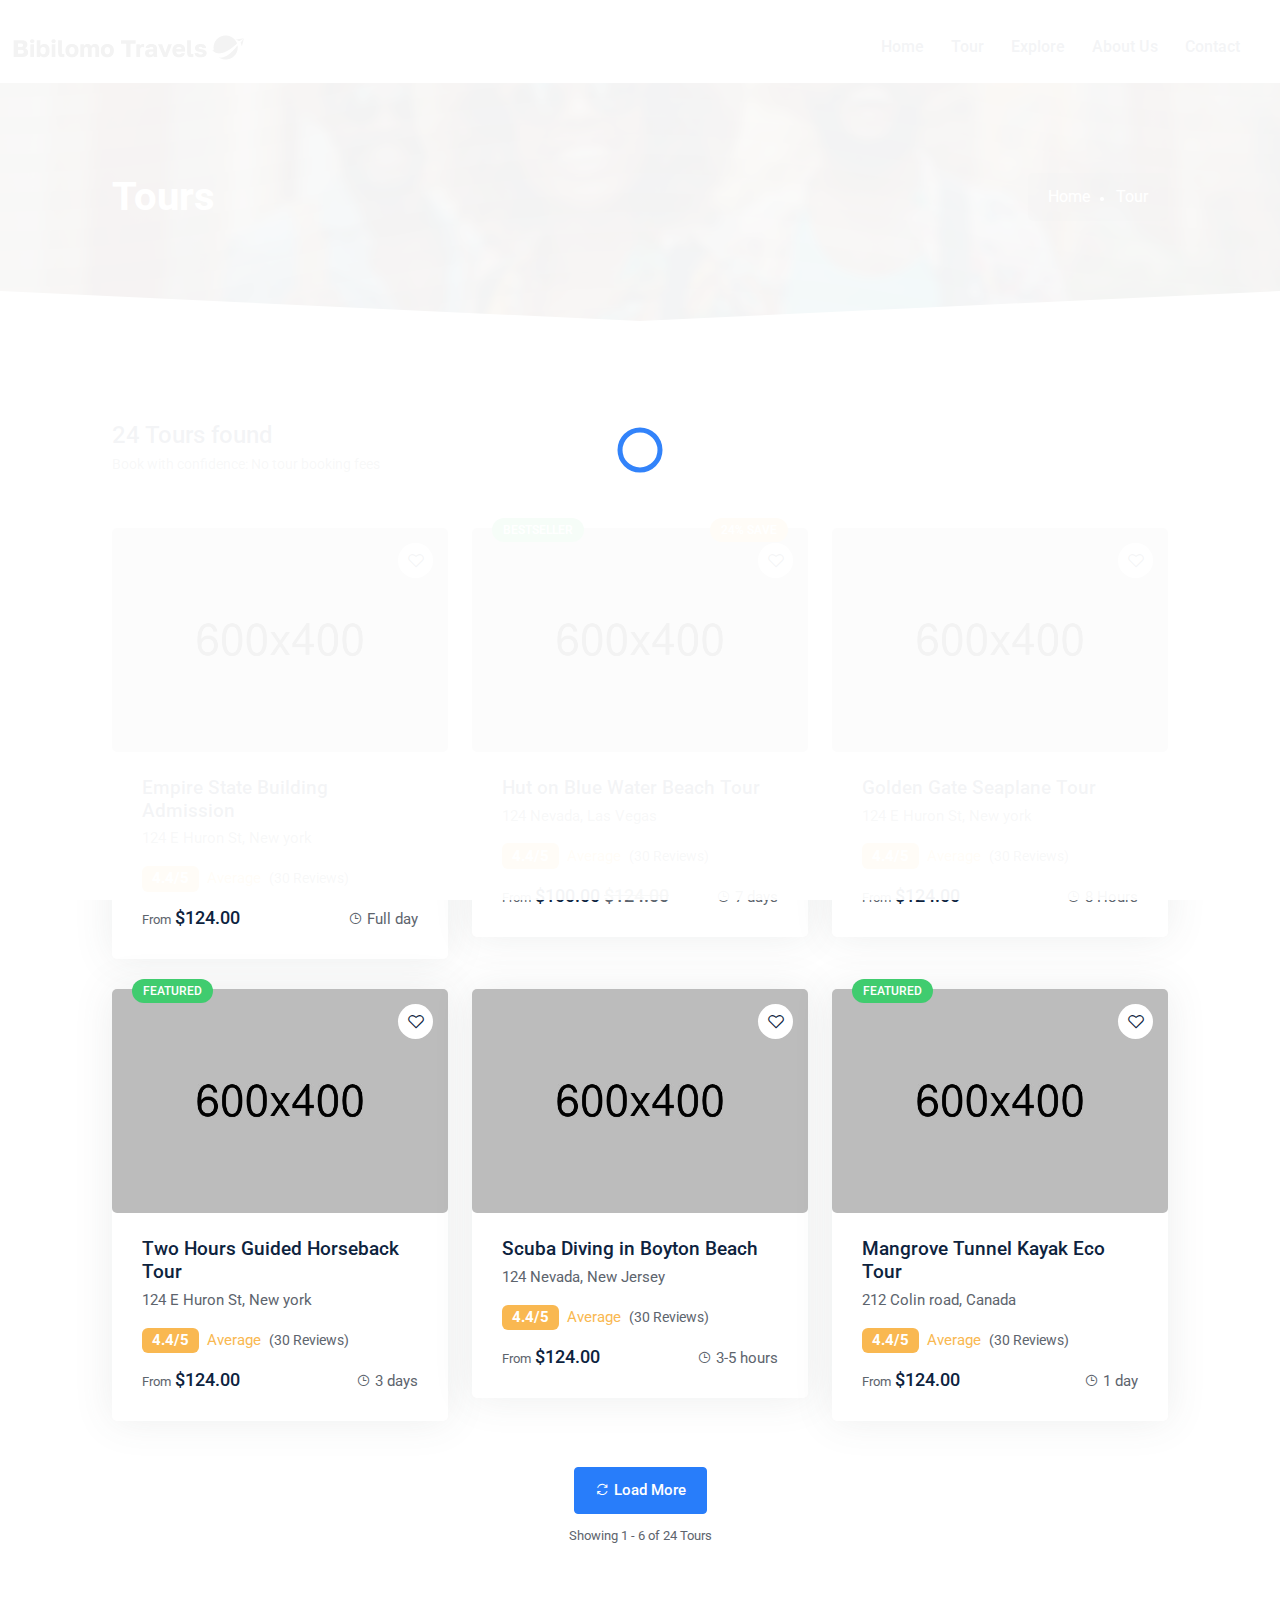
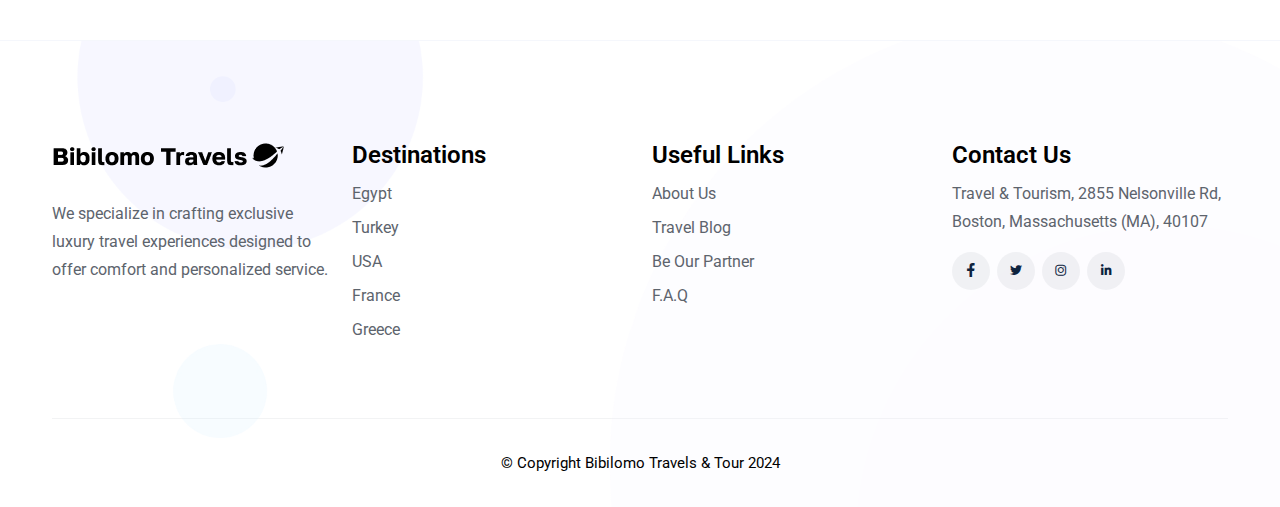
<file: tour-fullwidth.html>
<!DOCTYPE html>
<html lang="en">
  <head>
    <meta http-equiv="content-type" content="text/html; charset=utf-8" />
    <meta name="author" content="TechyDevs" />
    <meta name="viewport" content="width=device-width, initial-scale=1.0" />
    <meta http-equiv="X-UA-Compatible" content="ie=edge" />
    <title>Bibilomo Travels | Live your Dream Destinations</title>
    <!-- Favicon -->
    <link rel="icon" href="images/favicon.png" />

    <!-- Google Fonts -->
    <link
      href="https://fonts.googleapis.com/css2?family=Roboto:wght@100;300;400;500;700;900&display=swap"
      rel="stylesheet"
    />

    <!-- Template CSS Files -->
    <link rel="stylesheet" href="css/bootstrap.min.css" />
    <link rel="stylesheet" href="css/select2.min.css" />
    <link rel="stylesheet" href="css/line-awesome.css" />
    <link rel="stylesheet" href="css/owl.carousel.min.css" />
    <link rel="stylesheet" href="css/owl.theme.default.min.css" />
    <link rel="stylesheet" href="css/jquery.fancybox.min.css" />
    <link rel="stylesheet" href="css/daterangepicker.css" />
    <link rel="stylesheet" href="css/animate.min.css" />
    <link rel="stylesheet" href="css/animated-headline.css" />
    <link rel="stylesheet" href="css/jquery-ui.css" />
    <link rel="stylesheet" href="css/flag-icon.min.css" />
    <link rel="stylesheet" href="css/style.css" />
  </head>
  <body>
    <!-- start cssload-loader -->
    <div class="preloader" id="preloader">
      <div class="loader">
        <svg class="spinner" viewBox="0 0 50 50">
          <circle
            class="path"
            cx="25"
            cy="25"
            r="20"
            fill="none"
            stroke-width="5"
          ></circle>
        </svg>
      </div>
    </div>
    <!-- end cssload-loader -->

    <!-- ================================
            START HEADER AREA
================================= -->
<header class="header-area">
  <div class="header-top-bar padding-right-100px padding-left-100px">
  </div>
  <div class="header-menu-wrapper padding-right-100px padding-left-100px">
    <div class="container-fluid">
      <div class="row">
        <div class="col-lg-12">
          <div class="menu-wrapper">
            <a href="#" class="down-button"
              ><i class="la la-angle-down"></i
            ></a>
            <div class="logo">
              <a href="index.html"
                ><img src="images/logo.png" alt="logo"
              /></a>
              <div class="menu-toggler">
                <i class="la la-bars"></i>
                <i class="la la-times"></i>
              </div>
              <!-- end menu-toggler -->
            </div>
            <!-- end logo -->
            <div class="main-menu-content">
              <nav>
                <ul style="font-size: 22x; font-weight: 600;">
                  <li>
                    <a href="index.html">Home </a>
                    
                  </li>
                  <li>
                    <a href="tour-fullwidth.html">Tour</a>
                    
                  </li>
                  <li>
                    <a href="flight-grid.html">Explore </a></li></li>
                    <li><a href="#">About Us </a></li>
                  <li><a href="contact.html">Contact </a></li>
                </ul>
              </nav>
            </div>
            <!-- end main-menu-content -->
            
            <!-- end nav-btn -->
          </div>
          <!-- end menu-wrapper -->
        </div>
        <!-- end col-lg-12 -->
      </div>
      <!-- end row -->
    </div>
    <!-- end container-fluid -->
  </div>
  <!-- end header-menu-wrapper -->
</header>
    <!-- ================================
         END HEADER AREA
================================= -->

    <!-- ================================
    START BREADCRUMB AREA
================================= -->
    <section class="breadcrumb-area bread-bg">
      <div class="breadcrumb-wrap padding-right-100px padding-left-100px">
        <div class="container-fluid">
          <div class="row align-items-center">
            <div class="col-lg-6">
              <div class="breadcrumb-content">
                <div class="section-heading">
                  <h2 class="sec__title text-white">Tours</h2>
                </div>
              </div>
              <!-- end breadcrumb-content -->
            </div>
            <!-- end col-lg-6 -->
            <div class="col-lg-6">
              <div class="breadcrumb-list text-end">
                <ul class="list-items">
                  <li><a href="index.html">Home</a></li>
                  <li>Tour</li>
                </ul>
              </div>
              <!-- end breadcrumb-list -->
            </div>
            <!-- end col-lg-6 -->
          </div>
          <!-- end row -->
        </div>
        <!-- end container -->
      </div>
      <!-- end breadcrumb-wrap -->
      <div class="bread-svg-box">
        <svg
          class="bread-svg"
          xmlns="http://www.w3.org/2000/svg"
          viewBox="0 0 100 10"
          preserveAspectRatio="none"
        >
          <polygon points="100 0 50 10 0 0 0 10 100 10"></polygon>
        </svg>
      </div>
      <!-- end bread-svg -->
    </section>
    <!-- end breadcrumb-area -->
    <!-- ================================
    END BREADCRUMB AREA
================================= -->

    <!-- ================================
    START CARD AREA
================================= -->
    <section
      class="card-area section--padding padding-right-100px padding-left-100px"
    >
      <div class="container-fluid">
        <div class="row">
          <div class="col-lg-12">
            <div class="filter-wrap margin-bottom-30px">
              <div
                class="filter-top d-flex align-items-center justify-content-between pb-4"
              >
                <div>
                  <h3 class="title font-size-24">24 Tours found</h3>
                  <p class="font-size-14 line-height-20 pt-1">
                    Book with confidence: No tour booking fees
                  </p>
                </div>
              </div>
              <!-- end filter-bar -->
            </div>
            <!-- end filter-wrap -->
          </div>
          <!-- end col-lg-12 -->
        </div>
        <!-- end row -->
        <div class="row">
          <div class="col-lg-4 responsive-column">
            <div class="card-item">
              <div class="card-img">
                <a href="tour-details.html" class="d-block">
                  <img src="images/img9.jpg" alt="Destination-img" />
                </a>
                <div
                  class="add-to-wishlist icon-element"
                  data-bs-toggle="tooltip"
                  data-placement="top"
                  title="Save for Later"
                >
                  <i class="la la-heart-o"></i>
                </div>
              </div>
              <div class="card-body">
                <h3 class="card-title">
                  <a href="tour-details.html"
                    >Empire State Building Admission</a
                  >
                </h3>
                <p class="card-meta">124 E Huron St, New york</p>
                <div class="card-rating">
                  <span class="badge text-white">4.4/5</span>
                  <span class="review__text">Average</span>
                  <span class="rating__text">(30 Reviews)</span>
                </div>
                <div
                  class="card-price d-flex align-items-center justify-content-between"
                >
                  <p>
                    <span class="price__from">From</span>
                    <span class="price__num">$124.00</span>
                  </p>
                  <span class="tour-hour"
                    ><i class="la la-clock-o me-1"></i>Full day</span
                  >
                </div>
              </div>
            </div>
            <!-- end card-item -->
          </div>
          <!-- end col-lg-4 -->
          <div class="col-lg-4 responsive-column">
            <div class="card-item">
              <div class="card-img">
                <a href="tour-details.html" class="d-block">
                  <img src="images/img10.jpg" alt="Destination-img" />
                </a>
                <div
                  class="add-to-wishlist icon-element"
                  data-bs-toggle="tooltip"
                  data-placement="top"
                  title="Save for Later"
                >
                  <i class="la la-heart-o"></i>
                </div>
                <span class="badge">Bestseller</span>
                <span class="badge badge-ribbon">24% Save</span>
              </div>
              <div class="card-body">
                <h3 class="card-title">
                  <a href="tour-details.html">Hut on Blue Water Beach Tour</a>
                </h3>
                <p class="card-meta">124 Nevada, Las Vegas</p>
                <div class="card-rating">
                  <span class="badge text-white">4.4/5</span>
                  <span class="review__text">Average</span>
                  <span class="rating__text">(30 Reviews)</span>
                </div>
                <div
                  class="card-price d-flex align-items-center justify-content-between"
                >
                  <p>
                    <span class="price__from">From</span>
                    <span class="price__num">$100.00</span>
                    <span class="price__num before-price color-text-3"
                      >$124.00</span
                    >
                  </p>
                  <span class="tour-hour"
                    ><i class="la la-clock-o me-1"></i>7 days</span
                  >
                </div>
              </div>
            </div>
            <!-- end card-item -->
          </div>
          <!-- end col-lg-4 -->
          <div class="col-lg-4 responsive-column">
            <div class="card-item">
              <div class="card-img">
                <a href="tour-details.html" class="d-block">
                  <img src="images/img11.jpg" alt="Destination-img" />
                </a>
                <div
                  class="add-to-wishlist icon-element"
                  data-bs-toggle="tooltip"
                  data-placement="top"
                  title="Save for Later"
                >
                  <i class="la la-heart-o"></i>
                </div>
              </div>
              <div class="card-body">
                <h3 class="card-title">
                  <a href="tour-details.html">Golden Gate Seaplane Tour</a>
                </h3>
                <p class="card-meta">124 E Huron St, New york</p>
                <div class="card-rating">
                  <span class="badge text-white">4.4/5</span>
                  <span class="review__text">Average</span>
                  <span class="rating__text">(30 Reviews)</span>
                </div>
                <div
                  class="card-price d-flex align-items-center justify-content-between"
                >
                  <p>
                    <span class="price__from">From</span>
                    <span class="price__num">$124.00</span>
                  </p>
                  <span class="tour-hour"
                    ><i class="la la-clock-o me-1"></i>8 Hours</span
                  >
                </div>
              </div>
            </div>
            <!-- end card-item -->
          </div>
          <!-- end col-lg-4 -->
          <div class="col-lg-4 responsive-column">
            <div class="card-item">
              <div class="card-img">
                <a href="tour-details.html" class="d-block">
                  <img src="images/img12.jpg" alt="Destination-img" />
                </a>
                <div
                  class="add-to-wishlist icon-element"
                  data-bs-toggle="tooltip"
                  data-placement="top"
                  title="Save for Later"
                >
                  <i class="la la-heart-o"></i>
                </div>
                <span class="badge">Featured</span>
              </div>
              <div class="card-body">
                <h3 class="card-title">
                  <a href="tour-details.html"
                    >Two Hours Guided Horseback Tour</a
                  >
                </h3>
                <p class="card-meta">124 E Huron St, New york</p>
                <div class="card-rating">
                  <span class="badge text-white">4.4/5</span>
                  <span class="review__text">Average</span>
                  <span class="rating__text">(30 Reviews)</span>
                </div>
                <div
                  class="card-price d-flex align-items-center justify-content-between"
                >
                  <p>
                    <span class="price__from">From</span>
                    <span class="price__num">$124.00</span>
                  </p>
                  <span class="tour-hour"
                    ><i class="la la-clock-o me-1"></i>3 days</span
                  >
                </div>
              </div>
            </div>
            <!-- end card-item -->
          </div>
          <!-- end col-lg-4 -->
          <div class="col-lg-4 responsive-column">
            <div class="card-item">
              <div class="card-img">
                <a href="tour-details.html" class="d-block">
                  <img src="images/img13.jpg" alt="Destination-img" />
                </a>
                <div
                  class="add-to-wishlist icon-element"
                  data-bs-toggle="tooltip"
                  data-placement="top"
                  title="Save for Later"
                >
                  <i class="la la-heart-o"></i>
                </div>
              </div>
              <div class="card-body">
                <h3 class="card-title">
                  <a href="tour-details.html">Scuba Diving in Boyton Beach</a>
                </h3>
                <p class="card-meta">124 Nevada, New Jersey</p>
                <div class="card-rating">
                  <span class="badge text-white">4.4/5</span>
                  <span class="review__text">Average</span>
                  <span class="rating__text">(30 Reviews)</span>
                </div>
                <div
                  class="card-price d-flex align-items-center justify-content-between"
                >
                  <p>
                    <span class="price__from">From</span>
                    <span class="price__num">$124.00</span>
                  </p>
                  <span class="tour-hour"
                    ><i class="la la-clock-o me-1"></i>3-5 hours</span
                  >
                </div>
              </div>
            </div>
            <!-- end card-item -->
          </div>
          <!-- end col-lg-4 -->
          <div class="col-lg-4 responsive-column">
            <div class="card-item">
              <div class="card-img">
                <a href="tour-details.html" class="d-block">
                  <img src="images/img14.jpg" alt="Destination-img" />
                </a>
                <div
                  class="add-to-wishlist icon-element"
                  data-bs-toggle="tooltip"
                  data-placement="top"
                  title="Save for Later"
                >
                  <i class="la la-heart-o"></i>
                </div>
                <span class="badge">Featured</span>
              </div>
              <div class="card-body">
                <h3 class="card-title">
                  <a href="tour-details.html">Mangrove Tunnel Kayak Eco Tour</a>
                </h3>
                <p class="card-meta">212 Colin road, Canada</p>
                <div class="card-rating">
                  <span class="badge text-white">4.4/5</span>
                  <span class="review__text">Average</span>
                  <span class="rating__text">(30 Reviews)</span>
                </div>
                <div
                  class="card-price d-flex align-items-center justify-content-between"
                >
                  <p>
                    <span class="price__from">From</span>
                    <span class="price__num">$124.00</span>
                  </p>
                  <span class="tour-hour"
                    ><i class="la la-clock-o me-1"></i>1 day</span
                  >
                </div>
              </div>
            </div>
            <!-- end card-item -->
          </div>
          <!-- end col-lg-4 -->
        </div>
        <!-- end row -->
        <div class="row">
          <div class="col-lg-12">
            <div class="btn-box mt-3 text-center">
              <button type="button" class="theme-btn">
                <i class="la la-refresh me-1"></i>Load More
              </button>
              <p class="font-size-13 pt-2">Showing 1 - 6 of 24 Tours</p>
            </div>
            <!-- end btn-box -->
          </div>
          <!-- end col-lg-12 -->
        </div>
        <!-- end row -->
      </div>
      <!-- end container-fluid -->
    </section>
    <!-- end card-area -->
    <!-- ================================
    END CARD AREA
================================= -->

    <div class="section-block"></div>

 
    <!-- end info-area -->
    <!-- ================================
    END INFO AREA
================================= -->

    <!-- end cta-area -->
    <!-- ================================
    END CTA AREA
================================= -->

    <!-- ================================
       START FOOTER AREA
================================= -->
<section style="background: #ffffff;"
class="footer-area section-bg padding-top-100px padding-bottom-30px"
>
<div class="container">
  <div class="row">
    <div class="col-lg-3 responsive-column">
      <div class="footer-item">
        <div class="footer-logo padding-bottom-30px">
          <a href="index.html" class="foot__logo"
            ><img src="images/logo.png" alt="logo"
          /></a>
        </div>
        <!-- end logo -->
        <p class="footer__desc">
          We specialize in crafting exclusive luxury travel experiences designed to offer comfort and personalized service.
        </p>
      </div>
      <!-- end footer-item -->
    </div>
    <!-- end col-lg-3 -->
    <div class="col-lg-3 responsive-column">
      <div class="footer-item">
        <h4 style="color: black; padding-bottom: 10px; font-weight: 600;">
          Destinations
        </h4>
        <ul class="list-items list--items">
          <li><a href="#">Egypt</a></li>
          <li><a href="#">Turkey</a></li>
          <li><a href="#">USA</a></li>
          <li><a href="#">France</a></li>
          <li><a href="#">Greece</a></li>
        </ul>
      </div>
      <!-- end footer-item -->
    </div>
    <!-- end col-lg-3 -->
    <div class="col-lg-3 responsive-column">
      <div class="footer-item">
        <h4 style="color: black; padding-bottom: 10px; font-weight: 600;" >
          Useful Links
        </h4>
        <ul class="list-items list--items">
          <li><a href="#">About Us </a></li>
          <li><a href="#">Travel Blog</a></li>
          <li><a href="#">Be Our Partner</a></li>
          <li><a href="#">F.A.Q</a></li>
        </ul>
      </div>
      <!-- end footer-item -->
    </div>
    <!-- end col-lg-3 -->
    <div class="col-lg-3 responsive-column">
      <div class="footer-item">
        <h4 style="color: black; padding-bottom: 10px; font-weight: 600;"> Contact Us</h4>
        <p class="footer__desc pb-3">
          Travel & Tourism,
          2855 Nelsonville Rd, Boston, Massachusetts (MA), 40107
        </p>
        <div style="display: flex; align-items: flex-start;">
          <div class="footer-social-box text-end">
            <ul class="social-profile">
              <li>
                <a href="#"><i class="lab la-facebook-f"></i></a>
              </li>
              <li>
                <a href="#"><i class="lab la-twitter"></i></a>
              </li>
              <li>
                <a href="#"><i class="lab la-instagram"></i></a>
              </li>
              <li>
                <a href="#"><i class="lab la-linkedin-in"></i></a>
              </li>
            </ul>
          </div>
        </div>
      </div>
      <!-- end footer-item -->
    </div>
    <!-- end col-lg-3 -->
  </div>
  <!-- end row -->
  
<!-- end container -->
<div class="section-block mt-4"></div>
<div class="container">
  <div class="row align-items-center">
    <div class="col-lg-12">
      <div class="copy-right padding-top-30px">
        <p class="copy__desc" style="color: black; text-align: center;">
          &copy; Copyright Bibilomo Travels & Tour   2024
         
        </p>
      </div>
      <!-- end copy-right -->
    </div>
  </div>
  <!-- end row -->
</div>
<!-- end container -->
</section>
    <!-- end footer-area -->
    <!-- ================================
       START FOOTER AREA
================================= -->

    <!-- start back-to-top -->
    <div id="back-to-top">
      <i class="la la-angle-up" title="Go top"></i>
    </div>
    <!-- end back-to-top -->
    <!-- end modal-popup -->

    <!-- Template JS Files -->
    <script src="js/jquery-3.7.1.min.js"></script>
    <script src="js/jquery-ui.js"></script>

    <script src="js/bootstrap.bundle.min.js"></script>
    <script src="js/select2.min.js"></script>
    <script src="js/moment.min.js"></script>
    <script src="js/daterangepicker.js"></script>
    <script src="js/owl.carousel.min.js"></script>
    <script src="js/jquery.fancybox.min.js"></script>
    <script src="js/jquery.countTo.min.js"></script>
    <script src="js/animated-headline.js"></script>
    <script src="js/jquery.ripples-min.js"></script>
    <script src="js/main.js"></script>
  </body>
</html>
</file>
<file: css/line-awesome.css>
.la,.lab,.lad,.lal,.lar,.las{-moz-osx-font-smoothing:grayscale;-webkit-font-smoothing:antialiased;display:inline-block;font-style:normal;font-variant:normal;text-rendering:auto;line-height:1}.la-lg{font-size:1.33333em;line-height:.75em;vertical-align:-.0667em}.la-xs{font-size:.75em}.la-sm{font-size:.875em}.la-1x{font-size:1em}.la-2x{font-size:2em}.la-3x{font-size:3em}.la-4x{font-size:4em}.la-5x{font-size:5em}.la-6x{font-size:6em}.la-7x{font-size:7em}.la-8x{font-size:8em}.la-9x{font-size:9em}.la-10x{font-size:10em}.la-fw{text-align:center;width:1.25em}.la-ul{list-style-type:none;margin-left:2.5em;padding-left:0}.la-ul>li{position:relative}.la-li{left:-2em;position:absolute;text-align:center;width:2em;line-height:inherit}.la-border{border:solid .08em #eee;border-radius:.1em;padding:.2em .25em .15em}.la-pull-left{float:left}.la-pull-right{float:right}.la.la-pull-left,.lab.la-pull-left,.lal.la-pull-left,.lar.la-pull-left,.las.la-pull-left{margin-right:.3em}.la.la-pull-right,.lab.la-pull-right,.lal.la-pull-right,.lar.la-pull-right,.las.la-pull-right{margin-left:.3em}.la-spin{-webkit-animation:la-spin 2s infinite linear;animation:la-spin 2s infinite linear}.la-pulse{-webkit-animation:la-spin 1s infinite steps(8);animation:la-spin 1s infinite steps(8)}@-webkit-keyframes la-spin{0%{-webkit-transform:rotate(0);transform:rotate(0)}100%{-webkit-transform:rotate(360deg);transform:rotate(360deg)}}@keyframes la-spin{0%{-webkit-transform:rotate(0);transform:rotate(0)}100%{-webkit-transform:rotate(360deg);transform:rotate(360deg)}}.la-rotate-90{-webkit-transform:rotate(90deg);transform:rotate(90deg)}.la-rotate-180{-webkit-transform:rotate(180deg);transform:rotate(180deg)}.la-rotate-270{-webkit-transform:rotate(270deg);transform:rotate(270deg)}.la-flip-horizontal{-webkit-transform:scale(-1,1);transform:scale(-1,1)}.la-flip-vertical{-webkit-transform:scale(1,-1);transform:scale(1,-1)}.la-flip-both,.la-flip-horizontal.la-flip-vertical{-webkit-transform:scale(-1,-1);transform:scale(-1,-1)}:root .la-flip-both,:root .la-flip-horizontal,:root .la-flip-vertical,:root .la-rotate-180,:root .la-rotate-270,:root .la-rotate-90{-webkit-filter:none;filter:none}.la-stack{display:inline-block;height:2em;line-height:2em;position:relative;vertical-align:middle;width:2.5em}.la-stack-1x,.la-stack-2x{left:0;position:absolute;text-align:center;width:100%}.la-stack-1x{line-height:inherit}.la-stack-2x{font-size:2em}.la-inverse{color:#fff}.la-500px:before{content:"\f26e"}.la-accessible-icon:before{content:"\f368"}.la-accusoft:before{content:"\f369"}.la-acquisitions-incorporated:before{content:"\f6af"}.la-ad:before{content:"\f641"}.la-address-book:before{content:"\f2b9"}.la-address-card:before{content:"\f2bb"}.la-adjust:before{content:"\f042"}.la-adn:before{content:"\f170"}.la-adobe:before{content:"\f778"}.la-adversal:before{content:"\f36a"}.la-affiliatetheme:before{content:"\f36b"}.la-air-freshener:before{content:"\f5d0"}.la-airbnb:before{content:"\f834"}.la-algolia:before{content:"\f36c"}.la-align-center:before{content:"\f037"}.la-align-justify:before{content:"\f039"}.la-align-left:before{content:"\f036"}.la-align-right:before{content:"\f038"}.la-alipay:before{content:"\f642"}.la-allergies:before{content:"\f461"}.la-amazon:before{content:"\f270"}.la-amazon-pay:before{content:"\f42c"}.la-ambulance:before{content:"\f0f9"}.la-american-sign-language-interpreting:before{content:"\f2a3"}.la-amilia:before{content:"\f36d"}.la-anchor:before{content:"\f13d"}.la-android:before{content:"\f17b"}.la-angellist:before{content:"\f209"}.la-angle-double-down:before{content:"\f103"}.la-angle-double-left:before{content:"\f100"}.la-angle-double-right:before{content:"\f101"}.la-angle-double-up:before{content:"\f102"}.la-angle-down:before{content:"\f107"}.la-angle-left:before{content:"\f104"}.la-angle-right:before{content:"\f105"}.la-angle-up:before{content:"\f106"}.la-angry:before{content:"\f556"}.la-angrycreative:before{content:"\f36e"}.la-angular:before{content:"\f420"}.la-ankh:before{content:"\f644"}.la-app-store:before{content:"\f36f"}.la-app-store-ios:before{content:"\f370"}.la-apper:before{content:"\f371"}.la-apple:before{content:"\f179"}.la-apple-alt:before{content:"\f5d1"}.la-apple-pay:before{content:"\f415"}.la-archive:before{content:"\f187"}.la-archway:before{content:"\f557"}.la-arrow-alt-circle-down:before{content:"\f358"}.la-arrow-alt-circle-left:before{content:"\f359"}.la-arrow-alt-circle-right:before{content:"\f35a"}.la-arrow-alt-circle-up:before{content:"\f35b"}.la-arrow-circle-down:before{content:"\f0ab"}.la-arrow-circle-left:before{content:"\f0a8"}.la-arrow-circle-right:before{content:"\f0a9"}.la-arrow-circle-up:before{content:"\f0aa"}.la-arrow-down:before{content:"\f063"}.la-arrow-left:before{content:"\f060"}.la-arrow-right:before{content:"\f061"}.la-arrow-up:before{content:"\f062"}.la-arrows-alt:before{content:"\f0b2"}.la-arrows-alt-h:before{content:"\f337"}.la-arrows-alt-v:before{content:"\f338"}.la-artstation:before{content:"\f77a"}.la-assistive-listening-systems:before{content:"\f2a2"}.la-asterisk:before{content:"\f069"}.la-asymmetrik:before{content:"\f372"}.la-at:before{content:"\f1fa"}.la-atlas:before{content:"\f558"}.la-atlassian:before{content:"\f77b"}.la-atom:before{content:"\f5d2"}.la-audible:before{content:"\f373"}.la-audio-description:before{content:"\f29e"}.la-autoprefixer:before{content:"\f41c"}.la-avianex:before{content:"\f374"}.la-aviato:before{content:"\f421"}.la-award:before{content:"\f559"}.la-aws:before{content:"\f375"}.la-baby:before{content:"\f77c"}.la-baby-carriage:before{content:"\f77d"}.la-backspace:before{content:"\f55a"}.la-backward:before{content:"\f04a"}.la-bacon:before{content:"\f7e5"}.la-balance-scale:before{content:"\f24e"}.la-balance-scale-left:before{content:"\f515"}.la-balance-scale-right:before{content:"\f516"}.la-ban:before{content:"\f05e"}.la-band-aid:before{content:"\f462"}.la-bandcamp:before{content:"\f2d5"}.la-barcode:before{content:"\f02a"}.la-bars:before{content:"\f0c9"}.la-baseball-ball:before{content:"\f433"}.la-basketball-ball:before{content:"\f434"}.la-bath:before{content:"\f2cd"}.la-battery-empty:before{content:"\f244"}.la-battery-full:before{content:"\f240"}.la-battery-half:before{content:"\f242"}.la-battery-quarter:before{content:"\f243"}.la-battery-three-quarters:before{content:"\f241"}.la-battle-net:before{content:"\f835"}.la-bed:before{content:"\f236"}.la-beer:before{content:"\f0fc"}.la-behance:before{content:"\f1b4"}.la-behance-square:before{content:"\f1b5"}.la-bell:before{content:"\f0f3"}.la-bell-slash:before{content:"\f1f6"}.la-bezier-curve:before{content:"\f55b"}.la-bible:before{content:"\f647"}.la-bicycle:before{content:"\f206"}.la-biking:before{content:"\f84a"}.la-bimobject:before{content:"\f378"}.la-binoculars:before{content:"\f1e5"}.la-biohazard:before{content:"\f780"}.la-birthday-cake:before{content:"\f1fd"}.la-bitbucket:before{content:"\f171"}.la-bitcoin:before{content:"\f379"}.la-bity:before{content:"\f37a"}.la-black-tie:before{content:"\f27e"}.la-blackberry:before{content:"\f37b"}.la-blender:before{content:"\f517"}.la-blender-phone:before{content:"\f6b6"}.la-blind:before{content:"\f29d"}.la-blog:before{content:"\f781"}.la-blogger:before{content:"\f37c"}.la-blogger-b:before{content:"\f37d"}.la-bluetooth:before{content:"\f293"}.la-bluetooth-b:before{content:"\f294"}.la-bold:before{content:"\f032"}.la-bolt:before{content:"\f0e7"}.la-bomb:before{content:"\f1e2"}.la-bone:before{content:"\f5d7"}.la-bong:before{content:"\f55c"}.la-book:before{content:"\f02d"}.la-book-dead:before{content:"\f6b7"}.la-book-medical:before{content:"\f7e6"}.la-book-open:before{content:"\f518"}.la-book-reader:before{content:"\f5da"}.la-bookmark:before{content:"\f02e"}.la-bootstrap:before{content:"\f836"}.la-border-all:before{content:"\f84c"}.la-border-none:before{content:"\f850"}.la-border-style:before{content:"\f853"}.la-bowling-ball:before{content:"\f436"}.la-box:before{content:"\f466"}.la-box-open:before{content:"\f49e"}.la-boxes:before{content:"\f468"}.la-braille:before{content:"\f2a1"}.la-brain:before{content:"\f5dc"}.la-bread-slice:before{content:"\f7ec"}.la-briefcase:before{content:"\f0b1"}.la-briefcase-medical:before{content:"\f469"}.la-broadcast-tower:before{content:"\f519"}.la-broom:before{content:"\f51a"}.la-brush:before{content:"\f55d"}.la-btc:before{content:"\f15a"}.la-buffer:before{content:"\f837"}.la-bug:before{content:"\f188"}.la-building:before{content:"\f1ad"}.la-bullhorn:before{content:"\f0a1"}.la-bullseye:before{content:"\f140"}.la-burn:before{content:"\f46a"}.la-buromobelexperte:before{content:"\f37f"}.la-bus:before{content:"\f207"}.la-bus-alt:before{content:"\f55e"}.la-business-time:before{content:"\f64a"}.la-buy-n-large:before{content:"\f8a6"}.la-buysellads:before{content:"\f20d"}.la-calculator:before{content:"\f1ec"}.la-calendar:before{content:"\f133"}.la-calendar-alt:before{content:"\f073"}.la-calendar-check:before{content:"\f274"}.la-calendar-day:before{content:"\f783"}.la-calendar-minus:before{content:"\f272"}.la-calendar-plus:before{content:"\f271"}.la-calendar-times:before{content:"\f273"}.la-calendar-week:before{content:"\f784"}.la-camera:before{content:"\f030"}.la-camera-retro:before{content:"\f083"}.la-campground:before{content:"\f6bb"}.la-canadian-maple-leaf:before{content:"\f785"}.la-candy-cane:before{content:"\f786"}.la-cannabis:before{content:"\f55f"}.la-capsules:before{content:"\f46b"}.la-car:before{content:"\f1b9"}.la-car-alt:before{content:"\f5de"}.la-car-battery:before{content:"\f5df"}.la-car-crash:before{content:"\f5e1"}.la-car-side:before{content:"\f5e4"}.la-caret-down:before{content:"\f0d7"}.la-caret-left:before{content:"\f0d9"}.la-caret-right:before{content:"\f0da"}.la-caret-square-down:before{content:"\f150"}.la-caret-square-left:before{content:"\f191"}.la-caret-square-right:before{content:"\f152"}.la-caret-square-up:before{content:"\f151"}.la-caret-up:before{content:"\f0d8"}.la-carrot:before{content:"\f787"}.la-cart-arrow-down:before{content:"\f218"}.la-cart-plus:before{content:"\f217"}.la-cash-register:before{content:"\f788"}.la-cat:before{content:"\f6be"}.la-cc-amazon-pay:before{content:"\f42d"}.la-cc-amex:before{content:"\f1f3"}.la-cc-apple-pay:before{content:"\f416"}.la-cc-diners-club:before{content:"\f24c"}.la-cc-discover:before{content:"\f1f2"}.la-cc-jcb:before{content:"\f24b"}.la-cc-mastercard:before{content:"\f1f1"}.la-cc-paypal:before{content:"\f1f4"}.la-cc-stripe:before{content:"\f1f5"}.la-cc-visa:before{content:"\f1f0"}.la-centercode:before{content:"\f380"}.la-centos:before{content:"\f789"}.la-certificate:before{content:"\f0a3"}.la-chair:before{content:"\f6c0"}.la-chalkboard:before{content:"\f51b"}.la-chalkboard-teacher:before{content:"\f51c"}.la-charging-station:before{content:"\f5e7"}.la-chart-area:before{content:"\f1fe"}.la-chart-bar:before{content:"\f080"}.la-chart-line:before{content:"\f201"}.la-chart-pie:before{content:"\f200"}.la-check:before{content:"\f00c"}.la-check-circle:before{content:"\f058"}.la-check-double:before{content:"\f560"}.la-check-square:before{content:"\f14a"}.la-cheese:before{content:"\f7ef"}.la-chess:before{content:"\f439"}.la-chess-bishop:before{content:"\f43a"}.la-chess-board:before{content:"\f43c"}.la-chess-king:before{content:"\f43f"}.la-chess-knight:before{content:"\f441"}.la-chess-pawn:before{content:"\f443"}.la-chess-queen:before{content:"\f445"}.la-chess-rook:before{content:"\f447"}.la-chevron-circle-down:before{content:"\f13a"}.la-chevron-circle-left:before{content:"\f137"}.la-chevron-circle-right:before{content:"\f138"}.la-chevron-circle-up:before{content:"\f139"}.la-chevron-down:before{content:"\f078"}.la-chevron-left:before{content:"\f053"}.la-chevron-right:before{content:"\f054"}.la-chevron-up:before{content:"\f077"}.la-child:before{content:"\f1ae"}.la-chrome:before{content:"\f268"}.la-chromecast:before{content:"\f838"}.la-church:before{content:"\f51d"}.la-circle:before{content:"\f111"}.la-circle-notch:before{content:"\f1ce"}.la-city:before{content:"\f64f"}.la-clinic-medical:before{content:"\f7f2"}.la-clipboard:before{content:"\f328"}.la-clipboard-check:before{content:"\f46c"}.la-clipboard-list:before{content:"\f46d"}.la-clock:before{content:"\f017"}.la-clone:before{content:"\f24d"}.la-closed-captioning:before{content:"\f20a"}.la-cloud:before{content:"\f0c2"}.la-cloud-download-alt:before{content:"\f381"}.la-cloud-meatball:before{content:"\f73b"}.la-cloud-moon:before{content:"\f6c3"}.la-cloud-moon-rain:before{content:"\f73c"}.la-cloud-rain:before{content:"\f73d"}.la-cloud-showers-heavy:before{content:"\f740"}.la-cloud-sun:before{content:"\f6c4"}.la-cloud-sun-rain:before{content:"\f743"}.la-cloud-upload-alt:before{content:"\f382"}.la-cloudscale:before{content:"\f383"}.la-cloudsmith:before{content:"\f384"}.la-cloudversify:before{content:"\f385"}.la-cocktail:before{content:"\f561"}.la-code:before{content:"\f121"}.la-code-branch:before{content:"\f126"}.la-codepen:before{content:"\f1cb"}.la-codiepie:before{content:"\f284"}.la-coffee:before{content:"\f0f4"}.la-cog:before{content:"\f013"}.la-cogs:before{content:"\f085"}.la-coins:before{content:"\f51e"}.la-columns:before{content:"\f0db"}.la-comment:before{content:"\f075"}.la-comment-alt:before{content:"\f27a"}.la-comment-dollar:before{content:"\f651"}.la-comment-dots:before{content:"\f4ad"}.la-comment-medical:before{content:"\f7f5"}.la-comment-slash:before{content:"\f4b3"}.la-comments:before{content:"\f086"}.la-comments-dollar:before{content:"\f653"}.la-compact-disc:before{content:"\f51f"}.la-compass:before{content:"\f14e"}.la-compress:before{content:"\f066"}.la-compress-arrows-alt:before{content:"\f78c"}.la-concierge-bell:before{content:"\f562"}.la-confluence:before{content:"\f78d"}.la-connectdevelop:before{content:"\f20e"}.la-contao:before{content:"\f26d"}.la-cookie:before{content:"\f563"}.la-cookie-bite:before{content:"\f564"}.la-copy:before{content:"\f0c5"}.la-copyright:before{content:"\f1f9"}.la-cotton-bureau:before{content:"\f89e"}.la-couch:before{content:"\f4b8"}.la-cpanel:before{content:"\f388"}.la-creative-commons:before{content:"\f25e"}.la-creative-commons-by:before{content:"\f4e7"}.la-creative-commons-nc:before{content:"\f4e8"}.la-creative-commons-nc-eu:before{content:"\f4e9"}.la-creative-commons-nc-jp:before{content:"\f4ea"}.la-creative-commons-nd:before{content:"\f4eb"}.la-creative-commons-pd:before{content:"\f4ec"}.la-creative-commons-pd-alt:before{content:"\f4ed"}.la-creative-commons-remix:before{content:"\f4ee"}.la-creative-commons-sa:before{content:"\f4ef"}.la-creative-commons-sampling:before{content:"\f4f0"}.la-creative-commons-sampling-plus:before{content:"\f4f1"}.la-creative-commons-share:before{content:"\f4f2"}.la-creative-commons-zero:before{content:"\f4f3"}.la-credit-card:before{content:"\f09d"}.la-critical-role:before{content:"\f6c9"}.la-crop:before{content:"\f125"}.la-crop-alt:before{content:"\f565"}.la-cross:before{content:"\f654"}.la-crosshairs:before{content:"\f05b"}.la-crow:before{content:"\f520"}.la-crown:before{content:"\f521"}.la-crutch:before{content:"\f7f7"}.la-css3:before{content:"\f13c"}.la-css3-alt:before{content:"\f38b"}.la-cube:before{content:"\f1b2"}.la-cubes:before{content:"\f1b3"}.la-cut:before{content:"\f0c4"}.la-cuttlefish:before{content:"\f38c"}.la-d-and-d:before{content:"\f38d"}.la-d-and-d-beyond:before{content:"\f6ca"}.la-dashcube:before{content:"\f210"}.la-database:before{content:"\f1c0"}.la-deaf:before{content:"\f2a4"}.la-delicious:before{content:"\f1a5"}.la-democrat:before{content:"\f747"}.la-deploydog:before{content:"\f38e"}.la-deskpro:before{content:"\f38f"}.la-desktop:before{content:"\f108"}.la-dev:before{content:"\f6cc"}.la-deviantart:before{content:"\f1bd"}.la-dharmachakra:before{content:"\f655"}.la-dhl:before{content:"\f790"}.la-diagnoses:before{content:"\f470"}.la-diaspora:before{content:"\f791"}.la-dice:before{content:"\f522"}.la-dice-d20:before{content:"\f6cf"}.la-dice-d6:before{content:"\f6d1"}.la-dice-five:before{content:"\f523"}.la-dice-four:before{content:"\f524"}.la-dice-one:before{content:"\f525"}.la-dice-six:before{content:"\f526"}.la-dice-three:before{content:"\f527"}.la-dice-two:before{content:"\f528"}.la-digg:before{content:"\f1a6"}.la-digital-ocean:before{content:"\f391"}.la-digital-tachograph:before{content:"\f566"}.la-directions:before{content:"\f5eb"}.la-discord:before{content:"\f392"}.la-discourse:before{content:"\f393"}.la-divide:before{content:"\f529"}.la-dizzy:before{content:"\f567"}.la-dna:before{content:"\f471"}.la-dochub:before{content:"\f394"}.la-docker:before{content:"\f395"}.la-dog:before{content:"\f6d3"}.la-dollar-sign:before{content:"\f155"}.la-dolly:before{content:"\f472"}.la-dolly-flatbed:before{content:"\f474"}.la-donate:before{content:"\f4b9"}.la-door-closed:before{content:"\f52a"}.la-door-open:before{content:"\f52b"}.la-dot-circle:before{content:"\f192"}.la-dove:before{content:"\f4ba"}.la-download:before{content:"\f019"}.la-draft2digital:before{content:"\f396"}.la-drafting-compass:before{content:"\f568"}.la-dragon:before{content:"\f6d5"}.la-draw-polygon:before{content:"\f5ee"}.la-dribbble:before{content:"\f17d"}.la-dribbble-square:before{content:"\f397"}.la-dropbox:before{content:"\f16b"}.la-drum:before{content:"\f569"}.la-drum-steelpan:before{content:"\f56a"}.la-drumstick-bite:before{content:"\f6d7"}.la-drupal:before{content:"\f1a9"}.la-dumbbell:before{content:"\f44b"}.la-dumpster:before{content:"\f793"}.la-dumpster-fire:before{content:"\f794"}.la-dungeon:before{content:"\f6d9"}.la-dyalog:before{content:"\f399"}.la-earlybirds:before{content:"\f39a"}.la-ebay:before{content:"\f4f4"}.la-edge:before{content:"\f282"}.la-edit:before{content:"\f044"}.la-egg:before{content:"\f7fb"}.la-eject:before{content:"\f052"}.la-elementor:before{content:"\f430"}.la-ellipsis-h:before{content:"\f141"}.la-ellipsis-v:before{content:"\f142"}.la-ello:before{content:"\f5f1"}.la-ember:before{content:"\f423"}.la-empire:before{content:"\f1d1"}.la-envelope:before{content:"\f0e0"}.la-envelope-open:before{content:"\f2b6"}.la-envelope-open-text:before{content:"\f658"}.la-envelope-square:before{content:"\f199"}.la-envira:before{content:"\f299"}.la-equals:before{content:"\f52c"}.la-eraser:before{content:"\f12d"}.la-erlang:before{content:"\f39d"}.la-ethereum:before{content:"\f42e"}.la-ethernet:before{content:"\f796"}.la-etsy:before{content:"\f2d7"}.la-euro-sign:before{content:"\f153"}.la-evernote:before{content:"\f839"}.la-exchange-alt:before{content:"\f362"}.la-exclamation:before{content:"\f12a"}.la-exclamation-circle:before{content:"\f06a"}.la-exclamation-triangle:before{content:"\f071"}.la-expand:before{content:"\f065"}.la-expand-arrows-alt:before{content:"\f31e"}.la-expeditedssl:before{content:"\f23e"}.la-external-link-alt:before{content:"\f35d"}.la-external-link-square-alt:before{content:"\f360"}.la-eye:before{content:"\f06e"}.la-eye-dropper:before{content:"\f1fb"}.la-eye-slash:before{content:"\f070"}.la-facebook:before{content:"\f09a"}.la-facebook-f:before{content:"\f39e"}.la-facebook-messenger:before{content:"\f39f"}.la-facebook-square:before{content:"\f082"}.la-fan:before{content:"\f863"}.la-fantasy-flight-games:before{content:"\f6dc"}.la-fast-backward:before{content:"\f049"}.la-fast-forward:before{content:"\f050"}.la-fax:before{content:"\f1ac"}.la-feather:before{content:"\f52d"}.la-feather-alt:before{content:"\f56b"}.la-fedex:before{content:"\f797"}.la-fedora:before{content:"\f798"}.la-female:before{content:"\f182"}.la-fighter-jet:before{content:"\f0fb"}.la-figma:before{content:"\f799"}.la-file:before{content:"\f15b"}.la-file-alt:before{content:"\f15c"}.la-file-archive:before{content:"\f1c6"}.la-file-audio:before{content:"\f1c7"}.la-file-code:before{content:"\f1c9"}.la-file-contract:before{content:"\f56c"}.la-file-csv:before{content:"\f6dd"}.la-file-download:before{content:"\f56d"}.la-file-excel:before{content:"\f1c3"}.la-file-export:before{content:"\f56e"}.la-file-image:before{content:"\f1c5"}.la-file-import:before{content:"\f56f"}.la-file-invoice:before{content:"\f570"}.la-file-invoice-dollar:before{content:"\f571"}.la-file-medical:before{content:"\f477"}.la-file-medical-alt:before{content:"\f478"}.la-file-pdf:before{content:"\f1c1"}.la-file-powerpoint:before{content:"\f1c4"}.la-file-prescription:before{content:"\f572"}.la-file-signature:before{content:"\f573"}.la-file-upload:before{content:"\f574"}.la-file-video:before{content:"\f1c8"}.la-file-word:before{content:"\f1c2"}.la-fill:before{content:"\f575"}.la-fill-drip:before{content:"\f576"}.la-film:before{content:"\f008"}.la-filter:before{content:"\f0b0"}.la-fingerprint:before{content:"\f577"}.la-fire:before{content:"\f06d"}.la-fire-alt:before{content:"\f7e4"}.la-fire-extinguisher:before{content:"\f134"}.la-firefox:before{content:"\f269"}.la-first-aid:before{content:"\f479"}.la-first-order:before{content:"\f2b0"}.la-first-order-alt:before{content:"\f50a"}.la-firstdraft:before{content:"\f3a1"}.la-fish:before{content:"\f578"}.la-fist-raised:before{content:"\f6de"}.la-flag:before{content:"\f024"}.la-flag-checkered:before{content:"\f11e"}.la-flag-usa:before{content:"\f74d"}.la-flask:before{content:"\f0c3"}.la-flickr:before{content:"\f16e"}.la-flipboard:before{content:"\f44d"}.la-flushed:before{content:"\f579"}.la-fly:before{content:"\f417"}.la-folder:before{content:"\f07b"}.la-folder-minus:before{content:"\f65d"}.la-folder-open:before{content:"\f07c"}.la-folder-plus:before{content:"\f65e"}.la-font:before{content:"\f031"}.la-font-awesome:before{content:"\f2b4"}.la-font-awesome-alt:before{content:"\f35c"}.la-font-awesome-flag:before{content:"\f425"}.la-font-awesome-logo-full:before{content:"\f4e6"}.la-fonticons:before{content:"\f280"}.la-fonticons-fi:before{content:"\f3a2"}.la-football-ball:before{content:"\f44e"}.la-fort-awesome:before{content:"\f286"}.la-fort-awesome-alt:before{content:"\f3a3"}.la-forumbee:before{content:"\f211"}.la-forward:before{content:"\f04e"}.la-foursquare:before{content:"\f180"}.la-free-code-camp:before{content:"\f2c5"}.la-freebsd:before{content:"\f3a4"}.la-frog:before{content:"\f52e"}.la-frown:before{content:"\f119"}.la-frown-open:before{content:"\f57a"}.la-fulcrum:before{content:"\f50b"}.la-funnel-dollar:before{content:"\f662"}.la-futbol:before{content:"\f1e3"}.la-galactic-republic:before{content:"\f50c"}.la-galactic-senate:before{content:"\f50d"}.la-gamepad:before{content:"\f11b"}.la-gas-pump:before{content:"\f52f"}.la-gavel:before{content:"\f0e3"}.la-gem:before{content:"\f3a5"}.la-genderless:before{content:"\f22d"}.la-get-pocket:before{content:"\f265"}.la-gg:before{content:"\f260"}.la-gg-circle:before{content:"\f261"}.la-ghost:before{content:"\f6e2"}.la-gift:before{content:"\f06b"}.la-gifts:before{content:"\f79c"}.la-git:before{content:"\f1d3"}.la-git-alt:before{content:"\f841"}.la-git-square:before{content:"\f1d2"}.la-github:before{content:"\f09b"}.la-github-alt:before{content:"\f113"}.la-github-square:before{content:"\f092"}.la-gitkraken:before{content:"\f3a6"}.la-gitlab:before{content:"\f296"}.la-gitter:before{content:"\f426"}.la-glass-cheers:before{content:"\f79f"}.la-glass-martini:before{content:"\f000"}.la-glass-martini-alt:before{content:"\f57b"}.la-glass-whiskey:before{content:"\f7a0"}.la-glasses:before{content:"\f530"}.la-glide:before{content:"\f2a5"}.la-glide-g:before{content:"\f2a6"}.la-globe:before{content:"\f0ac"}.la-globe-africa:before{content:"\f57c"}.la-globe-americas:before{content:"\f57d"}.la-globe-asia:before{content:"\f57e"}.la-globe-europe:before{content:"\f7a2"}.la-gofore:before{content:"\f3a7"}.la-golf-ball:before{content:"\f450"}.la-goodreads:before{content:"\f3a8"}.la-goodreads-g:before{content:"\f3a9"}.la-google:before{content:"\f1a0"}.la-google-drive:before{content:"\f3aa"}.la-google-play:before{content:"\f3ab"}.la-google-plus:before{content:"\f2b3"}.la-google-plus-g:before{content:"\f0d5"}.la-google-plus-square:before{content:"\f0d4"}.la-google-wallet:before{content:"\f1ee"}.la-gopuram:before{content:"\f664"}.la-graduation-cap:before{content:"\f19d"}.la-gratipay:before{content:"\f184"}.la-grav:before{content:"\f2d6"}.la-greater-than:before{content:"\f531"}.la-greater-than-equal:before{content:"\f532"}.la-grimace:before{content:"\f57f"}.la-grin:before{content:"\f580"}.la-grin-alt:before{content:"\f581"}.la-grin-beam:before{content:"\f582"}.la-grin-beam-sweat:before{content:"\f583"}.la-grin-hearts:before{content:"\f584"}.la-grin-squint:before{content:"\f585"}.la-grin-squint-tears:before{content:"\f586"}.la-grin-stars:before{content:"\f587"}.la-grin-tears:before{content:"\f588"}.la-grin-tongue:before{content:"\f589"}.la-grin-tongue-squint:before{content:"\f58a"}.la-grin-tongue-wink:before{content:"\f58b"}.la-grin-wink:before{content:"\f58c"}.la-grip-horizontal:before{content:"\f58d"}.la-grip-lines:before{content:"\f7a4"}.la-grip-lines-vertical:before{content:"\f7a5"}.la-grip-vertical:before{content:"\f58e"}.la-gripfire:before{content:"\f3ac"}.la-grunt:before{content:"\f3ad"}.la-guitar:before{content:"\f7a6"}.la-gulp:before{content:"\f3ae"}.la-h-square:before{content:"\f0fd"}.la-hacker-news:before{content:"\f1d4"}.la-hacker-news-square:before{content:"\f3af"}.la-hackerrank:before{content:"\f5f7"}.la-hamburger:before{content:"\f805"}.la-hammer:before{content:"\f6e3"}.la-hamsa:before{content:"\f665"}.la-hand-holding:before{content:"\f4bd"}.la-hand-holding-heart:before{content:"\f4be"}.la-hand-holding-usd:before{content:"\f4c0"}.la-hand-lizard:before{content:"\f258"}.la-hand-middle-finger:before{content:"\f806"}.la-hand-paper:before{content:"\f256"}.la-hand-peace:before{content:"\f25b"}.la-hand-point-down:before{content:"\f0a7"}.la-hand-point-left:before{content:"\f0a5"}.la-hand-point-right:before{content:"\f0a4"}.la-hand-point-up:before{content:"\f0a6"}.la-hand-pointer:before{content:"\f25a"}.la-hand-rock:before{content:"\f255"}.la-hand-scissors:before{content:"\f257"}.la-hand-spock:before{content:"\f259"}.la-hands:before{content:"\f4c2"}.la-hands-helping:before{content:"\f4c4"}.la-handshake:before{content:"\f2b5"}.la-hanukiah:before{content:"\f6e6"}.la-hard-hat:before{content:"\f807"}.la-hashtag:before{content:"\f292"}.la-hat-cowboy:before{content:"\f8c0"}.la-hat-cowboy-side:before{content:"\f8c1"}.la-hat-wizard:before{content:"\f6e8"}.la-haykal:before{content:"\f666"}.la-hdd:before{content:"\f0a0"}.la-heading:before{content:"\f1dc"}.la-headphones:before{content:"\f025"}.la-headphones-alt:before{content:"\f58f"}.la-headset:before{content:"\f590"}.la-heart:before{content:"\f004"}.la-heart-broken:before{content:"\f7a9"}.la-heartbeat:before{content:"\f21e"}.la-helicopter:before{content:"\f533"}.la-highlighter:before{content:"\f591"}.la-hiking:before{content:"\f6ec"}.la-hippo:before{content:"\f6ed"}.la-hips:before{content:"\f452"}.la-hire-a-helper:before{content:"\f3b0"}.la-history:before{content:"\f1da"}.la-hockey-puck:before{content:"\f453"}.la-holly-berry:before{content:"\f7aa"}.la-home:before{content:"\f015"}.la-hooli:before{content:"\f427"}.la-hornbill:before{content:"\f592"}.la-horse:before{content:"\f6f0"}.la-horse-head:before{content:"\f7ab"}.la-hospital:before{content:"\f0f8"}.la-hospital-alt:before{content:"\f47d"}.la-hospital-symbol:before{content:"\f47e"}.la-hot-tub:before{content:"\f593"}.la-hotdog:before{content:"\f80f"}.la-hotel:before{content:"\f594"}.la-hotjar:before{content:"\f3b1"}.la-hourglass:before{content:"\f254"}.la-hourglass-end:before{content:"\f253"}.la-hourglass-half:before{content:"\f252"}.la-hourglass-start:before{content:"\f251"}.la-house-damage:before{content:"\f6f1"}.la-houzz:before{content:"\f27c"}.la-hryvnia:before{content:"\f6f2"}.la-html5:before{content:"\f13b"}.la-hubspot:before{content:"\f3b2"}.la-i-cursor:before{content:"\f246"}.la-ice-cream:before{content:"\f810"}.la-icicles:before{content:"\f7ad"}.la-icons:before{content:"\f86d"}.la-id-badge:before{content:"\f2c1"}.la-id-card:before{content:"\f2c2"}.la-id-card-alt:before{content:"\f47f"}.la-igloo:before{content:"\f7ae"}.la-image:before{content:"\f03e"}.la-images:before{content:"\f302"}.la-imdb:before{content:"\f2d8"}.la-inbox:before{content:"\f01c"}.la-indent:before{content:"\f03c"}.la-industry:before{content:"\f275"}.la-infinity:before{content:"\f534"}.la-info:before{content:"\f129"}.la-info-circle:before{content:"\f05a"}.la-instagram:before{content:"\f16d"}.la-intercom:before{content:"\f7af"}.la-internet-explorer:before{content:"\f26b"}.la-invision:before{content:"\f7b0"}.la-ioxhost:before{content:"\f208"}.la-italic:before{content:"\f033"}.la-itch-io:before{content:"\f83a"}.la-itunes:before{content:"\f3b4"}.la-itunes-note:before{content:"\f3b5"}.la-java:before{content:"\f4e4"}.la-jedi:before{content:"\f669"}.la-jedi-order:before{content:"\f50e"}.la-jenkins:before{content:"\f3b6"}.la-jira:before{content:"\f7b1"}.la-joget:before{content:"\f3b7"}.la-joint:before{content:"\f595"}.la-joomla:before{content:"\f1aa"}.la-journal-whills:before{content:"\f66a"}.la-js:before{content:"\f3b8"}.la-js-square:before{content:"\f3b9"}.la-jsfiddle:before{content:"\f1cc"}.la-kaaba:before{content:"\f66b"}.la-kaggle:before{content:"\f5fa"}.la-key:before{content:"\f084"}.la-keybase:before{content:"\f4f5"}.la-keyboard:before{content:"\f11c"}.la-keycdn:before{content:"\f3ba"}.la-khanda:before{content:"\f66d"}.la-kickstarter:before{content:"\f3bb"}.la-kickstarter-k:before{content:"\f3bc"}.la-kiss:before{content:"\f596"}.la-kiss-beam:before{content:"\f597"}.la-kiss-wink-heart:before{content:"\f598"}.la-kiwi-bird:before{content:"\f535"}.la-korvue:before{content:"\f42f"}.la-landmark:before{content:"\f66f"}.la-language:before{content:"\f1ab"}.la-laptop:before{content:"\f109"}.la-laptop-code:before{content:"\f5fc"}.la-laptop-medical:before{content:"\f812"}.la-laravel:before{content:"\f3bd"}.la-lastfm:before{content:"\f202"}.la-lastfm-square:before{content:"\f203"}.la-laugh:before{content:"\f599"}.la-laugh-beam:before{content:"\f59a"}.la-laugh-squint:before{content:"\f59b"}.la-laugh-wink:before{content:"\f59c"}.la-layer-group:before{content:"\f5fd"}.la-leaf:before{content:"\f06c"}.la-leanpub:before{content:"\f212"}.la-lemon:before{content:"\f094"}.la-less:before{content:"\f41d"}.la-less-than:before{content:"\f536"}.la-less-than-equal:before{content:"\f537"}.la-level-down-alt:before{content:"\f3be"}.la-level-up-alt:before{content:"\f3bf"}.la-life-ring:before{content:"\f1cd"}.la-lightbulb:before{content:"\f0eb"}.la-line:before{content:"\f3c0"}.la-link:before{content:"\f0c1"}.la-linkedin:before{content:"\f08c"}.la-linkedin-in:before{content:"\f0e1"}.la-linode:before{content:"\f2b8"}.la-linux:before{content:"\f17c"}.la-lira-sign:before{content:"\f195"}.la-list:before{content:"\f03a"}.la-list-alt:before{content:"\f022"}.la-list-ol:before{content:"\f0cb"}.la-list-ul:before{content:"\f0ca"}.la-location-arrow:before{content:"\f124"}.la-lock:before{content:"\f023"}.la-lock-open:before{content:"\f3c1"}.la-long-arrow-alt-down:before{content:"\f309"}.la-long-arrow-alt-left:before{content:"\f30a"}.la-long-arrow-alt-right:before{content:"\f30b"}.la-long-arrow-alt-up:before{content:"\f30c"}.la-low-vision:before{content:"\f2a8"}.la-luggage-cart:before{content:"\f59d"}.la-lyft:before{content:"\f3c3"}.la-magento:before{content:"\f3c4"}.la-magic:before{content:"\f0d0"}.la-magnet:before{content:"\f076"}.la-mail-bulk:before{content:"\f674"}.la-mailchimp:before{content:"\f59e"}.la-male:before{content:"\f183"}.la-mandalorian:before{content:"\f50f"}.la-map:before{content:"\f279"}.la-map-marked:before{content:"\f59f"}.la-map-marked-alt:before{content:"\f5a0"}.la-map-marker:before{content:"\f041"}.la-map-marker-alt:before{content:"\f3c5"}.la-map-pin:before{content:"\f276"}.la-map-signs:before{content:"\f277"}.la-markdown:before{content:"\f60f"}.la-marker:before{content:"\f5a1"}.la-mars:before{content:"\f222"}.la-mars-double:before{content:"\f227"}.la-mars-stroke:before{content:"\f229"}.la-mars-stroke-h:before{content:"\f22b"}.la-mars-stroke-v:before{content:"\f22a"}.la-mask:before{content:"\f6fa"}.la-mastodon:before{content:"\f4f6"}.la-maxcdn:before{content:"\f136"}.la-mdb:before{content:"\f8ca"}.la-medal:before{content:"\f5a2"}.la-medapps:before{content:"\f3c6"}.la-medium:before{content:"\f23a"}.la-medium-m:before{content:"\f3c7"}.la-medkit:before{content:"\f0fa"}.la-medrt:before{content:"\f3c8"}.la-meetup:before{content:"\f2e0"}.la-megaport:before{content:"\f5a3"}.la-meh:before{content:"\f11a"}.la-meh-blank:before{content:"\f5a4"}.la-meh-rolling-eyes:before{content:"\f5a5"}.la-memory:before{content:"\f538"}.la-mendeley:before{content:"\f7b3"}.la-menorah:before{content:"\f676"}.la-mercury:before{content:"\f223"}.la-meteor:before{content:"\f753"}.la-microchip:before{content:"\f2db"}.la-microphone:before{content:"\f130"}.la-microphone-alt:before{content:"\f3c9"}.la-microphone-alt-slash:before{content:"\f539"}.la-microphone-slash:before{content:"\f131"}.la-microscope:before{content:"\f610"}.la-microsoft:before{content:"\f3ca"}.la-minus:before{content:"\f068"}.la-minus-circle:before{content:"\f056"}.la-minus-square:before{content:"\f146"}.la-mitten:before{content:"\f7b5"}.la-mix:before{content:"\f3cb"}.la-mixcloud:before{content:"\f289"}.la-mizuni:before{content:"\f3cc"}.la-mobile:before{content:"\f10b"}.la-mobile-alt:before{content:"\f3cd"}.la-modx:before{content:"\f285"}.la-monero:before{content:"\f3d0"}.la-money-bill:before{content:"\f0d6"}.la-money-bill-alt:before{content:"\f3d1"}.la-money-bill-wave:before{content:"\f53a"}.la-money-bill-wave-alt:before{content:"\f53b"}.la-money-check:before{content:"\f53c"}.la-money-check-alt:before{content:"\f53d"}.la-monument:before{content:"\f5a6"}.la-moon:before{content:"\f186"}.la-mortar-pestle:before{content:"\f5a7"}.la-mosque:before{content:"\f678"}.la-motorcycle:before{content:"\f21c"}.la-mountain:before{content:"\f6fc"}.la-mouse:before{content:"\f8cc"}.la-mouse-pointer:before{content:"\f245"}.la-mug-hot:before{content:"\f7b6"}.la-music:before{content:"\f001"}.la-napster:before{content:"\f3d2"}.la-neos:before{content:"\f612"}.la-network-wired:before{content:"\f6ff"}.la-neuter:before{content:"\f22c"}.la-newspaper:before{content:"\f1ea"}.la-nimblr:before{content:"\f5a8"}.la-node:before{content:"\f419"}.la-node-js:before{content:"\f3d3"}.la-not-equal:before{content:"\f53e"}.la-notes-medical:before{content:"\f481"}.la-npm:before{content:"\f3d4"}.la-ns8:before{content:"\f3d5"}.la-nutritionix:before{content:"\f3d6"}.la-object-group:before{content:"\f247"}.la-object-ungroup:before{content:"\f248"}.la-odnoklassniki:before{content:"\f263"}.la-odnoklassniki-square:before{content:"\f264"}.la-oil-can:before{content:"\f613"}.la-old-republic:before{content:"\f510"}.la-om:before{content:"\f679"}.la-opencart:before{content:"\f23d"}.la-openid:before{content:"\f19b"}.la-opera:before{content:"\f26a"}.la-optin-monster:before{content:"\f23c"}.la-orcid:before{content:"\f8d2"}.la-osi:before{content:"\f41a"}.la-otter:before{content:"\f700"}.la-outdent:before{content:"\f03b"}.la-page4:before{content:"\f3d7"}.la-pagelines:before{content:"\f18c"}.la-pager:before{content:"\f815"}.la-paint-brush:before{content:"\f1fc"}.la-paint-roller:before{content:"\f5aa"}.la-palette:before{content:"\f53f"}.la-palfed:before{content:"\f3d8"}.la-pallet:before{content:"\f482"}.la-paper-plane:before{content:"\f1d8"}.la-paperclip:before{content:"\f0c6"}.la-parachute-box:before{content:"\f4cd"}.la-paragraph:before{content:"\f1dd"}.la-parking:before{content:"\f540"}.la-passport:before{content:"\f5ab"}.la-pastafarianism:before{content:"\f67b"}.la-paste:before{content:"\f0ea"}.la-patreon:before{content:"\f3d9"}.la-pause:before{content:"\f04c"}.la-pause-circle:before{content:"\f28b"}.la-paw:before{content:"\f1b0"}.la-paypal:before{content:"\f1ed"}.la-peace:before{content:"\f67c"}.la-pen:before{content:"\f304"}.la-pen-alt:before{content:"\f305"}.la-pen-fancy:before{content:"\f5ac"}.la-pen-nib:before{content:"\f5ad"}.la-pen-square:before{content:"\f14b"}.la-pencil-alt:before{content:"\f303"}.la-pencil-ruler:before{content:"\f5ae"}.la-penny-arcade:before{content:"\f704"}.la-people-carry:before{content:"\f4ce"}.la-pepper-hot:before{content:"\f816"}.la-percent:before{content:"\f295"}.la-percentage:before{content:"\f541"}.la-periscope:before{content:"\f3da"}.la-person-booth:before{content:"\f756"}.la-phabricator:before{content:"\f3db"}.la-phoenix-framework:before{content:"\f3dc"}.la-phoenix-squadron:before{content:"\f511"}.la-phone:before{content:"\f095"}.la-phone-alt:before{content:"\f879"}.la-phone-slash:before{content:"\f3dd"}.la-phone-square:before{content:"\f098"}.la-phone-square-alt:before{content:"\f87b"}.la-phone-volume:before{content:"\f2a0"}.la-photo-video:before{content:"\f87c"}.la-php:before{content:"\f457"}.la-pied-piper:before{content:"\f2ae"}.la-pied-piper-alt:before{content:"\f1a8"}.la-pied-piper-hat:before{content:"\f4e5"}.la-pied-piper-pp:before{content:"\f1a7"}.la-piggy-bank:before{content:"\f4d3"}.la-pills:before{content:"\f484"}.la-pinterest:before{content:"\f0d2"}.la-pinterest-p:before{content:"\f231"}.la-pinterest-square:before{content:"\f0d3"}.la-pizza-slice:before{content:"\f818"}.la-place-of-worship:before{content:"\f67f"}.la-plane:before{content:"\f072"}.la-plane-arrival:before{content:"\f5af"}.la-plane-departure:before{content:"\f5b0"}.la-play:before{content:"\f04b"}.la-play-circle:before{content:"\f144"}.la-playstation:before{content:"\f3df"}.la-plug:before{content:"\f1e6"}.la-plus:before{content:"\f067"}.la-plus-circle:before{content:"\f055"}.la-plus-square:before{content:"\f0fe"}.la-podcast:before{content:"\f2ce"}.la-poll:before{content:"\f681"}.la-poll-h:before{content:"\f682"}.la-poo:before{content:"\f2fe"}.la-poo-storm:before{content:"\f75a"}.la-poop:before{content:"\f619"}.la-portrait:before{content:"\f3e0"}.la-pound-sign:before{content:"\f154"}.la-power-off:before{content:"\f011"}.la-pray:before{content:"\f683"}.la-praying-hands:before{content:"\f684"}.la-prescription:before{content:"\f5b1"}.la-prescription-bottle:before{content:"\f485"}.la-prescription-bottle-alt:before{content:"\f486"}.la-print:before{content:"\f02f"}.la-procedures:before{content:"\f487"}.la-product-hunt:before{content:"\f288"}.la-project-diagram:before{content:"\f542"}.la-pushed:before{content:"\f3e1"}.la-puzzle-piece:before{content:"\f12e"}.la-python:before{content:"\f3e2"}.la-qq:before{content:"\f1d6"}.la-qrcode:before{content:"\f029"}.la-question:before{content:"\f128"}.la-question-circle:before{content:"\f059"}.la-quidditch:before{content:"\f458"}.la-quinscape:before{content:"\f459"}.la-quora:before{content:"\f2c4"}.la-quote-left:before{content:"\f10d"}.la-quote-right:before{content:"\f10e"}.la-quran:before{content:"\f687"}.la-r-project:before{content:"\f4f7"}.la-radiation:before{content:"\f7b9"}.la-radiation-alt:before{content:"\f7ba"}.la-rainbow:before{content:"\f75b"}.la-random:before{content:"\f074"}.la-raspberry-pi:before{content:"\f7bb"}.la-ravelry:before{content:"\f2d9"}.la-react:before{content:"\f41b"}.la-reacteurope:before{content:"\f75d"}.la-readme:before{content:"\f4d5"}.la-rebel:before{content:"\f1d0"}.la-receipt:before{content:"\f543"}.la-record-vinyl:before{content:"\f8d9"}.la-recycle:before{content:"\f1b8"}.la-red-river:before{content:"\f3e3"}.la-reddit:before{content:"\f1a1"}.la-reddit-alien:before{content:"\f281"}.la-reddit-square:before{content:"\f1a2"}.la-redhat:before{content:"\f7bc"}.la-redo:before{content:"\f01e"}.la-redo-alt:before{content:"\f2f9"}.la-registered:before{content:"\f25d"}.la-remove-format:before{content:"\f87d"}.la-renren:before{content:"\f18b"}.la-reply:before{content:"\f3e5"}.la-reply-all:before{content:"\f122"}.la-replyd:before{content:"\f3e6"}.la-republican:before{content:"\f75e"}.la-researchgate:before{content:"\f4f8"}.la-resolving:before{content:"\f3e7"}.la-restroom:before{content:"\f7bd"}.la-retweet:before{content:"\f079"}.la-rev:before{content:"\f5b2"}.la-ribbon:before{content:"\f4d6"}.la-ring:before{content:"\f70b"}.la-road:before{content:"\f018"}.la-robot:before{content:"\f544"}.la-rocket:before{content:"\f135"}.la-rocketchat:before{content:"\f3e8"}.la-rockrms:before{content:"\f3e9"}.la-route:before{content:"\f4d7"}.la-rss:before{content:"\f09e"}.la-rss-square:before{content:"\f143"}.la-ruble-sign:before{content:"\f158"}.la-ruler:before{content:"\f545"}.la-ruler-combined:before{content:"\f546"}.la-ruler-horizontal:before{content:"\f547"}.la-ruler-vertical:before{content:"\f548"}.la-running:before{content:"\f70c"}.la-rupee-sign:before{content:"\f156"}.la-sad-cry:before{content:"\f5b3"}.la-sad-tear:before{content:"\f5b4"}.la-safari:before{content:"\f267"}.la-salesforce:before{content:"\f83b"}.la-sass:before{content:"\f41e"}.la-satellite:before{content:"\f7bf"}.la-satellite-dish:before{content:"\f7c0"}.la-save:before{content:"\f0c7"}.la-schlix:before{content:"\f3ea"}.la-school:before{content:"\f549"}.la-screwdriver:before{content:"\f54a"}.la-scribd:before{content:"\f28a"}.la-scroll:before{content:"\f70e"}.la-sd-card:before{content:"\f7c2"}.la-search:before{content:"\f002"}.la-search-dollar:before{content:"\f688"}.la-search-location:before{content:"\f689"}.la-search-minus:before{content:"\f010"}.la-search-plus:before{content:"\f00e"}.la-searchengin:before{content:"\f3eb"}.la-seedling:before{content:"\f4d8"}.la-sellcast:before{content:"\f2da"}.la-sellsy:before{content:"\f213"}.la-server:before{content:"\f233"}.la-servicestack:before{content:"\f3ec"}.la-shapes:before{content:"\f61f"}.la-share:before{content:"\f064"}.la-share-alt:before{content:"\f1e0"}.la-share-alt-square:before{content:"\f1e1"}.la-share-square:before{content:"\f14d"}.la-shekel-sign:before{content:"\f20b"}.la-shield-alt:before{content:"\f3ed"}.la-ship:before{content:"\f21a"}.la-shipping-fast:before{content:"\f48b"}.la-shirtsinbulk:before{content:"\f214"}.la-shoe-prints:before{content:"\f54b"}.la-shopping-bag:before{content:"\f290"}.la-shopping-basket:before{content:"\f291"}.la-shopping-cart:before{content:"\f07a"}.la-shopware:before{content:"\f5b5"}.la-shower:before{content:"\f2cc"}.la-shuttle-van:before{content:"\f5b6"}.la-sign:before{content:"\f4d9"}.la-sign-in-alt:before{content:"\f2f6"}.la-sign-language:before{content:"\f2a7"}.la-sign-out-alt:before{content:"\f2f5"}.la-signal:before{content:"\f012"}.la-signature:before{content:"\f5b7"}.la-sim-card:before{content:"\f7c4"}.la-simplybuilt:before{content:"\f215"}.la-sistrix:before{content:"\f3ee"}.la-sitemap:before{content:"\f0e8"}.la-sith:before{content:"\f512"}.la-skating:before{content:"\f7c5"}.la-sketch:before{content:"\f7c6"}.la-skiing:before{content:"\f7c9"}.la-skiing-nordic:before{content:"\f7ca"}.la-skull:before{content:"\f54c"}.la-skull-crossbones:before{content:"\f714"}.la-skyatlas:before{content:"\f216"}.la-skype:before{content:"\f17e"}.la-slack:before{content:"\f198"}.la-slack-hash:before{content:"\f3ef"}.la-slash:before{content:"\f715"}.la-sleigh:before{content:"\f7cc"}.la-sliders-h:before{content:"\f1de"}.la-slideshare:before{content:"\f1e7"}.la-smile:before{content:"\f118"}.la-smile-beam:before{content:"\f5b8"}.la-smile-wink:before{content:"\f4da"}.la-smog:before{content:"\f75f"}.la-smoking:before{content:"\f48d"}.la-smoking-ban:before{content:"\f54d"}.la-sms:before{content:"\f7cd"}.la-snapchat:before{content:"\f2ab"}.la-snapchat-ghost:before{content:"\f2ac"}.la-snapchat-square:before{content:"\f2ad"}.la-snowboarding:before{content:"\f7ce"}.la-snowflake:before{content:"\f2dc"}.la-snowman:before{content:"\f7d0"}.la-snowplow:before{content:"\f7d2"}.la-socks:before{content:"\f696"}.la-solar-panel:before{content:"\f5ba"}.la-sort:before{content:"\f0dc"}.la-sort-alpha-down:before{content:"\f15d"}.la-sort-alpha-down-alt:before{content:"\f881"}.la-sort-alpha-up:before{content:"\f15e"}.la-sort-alpha-up-alt:before{content:"\f882"}.la-sort-amount-down:before{content:"\f160"}.la-sort-amount-down-alt:before{content:"\f884"}.la-sort-amount-up:before{content:"\f161"}.la-sort-amount-up-alt:before{content:"\f885"}.la-sort-down:before{content:"\f0dd"}.la-sort-numeric-down:before{content:"\f162"}.la-sort-numeric-down-alt:before{content:"\f886"}.la-sort-numeric-up:before{content:"\f163"}.la-sort-numeric-up-alt:before{content:"\f887"}.la-sort-up:before{content:"\f0de"}.la-soundcloud:before{content:"\f1be"}.la-sourcetree:before{content:"\f7d3"}.la-spa:before{content:"\f5bb"}.la-space-shuttle:before{content:"\f197"}.la-speakap:before{content:"\f3f3"}.la-speaker-deck:before{content:"\f83c"}.la-spell-check:before{content:"\f891"}.la-spider:before{content:"\f717"}.la-spinner:before{content:"\f110"}.la-splotch:before{content:"\f5bc"}.la-spotify:before{content:"\f1bc"}.la-spray-can:before{content:"\f5bd"}.la-square:before{content:"\f0c8"}.la-square-full:before{content:"\f45c"}.la-square-root-alt:before{content:"\f698"}.la-squarespace:before{content:"\f5be"}.la-stack-exchange:before{content:"\f18d"}.la-stack-overflow:before{content:"\f16c"}.la-stackpath:before{content:"\f842"}.la-stamp:before{content:"\f5bf"}.la-star:before{content:"\f005"}.la-star-and-crescent:before{content:"\f699"}.la-star-half:before{content:"\f089"}.la-star-half-alt:before{content:"\f5c0"}.la-star-of-david:before{content:"\f69a"}.la-star-of-life:before{content:"\f621"}.la-staylinked:before{content:"\f3f5"}.la-steam:before{content:"\f1b6"}.la-steam-square:before{content:"\f1b7"}.la-steam-symbol:before{content:"\f3f6"}.la-step-backward:before{content:"\f048"}.la-step-forward:before{content:"\f051"}.la-stethoscope:before{content:"\f0f1"}.la-sticker-mule:before{content:"\f3f7"}.la-sticky-note:before{content:"\f249"}.la-stop:before{content:"\f04d"}.la-stop-circle:before{content:"\f28d"}.la-stopwatch:before{content:"\f2f2"}.la-store:before{content:"\f54e"}.la-store-alt:before{content:"\f54f"}.la-strava:before{content:"\f428"}.la-stream:before{content:"\f550"}.la-street-view:before{content:"\f21d"}.la-strikethrough:before{content:"\f0cc"}.la-stripe:before{content:"\f429"}.la-stripe-s:before{content:"\f42a"}.la-stroopwafel:before{content:"\f551"}.la-studiovinari:before{content:"\f3f8"}.la-stumbleupon:before{content:"\f1a4"}.la-stumbleupon-circle:before{content:"\f1a3"}.la-subscript:before{content:"\f12c"}.la-subway:before{content:"\f239"}.la-suitcase:before{content:"\f0f2"}.la-suitcase-rolling:before{content:"\f5c1"}.la-sun:before{content:"\f185"}.la-superpowers:before{content:"\f2dd"}.la-superscript:before{content:"\f12b"}.la-supple:before{content:"\f3f9"}.la-surprise:before{content:"\f5c2"}.la-suse:before{content:"\f7d6"}.la-swatchbook:before{content:"\f5c3"}.la-swift:before{content:"\f8e1"}.la-swimmer:before{content:"\f5c4"}.la-swimming-pool:before{content:"\f5c5"}.la-symfony:before{content:"\f83d"}.la-synagogue:before{content:"\f69b"}.la-sync:before{content:"\f021"}.la-sync-alt:before{content:"\f2f1"}.la-syringe:before{content:"\f48e"}.la-table:before{content:"\f0ce"}.la-table-tennis:before{content:"\f45d"}.la-tablet:before{content:"\f10a"}.la-tablet-alt:before{content:"\f3fa"}.la-tablets:before{content:"\f490"}.la-tachometer-alt:before{content:"\f3fd"}.la-tag:before{content:"\f02b"}.la-tags:before{content:"\f02c"}.la-tape:before{content:"\f4db"}.la-tasks:before{content:"\f0ae"}.la-taxi:before{content:"\f1ba"}.la-teamspeak:before{content:"\f4f9"}.la-teeth:before{content:"\f62e"}.la-teeth-open:before{content:"\f62f"}.la-telegram:before{content:"\f2c6"}.la-telegram-plane:before{content:"\f3fe"}.la-temperature-high:before{content:"\f769"}.la-temperature-low:before{content:"\f76b"}.la-tencent-weibo:before{content:"\f1d5"}.la-tenge:before{content:"\f7d7"}.la-terminal:before{content:"\f120"}.la-text-height:before{content:"\f034"}.la-text-width:before{content:"\f035"}.la-th:before{content:"\f00a"}.la-th-large:before{content:"\f009"}.la-th-list:before{content:"\f00b"}.la-the-red-yeti:before{content:"\f69d"}.la-theater-masks:before{content:"\f630"}.la-themeco:before{content:"\f5c6"}.la-themeisle:before{content:"\f2b2"}.la-thermometer:before{content:"\f491"}.la-thermometer-empty:before{content:"\f2cb"}.la-thermometer-full:before{content:"\f2c7"}.la-thermometer-half:before{content:"\f2c9"}.la-thermometer-quarter:before{content:"\f2ca"}.la-thermometer-three-quarters:before{content:"\f2c8"}.la-think-peaks:before{content:"\f731"}.la-thumbs-down:before{content:"\f165"}.la-thumbs-up:before{content:"\f164"}.la-thumbtack:before{content:"\f08d"}.la-ticket-alt:before{content:"\f3ff"}.la-times:before{content:"\f00d"}.la-times-circle:before{content:"\f057"}.la-tint:before{content:"\f043"}.la-tint-slash:before{content:"\f5c7"}.la-tired:before{content:"\f5c8"}.la-toggle-off:before{content:"\f204"}.la-toggle-on:before{content:"\f205"}.la-toilet:before{content:"\f7d8"}.la-toilet-paper:before{content:"\f71e"}.la-toolbox:before{content:"\f552"}.la-tools:before{content:"\f7d9"}.la-tooth:before{content:"\f5c9"}.la-torah:before{content:"\f6a0"}.la-torii-gate:before{content:"\f6a1"}.la-tractor:before{content:"\f722"}.la-trade-federation:before{content:"\f513"}.la-trademark:before{content:"\f25c"}.la-traffic-light:before{content:"\f637"}.la-train:before{content:"\f238"}.la-tram:before{content:"\f7da"}.la-transgender:before{content:"\f224"}.la-transgender-alt:before{content:"\f225"}.la-trash:before{content:"\f1f8"}.la-trash-alt:before{content:"\f2ed"}.la-trash-restore:before{content:"\f829"}.la-trash-restore-alt:before{content:"\f82a"}.la-tree:before{content:"\f1bb"}.la-trello:before{content:"\f181"}.la-tripadvisor:before{content:"\f262"}.la-trophy:before{content:"\f091"}.la-truck:before{content:"\f0d1"}.la-truck-loading:before{content:"\f4de"}.la-truck-monster:before{content:"\f63b"}.la-truck-moving:before{content:"\f4df"}.la-truck-pickup:before{content:"\f63c"}.la-tshirt:before{content:"\f553"}.la-tty:before{content:"\f1e4"}.la-tumblr:before{content:"\f173"}.la-tumblr-square:before{content:"\f174"}.la-tv:before{content:"\f26c"}.la-twitch:before{content:"\f1e8"}.la-twitter:before{content:"\f099"}.la-twitter-square:before{content:"\f081"}.la-typo3:before{content:"\f42b"}.la-uber:before{content:"\f402"}.la-ubuntu:before{content:"\f7df"}.la-uikit:before{content:"\f403"}.la-umbraco:before{content:"\f8e8"}.la-umbrella:before{content:"\f0e9"}.la-umbrella-beach:before{content:"\f5ca"}.la-underline:before{content:"\f0cd"}.la-undo:before{content:"\f0e2"}.la-undo-alt:before{content:"\f2ea"}.la-uniregistry:before{content:"\f404"}.la-universal-access:before{content:"\f29a"}.la-university:before{content:"\f19c"}.la-unlink:before{content:"\f127"}.la-unlock:before{content:"\f09c"}.la-unlock-alt:before{content:"\f13e"}.la-untappd:before{content:"\f405"}.la-upload:before{content:"\f093"}.la-ups:before{content:"\f7e0"}.la-usb:before{content:"\f287"}.la-user:before{content:"\f007"}.la-user-alt:before{content:"\f406"}.la-user-alt-slash:before{content:"\f4fa"}.la-user-astronaut:before{content:"\f4fb"}.la-user-check:before{content:"\f4fc"}.la-user-circle:before{content:"\f2bd"}.la-user-clock:before{content:"\f4fd"}.la-user-cog:before{content:"\f4fe"}.la-user-edit:before{content:"\f4ff"}.la-user-friends:before{content:"\f500"}.la-user-graduate:before{content:"\f501"}.la-user-injured:before{content:"\f728"}.la-user-lock:before{content:"\f502"}.la-user-md:before{content:"\f0f0"}.la-user-minus:before{content:"\f503"}.la-user-ninja:before{content:"\f504"}.la-user-nurse:before{content:"\f82f"}.la-user-plus:before{content:"\f234"}.la-user-secret:before{content:"\f21b"}.la-user-shield:before{content:"\f505"}.la-user-slash:before{content:"\f506"}.la-user-tag:before{content:"\f507"}.la-user-tie:before{content:"\f508"}.la-user-times:before{content:"\f235"}.la-users:before{content:"\f0c0"}.la-users-cog:before{content:"\f509"}.la-usps:before{content:"\f7e1"}.la-ussunnah:before{content:"\f407"}.la-utensil-spoon:before{content:"\f2e5"}.la-utensils:before{content:"\f2e7"}.la-vaadin:before{content:"\f408"}.la-vector-square:before{content:"\f5cb"}.la-venus:before{content:"\f221"}.la-venus-double:before{content:"\f226"}.la-venus-mars:before{content:"\f228"}.la-viacoin:before{content:"\f237"}.la-viadeo:before{content:"\f2a9"}.la-viadeo-square:before{content:"\f2aa"}.la-vial:before{content:"\f492"}.la-vials:before{content:"\f493"}.la-viber:before{content:"\f409"}.la-video:before{content:"\f03d"}.la-video-slash:before{content:"\f4e2"}.la-vihara:before{content:"\f6a7"}.la-vimeo:before{content:"\f40a"}.la-vimeo-square:before{content:"\f194"}.la-vimeo-v:before{content:"\f27d"}.la-vine:before{content:"\f1ca"}.la-vk:before{content:"\f189"}.la-vnv:before{content:"\f40b"}.la-voicemail:before{content:"\f897"}.la-volleyball-ball:before{content:"\f45f"}.la-volume-down:before{content:"\f027"}.la-volume-mute:before{content:"\f6a9"}.la-volume-off:before{content:"\f026"}.la-volume-up:before{content:"\f028"}.la-vote-yea:before{content:"\f772"}.la-vr-cardboard:before{content:"\f729"}.la-vuejs:before{content:"\f41f"}.la-walking:before{content:"\f554"}.la-wallet:before{content:"\f555"}.la-warehouse:before{content:"\f494"}.la-water:before{content:"\f773"}.la-wave-square:before{content:"\f83e"}.la-waze:before{content:"\f83f"}.la-weebly:before{content:"\f5cc"}.la-weibo:before{content:"\f18a"}.la-weight:before{content:"\f496"}.la-weight-hanging:before{content:"\f5cd"}.la-weixin:before{content:"\f1d7"}.la-whatsapp:before{content:"\f232"}.la-whatsapp-square:before{content:"\f40c"}.la-wheelchair:before{content:"\f193"}.la-whmcs:before{content:"\f40d"}.la-wifi:before{content:"\f1eb"}.la-wikipedia-w:before{content:"\f266"}.la-wind:before{content:"\f72e"}.la-window-close:before{content:"\f410"}.la-window-maximize:before{content:"\f2d0"}.la-window-minimize:before{content:"\f2d1"}.la-window-restore:before{content:"\f2d2"}.la-windows:before{content:"\f17a"}.la-wine-bottle:before{content:"\f72f"}.la-wine-glass:before{content:"\f4e3"}.la-wine-glass-alt:before{content:"\f5ce"}.la-wix:before{content:"\f5cf"}.la-wizards-of-the-coast:before{content:"\f730"}.la-wolf-pack-battalion:before{content:"\f514"}.la-won-sign:before{content:"\f159"}.la-wordpress:before{content:"\f19a"}.la-wordpress-simple:before{content:"\f411"}.la-wpbeginner:before{content:"\f297"}.la-wpexplorer:before{content:"\f2de"}.la-wpforms:before{content:"\f298"}.la-wpressr:before{content:"\f3e4"}.la-wrench:before{content:"\f0ad"}.la-x-ray:before{content:"\f497"}.la-xbox:before{content:"\f412"}.la-xing:before{content:"\f168"}.la-xing-square:before{content:"\f169"}.la-y-combinator:before{content:"\f23b"}.la-yahoo:before{content:"\f19e"}.la-yammer:before{content:"\f840"}.la-yandex:before{content:"\f413"}.la-yandex-international:before{content:"\f414"}.la-yarn:before{content:"\f7e3"}.la-yelp:before{content:"\f1e9"}.la-yen-sign:before{content:"\f157"}.la-yin-yang:before{content:"\f6ad"}.la-yoast:before{content:"\f2b1"}.la-youtube:before{content:"\f167"}.la-youtube-square:before{content:"\f431"}.la-zhihu:before{content:"\f63f"}.sr-only{border:0;clip:rect(0,0,0,0);height:1px;margin:-1px;overflow:hidden;padding:0;position:absolute;width:1px}.sr-only-focusable:active,.sr-only-focusable:focus{clip:auto;height:auto;margin:0;overflow:visible;position:static;width:auto}@font-face{font-family:'Line Awesome Brands';font-style:normal;font-weight:400;font-display:auto;src:url(../fonts/la-brands-400.eot);src:url(../fonts/la-brands-400.eot?#iefix) format("embedded-opentype"),url(../fonts/la-brands-400.woff2) format("woff2"),url(../fonts/la-brands-400.woff) format("woff"),url(../fonts/la-brands-400.ttf) format("truetype"),url(../fonts/la-brands-400.svg#lineawesome) format("svg")}.lab{font-family:'Line Awesome Brands'}@font-face{font-family:'Line Awesome Free';font-style:normal;font-weight:400;font-display:auto;src:url(../fonts/la-regular-400.eot);src:url(../fonts/la-regular-400.eot?#iefix) format("embedded-opentype"),url(../fonts/la-regular-400.woff2) format("woff2"),url(../fonts/la-regular-400.woff) format("woff"),url(../fonts/la-regular-400.ttf) format("truetype"),url(../fonts/la-regular-400.svg#lineawesome) format("svg")}.lar{font-family:'Line Awesome Free';font-weight:400}@font-face{font-family:'Line Awesome Free';font-style:normal;font-weight:900;font-display:auto;src:url(../fonts/la-solid-900.eot);src:url(../fonts/la-solid-900.eot?#iefix) format("embedded-opentype"),url(../fonts/la-solid-900.woff2) format("woff2"),url(../fonts/la-solid-900.woff) format("woff"),url(../fonts/la-solid-900.ttf) format("truetype"),url(../fonts/la-solid-900.svg#lineawesome) format("svg")}.la,.las{font-family:'Line Awesome Free';font-weight:900}.la.la-glass:before{content:"\f000"}.la.la-meetup{font-family:'Line Awesome Brands';font-weight:400}.la.la-star-o{font-family:'Line Awesome Free';font-weight:400}.la.la-star-o:before{content:"\f005"}.la.la-remove:before{content:"\f00d"}.la.la-close:before{content:"\f00d"}.la.la-gear:before{content:"\f013"}.la.la-trash-o{font-family:'Line Awesome Free';font-weight:400}.la.la-trash-o:before{content:"\f2ed"}.la.la-file-o{font-family:'Line Awesome Free';font-weight:400}.la.la-file-o:before{content:"\f15b"}.la.la-clock-o{font-family:'Line Awesome Free';font-weight:400}.la.la-clock-o:before{content:"\f017"}.la.la-arrow-circle-o-down{font-family:'Line Awesome Free';font-weight:400}.la.la-arrow-circle-o-down:before{content:"\f358"}.la.la-arrow-circle-o-up{font-family:'Line Awesome Free';font-weight:400}.la.la-arrow-circle-o-up:before{content:"\f35b"}.la.la-play-circle-o{font-family:'Line Awesome Free';font-weight:400}.la.la-play-circle-o:before{content:"\f144"}.la.la-repeat:before{content:"\f01e"}.la.la-rotate-right:before{content:"\f01e"}.la.la-refresh:before{content:"\f021"}.la.la-list-alt{font-family:'Line Awesome Free';font-weight:400}.la.la-dedent:before{content:"\f03b"}.la.la-video-camera:before{content:"\f03d"}.la.la-picture-o{font-family:'Line Awesome Free';font-weight:400}.la.la-picture-o:before{content:"\f03e"}.la.la-photo{font-family:'Line Awesome Free';font-weight:400}.la.la-photo:before{content:"\f03e"}.la.la-image{font-family:'Line Awesome Free';font-weight:400}.la.la-image:before{content:"\f03e"}.la.la-pencil:before{content:"\f303"}.la.la-map-marker:before{content:"\f3c5"}.la.la-pencil-square-o{font-family:'Line Awesome Free';font-weight:400}.la.la-pencil-square-o:before{content:"\f044"}.la.la-share-square-o{font-family:'Line Awesome Free';font-weight:400}.la.la-share-square-o:before{content:"\f14d"}.la.la-check-square-o{font-family:'Line Awesome Free';font-weight:400}.la.la-check-square-o:before{content:"\f14a"}.la.la-arrows:before{content:"\f0b2"}.la.la-times-circle-o{font-family:'Line Awesome Free';font-weight:400}.la.la-times-circle-o:before{content:"\f057"}.la.la-check-circle-o{font-family:'Line Awesome Free';font-weight:400}.la.la-check-circle-o:before{content:"\f058"}.la.la-mail-forward:before{content:"\f064"}.la.la-eye{font-family:'Line Awesome Free';font-weight:400}.la.la-eye-slash{font-family:'Line Awesome Free';font-weight:400}.la.la-warning:before{content:"\f071"}.la.la-calendar:before{content:"\f073"}.la.la-arrows-v:before{content:"\f338"}.la.la-arrows-h:before{content:"\f337"}.la.la-bar-chart{font-family:'Line Awesome Free';font-weight:400}.la.la-bar-chart:before{content:"\f080"}.la.la-bar-chart-o{font-family:'Line Awesome Free';font-weight:400}.la.la-bar-chart-o:before{content:"\f080"}.la.la-twitter-square{font-family:'Line Awesome Brands';font-weight:400}.la.la-facebook-square{font-family:'Line Awesome Brands';font-weight:400}.la.la-gears:before{content:"\f085"}.la.la-thumbs-o-up{font-family:'Line Awesome Free';font-weight:400}.la.la-thumbs-o-up:before{content:"\f164"}.la.la-thumbs-o-down{font-family:'Line Awesome Free';font-weight:400}.la.la-thumbs-o-down:before{content:"\f165"}.la.la-heart-o{font-family:'Line Awesome Free';font-weight:400}.la.la-heart-o:before{content:"\f004"}.la.la-sign-out:before{content:"\f2f5"}.la.la-linkedin-square{font-family:'Line Awesome Brands';font-weight:400}.la.la-linkedin-square:before{content:"\f08c"}.la.la-thumb-tack:before{content:"\f08d"}.la.la-external-link:before{content:"\f35d"}.la.la-sign-in:before{content:"\f2f6"}.la.la-github-square{font-family:'Line Awesome Brands';font-weight:400}.la.la-lemon-o{font-family:'Line Awesome Free';font-weight:400}.la.la-lemon-o:before{content:"\f094"}.la.la-square-o{font-family:'Line Awesome Free';font-weight:400}.la.la-square-o:before{content:"\f0c8"}.la.la-bookmark-o{font-family:'Line Awesome Free';font-weight:400}.la.la-bookmark-o:before{content:"\f02e"}.la.la-twitter{font-family:'Line Awesome Brands';font-weight:400}.la.la-facebook{font-family:'Line Awesome Brands';font-weight:400}.la.la-facebook:before{content:"\f39e"}.la.la-facebook-f{font-family:'Line Awesome Brands';font-weight:400}.la.la-facebook-f:before{content:"\f39e"}.la.la-github{font-family:'Line Awesome Brands';font-weight:400}.la.la-credit-card{font-family:'Line Awesome Free';font-weight:400}.la.la-feed:before{content:"\f09e"}.la.la-hdd-o{font-family:'Line Awesome Free';font-weight:400}.la.la-hdd-o:before{content:"\f0a0"}.la.la-hand-o-right{font-family:'Line Awesome Free';font-weight:400}.la.la-hand-o-right:before{content:"\f0a4"}.la.la-hand-o-left{font-family:'Line Awesome Free';font-weight:400}.la.la-hand-o-left:before{content:"\f0a5"}.la.la-hand-o-up{font-family:'Line Awesome Free';font-weight:400}.la.la-hand-o-up:before{content:"\f0a6"}.la.la-hand-o-down{font-family:'Line Awesome Free';font-weight:400}.la.la-hand-o-down:before{content:"\f0a7"}.la.la-arrows-alt:before{content:"\f31e"}.la.la-group:before{content:"\f0c0"}.la.la-chain:before{content:"\f0c1"}.la.la-scissors:before{content:"\f0c4"}.la.la-files-o{font-family:'Line Awesome Free';font-weight:400}.la.la-files-o:before{content:"\f0c5"}.la.la-floppy-o{font-family:'Line Awesome Free';font-weight:400}.la.la-floppy-o:before{content:"\f0c7"}.la.la-navicon:before{content:"\f0c9"}.la.la-reorder:before{content:"\f0c9"}.la.la-pinterest{font-family:'Line Awesome Brands';font-weight:400}.la.la-pinterest-square{font-family:'Line Awesome Brands';font-weight:400}.la.la-google-plus-square{font-family:'Line Awesome Brands';font-weight:400}.la.la-google-plus{font-family:'Line Awesome Brands';font-weight:400}.la.la-google-plus:before{content:"\f0d5"}.la.la-money{font-family:'Line Awesome Free';font-weight:400}.la.la-money:before{content:"\f3d1"}.la.la-unsorted:before{content:"\f0dc"}.la.la-sort-desc:before{content:"\f0dd"}.la.la-sort-asc:before{content:"\f0de"}.la.la-linkedin{font-family:'Line Awesome Brands';font-weight:400}.la.la-linkedin:before{content:"\f0e1"}.la.la-rotate-left:before{content:"\f0e2"}.la.la-legal:before{content:"\f0e3"}.la.la-tachometer:before{content:"\f3fd"}.la.la-dashboard:before{content:"\f3fd"}.la.la-comment-o{font-family:'Line Awesome Free';font-weight:400}.la.la-comment-o:before{content:"\f075"}.la.la-comments-o{font-family:'Line Awesome Free';font-weight:400}.la.la-comments-o:before{content:"\f086"}.la.la-flash:before{content:"\f0e7"}.la.la-clipboard{font-family:'Line Awesome Free';font-weight:400}.la.la-paste{font-family:'Line Awesome Free';font-weight:400}.la.la-paste:before{content:"\f328"}.la.la-lightbulb-o{font-family:'Line Awesome Free';font-weight:400}.la.la-lightbulb-o:before{content:"\f0eb"}.la.la-exchange:before{content:"\f362"}.la.la-cloud-download:before{content:"\f381"}.la.la-cloud-upload:before{content:"\f382"}.la.la-bell-o{font-family:'Line Awesome Free';font-weight:400}.la.la-bell-o:before{content:"\f0f3"}.la.la-cutlery:before{content:"\f2e7"}.la.la-file-text-o{font-family:'Line Awesome Free';font-weight:400}.la.la-file-text-o:before{content:"\f15c"}.la.la-building-o{font-family:'Line Awesome Free';font-weight:400}.la.la-building-o:before{content:"\f1ad"}.la.la-hospital-o{font-family:'Line Awesome Free';font-weight:400}.la.la-hospital-o:before{content:"\f0f8"}.la.la-tablet:before{content:"\f3fa"}.la.la-mobile:before{content:"\f3cd"}.la.la-mobile-phone:before{content:"\f3cd"}.la.la-circle-o{font-family:'Line Awesome Free';font-weight:400}.la.la-circle-o:before{content:"\f111"}.la.la-mail-reply:before{content:"\f3e5"}.la.la-github-alt{font-family:'Line Awesome Brands';font-weight:400}.la.la-folder-o{font-family:'Line Awesome Free';font-weight:400}.la.la-folder-o:before{content:"\f07b"}.la.la-folder-open-o{font-family:'Line Awesome Free';font-weight:400}.la.la-folder-open-o:before{content:"\f07c"}.la.la-smile-o{font-family:'Line Awesome Free';font-weight:400}.la.la-smile-o:before{content:"\f118"}.la.la-frown-o{font-family:'Line Awesome Free';font-weight:400}.la.la-frown-o:before{content:"\f119"}.la.la-meh-o{font-family:'Line Awesome Free';font-weight:400}.la.la-meh-o:before{content:"\f11a"}.la.la-keyboard-o{font-family:'Line Awesome Free';font-weight:400}.la.la-keyboard-o:before{content:"\f11c"}.la.la-flag-o{font-family:'Line Awesome Free';font-weight:400}.la.la-flag-o:before{content:"\f024"}.la.la-mail-reply-all:before{content:"\f122"}.la.la-star-half-o{font-family:'Line Awesome Free';font-weight:400}.la.la-star-half-o:before{content:"\f089"}.la.la-star-half-empty{font-family:'Line Awesome Free';font-weight:400}.la.la-star-half-empty:before{content:"\f089"}.la.la-star-half-full{font-family:'Line Awesome Free';font-weight:400}.la.la-star-half-full:before{content:"\f089"}.la.la-code-fork:before{content:"\f126"}.la.la-chain-broken:before{content:"\f127"}.la.la-shield:before{content:"\f3ed"}.la.la-calendar-o{font-family:'Line Awesome Free';font-weight:400}.la.la-calendar-o:before{content:"\f133"}.la.la-maxcdn{font-family:'Line Awesome Brands';font-weight:400}.la.la-html5{font-family:'Line Awesome Brands';font-weight:400}.la.la-css3{font-family:'Line Awesome Brands';font-weight:400}.la.la-ticket:before{content:"\f3ff"}.la.la-minus-square-o{font-family:'Line Awesome Free';font-weight:400}.la.la-minus-square-o:before{content:"\f146"}.la.la-level-up:before{content:"\f3bf"}.la.la-level-down:before{content:"\f3be"}.la.la-pencil-square:before{content:"\f14b"}.la.la-external-link-square:before{content:"\f360"}.la.la-compass{font-family:'Line Awesome Free';font-weight:400}.la.la-caret-square-o-down{font-family:'Line Awesome Free';font-weight:400}.la.la-caret-square-o-down:before{content:"\f150"}.la.la-toggle-down{font-family:'Line Awesome Free';font-weight:400}.la.la-toggle-down:before{content:"\f150"}.la.la-caret-square-o-up{font-family:'Line Awesome Free';font-weight:400}.la.la-caret-square-o-up:before{content:"\f151"}.la.la-toggle-up{font-family:'Line Awesome Free';font-weight:400}.la.la-toggle-up:before{content:"\f151"}.la.la-caret-square-o-right{font-family:'Line Awesome Free';font-weight:400}.la.la-caret-square-o-right:before{content:"\f152"}.la.la-toggle-right{font-family:'Line Awesome Free';font-weight:400}.la.la-toggle-right:before{content:"\f152"}.la.la-eur:before{content:"\f153"}.la.la-euro:before{content:"\f153"}.la.la-gbp:before{content:"\f154"}.la.la-usd:before{content:"\f155"}.la.la-dollar:before{content:"\f155"}.la.la-inr:before{content:"\f156"}.la.la-rupee:before{content:"\f156"}.la.la-jpy:before{content:"\f157"}.la.la-cny:before{content:"\f157"}.la.la-rmb:before{content:"\f157"}.la.la-yen:before{content:"\f157"}.la.la-rub:before{content:"\f158"}.la.la-ruble:before{content:"\f158"}.la.la-rouble:before{content:"\f158"}.la.la-krw:before{content:"\f159"}.la.la-won:before{content:"\f159"}.la.la-btc{font-family:'Line Awesome Brands';font-weight:400}.la.la-bitcoin{font-family:'Line Awesome Brands';font-weight:400}.la.la-bitcoin:before{content:"\f15a"}.la.la-file-text:before{content:"\f15c"}.la.la-sort-alpha-asc:before{content:"\f15d"}.la.la-sort-alpha-desc:before{content:"\f881"}.la.la-sort-amount-asc:before{content:"\f160"}.la.la-sort-amount-desc:before{content:"\f884"}.la.la-sort-numeric-asc:before{content:"\f162"}.la.la-sort-numeric-desc:before{content:"\f886"}.la.la-youtube-square{font-family:'Line Awesome Brands';font-weight:400}.la.la-youtube{font-family:'Line Awesome Brands';font-weight:400}.la.la-xing{font-family:'Line Awesome Brands';font-weight:400}.la.la-xing-square{font-family:'Line Awesome Brands';font-weight:400}.la.la-youtube-play{font-family:'Line Awesome Brands';font-weight:400}.la.la-youtube-play:before{content:"\f167"}.la.la-dropbox{font-family:'Line Awesome Brands';font-weight:400}.la.la-stack-overflow{font-family:'Line Awesome Brands';font-weight:400}.la.la-instagram{font-family:'Line Awesome Brands';font-weight:400}.la.la-flickr{font-family:'Line Awesome Brands';font-weight:400}.la.la-adn{font-family:'Line Awesome Brands';font-weight:400}.la.la-bitbucket{font-family:'Line Awesome Brands';font-weight:400}.la.la-bitbucket-square{font-family:'Line Awesome Brands';font-weight:400}.la.la-bitbucket-square:before{content:"\f171"}.la.la-tumblr{font-family:'Line Awesome Brands';font-weight:400}.la.la-tumblr-square{font-family:'Line Awesome Brands';font-weight:400}.la.la-long-arrow-down:before{content:"\f309"}.la.la-long-arrow-up:before{content:"\f30c"}.la.la-long-arrow-left:before{content:"\f30a"}.la.la-long-arrow-right:before{content:"\f30b"}.la.la-apple{font-family:'Line Awesome Brands';font-weight:400}.la.la-windows{font-family:'Line Awesome Brands';font-weight:400}.la.la-android{font-family:'Line Awesome Brands';font-weight:400}.la.la-linux{font-family:'Line Awesome Brands';font-weight:400}.la.la-dribbble{font-family:'Line Awesome Brands';font-weight:400}.la.la-skype{font-family:'Line Awesome Brands';font-weight:400}.la.la-foursquare{font-family:'Line Awesome Brands';font-weight:400}.la.la-trello{font-family:'Line Awesome Brands';font-weight:400}.la.la-gratipay{font-family:'Line Awesome Brands';font-weight:400}.la.la-gittip{font-family:'Line Awesome Brands';font-weight:400}.la.la-gittip:before{content:"\f184"}.la.la-sun-o{font-family:'Line Awesome Free';font-weight:400}.la.la-sun-o:before{content:"\f185"}.la.la-moon-o{font-family:'Line Awesome Free';font-weight:400}.la.la-moon-o:before{content:"\f186"}.la.la-vk{font-family:'Line Awesome Brands';font-weight:400}.la.la-weibo{font-family:'Line Awesome Brands';font-weight:400}.la.la-renren{font-family:'Line Awesome Brands';font-weight:400}.la.la-pagelines{font-family:'Line Awesome Brands';font-weight:400}.la.la-stack-exchange{font-family:'Line Awesome Brands';font-weight:400}.la.la-arrow-circle-o-right{font-family:'Line Awesome Free';font-weight:400}.la.la-arrow-circle-o-right:before{content:"\f35a"}.la.la-arrow-circle-o-left{font-family:'Line Awesome Free';font-weight:400}.la.la-arrow-circle-o-left:before{content:"\f359"}.la.la-caret-square-o-left{font-family:'Line Awesome Free';font-weight:400}.la.la-caret-square-o-left:before{content:"\f191"}.la.la-toggle-left{font-family:'Line Awesome Free';font-weight:400}.la.la-toggle-left:before{content:"\f191"}.la.la-dot-circle-o{font-family:'Line Awesome Free';font-weight:400}.la.la-dot-circle-o:before{content:"\f192"}.la.la-vimeo-square{font-family:'Line Awesome Brands';font-weight:400}.la.la-try:before{content:"\f195"}.la.la-turkish-lira:before{content:"\f195"}.la.la-plus-square-o{font-family:'Line Awesome Free';font-weight:400}.la.la-plus-square-o:before{content:"\f0fe"}.la.la-slack{font-family:'Line Awesome Brands';font-weight:400}.la.la-wordpress{font-family:'Line Awesome Brands';font-weight:400}.la.la-openid{font-family:'Line Awesome Brands';font-weight:400}.la.la-institution:before{content:"\f19c"}.la.la-bank:before{content:"\f19c"}.la.la-mortar-board:before{content:"\f19d"}.la.la-yahoo{font-family:'Line Awesome Brands';font-weight:400}.la.la-google{font-family:'Line Awesome Brands';font-weight:400}.la.la-reddit{font-family:'Line Awesome Brands';font-weight:400}.la.la-reddit-square{font-family:'Line Awesome Brands';font-weight:400}.la.la-stumbleupon-circle{font-family:'Line Awesome Brands';font-weight:400}.la.la-stumbleupon{font-family:'Line Awesome Brands';font-weight:400}.la.la-delicious{font-family:'Line Awesome Brands';font-weight:400}.la.la-digg{font-family:'Line Awesome Brands';font-weight:400}.la.la-pied-piper-pp{font-family:'Line Awesome Brands';font-weight:400}.la.la-pied-piper-alt{font-family:'Line Awesome Brands';font-weight:400}.la.la-drupal{font-family:'Line Awesome Brands';font-weight:400}.la.la-joomla{font-family:'Line Awesome Brands';font-weight:400}.la.la-spoon:before{content:"\f2e5"}.la.la-behance{font-family:'Line Awesome Brands';font-weight:400}.la.la-behance-square{font-family:'Line Awesome Brands';font-weight:400}.la.la-steam{font-family:'Line Awesome Brands';font-weight:400}.la.la-steam-square{font-family:'Line Awesome Brands';font-weight:400}.la.la-automobile:before{content:"\f1b9"}.la.la-cab:before{content:"\f1ba"}.la.la-envelope-o{font-family:'Line Awesome Free';font-weight:400}.la.la-envelope-o:before{content:"\f0e0"}.la.la-deviantart{font-family:'Line Awesome Brands';font-weight:400}.la.la-soundcloud{font-family:'Line Awesome Brands';font-weight:400}.la.la-file-pdf-o{font-family:'Line Awesome Free';font-weight:400}.la.la-file-pdf-o:before{content:"\f1c1"}.la.la-file-word-o{font-family:'Line Awesome Free';font-weight:400}.la.la-file-word-o:before{content:"\f1c2"}.la.la-file-excel-o{font-family:'Line Awesome Free';font-weight:400}.la.la-file-excel-o:before{content:"\f1c3"}.la.la-file-powerpoint-o{font-family:'Line Awesome Free';font-weight:400}.la.la-file-powerpoint-o:before{content:"\f1c4"}.la.la-file-image-o{font-family:'Line Awesome Free';font-weight:400}.la.la-file-image-o:before{content:"\f1c5"}.la.la-file-photo-o{font-family:'Line Awesome Free';font-weight:400}.la.la-file-photo-o:before{content:"\f1c5"}.la.la-file-picture-o{font-family:'Line Awesome Free';font-weight:400}.la.la-file-picture-o:before{content:"\f1c5"}.la.la-file-archive-o{font-family:'Line Awesome Free';font-weight:400}.la.la-file-archive-o:before{content:"\f1c6"}.la.la-file-zip-o{font-family:'Line Awesome Free';font-weight:400}.la.la-file-zip-o:before{content:"\f1c6"}.la.la-file-audio-o{font-family:'Line Awesome Free';font-weight:400}.la.la-file-audio-o:before{content:"\f1c7"}.la.la-file-sound-o{font-family:'Line Awesome Free';font-weight:400}.la.la-file-sound-o:before{content:"\f1c7"}.la.la-file-video-o{font-family:'Line Awesome Free';font-weight:400}.la.la-file-video-o:before{content:"\f1c8"}.la.la-file-movie-o{font-family:'Line Awesome Free';font-weight:400}.la.la-file-movie-o:before{content:"\f1c8"}.la.la-file-code-o{font-family:'Line Awesome Free';font-weight:400}.la.la-file-code-o:before{content:"\f1c9"}.la.la-vine{font-family:'Line Awesome Brands';font-weight:400}.la.la-codepen{font-family:'Line Awesome Brands';font-weight:400}.la.la-jsfiddle{font-family:'Line Awesome Brands';font-weight:400}.la.la-life-ring{font-family:'Line Awesome Free';font-weight:400}.la.la-life-bouy{font-family:'Line Awesome Free';font-weight:400}.la.la-life-bouy:before{content:"\f1cd"}.la.la-life-buoy{font-family:'Line Awesome Free';font-weight:400}.la.la-life-buoy:before{content:"\f1cd"}.la.la-life-saver{font-family:'Line Awesome Free';font-weight:400}.la.la-life-saver:before{content:"\f1cd"}.la.la-support{font-family:'Line Awesome Free';font-weight:400}.la.la-support:before{content:"\f1cd"}.la.la-circle-o-notch:before{content:"\f1ce"}.la.la-rebel{font-family:'Line Awesome Brands';font-weight:400}.la.la-ra{font-family:'Line Awesome Brands';font-weight:400}.la.la-ra:before{content:"\f1d0"}.la.la-resistance{font-family:'Line Awesome Brands';font-weight:400}.la.la-resistance:before{content:"\f1d0"}.la.la-empire{font-family:'Line Awesome Brands';font-weight:400}.la.la-ge{font-family:'Line Awesome Brands';font-weight:400}.la.la-ge:before{content:"\f1d1"}.la.la-git-square{font-family:'Line Awesome Brands';font-weight:400}.la.la-git{font-family:'Line Awesome Brands';font-weight:400}.la.la-hacker-news{font-family:'Line Awesome Brands';font-weight:400}.la.la-y-combinator-square{font-family:'Line Awesome Brands';font-weight:400}.la.la-y-combinator-square:before{content:"\f1d4"}.la.la-yc-square{font-family:'Line Awesome Brands';font-weight:400}.la.la-yc-square:before{content:"\f1d4"}.la.la-tencent-weibo{font-family:'Line Awesome Brands';font-weight:400}.la.la-qq{font-family:'Line Awesome Brands';font-weight:400}.la.la-weixin{font-family:'Line Awesome Brands';font-weight:400}.la.la-wechat{font-family:'Line Awesome Brands';font-weight:400}.la.la-wechat:before{content:"\f1d7"}.la.la-send:before{content:"\f1d8"}.la.la-paper-plane-o{font-family:'Line Awesome Free';font-weight:400}.la.la-paper-plane-o:before{content:"\f1d8"}.la.la-send-o{font-family:'Line Awesome Free';font-weight:400}.la.la-send-o:before{content:"\f1d8"}.la.la-circle-thin{font-family:'Line Awesome Free';font-weight:400}.la.la-circle-thin:before{content:"\f111"}.la.la-header:before{content:"\f1dc"}.la.la-sliders:before{content:"\f1de"}.la.la-futbol-o{font-family:'Line Awesome Free';font-weight:400}.la.la-futbol-o:before{content:"\f1e3"}.la.la-soccer-ball-o{font-family:'Line Awesome Free';font-weight:400}.la.la-soccer-ball-o:before{content:"\f1e3"}.la.la-slideshare{font-family:'Line Awesome Brands';font-weight:400}.la.la-twitch{font-family:'Line Awesome Brands';font-weight:400}.la.la-yelp{font-family:'Line Awesome Brands';font-weight:400}.la.la-newspaper-o{font-family:'Line Awesome Free';font-weight:400}.la.la-newspaper-o:before{content:"\f1ea"}.la.la-paypal{font-family:'Line Awesome Brands';font-weight:400}.la.la-google-wallet{font-family:'Line Awesome Brands';font-weight:400}.la.la-cc-visa{font-family:'Line Awesome Brands';font-weight:400}.la.la-cc-mastercard{font-family:'Line Awesome Brands';font-weight:400}.la.la-cc-discover{font-family:'Line Awesome Brands';font-weight:400}.la.la-cc-amex{font-family:'Line Awesome Brands';font-weight:400}.la.la-cc-paypal{font-family:'Line Awesome Brands';font-weight:400}.la.la-cc-stripe{font-family:'Line Awesome Brands';font-weight:400}.la.la-bell-slash-o{font-family:'Line Awesome Free';font-weight:400}.la.la-bell-slash-o:before{content:"\f1f6"}.la.la-trash:before{content:"\f2ed"}.la.la-copyright{font-family:'Line Awesome Free';font-weight:400}.la.la-eyedropper:before{content:"\f1fb"}.la.la-area-chart:before{content:"\f1fe"}.la.la-pie-chart:before{content:"\f200"}.la.la-line-chart:before{content:"\f201"}.la.la-lastfm{font-family:'Line Awesome Brands';font-weight:400}.la.la-lastfm-square{font-family:'Line Awesome Brands';font-weight:400}.la.la-ioxhost{font-family:'Line Awesome Brands';font-weight:400}.la.la-angellist{font-family:'Line Awesome Brands';font-weight:400}.la.la-cc{font-family:'Line Awesome Free';font-weight:400}.la.la-cc:before{content:"\f20a"}.la.la-ils:before{content:"\f20b"}.la.la-shekel:before{content:"\f20b"}.la.la-sheqel:before{content:"\f20b"}.la.la-meanpath{font-family:'Line Awesome Brands';font-weight:400}.la.la-meanpath:before{content:"\f2b4"}.la.la-buysellads{font-family:'Line Awesome Brands';font-weight:400}.la.la-connectdevelop{font-family:'Line Awesome Brands';font-weight:400}.la.la-dashcube{font-family:'Line Awesome Brands';font-weight:400}.la.la-forumbee{font-family:'Line Awesome Brands';font-weight:400}.la.la-leanpub{font-family:'Line Awesome Brands';font-weight:400}.la.la-sellsy{font-family:'Line Awesome Brands';font-weight:400}.la.la-shirtsinbulk{font-family:'Line Awesome Brands';font-weight:400}.la.la-simplybuilt{font-family:'Line Awesome Brands';font-weight:400}.la.la-skyatlas{font-family:'Line Awesome Brands';font-weight:400}.la.la-diamond{font-family:'Line Awesome Free';font-weight:400}.la.la-diamond:before{content:"\f3a5"}.la.la-intersex:before{content:"\f224"}.la.la-facebook-official{font-family:'Line Awesome Brands';font-weight:400}.la.la-facebook-official:before{content:"\f09a"}.la.la-pinterest-p{font-family:'Line Awesome Brands';font-weight:400}.la.la-whatsapp{font-family:'Line Awesome Brands';font-weight:400}.la.la-hotel:before{content:"\f236"}.la.la-viacoin{font-family:'Line Awesome Brands';font-weight:400}.la.la-medium{font-family:'Line Awesome Brands';font-weight:400}.la.la-y-combinator{font-family:'Line Awesome Brands';font-weight:400}.la.la-yc{font-family:'Line Awesome Brands';font-weight:400}.la.la-yc:before{content:"\f23b"}.la.la-optin-monster{font-family:'Line Awesome Brands';font-weight:400}.la.la-opencart{font-family:'Line Awesome Brands';font-weight:400}.la.la-expeditedssl{font-family:'Line Awesome Brands';font-weight:400}.la.la-battery-4:before{content:"\f240"}.la.la-battery:before{content:"\f240"}.la.la-battery-3:before{content:"\f241"}.la.la-battery-2:before{content:"\f242"}.la.la-battery-1:before{content:"\f243"}.la.la-battery-0:before{content:"\f244"}.la.la-object-group{font-family:'Line Awesome Free';font-weight:400}.la.la-object-ungroup{font-family:'Line Awesome Free';font-weight:400}.la.la-sticky-note-o{font-family:'Line Awesome Free';font-weight:400}.la.la-sticky-note-o:before{content:"\f249"}.la.la-cc-jcb{font-family:'Line Awesome Brands';font-weight:400}.la.la-cc-diners-club{font-family:'Line Awesome Brands';font-weight:400}.la.la-clone{font-family:'Line Awesome Free';font-weight:400}.la.la-hourglass-o{font-family:'Line Awesome Free';font-weight:400}.la.la-hourglass-o:before{content:"\f254"}.la.la-hourglass-1:before{content:"\f251"}.la.la-hourglass-2:before{content:"\f252"}.la.la-hourglass-3:before{content:"\f253"}.la.la-hand-rock-o{font-family:'Line Awesome Free';font-weight:400}.la.la-hand-rock-o:before{content:"\f255"}.la.la-hand-grab-o{font-family:'Line Awesome Free';font-weight:400}.la.la-hand-grab-o:before{content:"\f255"}.la.la-hand-paper-o{font-family:'Line Awesome Free';font-weight:400}.la.la-hand-paper-o:before{content:"\f256"}.la.la-hand-stop-o{font-family:'Line Awesome Free';font-weight:400}.la.la-hand-stop-o:before{content:"\f256"}.la.la-hand-scissors-o{font-family:'Line Awesome Free';font-weight:400}.la.la-hand-scissors-o:before{content:"\f257"}.la.la-hand-lizard-o{font-family:'Line Awesome Free';font-weight:400}.la.la-hand-lizard-o:before{content:"\f258"}.la.la-hand-spock-o{font-family:'Line Awesome Free';font-weight:400}.la.la-hand-spock-o:before{content:"\f259"}.la.la-hand-pointer-o{font-family:'Line Awesome Free';font-weight:400}.la.la-hand-pointer-o:before{content:"\f25a"}.la.la-hand-peace-o{font-family:'Line Awesome Free';font-weight:400}.la.la-hand-peace-o:before{content:"\f25b"}.la.la-registered{font-family:'Line Awesome Free';font-weight:400}.la.la-creative-commons{font-family:'Line Awesome Brands';font-weight:400}.la.la-gg{font-family:'Line Awesome Brands';font-weight:400}.la.la-gg-circle{font-family:'Line Awesome Brands';font-weight:400}.la.la-tripadvisor{font-family:'Line Awesome Brands';font-weight:400}.la.la-odnoklassniki{font-family:'Line Awesome Brands';font-weight:400}.la.la-odnoklassniki-square{font-family:'Line Awesome Brands';font-weight:400}.la.la-get-pocket{font-family:'Line Awesome Brands';font-weight:400}.la.la-wikipedia-w{font-family:'Line Awesome Brands';font-weight:400}.la.la-safari{font-family:'Line Awesome Brands';font-weight:400}.la.la-chrome{font-family:'Line Awesome Brands';font-weight:400}.la.la-firefox{font-family:'Line Awesome Brands';font-weight:400}.la.la-opera{font-family:'Line Awesome Brands';font-weight:400}.la.la-internet-explorer{font-family:'Line Awesome Brands';font-weight:400}.la.la-television:before{content:"\f26c"}.la.la-contao{font-family:'Line Awesome Brands';font-weight:400}.la.la-500px{font-family:'Line Awesome Brands';font-weight:400}.la.la-amazon{font-family:'Line Awesome Brands';font-weight:400}.la.la-calendar-plus-o{font-family:'Line Awesome Free';font-weight:400}.la.la-calendar-plus-o:before{content:"\f271"}.la.la-calendar-minus-o{font-family:'Line Awesome Free';font-weight:400}.la.la-calendar-minus-o:before{content:"\f272"}.la.la-calendar-times-o{font-family:'Line Awesome Free';font-weight:400}.la.la-calendar-times-o:before{content:"\f273"}.la.la-calendar-check-o{font-family:'Line Awesome Free';font-weight:400}.la.la-calendar-check-o:before{content:"\f274"}.la.la-map-o{font-family:'Line Awesome Free';font-weight:400}.la.la-map-o:before{content:"\f279"}.la.la-commenting:before{content:"\f4ad"}.la.la-commenting-o{font-family:'Line Awesome Free';font-weight:400}.la.la-commenting-o:before{content:"\f4ad"}.la.la-houzz{font-family:'Line Awesome Brands';font-weight:400}.la.la-vimeo{font-family:'Line Awesome Brands';font-weight:400}.la.la-vimeo:before{content:"\f27d"}.la.la-black-tie{font-family:'Line Awesome Brands';font-weight:400}.la.la-fonticons{font-family:'Line Awesome Brands';font-weight:400}.la.la-reddit-alien{font-family:'Line Awesome Brands';font-weight:400}.la.la-edge{font-family:'Line Awesome Brands';font-weight:400}.la.la-credit-card-alt:before{content:"\f09d"}.la.la-codiepie{font-family:'Line Awesome Brands';font-weight:400}.la.la-modx{font-family:'Line Awesome Brands';font-weight:400}.la.la-fort-awesome{font-family:'Line Awesome Brands';font-weight:400}.la.la-usb{font-family:'Line Awesome Brands';font-weight:400}.la.la-product-hunt{font-family:'Line Awesome Brands';font-weight:400}.la.la-mixcloud{font-family:'Line Awesome Brands';font-weight:400}.la.la-scribd{font-family:'Line Awesome Brands';font-weight:400}.la.la-pause-circle-o{font-family:'Line Awesome Free';font-weight:400}.la.la-pause-circle-o:before{content:"\f28b"}.la.la-stop-circle-o{font-family:'Line Awesome Free';font-weight:400}.la.la-stop-circle-o:before{content:"\f28d"}.la.la-bluetooth{font-family:'Line Awesome Brands';font-weight:400}.la.la-bluetooth-b{font-family:'Line Awesome Brands';font-weight:400}.la.la-gitlab{font-family:'Line Awesome Brands';font-weight:400}.la.la-wpbeginner{font-family:'Line Awesome Brands';font-weight:400}.la.la-wpforms{font-family:'Line Awesome Brands';font-weight:400}.la.la-envira{font-family:'Line Awesome Brands';font-weight:400}.la.la-wheelchair-alt{font-family:'Line Awesome Brands';font-weight:400}.la.la-wheelchair-alt:before{content:"\f368"}.la.la-question-circle-o{font-family:'Line Awesome Free';font-weight:400}.la.la-question-circle-o:before{content:"\f059"}.la.la-volume-control-phone:before{content:"\f2a0"}.la.la-asl-interpreting:before{content:"\f2a3"}.la.la-deafness:before{content:"\f2a4"}.la.la-hard-of-hearing:before{content:"\f2a4"}.la.la-glide{font-family:'Line Awesome Brands';font-weight:400}.la.la-glide-g{font-family:'Line Awesome Brands';font-weight:400}.la.la-signing:before{content:"\f2a7"}.la.la-viadeo{font-family:'Line Awesome Brands';font-weight:400}.la.la-viadeo-square{font-family:'Line Awesome Brands';font-weight:400}.la.la-snapchat{font-family:'Line Awesome Brands';font-weight:400}.la.la-snapchat-ghost{font-family:'Line Awesome Brands';font-weight:400}.la.la-snapchat-square{font-family:'Line Awesome Brands';font-weight:400}.la.la-pied-piper{font-family:'Line Awesome Brands';font-weight:400}.la.la-first-order{font-family:'Line Awesome Brands';font-weight:400}.la.la-yoast{font-family:'Line Awesome Brands';font-weight:400}.la.la-themeisle{font-family:'Line Awesome Brands';font-weight:400}.la.la-google-plus-official{font-family:'Line Awesome Brands';font-weight:400}.la.la-google-plus-official:before{content:"\f2b3"}.la.la-google-plus-circle{font-family:'Line Awesome Brands';font-weight:400}.la.la-google-plus-circle:before{content:"\f2b3"}.la.la-font-awesome{font-family:'Line Awesome Brands';font-weight:400}.la.la-fa{font-family:'Line Awesome Brands';font-weight:400}.la.la-fa:before{content:"\f2b4"}.la.la-handshake-o{font-family:'Line Awesome Free';font-weight:400}.la.la-handshake-o:before{content:"\f2b5"}.la.la-envelope-open-o{font-family:'Line Awesome Free';font-weight:400}.la.la-envelope-open-o:before{content:"\f2b6"}.la.la-linode{font-family:'Line Awesome Brands';font-weight:400}.la.la-address-book-o{font-family:'Line Awesome Free';font-weight:400}.la.la-address-book-o:before{content:"\f2b9"}.la.la-vcard:before{content:"\f2bb"}.la.la-address-card-o{font-family:'Line Awesome Free';font-weight:400}.la.la-address-card-o:before{content:"\f2bb"}.la.la-vcard-o{font-family:'Line Awesome Free';font-weight:400}.la.la-vcard-o:before{content:"\f2bb"}.la.la-user-circle-o{font-family:'Line Awesome Free';font-weight:400}.la.la-user-circle-o:before{content:"\f2bd"}.la.la-user-o{font-family:'Line Awesome Free';font-weight:400}.la.la-user-o:before{content:"\f007"}.la.la-id-badge{font-family:'Line Awesome Free';font-weight:400}.la.la-drivers-license:before{content:"\f2c2"}.la.la-id-card-o{font-family:'Line Awesome Free';font-weight:400}.la.la-id-card-o:before{content:"\f2c2"}.la.la-drivers-license-o{font-family:'Line Awesome Free';font-weight:400}.la.la-drivers-license-o:before{content:"\f2c2"}.la.la-quora{font-family:'Line Awesome Brands';font-weight:400}.la.la-free-code-camp{font-family:'Line Awesome Brands';font-weight:400}.la.la-telegram{font-family:'Line Awesome Brands';font-weight:400}.la.la-thermometer-4:before{content:"\f2c7"}.la.la-thermometer:before{content:"\f2c7"}.la.la-thermometer-3:before{content:"\f2c8"}.la.la-thermometer-2:before{content:"\f2c9"}.la.la-thermometer-1:before{content:"\f2ca"}.la.la-thermometer-0:before{content:"\f2cb"}.la.la-bathtub:before{content:"\f2cd"}.la.la-s15:before{content:"\f2cd"}.la.la-window-maximize{font-family:'Line Awesome Free';font-weight:400}.la.la-window-restore{font-family:'Line Awesome Free';font-weight:400}.la.la-times-rectangle:before{content:"\f410"}.la.la-window-close-o{font-family:'Line Awesome Free';font-weight:400}.la.la-window-close-o:before{content:"\f410"}.la.la-times-rectangle-o{font-family:'Line Awesome Free';font-weight:400}.la.la-times-rectangle-o:before{content:"\f410"}.la.la-bandcamp{font-family:'Line Awesome Brands';font-weight:400}.la.la-grav{font-family:'Line Awesome Brands';font-weight:400}.la.la-etsy{font-family:'Line Awesome Brands';font-weight:400}.la.la-imdb{font-family:'Line Awesome Brands';font-weight:400}.la.la-ravelry{font-family:'Line Awesome Brands';font-weight:400}.la.la-eercast{font-family:'Line Awesome Brands';font-weight:400}.la.la-eercast:before{content:"\f2da"}.la.la-snowflake-o{font-family:'Line Awesome Free';font-weight:400}.la.la-snowflake-o:before{content:"\f2dc"}.la.la-superpowers{font-family:'Line Awesome Brands';font-weight:400}.la.la-wpexplorer{font-family:'Line Awesome Brands';font-weight:400}.la.la-spotify{font-family:'Line Awesome Brands';font-weight:400}
</file>
<file: css/daterangepicker.css>
.daterangepicker {
    position: absolute;
    color: inherit;
    background-color: #fff;
    border-radius: 4px;
    border: 1px solid #ddd;
    width: 278px;
    max-width: none;
    padding: 0;
    margin-top: 7px;
    top: 100px;
    left: 20px;
    z-index: 3001;
    display: none;
    font-family: arial;
    font-size: 15px;
    line-height: 1em;
}

.daterangepicker:before, .daterangepicker:after {
    position: absolute;
    display: inline-block;
    border-bottom-color: rgba(0, 0, 0, 0.2);
    content: '';
}

.daterangepicker:before {
    top: -7px;
    border-right: 7px solid transparent;
    border-left: 7px solid transparent;
    border-bottom: 7px solid #ccc;
}

.daterangepicker:after {
    top: -6px;
    border-right: 6px solid transparent;
    border-bottom: 6px solid #fff;
    border-left: 6px solid transparent;
}

.daterangepicker.opensleft:before {
    right: 9px;
}

.daterangepicker.opensleft:after {
    right: 10px;
}

.daterangepicker.openscenter:before {
    left: 0;
    right: 0;
    width: 0;
    margin-left: auto;
    margin-right: auto;
}

.daterangepicker.openscenter:after {
    left: 0;
    right: 0;
    width: 0;
    margin-left: auto;
    margin-right: auto;
}

.daterangepicker.opensright:before {
    left: 9px;
}

.daterangepicker.opensright:after {
    left: 10px;
}

.daterangepicker.drop-up {
    margin-top: -7px;
}

.daterangepicker.drop-up:before {
    top: initial;
    bottom: -7px;
    border-bottom: initial;
    border-top: 7px solid #ccc;
}

.daterangepicker.drop-up:after {
    top: initial;
    bottom: -6px;
    border-bottom: initial;
    border-top: 6px solid #fff;
}

.daterangepicker.single .daterangepicker .ranges, .daterangepicker.single .drp-calendar {
    float: none;
}

.daterangepicker.single .drp-selected {
    display: none;
}

.daterangepicker.show-calendar .drp-calendar {
    display: block;
}

.daterangepicker.show-calendar .drp-buttons {
    display: block;
}

.daterangepicker.auto-apply .drp-buttons {
    display: none;
}

.daterangepicker .drp-calendar {
    display: none;
    max-width: 270px;
}

.daterangepicker .drp-calendar.left {
    padding: 8px 0 8px 8px;
}

.daterangepicker .drp-calendar.right {
    padding: 8px;
}

.daterangepicker .drp-calendar.single .calendar-table {
    border: none;
}

.daterangepicker .calendar-table .next span, .daterangepicker .calendar-table .prev span {
    color: #fff;
    border: solid black;
    border-width: 0 2px 2px 0;
    border-radius: 0;
    display: inline-block;
    padding: 3px;
}

.daterangepicker .calendar-table .next span {
    transform: rotate(-45deg);
    -webkit-transform: rotate(-45deg);
}

.daterangepicker .calendar-table .prev span {
    transform: rotate(135deg);
    -webkit-transform: rotate(135deg);
}

.daterangepicker .calendar-table th, .daterangepicker .calendar-table td {
    white-space: nowrap;
    text-align: center;
    vertical-align: middle;
    min-width: 32px;
    width: 32px;
    height: 24px;
    line-height: 24px;
    font-size: 12px;
    border-radius: 4px;
    border: 1px solid transparent;
    white-space: nowrap;
    cursor: pointer;
}

.daterangepicker .calendar-table {
    border: 1px solid #fff;
    border-radius: 4px;
    background-color: #fff;
}

.daterangepicker .calendar-table table {
    width: 100%;
    margin: 0;
    border-spacing: 0;
    border-collapse: collapse;
}

.daterangepicker td.available:hover, .daterangepicker th.available:hover {
    background-color: #eee;
    border-color: transparent;
    color: inherit;
}

.daterangepicker td.week, .daterangepicker th.week {
    font-size: 80%;
    color: #ccc;
}

.daterangepicker td.off, .daterangepicker td.off.in-range, .daterangepicker td.off.start-date, .daterangepicker td.off.end-date {
    background-color: #fff;
    border-color: transparent;
    color: #999;
}

.daterangepicker td.in-range {
    background-color: #ebf4f8;
    border-color: transparent;
    color: #000;
    border-radius: 0;
}

.daterangepicker td.start-date {
    border-radius: 4px 0 0 4px;
}

.daterangepicker td.end-date {
    border-radius: 0 4px 4px 0;
}

.daterangepicker td.start-date.end-date {
    border-radius: 4px;
}

.daterangepicker td.active, .daterangepicker td.active:hover {
    background-color: #357ebd;
    border-color: transparent;
    color: #fff;
}

.daterangepicker th.month {
    width: auto;
}

.daterangepicker td.disabled, .daterangepicker option.disabled {
    color: #999;
    cursor: not-allowed;
    text-decoration: line-through;
}

.daterangepicker select.monthselect, .daterangepicker select.yearselect {
    font-size: 12px;
    padding: 1px;
    height: auto;
    margin: 0;
    cursor: default;
}

.daterangepicker select.monthselect {
    margin-right: 2%;
    width: 56%;
}

.daterangepicker select.yearselect {
    width: 40%;
}

.daterangepicker select.hourselect, .daterangepicker select.minuteselect, .daterangepicker select.secondselect, .daterangepicker select.ampmselect {
    width: 50px;
    margin: 0 auto;
    background: #eee;
    border: 1px solid #eee;
    padding: 2px;
    outline: 0;
    font-size: 12px;
}

.daterangepicker .calendar-time {
    text-align: center;
    margin: 4px auto 0 auto;
    line-height: 30px;
    position: relative;
}

.daterangepicker .calendar-time select.disabled {
    color: #ccc;
    cursor: not-allowed;
}

.daterangepicker .drp-buttons {
    clear: both;
    text-align: right;
    padding: 8px;
    border-top: 1px solid #ddd;
    display: none;
    line-height: 12px;
    vertical-align: middle;
}

.daterangepicker .drp-selected {
    display: inline-block;
    font-size: 12px;
    padding-right: 8px;
}

.daterangepicker .drp-buttons .btn {
    margin-left: 8px;
    font-size: 12px;
    font-weight: bold;
    padding: 4px 8px;
}

.daterangepicker.show-ranges.single.rtl .drp-calendar.left {
    border-right: 1px solid #ddd;
}

.daterangepicker.show-ranges.single.ltr .drp-calendar.left {
    border-left: 1px solid #ddd;
}

.daterangepicker.show-ranges.rtl .drp-calendar.right {
    border-right: 1px solid #ddd;
}

.daterangepicker.show-ranges.ltr .drp-calendar.left {
    border-left: 1px solid #ddd;
}

.daterangepicker .ranges {
    float: none;
    text-align: left;
    margin: 0;
}

.daterangepicker.show-calendar .ranges {
    margin-top: 8px;
}

.daterangepicker .ranges ul {
    list-style: none;
    margin: 0 auto;
    padding: 0;
    width: 100%;
}

.daterangepicker .ranges li {
    font-size: 12px;
    padding: 8px 12px;
    cursor: pointer;
}

.daterangepicker .ranges li:hover {
    background-color: #eee;
}

.daterangepicker .ranges li.active {
    background-color: #08c;
    color: #fff;
}

/*  Larger Screen Styling */
@media (min-width: 564px) {
    .daterangepicker {
        width: auto;
    }

    .daterangepicker .ranges ul {
        width: 140px;
    }

    .daterangepicker.single .ranges ul {
        width: 100%;
    }

    .daterangepicker.single .drp-calendar.left {
        clear: none;
    }

    .daterangepicker.single .ranges, .daterangepicker.single .drp-calendar {
        float: left;
    }

    .daterangepicker {
        direction: ltr;
        text-align: left;
    }

    .daterangepicker .drp-calendar.left {
        clear: left;
        margin-right: 0;
    }

    .daterangepicker .drp-calendar.left .calendar-table {
        border-right: none;
        border-top-right-radius: 0;
        border-bottom-right-radius: 0;
    }

    .daterangepicker .drp-calendar.right {
        margin-left: 0;
    }

    .daterangepicker .drp-calendar.right .calendar-table {
        border-left: none;
        border-top-left-radius: 0;
        border-bottom-left-radius: 0;
    }

    .daterangepicker .drp-calendar.left .calendar-table {
        padding-right: 8px;
    }

    .daterangepicker .ranges, .daterangepicker .drp-calendar {
        float: left;
    }
}

@media (min-width: 730px) {
    .daterangepicker .ranges {
        width: auto;
    }

    .daterangepicker .ranges {
        float: left;
    }

    .daterangepicker.rtl .ranges {
        float: right;
    }

    .daterangepicker .drp-calendar.left {
        clear: none !important;
    }
}
</file>
<file: css/animated-headline.css>
/* --------------------------------

Primary style

-------------------------------- */
*, *::after, *::before {
    -webkit-box-sizing: border-box;
    -moz-box-sizing: border-box;
    box-sizing: border-box;
}
a {
    text-decoration: none;
}

.cd-title {
    position: relative;
    height: 160px;
    line-height: 230px;
    text-align: center;
}
.cd-title h1 {
    font-size: 2.4rem;
    font-weight: 700;
}
@media only screen and (min-width: 768px) {
    .cd-title {
        line-height: 250px;
    }
}
@media only screen and (min-width: 1170px) {
    .cd-title {
        height: 200px;
        line-height: 300px;
    }
    .cd-title h1 {
        font-size: 3rem;
    }
}

.cd-intro {
    width: 90%;
    max-width: 768px;
    text-align: center;
}

.cd-intro {
    margin: 4em auto;
}
@media only screen and (min-width: 768px) {
    .cd-intro {
        margin: 5em auto;
    }
}
@media only screen and (min-width: 1170px) {
    .cd-intro {
        margin: 6em auto;
    }
}

.cd-headline {
    font-size: 3rem;
    line-height: 1.2;
}
@media only screen and (min-width: 768px) {
    .cd-headline {
        font-size: 4.4rem;
        font-weight: 300;
    }
}
@media only screen and (min-width: 1170px) {
    .cd-headline {
        font-size: 6rem;
    }
}

.cd-words-wrapper {
    display: inline-block;
    position: relative;
    text-align: left;
    width: auto !important;
}
.cd-words-wrapper b {
    display: inline-block;
    position: absolute;
    white-space: nowrap;
    left: 0;
    top: 0;
}
.cd-words-wrapper b.is-visible {
    position: relative;
}
.no-js .cd-words-wrapper b {
    opacity: 0;
}
.no-js .cd-words-wrapper b.is-visible {
    opacity: 1;
}

/* --------------------------------

xrotate-1

-------------------------------- */
.cd-headline.rotate-1 .cd-words-wrapper {
    -webkit-perspective: 300px;
    -moz-perspective: 300px;
    perspective: 300px;
}
.cd-headline.rotate-1 b {
    opacity: 0;
    -webkit-transform-origin: 50% 100%;
    -moz-transform-origin: 50% 100%;
    -ms-transform-origin: 50% 100%;
    -o-transform-origin: 50% 100%;
    transform-origin: 50% 100%;
    -webkit-transform: rotateX(180deg);
    -moz-transform: rotateX(180deg);
    -ms-transform: rotateX(180deg);
    -o-transform: rotateX(180deg);
    transform: rotateX(180deg);
}
.cd-headline.rotate-1 b.is-visible {
    opacity: 1;
    -webkit-transform: rotateX(0deg);
    -moz-transform: rotateX(0deg);
    -ms-transform: rotateX(0deg);
    -o-transform: rotateX(0deg);
    transform: rotateX(0deg);
    -webkit-animation: cd-rotate-1-in 1.2s;
    -moz-animation: cd-rotate-1-in 1.2s;
    animation: cd-rotate-1-in 1.2s;
}
.cd-headline.rotate-1 b.is-hidden {
    -webkit-transform: rotateX(180deg);
    -moz-transform: rotateX(180deg);
    -ms-transform: rotateX(180deg);
    -o-transform: rotateX(180deg);
    transform: rotateX(180deg);
    -webkit-animation: cd-rotate-1-out 1.2s;
    -moz-animation: cd-rotate-1-out 1.2s;
    animation: cd-rotate-1-out 1.2s;
}

@-webkit-keyframes cd-rotate-1-in {
    0% {
        -webkit-transform: rotateX(180deg);
        opacity: 0;
    }
    35% {
        -webkit-transform: rotateX(120deg);
        opacity: 0;
    }
    65% {
        opacity: 0;
    }
    100% {
        -webkit-transform: rotateX(360deg);
        opacity: 1;
    }
}
@-moz-keyframes cd-rotate-1-in {
    0% {
        -moz-transform: rotateX(180deg);
        opacity: 0;
    }
    35% {
        -moz-transform: rotateX(120deg);
        opacity: 0;
    }
    65% {
        opacity: 0;
    }
    100% {
        -moz-transform: rotateX(360deg);
        opacity: 1;
    }
}
@keyframes cd-rotate-1-in {
    0% {
        -webkit-transform: rotateX(180deg);
        -moz-transform: rotateX(180deg);
        -ms-transform: rotateX(180deg);
        -o-transform: rotateX(180deg);
        transform: rotateX(180deg);
        opacity: 0;
    }
    35% {
        -webkit-transform: rotateX(120deg);
        -moz-transform: rotateX(120deg);
        -ms-transform: rotateX(120deg);
        -o-transform: rotateX(120deg);
        transform: rotateX(120deg);
        opacity: 0;
    }
    65% {
        opacity: 0;
    }
    100% {
        -webkit-transform: rotateX(360deg);
        -moz-transform: rotateX(360deg);
        -ms-transform: rotateX(360deg);
        -o-transform: rotateX(360deg);
        transform: rotateX(360deg);
        opacity: 1;
    }
}
@-webkit-keyframes cd-rotate-1-out {
    0% {
        -webkit-transform: rotateX(0deg);
        opacity: 1;
    }
    35% {
        -webkit-transform: rotateX(-40deg);
        opacity: 1;
    }
    65% {
        opacity: 0;
    }
    100% {
        -webkit-transform: rotateX(180deg);
        opacity: 0;
    }
}
@-moz-keyframes cd-rotate-1-out {
    0% {
        -moz-transform: rotateX(0deg);
        opacity: 1;
    }
    35% {
        -moz-transform: rotateX(-40deg);
        opacity: 1;
    }
    65% {
        opacity: 0;
    }
    100% {
        -moz-transform: rotateX(180deg);
        opacity: 0;
    }
}
@keyframes cd-rotate-1-out {
    0% {
        -webkit-transform: rotateX(0deg);
        -moz-transform: rotateX(0deg);
        -ms-transform: rotateX(0deg);
        -o-transform: rotateX(0deg);
        transform: rotateX(0deg);
        opacity: 1;
    }
    35% {
        -webkit-transform: rotateX(-40deg);
        -moz-transform: rotateX(-40deg);
        -ms-transform: rotateX(-40deg);
        -o-transform: rotateX(-40deg);
        transform: rotateX(-40deg);
        opacity: 1;
    }
    65% {
        opacity: 0;
    }
    100% {
        -webkit-transform: rotateX(180deg);
        -moz-transform: rotateX(180deg);
        -ms-transform: rotateX(180deg);
        -o-transform: rotateX(180deg);
        transform: rotateX(180deg);
        opacity: 0;
    }
}
/* --------------------------------

xtype

-------------------------------- */
.cd-headline.type .cd-words-wrapper {
    vertical-align: top;
    overflow: hidden;
}
.cd-headline.type .cd-words-wrapper::after {
    /* vertical bar */
    content: '';
    position: absolute;
    right: 0;
    top: 50%;
    bottom: auto;
    -webkit-transform: translateY(-50%);
    -moz-transform: translateY(-50%);
    -ms-transform: translateY(-50%);
    -o-transform: translateY(-50%);
    transform: translateY(-50%);
    height: 90%;
    width: 1px;
    background-color: #aebcb9;
}
.cd-headline.type .cd-words-wrapper.waiting::after {
    -webkit-animation: cd-pulse 1s infinite;
    -moz-animation: cd-pulse 1s infinite;
    animation: cd-pulse 1s infinite;
}
.cd-headline.type .cd-words-wrapper.selected {
    background-color: #aebcb9;
}
.cd-headline.type .cd-words-wrapper.selected::after {
    visibility: hidden;
}
.cd-headline.type .cd-words-wrapper.selected b {
    color: #0d0d0d;
}
.cd-headline.type b {
    visibility: hidden;
}
.cd-headline.type b.is-visible {
    visibility: visible;
}
.cd-headline.type i {
    position: absolute;
    visibility: hidden;
}
.cd-headline.type i.in {
    position: relative;
    visibility: visible;
}

@-webkit-keyframes cd-pulse {
    0% {
        -webkit-transform: translateY(-50%) scale(1);
        opacity: 1;
    }
    40% {
        -webkit-transform: translateY(-50%) scale(0.9);
        opacity: 0;
    }
    100% {
        -webkit-transform: translateY(-50%) scale(0);
        opacity: 0;
    }
}
@-moz-keyframes cd-pulse {
    0% {
        -moz-transform: translateY(-50%) scale(1);
        opacity: 1;
    }
    40% {
        -moz-transform: translateY(-50%) scale(0.9);
        opacity: 0;
    }
    100% {
        -moz-transform: translateY(-50%) scale(0);
        opacity: 0;
    }
}
@keyframes cd-pulse {
    0% {
        -webkit-transform: translateY(-50%) scale(1);
        -moz-transform: translateY(-50%) scale(1);
        -ms-transform: translateY(-50%) scale(1);
        -o-transform: translateY(-50%) scale(1);
        transform: translateY(-50%) scale(1);
        opacity: 1;
    }
    40% {
        -webkit-transform: translateY(-50%) scale(0.9);
        -moz-transform: translateY(-50%) scale(0.9);
        -ms-transform: translateY(-50%) scale(0.9);
        -o-transform: translateY(-50%) scale(0.9);
        transform: translateY(-50%) scale(0.9);
        opacity: 0;
    }
    100% {
        -webkit-transform: translateY(-50%) scale(0);
        -moz-transform: translateY(-50%) scale(0);
        -ms-transform: translateY(-50%) scale(0);
        -o-transform: translateY(-50%) scale(0);
        transform: translateY(-50%) scale(0);
        opacity: 0;
    }
}
/* --------------------------------

xrotate-2

-------------------------------- */
.cd-headline.rotate-2 .cd-words-wrapper {
    -webkit-perspective: 300px;
    -moz-perspective: 300px;
    perspective: 300px;
}
.cd-headline.rotate-2 i, .cd-headline.rotate-2 em {
    display: inline-block;
    -webkit-backface-visibility: hidden;
    backface-visibility: hidden;
}
.cd-headline.rotate-2 b {
    opacity: 0;
}
.cd-headline.rotate-2 i {
    -webkit-transform-style: preserve-3d;
    -moz-transform-style: preserve-3d;
    -ms-transform-style: preserve-3d;
    -o-transform-style: preserve-3d;
    transform-style: preserve-3d;
    -webkit-transform: translateZ(-20px) rotateX(90deg);
    -moz-transform: translateZ(-20px) rotateX(90deg);
    -ms-transform: translateZ(-20px) rotateX(90deg);
    -o-transform: translateZ(-20px) rotateX(90deg);
    transform: translateZ(-20px) rotateX(90deg);
    opacity: 0;
}
.is-visible .cd-headline.rotate-2 i {
    opacity: 1;
}
.cd-headline.rotate-2 i.in {
    -webkit-animation: cd-rotate-2-in 0.4s forwards;
    -moz-animation: cd-rotate-2-in 0.4s forwards;
    animation: cd-rotate-2-in 0.4s forwards;
}
.cd-headline.rotate-2 i.out {
    -webkit-animation: cd-rotate-2-out 0.4s forwards;
    -moz-animation: cd-rotate-2-out 0.4s forwards;
    animation: cd-rotate-2-out 0.4s forwards;
}
.cd-headline.rotate-2 em {
    -webkit-transform: translateZ(20px);
    -moz-transform: translateZ(20px);
    -ms-transform: translateZ(20px);
    -o-transform: translateZ(20px);
    transform: translateZ(20px);
}

.no-csstransitions .cd-headline.rotate-2 i {
    -webkit-transform: rotateX(0deg);
    -moz-transform: rotateX(0deg);
    -ms-transform: rotateX(0deg);
    -o-transform: rotateX(0deg);
    transform: rotateX(0deg);
    opacity: 0;
}
.no-csstransitions .cd-headline.rotate-2 i em {
    -webkit-transform: scale(1);
    -moz-transform: scale(1);
    -ms-transform: scale(1);
    -o-transform: scale(1);
    transform: scale(1);
}

.no-csstransitions .cd-headline.rotate-2 .is-visible i {
    opacity: 1;
}

@-webkit-keyframes cd-rotate-2-in {
    0% {
        opacity: 0;
        -webkit-transform: translateZ(-20px) rotateX(90deg);
    }
    60% {
        opacity: 1;
        -webkit-transform: translateZ(-20px) rotateX(-10deg);
    }
    100% {
        opacity: 1;
        -webkit-transform: translateZ(-20px) rotateX(0deg);
    }
}
@-moz-keyframes cd-rotate-2-in {
    0% {
        opacity: 0;
        -moz-transform: translateZ(-20px) rotateX(90deg);
    }
    60% {
        opacity: 1;
        -moz-transform: translateZ(-20px) rotateX(-10deg);
    }
    100% {
        opacity: 1;
        -moz-transform: translateZ(-20px) rotateX(0deg);
    }
}
@keyframes cd-rotate-2-in {
    0% {
        opacity: 0;
        -webkit-transform: translateZ(-20px) rotateX(90deg);
        -moz-transform: translateZ(-20px) rotateX(90deg);
        -ms-transform: translateZ(-20px) rotateX(90deg);
        -o-transform: translateZ(-20px) rotateX(90deg);
        transform: translateZ(-20px) rotateX(90deg);
    }
    60% {
        opacity: 1;
        -webkit-transform: translateZ(-20px) rotateX(-10deg);
        -moz-transform: translateZ(-20px) rotateX(-10deg);
        -ms-transform: translateZ(-20px) rotateX(-10deg);
        -o-transform: translateZ(-20px) rotateX(-10deg);
        transform: translateZ(-20px) rotateX(-10deg);
    }
    100% {
        opacity: 1;
        -webkit-transform: translateZ(-20px) rotateX(0deg);
        -moz-transform: translateZ(-20px) rotateX(0deg);
        -ms-transform: translateZ(-20px) rotateX(0deg);
        -o-transform: translateZ(-20px) rotateX(0deg);
        transform: translateZ(-20px) rotateX(0deg);
    }
}
@-webkit-keyframes cd-rotate-2-out {
    0% {
        opacity: 1;
        -webkit-transform: translateZ(-20px) rotateX(0);
    }
    60% {
        opacity: 0;
        -webkit-transform: translateZ(-20px) rotateX(-100deg);
    }
    100% {
        opacity: 0;
        -webkit-transform: translateZ(-20px) rotateX(-90deg);
    }
}
@-moz-keyframes cd-rotate-2-out {
    0% {
        opacity: 1;
        -moz-transform: translateZ(-20px) rotateX(0);
    }
    60% {
        opacity: 0;
        -moz-transform: translateZ(-20px) rotateX(-100deg);
    }
    100% {
        opacity: 0;
        -moz-transform: translateZ(-20px) rotateX(-90deg);
    }
}
@keyframes cd-rotate-2-out {
    0% {
        opacity: 1;
        -webkit-transform: translateZ(-20px) rotateX(0);
        -moz-transform: translateZ(-20px) rotateX(0);
        -ms-transform: translateZ(-20px) rotateX(0);
        -o-transform: translateZ(-20px) rotateX(0);
        transform: translateZ(-20px) rotateX(0);
    }
    60% {
        opacity: 0;
        -webkit-transform: translateZ(-20px) rotateX(-100deg);
        -moz-transform: translateZ(-20px) rotateX(-100deg);
        -ms-transform: translateZ(-20px) rotateX(-100deg);
        -o-transform: translateZ(-20px) rotateX(-100deg);
        transform: translateZ(-20px) rotateX(-100deg);
    }
    100% {
        opacity: 0;
        -webkit-transform: translateZ(-20px) rotateX(-90deg);
        -moz-transform: translateZ(-20px) rotateX(-90deg);
        -ms-transform: translateZ(-20px) rotateX(-90deg);
        -o-transform: translateZ(-20px) rotateX(-90deg);
        transform: translateZ(-20px) rotateX(-90deg);
    }
}
/* --------------------------------

xloading-bar

-------------------------------- */
.cd-headline.loading-bar span {
    display: inline-block;
    padding: .2em 0;
}
.cd-headline.loading-bar .cd-words-wrapper {
    overflow: hidden;
    vertical-align: top;
}
.cd-headline.loading-bar .cd-words-wrapper::after {
    /* loading bar */
    content: '';
    position: absolute;
    left: 0;
    bottom: 0;
    height: 3px;
    width: 0;
    background: #0096a7;
    z-index: 2;
    -webkit-transition: width 0.3s -0.1s;
    -moz-transition: width 0.3s -0.1s;
    transition: width 0.3s -0.1s;
}
.cd-headline.loading-bar .cd-words-wrapper.is-loading::after {
    width: 100%;
    -webkit-transition: width 3s;
    -moz-transition: width 3s;
    transition: width 3s;
}
.cd-headline.loading-bar b {
    top: .2em;
    opacity: 0;
    -webkit-transition: opacity 0.3s;
    -moz-transition: opacity 0.3s;
    transition: opacity 0.3s;
}
.cd-headline.loading-bar b.is-visible {
    opacity: 1;
    top: 0;
}

/* --------------------------------

xslide

-------------------------------- */
.cd-headline.slide span {
    display: inline-block;
    padding: .2em 0;
}
.cd-headline.slide .cd-words-wrapper {
    overflow: hidden;
    vertical-align: top;
}
.cd-headline.slide b {
    opacity: 0;
    top: .2em;
}
.cd-headline.slide b.is-visible {
    top: 0;
    opacity: 1;
    -webkit-animation: slide-in 0.6s;
    -moz-animation: slide-in 0.6s;
    animation: slide-in 0.6s;
}
.cd-headline.slide b.is-hidden {
    -webkit-animation: slide-out 0.6s;
    -moz-animation: slide-out 0.6s;
    animation: slide-out 0.6s;
}

@-webkit-keyframes slide-in {
    0% {
        opacity: 0;
        -webkit-transform: translateY(-100%);
    }
    60% {
        opacity: 1;
        -webkit-transform: translateY(20%);
    }
    100% {
        opacity: 1;
        -webkit-transform: translateY(0);
    }
}
@-moz-keyframes slide-in {
    0% {
        opacity: 0;
        -moz-transform: translateY(-100%);
    }
    60% {
        opacity: 1;
        -moz-transform: translateY(20%);
    }
    100% {
        opacity: 1;
        -moz-transform: translateY(0);
    }
}
@keyframes slide-in {
    0% {
        opacity: 0;
        -webkit-transform: translateY(-100%);
        -moz-transform: translateY(-100%);
        -ms-transform: translateY(-100%);
        -o-transform: translateY(-100%);
        transform: translateY(-100%);
    }
    60% {
        opacity: 1;
        -webkit-transform: translateY(20%);
        -moz-transform: translateY(20%);
        -ms-transform: translateY(20%);
        -o-transform: translateY(20%);
        transform: translateY(20%);
    }
    100% {
        opacity: 1;
        -webkit-transform: translateY(0);
        -moz-transform: translateY(0);
        -ms-transform: translateY(0);
        -o-transform: translateY(0);
        transform: translateY(0);
    }
}
@-webkit-keyframes slide-out {
    0% {
        opacity: 1;
        -webkit-transform: translateY(0);
    }
    60% {
        opacity: 0;
        -webkit-transform: translateY(120%);
    }
    100% {
        opacity: 0;
        -webkit-transform: translateY(100%);
    }
}
@-moz-keyframes slide-out {
    0% {
        opacity: 1;
        -moz-transform: translateY(0);
    }
    60% {
        opacity: 0;
        -moz-transform: translateY(120%);
    }
    100% {
        opacity: 0;
        -moz-transform: translateY(100%);
    }
}
@keyframes slide-out {
    0% {
        opacity: 1;
        -webkit-transform: translateY(0);
        -moz-transform: translateY(0);
        -ms-transform: translateY(0);
        -o-transform: translateY(0);
        transform: translateY(0);
    }
    60% {
        opacity: 0;
        -webkit-transform: translateY(120%);
        -moz-transform: translateY(120%);
        -ms-transform: translateY(120%);
        -o-transform: translateY(120%);
        transform: translateY(120%);
    }
    100% {
        opacity: 0;
        -webkit-transform: translateY(100%);
        -moz-transform: translateY(100%);
        -ms-transform: translateY(100%);
        -o-transform: translateY(100%);
        transform: translateY(100%);
    }
}
/* --------------------------------

xclip

-------------------------------- */
.cd-headline.clip span {
    display: inline-block;
    padding: .2em 0;
}
.cd-headline.clip .cd-words-wrapper {
    overflow: hidden;
    vertical-align: top;
}
.cd-headline.clip .cd-words-wrapper::after {
    /* line */
    content: '';
    position: absolute;
    top: 0;
    right: 0;
    width: 2px;
    height: 100%;
    background-color: #aebcb9;
}
.cd-headline.clip b {
    opacity: 0;
}
.cd-headline.clip b.is-visible {
    opacity: 1;
}

/* --------------------------------

xzoom

-------------------------------- */
.cd-headline.zoom .cd-words-wrapper {
    -webkit-perspective: 300px;
    -moz-perspective: 300px;
    perspective: 300px;
}
.cd-headline.zoom b {
    opacity: 0;
}
.cd-headline.zoom b.is-visible {
    opacity: 1;
    -webkit-animation: zoom-in 0.8s;
    -moz-animation: zoom-in 0.8s;
    animation: zoom-in 0.8s;
}
.cd-headline.zoom b.is-hidden {
    -webkit-animation: zoom-out 0.8s;
    -moz-animation: zoom-out 0.8s;
    animation: zoom-out 0.8s;
}

@-webkit-keyframes zoom-in {
    0% {
        opacity: 0;
        -webkit-transform: translateZ(100px);
    }
    100% {
        opacity: 1;
        -webkit-transform: translateZ(0);
    }
}
@-moz-keyframes zoom-in {
    0% {
        opacity: 0;
        -moz-transform: translateZ(100px);
    }
    100% {
        opacity: 1;
        -moz-transform: translateZ(0);
    }
}
@keyframes zoom-in {
    0% {
        opacity: 0;
        -webkit-transform: translateZ(100px);
        -moz-transform: translateZ(100px);
        -ms-transform: translateZ(100px);
        -o-transform: translateZ(100px);
        transform: translateZ(100px);
    }
    100% {
        opacity: 1;
        -webkit-transform: translateZ(0);
        -moz-transform: translateZ(0);
        -ms-transform: translateZ(0);
        -o-transform: translateZ(0);
        transform: translateZ(0);
    }
}
@-webkit-keyframes zoom-out {
    0% {
        opacity: 1;
        -webkit-transform: translateZ(0);
    }
    100% {
        opacity: 0;
        -webkit-transform: translateZ(-100px);
    }
}
@-moz-keyframes zoom-out {
    0% {
        opacity: 1;
        -moz-transform: translateZ(0);
    }
    100% {
        opacity: 0;
        -moz-transform: translateZ(-100px);
    }
}
@keyframes zoom-out {
    0% {
        opacity: 1;
        -webkit-transform: translateZ(0);
        -moz-transform: translateZ(0);
        -ms-transform: translateZ(0);
        -o-transform: translateZ(0);
        transform: translateZ(0);
    }
    100% {
        opacity: 0;
        -webkit-transform: translateZ(-100px);
        -moz-transform: translateZ(-100px);
        -ms-transform: translateZ(-100px);
        -o-transform: translateZ(-100px);
        transform: translateZ(-100px);
    }
}
/* --------------------------------

xrotate-3

-------------------------------- */
.cd-headline.rotate-3 .cd-words-wrapper {
    -webkit-perspective: 300px;
    -moz-perspective: 300px;
    perspective: 300px;
}
.cd-headline.rotate-3 b {
    opacity: 0;
}
.cd-headline.rotate-3 i {
    display: inline-block;
    -webkit-transform: rotateY(180deg);
    -moz-transform: rotateY(180deg);
    -ms-transform: rotateY(180deg);
    -o-transform: rotateY(180deg);
    transform: rotateY(180deg);
    -webkit-backface-visibility: hidden;
    backface-visibility: hidden;
}
.is-visible .cd-headline.rotate-3 i {
    -webkit-transform: rotateY(0deg);
    -moz-transform: rotateY(0deg);
    -ms-transform: rotateY(0deg);
    -o-transform: rotateY(0deg);
    transform: rotateY(0deg);
}
.cd-headline.rotate-3 i.in {
    -webkit-animation: cd-rotate-3-in 0.6s forwards;
    -moz-animation: cd-rotate-3-in 0.6s forwards;
    animation: cd-rotate-3-in 0.6s forwards;
}
.cd-headline.rotate-3 i.out {
    -webkit-animation: cd-rotate-3-out 0.6s forwards;
    -moz-animation: cd-rotate-3-out 0.6s forwards;
    animation: cd-rotate-3-out 0.6s forwards;
}

.no-csstransitions .cd-headline.rotate-3 i {
    -webkit-transform: rotateY(0deg);
    -moz-transform: rotateY(0deg);
    -ms-transform: rotateY(0deg);
    -o-transform: rotateY(0deg);
    transform: rotateY(0deg);
    opacity: 0;
}

.no-csstransitions .cd-headline.rotate-3 .is-visible i {
    opacity: 1;
}

@-webkit-keyframes cd-rotate-3-in {
    0% {
        -webkit-transform: rotateY(180deg);
    }
    100% {
        -webkit-transform: rotateY(0deg);
    }
}
@-moz-keyframes cd-rotate-3-in {
    0% {
        -moz-transform: rotateY(180deg);
    }
    100% {
        -moz-transform: rotateY(0deg);
    }
}
@keyframes cd-rotate-3-in {
    0% {
        -webkit-transform: rotateY(180deg);
        -moz-transform: rotateY(180deg);
        -ms-transform: rotateY(180deg);
        -o-transform: rotateY(180deg);
        transform: rotateY(180deg);
    }
    100% {
        -webkit-transform: rotateY(0deg);
        -moz-transform: rotateY(0deg);
        -ms-transform: rotateY(0deg);
        -o-transform: rotateY(0deg);
        transform: rotateY(0deg);
    }
}
@-webkit-keyframes cd-rotate-3-out {
    0% {
        -webkit-transform: rotateY(0);
    }
    100% {
        -webkit-transform: rotateY(-180deg);
    }
}
@-moz-keyframes cd-rotate-3-out {
    0% {
        -moz-transform: rotateY(0);
    }
    100% {
        -moz-transform: rotateY(-180deg);
    }
}
@keyframes cd-rotate-3-out {
    0% {
        -webkit-transform: rotateY(0);
        -moz-transform: rotateY(0);
        -ms-transform: rotateY(0);
        -o-transform: rotateY(0);
        transform: rotateY(0);
    }
    100% {
        -webkit-transform: rotateY(-180deg);
        -moz-transform: rotateY(-180deg);
        -ms-transform: rotateY(-180deg);
        -o-transform: rotateY(-180deg);
        transform: rotateY(-180deg);
    }
}
/* --------------------------------

xscale

-------------------------------- */
.cd-headline.scale b {
    opacity: 0;
}
.cd-headline.scale i {
    font-style: inherit;
    display: inline-block;
    opacity: 0;
    -webkit-transform: scale(0);
    -moz-transform: scale(0);
    -ms-transform: scale(0);
    -o-transform: scale(0);
    transform: scale(0);
}
.is-visible .cd-headline.scale i {
    opacity: 1;
}
.cd-headline.scale i.in {
    -webkit-animation: scale-up 0.6s forwards;
    -moz-animation: scale-up 0.6s forwards;
    animation: scale-up 0.6s forwards;
}
.cd-headline.scale i.out {
    -webkit-animation: scale-down 0.6s forwards;
    -moz-animation: scale-down 0.6s forwards;
    animation: scale-down 0.6s forwards;
}

.no-csstransitions .cd-headline.scale i {
    -webkit-transform: scale(1);
    -moz-transform: scale(1);
    -ms-transform: scale(1);
    -o-transform: scale(1);
    transform: scale(1);
    opacity: 0;
}

.no-csstransitions .cd-headline.scale .is-visible i {
    opacity: 1;
}

@-webkit-keyframes scale-up {
    0% {
        -webkit-transform: scale(0);
        opacity: 0;
    }
    60% {
        -webkit-transform: scale(1.2);
        opacity: 1;
    }
    100% {
        -webkit-transform: scale(1);
        opacity: 1;
    }
}
@-moz-keyframes scale-up {
    0% {
        -moz-transform: scale(0);
        opacity: 0;
    }
    60% {
        -moz-transform: scale(1.2);
        opacity: 1;
    }
    100% {
        -moz-transform: scale(1);
        opacity: 1;
    }
}
@keyframes scale-up {
    0% {
        -webkit-transform: scale(0);
        -moz-transform: scale(0);
        -ms-transform: scale(0);
        -o-transform: scale(0);
        transform: scale(0);
        opacity: 0;
    }
    60% {
        -webkit-transform: scale(1.2);
        -moz-transform: scale(1.2);
        -ms-transform: scale(1.2);
        -o-transform: scale(1.2);
        transform: scale(1.2);
        opacity: 1;
    }
    100% {
        -webkit-transform: scale(1);
        -moz-transform: scale(1);
        -ms-transform: scale(1);
        -o-transform: scale(1);
        transform: scale(1);
        opacity: 1;
    }
}
@-webkit-keyframes scale-down {
    0% {
        -webkit-transform: scale(1);
        opacity: 1;
    }
    60% {
        -webkit-transform: scale(0);
        opacity: 0;
    }
}
@-moz-keyframes scale-down {
    0% {
        -moz-transform: scale(1);
        opacity: 1;
    }
    60% {
        -moz-transform: scale(0);
        opacity: 0;
    }
}
@keyframes scale-down {
    0% {
        -webkit-transform: scale(1);
        -moz-transform: scale(1);
        -ms-transform: scale(1);
        -o-transform: scale(1);
        transform: scale(1);
        opacity: 1;
    }
    60% {
        -webkit-transform: scale(0);
        -moz-transform: scale(0);
        -ms-transform: scale(0);
        -o-transform: scale(0);
        transform: scale(0);
        opacity: 0;
    }
}
/* --------------------------------

xpush

-------------------------------- */
.cd-headline.push b {
    opacity: 0;
}
.cd-headline.push b.is-visible {
    opacity: 1;
    -webkit-animation: push-in 0.6s;
    -moz-animation: push-in 0.6s;
    animation: push-in 0.6s;
}
.cd-headline.push b.is-hidden {
    -webkit-animation: push-out 0.6s;
    -moz-animation: push-out 0.6s;
    animation: push-out 0.6s;
}

@-webkit-keyframes push-in {
    0% {
        opacity: 0;
        -webkit-transform: translateX(-100%);
    }
    60% {
        opacity: 1;
        -webkit-transform: translateX(10%);
    }
    100% {
        opacity: 1;
        -webkit-transform: translateX(0);
    }
}
@-moz-keyframes push-in {
    0% {
        opacity: 0;
        -moz-transform: translateX(-100%);
    }
    60% {
        opacity: 1;
        -moz-transform: translateX(10%);
    }
    100% {
        opacity: 1;
        -moz-transform: translateX(0);
    }
}
@keyframes push-in {
    0% {
        opacity: 0;
        -webkit-transform: translateX(-100%);
        -moz-transform: translateX(-100%);
        -ms-transform: translateX(-100%);
        -o-transform: translateX(-100%);
        transform: translateX(-100%);
    }
    60% {
        opacity: 1;
        -webkit-transform: translateX(10%);
        -moz-transform: translateX(10%);
        -ms-transform: translateX(10%);
        -o-transform: translateX(10%);
        transform: translateX(10%);
    }
    100% {
        opacity: 1;
        -webkit-transform: translateX(0);
        -moz-transform: translateX(0);
        -ms-transform: translateX(0);
        -o-transform: translateX(0);
        transform: translateX(0);
    }
}
@-webkit-keyframes push-out {
    0% {
        opacity: 1;
        -webkit-transform: translateX(0);
    }
    60% {
        opacity: 0;
        -webkit-transform: translateX(110%);
    }
    100% {
        opacity: 0;
        -webkit-transform: translateX(100%);
    }
}
@-moz-keyframes push-out {
    0% {
        opacity: 1;
        -moz-transform: translateX(0);
    }
    60% {
        opacity: 0;
        -moz-transform: translateX(110%);
    }
    100% {
        opacity: 0;
        -moz-transform: translateX(100%);
    }
}
@keyframes push-out {
    0% {
        opacity: 1;
        -webkit-transform: translateX(0);
        -moz-transform: translateX(0);
        -ms-transform: translateX(0);
        -o-transform: translateX(0);
        transform: translateX(0);
    }
    60% {
        opacity: 0;
        -webkit-transform: translateX(110%);
        -moz-transform: translateX(110%);
        -ms-transform: translateX(110%);
        -o-transform: translateX(110%);
        transform: translateX(110%);
    }
    100% {
        opacity: 0;
        -webkit-transform: translateX(100%);
        -moz-transform: translateX(100%);
        -ms-transform: translateX(100%);
        -o-transform: translateX(100%);
        transform: translateX(100%);
    }
}
</file>
<file: css/flag-icon.min.css>
.flag-icon-background{background-size:contain;background-position:50%;background-repeat:no-repeat}.flag-icon{background-size:contain;background-position:50%;background-repeat:no-repeat;position:relative;display:inline-block;width:1.33333333em;line-height:1em}.flag-icon:before{content:'\00a0'}.flag-icon.flag-icon-squared{width:1em}.flag-icon-ad{background-image:url(../flags/4x3/ad.svg)}.flag-icon-ad.flag-icon-squared{background-image:url(../flags/1x1/ad.svg)}.flag-icon-ae{background-image:url(../flags/4x3/ae.svg)}.flag-icon-ae.flag-icon-squared{background-image:url(../flags/1x1/ae.svg)}.flag-icon-af{background-image:url(../flags/4x3/af.svg)}.flag-icon-af.flag-icon-squared{background-image:url(../flags/1x1/af.svg)}.flag-icon-ag{background-image:url(../flags/4x3/ag.svg)}.flag-icon-ag.flag-icon-squared{background-image:url(../flags/1x1/ag.svg)}.flag-icon-ai{background-image:url(../flags/4x3/ai.svg)}.flag-icon-ai.flag-icon-squared{background-image:url(../flags/1x1/ai.svg)}.flag-icon-al{background-image:url(../flags/4x3/al.svg)}.flag-icon-al.flag-icon-squared{background-image:url(../flags/1x1/al.svg)}.flag-icon-am{background-image:url(../flags/4x3/am.svg)}.flag-icon-am.flag-icon-squared{background-image:url(../flags/1x1/am.svg)}.flag-icon-ao{background-image:url(../flags/4x3/ao.svg)}.flag-icon-ao.flag-icon-squared{background-image:url(../flags/1x1/ao.svg)}.flag-icon-aq{background-image:url(../flags/4x3/aq.svg)}.flag-icon-aq.flag-icon-squared{background-image:url(../flags/1x1/aq.svg)}.flag-icon-ar{background-image:url(../flags/4x3/ar.svg)}.flag-icon-ar.flag-icon-squared{background-image:url(../flags/1x1/ar.svg)}.flag-icon-as{background-image:url(../flags/4x3/as.svg)}.flag-icon-as.flag-icon-squared{background-image:url(../flags/1x1/as.svg)}.flag-icon-at{background-image:url(../flags/4x3/at.svg)}.flag-icon-at.flag-icon-squared{background-image:url(../flags/1x1/at.svg)}.flag-icon-au{background-image:url(../flags/4x3/au.svg)}.flag-icon-au.flag-icon-squared{background-image:url(../flags/1x1/au.svg)}.flag-icon-aw{background-image:url(../flags/4x3/aw.svg)}.flag-icon-aw.flag-icon-squared{background-image:url(../flags/1x1/aw.svg)}.flag-icon-ax{background-image:url(../flags/4x3/ax.svg)}.flag-icon-ax.flag-icon-squared{background-image:url(../flags/1x1/ax.svg)}.flag-icon-az{background-image:url(../flags/4x3/az.svg)}.flag-icon-az.flag-icon-squared{background-image:url(../flags/1x1/az.svg)}.flag-icon-ba{background-image:url(../flags/4x3/ba.svg)}.flag-icon-ba.flag-icon-squared{background-image:url(../flags/1x1/ba.svg)}.flag-icon-bb{background-image:url(../flags/4x3/bb.svg)}.flag-icon-bb.flag-icon-squared{background-image:url(../flags/1x1/bb.svg)}.flag-icon-bd{background-image:url(../flags/4x3/bd.svg)}.flag-icon-bd.flag-icon-squared{background-image:url(../flags/1x1/bd.svg)}.flag-icon-be{background-image:url(../flags/4x3/be.svg)}.flag-icon-be.flag-icon-squared{background-image:url(../flags/1x1/be.svg)}.flag-icon-bf{background-image:url(../flags/4x3/bf.svg)}.flag-icon-bf.flag-icon-squared{background-image:url(../flags/1x1/bf.svg)}.flag-icon-bg{background-image:url(../flags/4x3/bg.svg)}.flag-icon-bg.flag-icon-squared{background-image:url(../flags/1x1/bg.svg)}.flag-icon-bh{background-image:url(../flags/4x3/bh.svg)}.flag-icon-bh.flag-icon-squared{background-image:url(../flags/1x1/bh.svg)}.flag-icon-bi{background-image:url(../flags/4x3/bi.svg)}.flag-icon-bi.flag-icon-squared{background-image:url(../flags/1x1/bi.svg)}.flag-icon-bj{background-image:url(../flags/4x3/bj.svg)}.flag-icon-bj.flag-icon-squared{background-image:url(../flags/1x1/bj.svg)}.flag-icon-bl{background-image:url(../flags/4x3/bl.svg)}.flag-icon-bl.flag-icon-squared{background-image:url(../flags/1x1/bl.svg)}.flag-icon-bm{background-image:url(../flags/4x3/bm.svg)}.flag-icon-bm.flag-icon-squared{background-image:url(../flags/1x1/bm.svg)}.flag-icon-bn{background-image:url(../flags/4x3/bn.svg)}.flag-icon-bn.flag-icon-squared{background-image:url(../flags/1x1/bn.svg)}.flag-icon-bo{background-image:url(../flags/4x3/bo.svg)}.flag-icon-bo.flag-icon-squared{background-image:url(../flags/1x1/bo.svg)}.flag-icon-bq{background-image:url(../flags/4x3/bq.svg)}.flag-icon-bq.flag-icon-squared{background-image:url(../flags/1x1/bq.svg)}.flag-icon-br{background-image:url(../flags/4x3/br.svg)}.flag-icon-br.flag-icon-squared{background-image:url(../flags/1x1/br.svg)}.flag-icon-bs{background-image:url(../flags/4x3/bs.svg)}.flag-icon-bs.flag-icon-squared{background-image:url(../flags/1x1/bs.svg)}.flag-icon-bt{background-image:url(../flags/4x3/bt.svg)}.flag-icon-bt.flag-icon-squared{background-image:url(../flags/1x1/bt.svg)}.flag-icon-bv{background-image:url(../flags/4x3/bv.svg)}.flag-icon-bv.flag-icon-squared{background-image:url(../flags/1x1/bv.svg)}.flag-icon-bw{background-image:url(../flags/4x3/bw.svg)}.flag-icon-bw.flag-icon-squared{background-image:url(../flags/1x1/bw.svg)}.flag-icon-by{background-image:url(../flags/4x3/by.svg)}.flag-icon-by.flag-icon-squared{background-image:url(../flags/1x1/by.svg)}.flag-icon-bz{background-image:url(../flags/4x3/bz.svg)}.flag-icon-bz.flag-icon-squared{background-image:url(../flags/1x1/bz.svg)}.flag-icon-ca{background-image:url(../flags/4x3/ca.svg)}.flag-icon-ca.flag-icon-squared{background-image:url(../flags/1x1/ca.svg)}.flag-icon-cc{background-image:url(../flags/4x3/cc.svg)}.flag-icon-cc.flag-icon-squared{background-image:url(../flags/1x1/cc.svg)}.flag-icon-cd{background-image:url(../flags/4x3/cd.svg)}.flag-icon-cd.flag-icon-squared{background-image:url(../flags/1x1/cd.svg)}.flag-icon-cf{background-image:url(../flags/4x3/cf.svg)}.flag-icon-cf.flag-icon-squared{background-image:url(../flags/1x1/cf.svg)}.flag-icon-cg{background-image:url(../flags/4x3/cg.svg)}.flag-icon-cg.flag-icon-squared{background-image:url(../flags/1x1/cg.svg)}.flag-icon-ch{background-image:url(../flags/4x3/ch.svg)}.flag-icon-ch.flag-icon-squared{background-image:url(../flags/1x1/ch.svg)}.flag-icon-ci{background-image:url(../flags/4x3/ci.svg)}.flag-icon-ci.flag-icon-squared{background-image:url(../flags/1x1/ci.svg)}.flag-icon-ck{background-image:url(../flags/4x3/ck.svg)}.flag-icon-ck.flag-icon-squared{background-image:url(../flags/1x1/ck.svg)}.flag-icon-cl{background-image:url(../flags/4x3/cl.svg)}.flag-icon-cl.flag-icon-squared{background-image:url(../flags/1x1/cl.svg)}.flag-icon-cm{background-image:url(../flags/4x3/cm.svg)}.flag-icon-cm.flag-icon-squared{background-image:url(../flags/1x1/cm.svg)}.flag-icon-cn{background-image:url(../flags/4x3/cn.svg)}.flag-icon-cn.flag-icon-squared{background-image:url(../flags/1x1/cn.svg)}.flag-icon-co{background-image:url(../flags/4x3/co.svg)}.flag-icon-co.flag-icon-squared{background-image:url(../flags/1x1/co.svg)}.flag-icon-cr{background-image:url(../flags/4x3/cr.svg)}.flag-icon-cr.flag-icon-squared{background-image:url(../flags/1x1/cr.svg)}.flag-icon-cu{background-image:url(../flags/4x3/cu.svg)}.flag-icon-cu.flag-icon-squared{background-image:url(../flags/1x1/cu.svg)}.flag-icon-cv{background-image:url(../flags/4x3/cv.svg)}.flag-icon-cv.flag-icon-squared{background-image:url(../flags/1x1/cv.svg)}.flag-icon-cw{background-image:url(../flags/4x3/cw.svg)}.flag-icon-cw.flag-icon-squared{background-image:url(../flags/1x1/cw.svg)}.flag-icon-cx{background-image:url(../flags/4x3/cx.svg)}.flag-icon-cx.flag-icon-squared{background-image:url(../flags/1x1/cx.svg)}.flag-icon-cy{background-image:url(../flags/4x3/cy.svg)}.flag-icon-cy.flag-icon-squared{background-image:url(../flags/1x1/cy.svg)}.flag-icon-cz{background-image:url(../flags/4x3/cz.svg)}.flag-icon-cz.flag-icon-squared{background-image:url(../flags/1x1/cz.svg)}.flag-icon-de{background-image:url(../flags/4x3/de.svg)}.flag-icon-de.flag-icon-squared{background-image:url(../flags/1x1/de.svg)}.flag-icon-dj{background-image:url(../flags/4x3/dj.svg)}.flag-icon-dj.flag-icon-squared{background-image:url(../flags/1x1/dj.svg)}.flag-icon-dk{background-image:url(../flags/4x3/dk.svg)}.flag-icon-dk.flag-icon-squared{background-image:url(../flags/1x1/dk.svg)}.flag-icon-dm{background-image:url(../flags/4x3/dm.svg)}.flag-icon-dm.flag-icon-squared{background-image:url(../flags/1x1/dm.svg)}.flag-icon-do{background-image:url(../flags/4x3/do.svg)}.flag-icon-do.flag-icon-squared{background-image:url(../flags/1x1/do.svg)}.flag-icon-dz{background-image:url(../flags/4x3/dz.svg)}.flag-icon-dz.flag-icon-squared{background-image:url(../flags/1x1/dz.svg)}.flag-icon-ec{background-image:url(../flags/4x3/ec.svg)}.flag-icon-ec.flag-icon-squared{background-image:url(../flags/1x1/ec.svg)}.flag-icon-ee{background-image:url(../flags/4x3/ee.svg)}.flag-icon-ee.flag-icon-squared{background-image:url(../flags/1x1/ee.svg)}.flag-icon-eg{background-image:url(../flags/4x3/eg.svg)}.flag-icon-eg.flag-icon-squared{background-image:url(../flags/1x1/eg.svg)}.flag-icon-eh{background-image:url(../flags/4x3/eh.svg)}.flag-icon-eh.flag-icon-squared{background-image:url(../flags/1x1/eh.svg)}.flag-icon-er{background-image:url(../flags/4x3/er.svg)}.flag-icon-er.flag-icon-squared{background-image:url(../flags/1x1/er.svg)}.flag-icon-es{background-image:url(../flags/4x3/es.svg)}.flag-icon-es.flag-icon-squared{background-image:url(../flags/1x1/es.svg)}.flag-icon-et{background-image:url(../flags/4x3/et.svg)}.flag-icon-et.flag-icon-squared{background-image:url(../flags/1x1/et.svg)}.flag-icon-fi{background-image:url(../flags/4x3/fi.svg)}.flag-icon-fi.flag-icon-squared{background-image:url(../flags/1x1/fi.svg)}.flag-icon-fj{background-image:url(../flags/4x3/fj.svg)}.flag-icon-fj.flag-icon-squared{background-image:url(../flags/1x1/fj.svg)}.flag-icon-fk{background-image:url(../flags/4x3/fk.svg)}.flag-icon-fk.flag-icon-squared{background-image:url(../flags/1x1/fk.svg)}.flag-icon-fm{background-image:url(../flags/4x3/fm.svg)}.flag-icon-fm.flag-icon-squared{background-image:url(../flags/1x1/fm.svg)}.flag-icon-fo{background-image:url(../flags/4x3/fo.svg)}.flag-icon-fo.flag-icon-squared{background-image:url(../flags/1x1/fo.svg)}.flag-icon-fr{background-image:url(../flags/4x3/fr.svg)}.flag-icon-fr.flag-icon-squared{background-image:url(../flags/1x1/fr.svg)}.flag-icon-ga{background-image:url(../flags/4x3/ga.svg)}.flag-icon-ga.flag-icon-squared{background-image:url(../flags/1x1/ga.svg)}.flag-icon-gb{background-image:url(../flags/4x3/gb.svg)}.flag-icon-gb.flag-icon-squared{background-image:url(../flags/1x1/gb.svg)}.flag-icon-gd{background-image:url(../flags/4x3/gd.svg)}.flag-icon-gd.flag-icon-squared{background-image:url(../flags/1x1/gd.svg)}.flag-icon-ge{background-image:url(../flags/4x3/ge.svg)}.flag-icon-ge.flag-icon-squared{background-image:url(../flags/1x1/ge.svg)}.flag-icon-gf{background-image:url(../flags/4x3/gf.svg)}.flag-icon-gf.flag-icon-squared{background-image:url(../flags/1x1/gf.svg)}.flag-icon-gg{background-image:url(../flags/4x3/gg.svg)}.flag-icon-gg.flag-icon-squared{background-image:url(../flags/1x1/gg.svg)}.flag-icon-gh{background-image:url(../flags/4x3/gh.svg)}.flag-icon-gh.flag-icon-squared{background-image:url(../flags/1x1/gh.svg)}.flag-icon-gi{background-image:url(../flags/4x3/gi.svg)}.flag-icon-gi.flag-icon-squared{background-image:url(../flags/1x1/gi.svg)}.flag-icon-gl{background-image:url(../flags/4x3/gl.svg)}.flag-icon-gl.flag-icon-squared{background-image:url(../flags/1x1/gl.svg)}.flag-icon-gm{background-image:url(../flags/4x3/gm.svg)}.flag-icon-gm.flag-icon-squared{background-image:url(../flags/1x1/gm.svg)}.flag-icon-gn{background-image:url(../flags/4x3/gn.svg)}.flag-icon-gn.flag-icon-squared{background-image:url(../flags/1x1/gn.svg)}.flag-icon-gp{background-image:url(../flags/4x3/gp.svg)}.flag-icon-gp.flag-icon-squared{background-image:url(../flags/1x1/gp.svg)}.flag-icon-gq{background-image:url(../flags/4x3/gq.svg)}.flag-icon-gq.flag-icon-squared{background-image:url(../flags/1x1/gq.svg)}.flag-icon-gr{background-image:url(../flags/4x3/gr.svg)}.flag-icon-gr.flag-icon-squared{background-image:url(../flags/1x1/gr.svg)}.flag-icon-gs{background-image:url(../flags/4x3/gs.svg)}.flag-icon-gs.flag-icon-squared{background-image:url(../flags/1x1/gs.svg)}.flag-icon-gt{background-image:url(../flags/4x3/gt.svg)}.flag-icon-gt.flag-icon-squared{background-image:url(../flags/1x1/gt.svg)}.flag-icon-gu{background-image:url(../flags/4x3/gu.svg)}.flag-icon-gu.flag-icon-squared{background-image:url(../flags/1x1/gu.svg)}.flag-icon-gw{background-image:url(../flags/4x3/gw.svg)}.flag-icon-gw.flag-icon-squared{background-image:url(../flags/1x1/gw.svg)}.flag-icon-gy{background-image:url(../flags/4x3/gy.svg)}.flag-icon-gy.flag-icon-squared{background-image:url(../flags/1x1/gy.svg)}.flag-icon-hk{background-image:url(../flags/4x3/hk.svg)}.flag-icon-hk.flag-icon-squared{background-image:url(../flags/1x1/hk.svg)}.flag-icon-hm{background-image:url(../flags/4x3/hm.svg)}.flag-icon-hm.flag-icon-squared{background-image:url(../flags/1x1/hm.svg)}.flag-icon-hn{background-image:url(../flags/4x3/hn.svg)}.flag-icon-hn.flag-icon-squared{background-image:url(../flags/1x1/hn.svg)}.flag-icon-hr{background-image:url(../flags/4x3/hr.svg)}.flag-icon-hr.flag-icon-squared{background-image:url(../flags/1x1/hr.svg)}.flag-icon-ht{background-image:url(../flags/4x3/ht.svg)}.flag-icon-ht.flag-icon-squared{background-image:url(../flags/1x1/ht.svg)}.flag-icon-hu{background-image:url(../flags/4x3/hu.svg)}.flag-icon-hu.flag-icon-squared{background-image:url(../flags/1x1/hu.svg)}.flag-icon-id{background-image:url(../flags/4x3/id.svg)}.flag-icon-id.flag-icon-squared{background-image:url(../flags/1x1/id.svg)}.flag-icon-ie{background-image:url(../flags/4x3/ie.svg)}.flag-icon-ie.flag-icon-squared{background-image:url(../flags/1x1/ie.svg)}.flag-icon-il{background-image:url(../flags/4x3/il.svg)}.flag-icon-il.flag-icon-squared{background-image:url(../flags/1x1/il.svg)}.flag-icon-im{background-image:url(../flags/4x3/im.svg)}.flag-icon-im.flag-icon-squared{background-image:url(../flags/1x1/im.svg)}.flag-icon-in{background-image:url(../flags/4x3/in.svg)}.flag-icon-in.flag-icon-squared{background-image:url(../flags/1x1/in.svg)}.flag-icon-io{background-image:url(../flags/4x3/io.svg)}.flag-icon-io.flag-icon-squared{background-image:url(../flags/1x1/io.svg)}.flag-icon-iq{background-image:url(../flags/4x3/iq.svg)}.flag-icon-iq.flag-icon-squared{background-image:url(../flags/1x1/iq.svg)}.flag-icon-ir{background-image:url(../flags/4x3/ir.svg)}.flag-icon-ir.flag-icon-squared{background-image:url(../flags/1x1/ir.svg)}.flag-icon-is{background-image:url(../flags/4x3/is.svg)}.flag-icon-is.flag-icon-squared{background-image:url(../flags/1x1/is.svg)}.flag-icon-it{background-image:url(../flags/4x3/it.svg)}.flag-icon-it.flag-icon-squared{background-image:url(../flags/1x1/it.svg)}.flag-icon-je{background-image:url(../flags/4x3/je.svg)}.flag-icon-je.flag-icon-squared{background-image:url(../flags/1x1/je.svg)}.flag-icon-jm{background-image:url(../flags/4x3/jm.svg)}.flag-icon-jm.flag-icon-squared{background-image:url(../flags/1x1/jm.svg)}.flag-icon-jo{background-image:url(../flags/4x3/jo.svg)}.flag-icon-jo.flag-icon-squared{background-image:url(../flags/1x1/jo.svg)}.flag-icon-jp{background-image:url(../flags/4x3/jp.svg)}.flag-icon-jp.flag-icon-squared{background-image:url(../flags/1x1/jp.svg)}.flag-icon-ke{background-image:url(../flags/4x3/ke.svg)}.flag-icon-ke.flag-icon-squared{background-image:url(../flags/1x1/ke.svg)}.flag-icon-kg{background-image:url(../flags/4x3/kg.svg)}.flag-icon-kg.flag-icon-squared{background-image:url(../flags/1x1/kg.svg)}.flag-icon-kh{background-image:url(../flags/4x3/kh.svg)}.flag-icon-kh.flag-icon-squared{background-image:url(../flags/1x1/kh.svg)}.flag-icon-ki{background-image:url(../flags/4x3/ki.svg)}.flag-icon-ki.flag-icon-squared{background-image:url(../flags/1x1/ki.svg)}.flag-icon-km{background-image:url(../flags/4x3/km.svg)}.flag-icon-km.flag-icon-squared{background-image:url(../flags/1x1/km.svg)}.flag-icon-kn{background-image:url(../flags/4x3/kn.svg)}.flag-icon-kn.flag-icon-squared{background-image:url(../flags/1x1/kn.svg)}.flag-icon-kp{background-image:url(../flags/4x3/kp.svg)}.flag-icon-kp.flag-icon-squared{background-image:url(../flags/1x1/kp.svg)}.flag-icon-kr{background-image:url(../flags/4x3/kr.svg)}.flag-icon-kr.flag-icon-squared{background-image:url(../flags/1x1/kr.svg)}.flag-icon-kw{background-image:url(../flags/4x3/kw.svg)}.flag-icon-kw.flag-icon-squared{background-image:url(../flags/1x1/kw.svg)}.flag-icon-ky{background-image:url(../flags/4x3/ky.svg)}.flag-icon-ky.flag-icon-squared{background-image:url(../flags/1x1/ky.svg)}.flag-icon-kz{background-image:url(../flags/4x3/kz.svg)}.flag-icon-kz.flag-icon-squared{background-image:url(../flags/1x1/kz.svg)}.flag-icon-la{background-image:url(../flags/4x3/la.svg)}.flag-icon-la.flag-icon-squared{background-image:url(../flags/1x1/la.svg)}.flag-icon-lb{background-image:url(../flags/4x3/lb.svg)}.flag-icon-lb.flag-icon-squared{background-image:url(../flags/1x1/lb.svg)}.flag-icon-lc{background-image:url(../flags/4x3/lc.svg)}.flag-icon-lc.flag-icon-squared{background-image:url(../flags/1x1/lc.svg)}.flag-icon-li{background-image:url(../flags/4x3/li.svg)}.flag-icon-li.flag-icon-squared{background-image:url(../flags/1x1/li.svg)}.flag-icon-lk{background-image:url(../flags/4x3/lk.svg)}.flag-icon-lk.flag-icon-squared{background-image:url(../flags/1x1/lk.svg)}.flag-icon-lr{background-image:url(../flags/4x3/lr.svg)}.flag-icon-lr.flag-icon-squared{background-image:url(../flags/1x1/lr.svg)}.flag-icon-ls{background-image:url(../flags/4x3/ls.svg)}.flag-icon-ls.flag-icon-squared{background-image:url(../flags/1x1/ls.svg)}.flag-icon-lt{background-image:url(../flags/4x3/lt.svg)}.flag-icon-lt.flag-icon-squared{background-image:url(../flags/1x1/lt.svg)}.flag-icon-lu{background-image:url(../flags/4x3/lu.svg)}.flag-icon-lu.flag-icon-squared{background-image:url(../flags/1x1/lu.svg)}.flag-icon-lv{background-image:url(../flags/4x3/lv.svg)}.flag-icon-lv.flag-icon-squared{background-image:url(../flags/1x1/lv.svg)}.flag-icon-ly{background-image:url(../flags/4x3/ly.svg)}.flag-icon-ly.flag-icon-squared{background-image:url(../flags/1x1/ly.svg)}.flag-icon-ma{background-image:url(../flags/4x3/ma.svg)}.flag-icon-ma.flag-icon-squared{background-image:url(../flags/1x1/ma.svg)}.flag-icon-mc{background-image:url(../flags/4x3/mc.svg)}.flag-icon-mc.flag-icon-squared{background-image:url(../flags/1x1/mc.svg)}.flag-icon-md{background-image:url(../flags/4x3/md.svg)}.flag-icon-md.flag-icon-squared{background-image:url(../flags/1x1/md.svg)}.flag-icon-me{background-image:url(../flags/4x3/me.svg)}.flag-icon-me.flag-icon-squared{background-image:url(../flags/1x1/me.svg)}.flag-icon-mf{background-image:url(../flags/4x3/mf.svg)}.flag-icon-mf.flag-icon-squared{background-image:url(../flags/1x1/mf.svg)}.flag-icon-mg{background-image:url(../flags/4x3/mg.svg)}.flag-icon-mg.flag-icon-squared{background-image:url(../flags/1x1/mg.svg)}.flag-icon-mh{background-image:url(../flags/4x3/mh.svg)}.flag-icon-mh.flag-icon-squared{background-image:url(../flags/1x1/mh.svg)}.flag-icon-mk{background-image:url(../flags/4x3/mk.svg)}.flag-icon-mk.flag-icon-squared{background-image:url(../flags/1x1/mk.svg)}.flag-icon-ml{background-image:url(../flags/4x3/ml.svg)}.flag-icon-ml.flag-icon-squared{background-image:url(../flags/1x1/ml.svg)}.flag-icon-mm{background-image:url(../flags/4x3/mm.svg)}.flag-icon-mm.flag-icon-squared{background-image:url(../flags/1x1/mm.svg)}.flag-icon-mn{background-image:url(../flags/4x3/mn.svg)}.flag-icon-mn.flag-icon-squared{background-image:url(../flags/1x1/mn.svg)}.flag-icon-mo{background-image:url(../flags/4x3/mo.svg)}.flag-icon-mo.flag-icon-squared{background-image:url(../flags/1x1/mo.svg)}.flag-icon-mp{background-image:url(../flags/4x3/mp.svg)}.flag-icon-mp.flag-icon-squared{background-image:url(../flags/1x1/mp.svg)}.flag-icon-mq{background-image:url(../flags/4x3/mq.svg)}.flag-icon-mq.flag-icon-squared{background-image:url(../flags/1x1/mq.svg)}.flag-icon-mr{background-image:url(../flags/4x3/mr.svg)}.flag-icon-mr.flag-icon-squared{background-image:url(../flags/1x1/mr.svg)}.flag-icon-ms{background-image:url(../flags/4x3/ms.svg)}.flag-icon-ms.flag-icon-squared{background-image:url(../flags/1x1/ms.svg)}.flag-icon-mt{background-image:url(../flags/4x3/mt.svg)}.flag-icon-mt.flag-icon-squared{background-image:url(../flags/1x1/mt.svg)}.flag-icon-mu{background-image:url(../flags/4x3/mu.svg)}.flag-icon-mu.flag-icon-squared{background-image:url(../flags/1x1/mu.svg)}.flag-icon-mv{background-image:url(../flags/4x3/mv.svg)}.flag-icon-mv.flag-icon-squared{background-image:url(../flags/1x1/mv.svg)}.flag-icon-mw{background-image:url(../flags/4x3/mw.svg)}.flag-icon-mw.flag-icon-squared{background-image:url(../flags/1x1/mw.svg)}.flag-icon-mx{background-image:url(../flags/4x3/mx.svg)}.flag-icon-mx.flag-icon-squared{background-image:url(../flags/1x1/mx.svg)}.flag-icon-my{background-image:url(../flags/4x3/my.svg)}.flag-icon-my.flag-icon-squared{background-image:url(../flags/1x1/my.svg)}.flag-icon-mz{background-image:url(../flags/4x3/mz.svg)}.flag-icon-mz.flag-icon-squared{background-image:url(../flags/1x1/mz.svg)}.flag-icon-na{background-image:url(../flags/4x3/na.svg)}.flag-icon-na.flag-icon-squared{background-image:url(../flags/1x1/na.svg)}.flag-icon-nc{background-image:url(../flags/4x3/nc.svg)}.flag-icon-nc.flag-icon-squared{background-image:url(../flags/1x1/nc.svg)}.flag-icon-ne{background-image:url(../flags/4x3/ne.svg)}.flag-icon-ne.flag-icon-squared{background-image:url(../flags/1x1/ne.svg)}.flag-icon-nf{background-image:url(../flags/4x3/nf.svg)}.flag-icon-nf.flag-icon-squared{background-image:url(../flags/1x1/nf.svg)}.flag-icon-ng{background-image:url(../flags/4x3/ng.svg)}.flag-icon-ng.flag-icon-squared{background-image:url(../flags/1x1/ng.svg)}.flag-icon-ni{background-image:url(../flags/4x3/ni.svg)}.flag-icon-ni.flag-icon-squared{background-image:url(../flags/1x1/ni.svg)}.flag-icon-nl{background-image:url(../flags/4x3/nl.svg)}.flag-icon-nl.flag-icon-squared{background-image:url(../flags/1x1/nl.svg)}.flag-icon-no{background-image:url(../flags/4x3/no.svg)}.flag-icon-no.flag-icon-squared{background-image:url(../flags/1x1/no.svg)}.flag-icon-np{background-image:url(../flags/4x3/np.svg)}.flag-icon-np.flag-icon-squared{background-image:url(../flags/1x1/np.svg)}.flag-icon-nr{background-image:url(../flags/4x3/nr.svg)}.flag-icon-nr.flag-icon-squared{background-image:url(../flags/1x1/nr.svg)}.flag-icon-nu{background-image:url(../flags/4x3/nu.svg)}.flag-icon-nu.flag-icon-squared{background-image:url(../flags/1x1/nu.svg)}.flag-icon-nz{background-image:url(../flags/4x3/nz.svg)}.flag-icon-nz.flag-icon-squared{background-image:url(../flags/1x1/nz.svg)}.flag-icon-om{background-image:url(../flags/4x3/om.svg)}.flag-icon-om.flag-icon-squared{background-image:url(../flags/1x1/om.svg)}.flag-icon-pa{background-image:url(../flags/4x3/pa.svg)}.flag-icon-pa.flag-icon-squared{background-image:url(../flags/1x1/pa.svg)}.flag-icon-pe{background-image:url(../flags/4x3/pe.svg)}.flag-icon-pe.flag-icon-squared{background-image:url(../flags/1x1/pe.svg)}.flag-icon-pf{background-image:url(../flags/4x3/pf.svg)}.flag-icon-pf.flag-icon-squared{background-image:url(../flags/1x1/pf.svg)}.flag-icon-pg{background-image:url(../flags/4x3/pg.svg)}.flag-icon-pg.flag-icon-squared{background-image:url(../flags/1x1/pg.svg)}.flag-icon-ph{background-image:url(../flags/4x3/ph.svg)}.flag-icon-ph.flag-icon-squared{background-image:url(../flags/1x1/ph.svg)}.flag-icon-pk{background-image:url(../flags/4x3/pk.svg)}.flag-icon-pk.flag-icon-squared{background-image:url(../flags/1x1/pk.svg)}.flag-icon-pl{background-image:url(../flags/4x3/pl.svg)}.flag-icon-pl.flag-icon-squared{background-image:url(../flags/1x1/pl.svg)}.flag-icon-pm{background-image:url(../flags/4x3/pm.svg)}.flag-icon-pm.flag-icon-squared{background-image:url(../flags/1x1/pm.svg)}.flag-icon-pn{background-image:url(../flags/4x3/pn.svg)}.flag-icon-pn.flag-icon-squared{background-image:url(../flags/1x1/pn.svg)}.flag-icon-pr{background-image:url(../flags/4x3/pr.svg)}.flag-icon-pr.flag-icon-squared{background-image:url(../flags/1x1/pr.svg)}.flag-icon-ps{background-image:url(../flags/4x3/ps.svg)}.flag-icon-ps.flag-icon-squared{background-image:url(../flags/1x1/ps.svg)}.flag-icon-pt{background-image:url(../flags/4x3/pt.svg)}.flag-icon-pt.flag-icon-squared{background-image:url(../flags/1x1/pt.svg)}.flag-icon-pw{background-image:url(../flags/4x3/pw.svg)}.flag-icon-pw.flag-icon-squared{background-image:url(../flags/1x1/pw.svg)}.flag-icon-py{background-image:url(../flags/4x3/py.svg)}.flag-icon-py.flag-icon-squared{background-image:url(../flags/1x1/py.svg)}.flag-icon-qa{background-image:url(../flags/4x3/qa.svg)}.flag-icon-qa.flag-icon-squared{background-image:url(../flags/1x1/qa.svg)}.flag-icon-re{background-image:url(../flags/4x3/re.svg)}.flag-icon-re.flag-icon-squared{background-image:url(../flags/1x1/re.svg)}.flag-icon-ro{background-image:url(../flags/4x3/ro.svg)}.flag-icon-ro.flag-icon-squared{background-image:url(../flags/1x1/ro.svg)}.flag-icon-rs{background-image:url(../flags/4x3/rs.svg)}.flag-icon-rs.flag-icon-squared{background-image:url(../flags/1x1/rs.svg)}.flag-icon-ru{background-image:url(../flags/4x3/ru.svg)}.flag-icon-ru.flag-icon-squared{background-image:url(../flags/1x1/ru.svg)}.flag-icon-rw{background-image:url(../flags/4x3/rw.svg)}.flag-icon-rw.flag-icon-squared{background-image:url(../flags/1x1/rw.svg)}.flag-icon-sa{background-image:url(../flags/4x3/sa.svg)}.flag-icon-sa.flag-icon-squared{background-image:url(../flags/1x1/sa.svg)}.flag-icon-sb{background-image:url(../flags/4x3/sb.svg)}.flag-icon-sb.flag-icon-squared{background-image:url(../flags/1x1/sb.svg)}.flag-icon-sc{background-image:url(../flags/4x3/sc.svg)}.flag-icon-sc.flag-icon-squared{background-image:url(../flags/1x1/sc.svg)}.flag-icon-sd{background-image:url(../flags/4x3/sd.svg)}.flag-icon-sd.flag-icon-squared{background-image:url(../flags/1x1/sd.svg)}.flag-icon-se{background-image:url(../flags/4x3/se.svg)}.flag-icon-se.flag-icon-squared{background-image:url(../flags/1x1/se.svg)}.flag-icon-sg{background-image:url(../flags/4x3/sg.svg)}.flag-icon-sg.flag-icon-squared{background-image:url(../flags/1x1/sg.svg)}.flag-icon-sh{background-image:url(../flags/4x3/sh.svg)}.flag-icon-sh.flag-icon-squared{background-image:url(../flags/1x1/sh.svg)}.flag-icon-si{background-image:url(../flags/4x3/si.svg)}.flag-icon-si.flag-icon-squared{background-image:url(../flags/1x1/si.svg)}.flag-icon-sj{background-image:url(../flags/4x3/sj.svg)}.flag-icon-sj.flag-icon-squared{background-image:url(../flags/1x1/sj.svg)}.flag-icon-sk{background-image:url(../flags/4x3/sk.svg)}.flag-icon-sk.flag-icon-squared{background-image:url(../flags/1x1/sk.svg)}.flag-icon-sl{background-image:url(../flags/4x3/sl.svg)}.flag-icon-sl.flag-icon-squared{background-image:url(../flags/1x1/sl.svg)}.flag-icon-sm{background-image:url(../flags/4x3/sm.svg)}.flag-icon-sm.flag-icon-squared{background-image:url(../flags/1x1/sm.svg)}.flag-icon-sn{background-image:url(../flags/4x3/sn.svg)}.flag-icon-sn.flag-icon-squared{background-image:url(../flags/1x1/sn.svg)}.flag-icon-so{background-image:url(../flags/4x3/so.svg)}.flag-icon-so.flag-icon-squared{background-image:url(../flags/1x1/so.svg)}.flag-icon-sr{background-image:url(../flags/4x3/sr.svg)}.flag-icon-sr.flag-icon-squared{background-image:url(../flags/1x1/sr.svg)}.flag-icon-ss{background-image:url(../flags/4x3/ss.svg)}.flag-icon-ss.flag-icon-squared{background-image:url(../flags/1x1/ss.svg)}.flag-icon-st{background-image:url(../flags/4x3/st.svg)}.flag-icon-st.flag-icon-squared{background-image:url(../flags/1x1/st.svg)}.flag-icon-sv{background-image:url(../flags/4x3/sv.svg)}.flag-icon-sv.flag-icon-squared{background-image:url(../flags/1x1/sv.svg)}.flag-icon-sx{background-image:url(../flags/4x3/sx.svg)}.flag-icon-sx.flag-icon-squared{background-image:url(../flags/1x1/sx.svg)}.flag-icon-sy{background-image:url(../flags/4x3/sy.svg)}.flag-icon-sy.flag-icon-squared{background-image:url(../flags/1x1/sy.svg)}.flag-icon-sz{background-image:url(../flags/4x3/sz.svg)}.flag-icon-sz.flag-icon-squared{background-image:url(../flags/1x1/sz.svg)}.flag-icon-tc{background-image:url(../flags/4x3/tc.svg)}.flag-icon-tc.flag-icon-squared{background-image:url(../flags/1x1/tc.svg)}.flag-icon-td{background-image:url(../flags/4x3/td.svg)}.flag-icon-td.flag-icon-squared{background-image:url(../flags/1x1/td.svg)}.flag-icon-tf{background-image:url(../flags/4x3/tf.svg)}.flag-icon-tf.flag-icon-squared{background-image:url(../flags/1x1/tf.svg)}.flag-icon-tg{background-image:url(../flags/4x3/tg.svg)}.flag-icon-tg.flag-icon-squared{background-image:url(../flags/1x1/tg.svg)}.flag-icon-th{background-image:url(../flags/4x3/th.svg)}.flag-icon-th.flag-icon-squared{background-image:url(../flags/1x1/th.svg)}.flag-icon-tj{background-image:url(../flags/4x3/tj.svg)}.flag-icon-tj.flag-icon-squared{background-image:url(../flags/1x1/tj.svg)}.flag-icon-tk{background-image:url(../flags/4x3/tk.svg)}.flag-icon-tk.flag-icon-squared{background-image:url(../flags/1x1/tk.svg)}.flag-icon-tl{background-image:url(../flags/4x3/tl.svg)}.flag-icon-tl.flag-icon-squared{background-image:url(../flags/1x1/tl.svg)}.flag-icon-tm{background-image:url(../flags/4x3/tm.svg)}.flag-icon-tm.flag-icon-squared{background-image:url(../flags/1x1/tm.svg)}.flag-icon-tn{background-image:url(../flags/4x3/tn.svg)}.flag-icon-tn.flag-icon-squared{background-image:url(../flags/1x1/tn.svg)}.flag-icon-to{background-image:url(../flags/4x3/to.svg)}.flag-icon-to.flag-icon-squared{background-image:url(../flags/1x1/to.svg)}.flag-icon-tr{background-image:url(../flags/4x3/tr.svg)}.flag-icon-tr.flag-icon-squared{background-image:url(../flags/1x1/tr.svg)}.flag-icon-tt{background-image:url(../flags/4x3/tt.svg)}.flag-icon-tt.flag-icon-squared{background-image:url(../flags/1x1/tt.svg)}.flag-icon-tv{background-image:url(../flags/4x3/tv.svg)}.flag-icon-tv.flag-icon-squared{background-image:url(../flags/1x1/tv.svg)}.flag-icon-tw{background-image:url(../flags/4x3/tw.svg)}.flag-icon-tw.flag-icon-squared{background-image:url(../flags/1x1/tw.svg)}.flag-icon-tz{background-image:url(../flags/4x3/tz.svg)}.flag-icon-tz.flag-icon-squared{background-image:url(../flags/1x1/tz.svg)}.flag-icon-ua{background-image:url(../flags/4x3/ua.svg)}.flag-icon-ua.flag-icon-squared{background-image:url(../flags/1x1/ua.svg)}.flag-icon-ug{background-image:url(../flags/4x3/ug.svg)}.flag-icon-ug.flag-icon-squared{background-image:url(../flags/1x1/ug.svg)}.flag-icon-um{background-image:url(../flags/4x3/um.svg)}.flag-icon-um.flag-icon-squared{background-image:url(../flags/1x1/um.svg)}.flag-icon-us{background-image:url(../flags/4x3/us.svg)}.flag-icon-us.flag-icon-squared{background-image:url(../flags/1x1/us.svg)}.flag-icon-uy{background-image:url(../flags/4x3/uy.svg)}.flag-icon-uy.flag-icon-squared{background-image:url(../flags/1x1/uy.svg)}.flag-icon-uz{background-image:url(../flags/4x3/uz.svg)}.flag-icon-uz.flag-icon-squared{background-image:url(../flags/1x1/uz.svg)}.flag-icon-va{background-image:url(../flags/4x3/va.svg)}.flag-icon-va.flag-icon-squared{background-image:url(../flags/1x1/va.svg)}.flag-icon-vc{background-image:url(../flags/4x3/vc.svg)}.flag-icon-vc.flag-icon-squared{background-image:url(../flags/1x1/vc.svg)}.flag-icon-ve{background-image:url(../flags/4x3/ve.svg)}.flag-icon-ve.flag-icon-squared{background-image:url(../flags/1x1/ve.svg)}.flag-icon-vg{background-image:url(../flags/4x3/vg.svg)}.flag-icon-vg.flag-icon-squared{background-image:url(../flags/1x1/vg.svg)}.flag-icon-vi{background-image:url(../flags/4x3/vi.svg)}.flag-icon-vi.flag-icon-squared{background-image:url(../flags/1x1/vi.svg)}.flag-icon-vn{background-image:url(../flags/4x3/vn.svg)}.flag-icon-vn.flag-icon-squared{background-image:url(../flags/1x1/vn.svg)}.flag-icon-vu{background-image:url(../flags/4x3/vu.svg)}.flag-icon-vu.flag-icon-squared{background-image:url(../flags/1x1/vu.svg)}.flag-icon-wf{background-image:url(../flags/4x3/wf.svg)}.flag-icon-wf.flag-icon-squared{background-image:url(../flags/1x1/wf.svg)}.flag-icon-ws{background-image:url(../flags/4x3/ws.svg)}.flag-icon-ws.flag-icon-squared{background-image:url(../flags/1x1/ws.svg)}.flag-icon-ye{background-image:url(../flags/4x3/ye.svg)}.flag-icon-ye.flag-icon-squared{background-image:url(../flags/1x1/ye.svg)}.flag-icon-yt{background-image:url(../flags/4x3/yt.svg)}.flag-icon-yt.flag-icon-squared{background-image:url(../flags/1x1/yt.svg)}.flag-icon-za{background-image:url(../flags/4x3/za.svg)}.flag-icon-za.flag-icon-squared{background-image:url(../flags/1x1/za.svg)}.flag-icon-zm{background-image:url(../flags/4x3/zm.svg)}.flag-icon-zm.flag-icon-squared{background-image:url(../flags/1x1/zm.svg)}.flag-icon-zw{background-image:url(../flags/4x3/zw.svg)}.flag-icon-zw.flag-icon-squared{background-image:url(../flags/1x1/zw.svg)}.flag-icon-es-ca{background-image:url(../flags/4x3/es-ca.svg)}.flag-icon-es-ca.flag-icon-squared{background-image:url(../flags/1x1/es-ca.svg)}.flag-icon-eu{background-image:url(../flags/4x3/eu.svg)}.flag-icon-eu.flag-icon-squared{background-image:url(../flags/1x1/eu.svg)}.flag-icon-gb-eng{background-image:url(../flags/4x3/gb-eng.svg)}.flag-icon-gb-eng.flag-icon-squared{background-image:url(../flags/1x1/gb-eng.svg)}.flag-icon-gb-nir{background-image:url(../flags/4x3/gb-nir.svg)}.flag-icon-gb-nir.flag-icon-squared{background-image:url(../flags/1x1/gb-nir.svg)}.flag-icon-gb-sct{background-image:url(../flags/4x3/gb-sct.svg)}.flag-icon-gb-sct.flag-icon-squared{background-image:url(../flags/1x1/gb-sct.svg)}.flag-icon-gb-wls{background-image:url(../flags/4x3/gb-wls.svg)}.flag-icon-gb-wls.flag-icon-squared{background-image:url(../flags/1x1/gb-wls.svg)}.flag-icon-un{background-image:url(../flags/4x3/un.svg)}.flag-icon-un.flag-icon-squared{background-image:url(../flags/1x1/un.svg)}.flag-icon-xk{background-image:url(../flags/4x3/xk.svg)}.flag-icon-xk.flag-icon-squared{background-image:url(../flags/1x1/xk.svg)}
</file>
